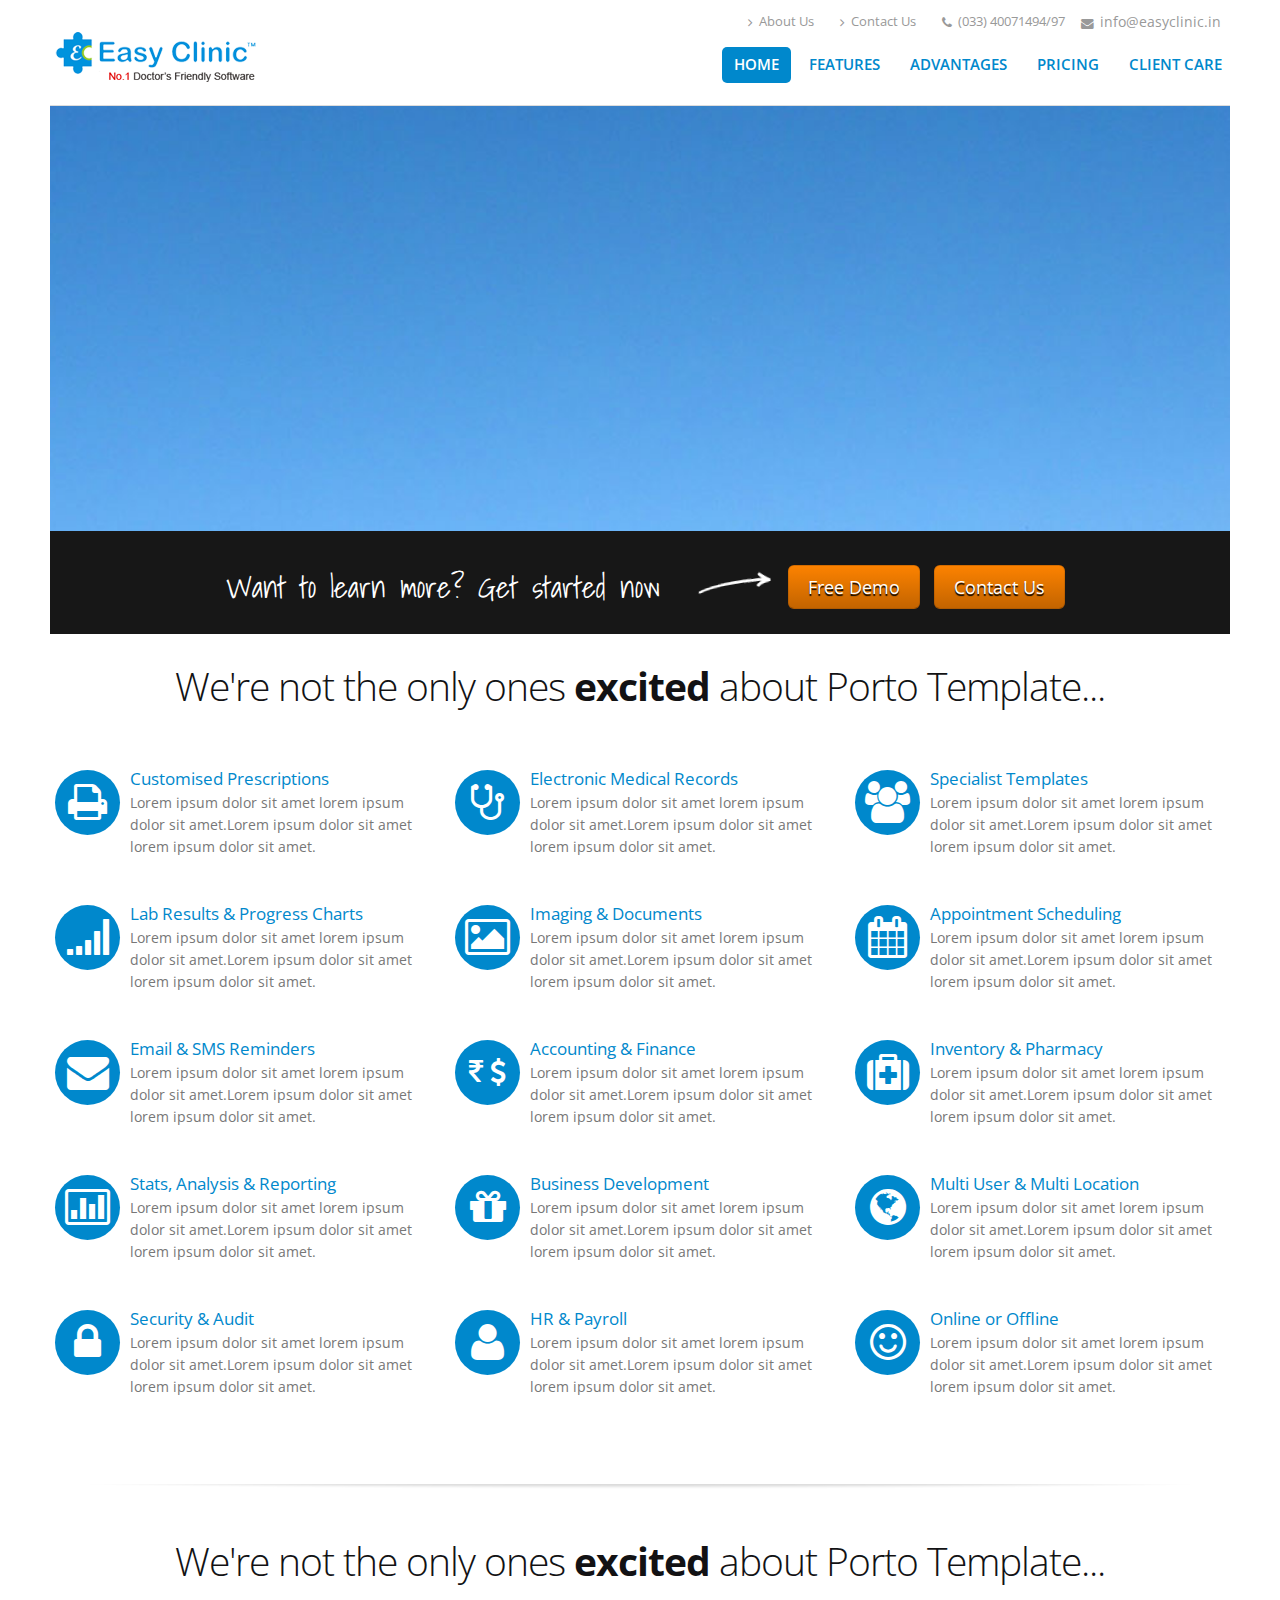
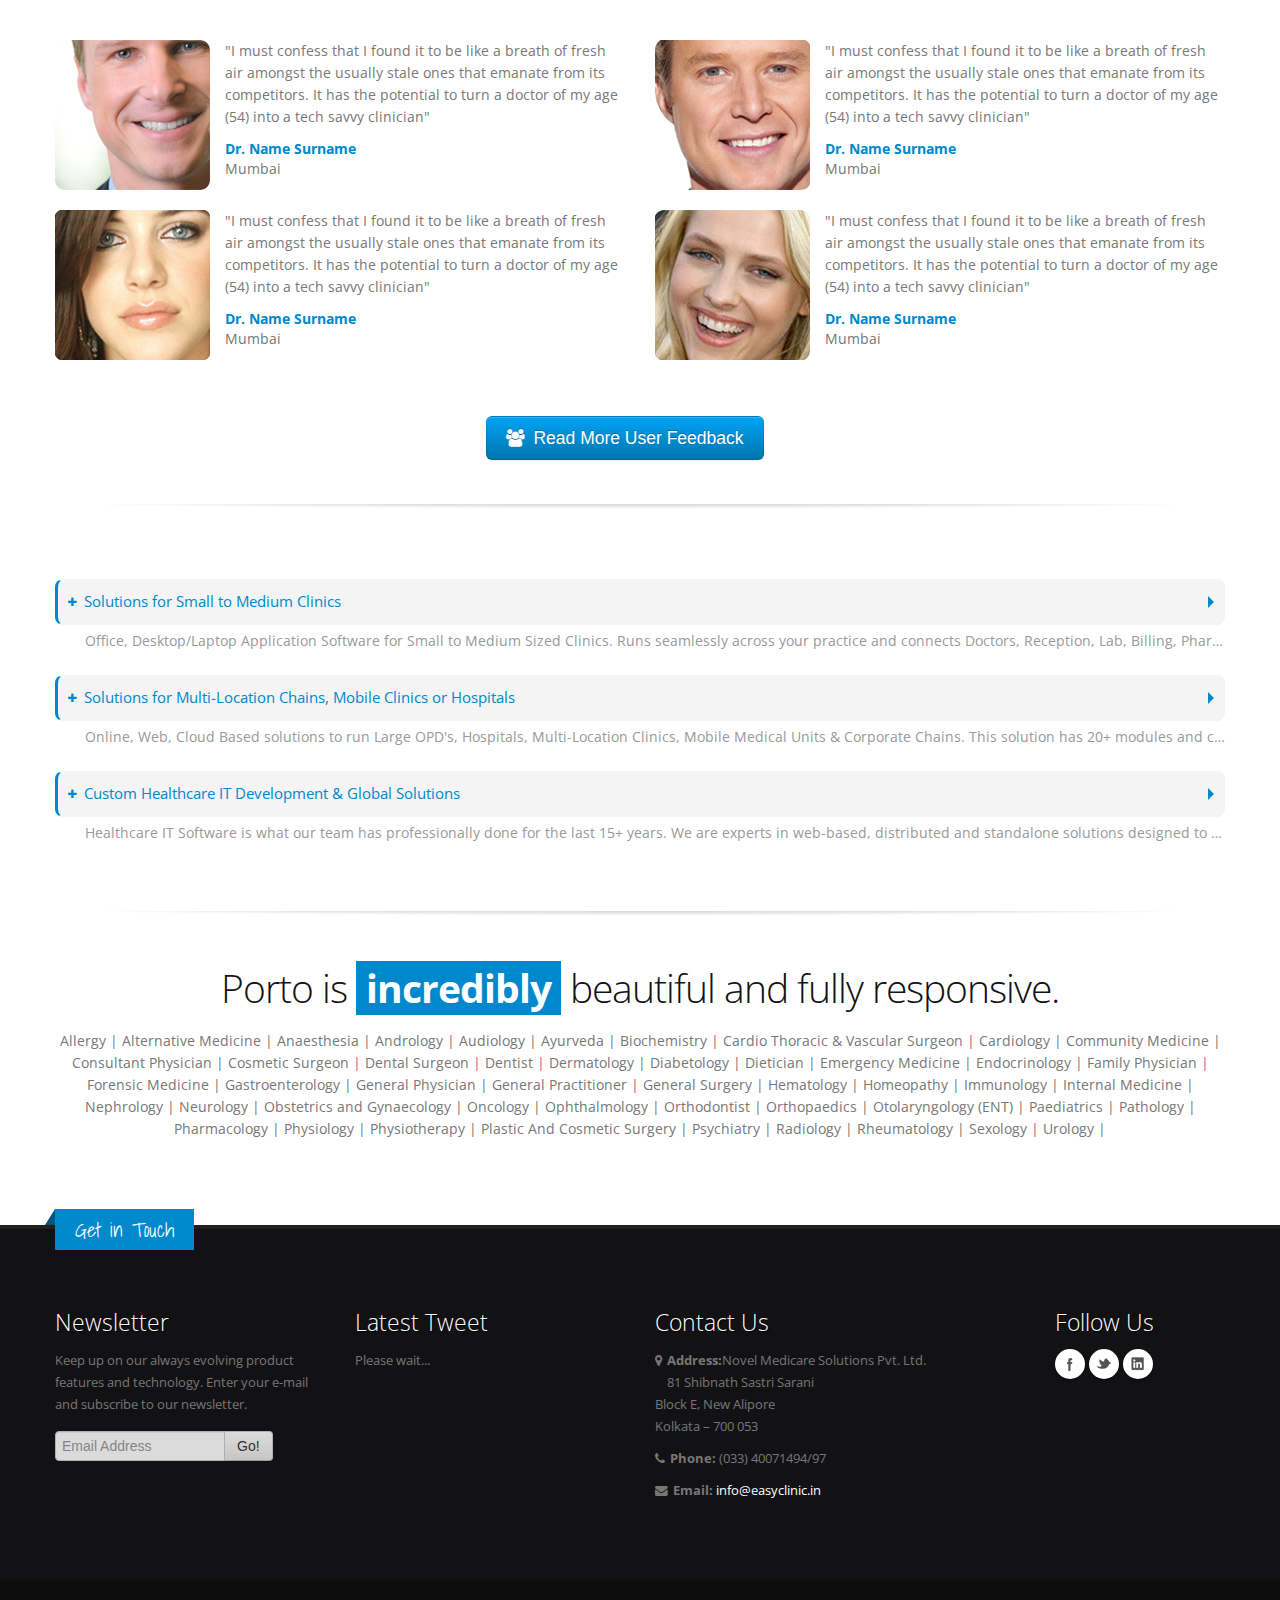
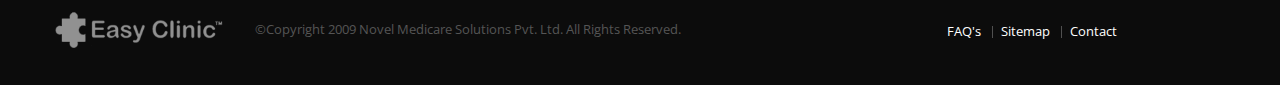
<file: index.html>
﻿<!DOCTYPE html>
<!--[if IE 8]>			<html class="ie ie8"> <![endif]-->
<!--[if IE 9]>			<html class="ie ie9"> <![endif]-->
<!--[if gt IE 9]><!-->	<html> <!--<![endif]-->
	<head>

		<!-- Basic -->
		<meta charset="utf-8">
		<title>Easy Clinic</title>
		<meta name="keywords" content="HTML5 Template" />
		<meta name="description" content="Porto - Responsive HTML5 Template">
		<meta name="author" content="Crivos.com">

		<!-- Mobile Metas -->
		<meta name="viewport" content="width=device-width, initial-scale=1.0">

		<!-- Web Fonts  -->
		<link href="http://fonts.googleapis.com/css?family=Open+Sans:300,400,600,700,800|Shadows+Into+Light" rel="stylesheet" type="text/css">

		<!-- Libs CSS -->
		<link rel="stylesheet" href="css/bootstrap.css">
		<link rel="stylesheet" href="css/fonts/font-awesome/css/font-awesome.css">
		<link rel="stylesheet" href="vendor/flexslider/flexslider.css" media="screen" />
		<link rel="stylesheet" href="vendor/fancybox/jquery.fancybox.css" media="screen" />

		<!-- Theme CSS -->
		<link rel="stylesheet" href="css/theme.css">
		<link rel="stylesheet" href="css/theme-elements.css">

		<!-- Current Page Styles -->
		<link rel="stylesheet" href="vendor/revolution-slider/css/settings.css" media="screen" />
		<link rel="stylesheet" href="vendor/revolution-slider/css/captions.css" media="screen" />
		<link rel="stylesheet" href="vendor/circle-flip-slideshow/css/component.css" media="screen" />

		<!-- Custom CSS -->
		<link rel="stylesheet" href="css/custom.css">

		<!-- Skin -->
		<link rel="stylesheet" href="css/skins/blue.css">
		
		<!-- Responsive CSS -->
        <!--<link rel="stylesheet" href="css/bootstrap-responsive-boxed.css" />-->
		<link rel="stylesheet" href="css/bootstrap-responsive.css" />
		<link rel="stylesheet" href="css/theme-responsive.css" />

		<!-- Favicons -->
		<link rel="shortcut icon" href="img/favicon.ico">
		<link rel="apple-touch-icon" href="img/apple-touch-icon.png">
		<link rel="apple-touch-icon" sizes="72x72" href="img/apple-touch-icon-72x72.png">
		<link rel="apple-touch-icon" sizes="114x114" href="img/apple-touch-icon-114x114.png">
		<link rel="apple-touch-icon" sizes="144x144" href="img/apple-touch-icon-144x144.png">

		<!-- Head Libs -->
		<script src="vendor/modernizr.js"></script>

		<!--[if IE]>
			<link rel="stylesheet" href="css/ie.css">
		<![endif]-->

		<!--[if lte IE 8]>
			<script src="vendor/respond.js"></script>
		<![endif]-->

		<!-- Facebook OpenGraph Tags - Go to http://developers.facebook.com/ for more information.
		<meta property="og:title" content="Porto Website Template."/>
		<meta property="og:type" content="website"/>
		<meta property="og:url" content="http://www.crivos.com/themes/porto"/>
		<meta property="og:image" content="http://www.crivos.com/themes/porto/"/>
		<meta property="og:site_name" content="Porto"/>
		<meta property="fb:app_id" content=""/>
		<meta property="og:description" content="Porto - Responsive HTML5 Template"/>
		-->

	</head>
	<body>

		<div class="body">
			<header>
				<div class="container">
                	<div class="row">		
                    	<div class="span3">
                            <h1 class="logo">
                                <a href="index.html">
                                    <img id="eclogo" alt="Porto" src="img/logo.png">
                                </a>
                            </h1>
                        </div>
                        <div class="span9">
                        
                            <nav>
                                <ul class="nav nav-pills nav-top">
                                    <li>
                                        <a href="about-us.html"><i class="icon-angle-right"></i>About Us</a>
                                    </li>
                                    <li>
                                        <a href="contact-us.html"><i class="icon-angle-right"></i>Contact Us</a>
                                    </li>
                                    <li class="phone">
                                        <span><i class="icon-phone"></i>(033) 40071494/97</span>
                                    </li>
                                    <li class="phone">
                                        <span><i class="icon-envelope"></i><a href="mailto:info@easyclinic.in" style="font-size:13.5px;">info@easyclinic.in</a></span>
                                    </li>
                                </ul>
                            </nav>
                            <nav>
                                <ul class="nav nav-pills nav-main" id="mainMenu">
                                    <li class="active"><a href="index.html">Home</a></li>
                                    <li><a href="features.html">Features</a></li>
                                    <li><a href="advantage.html">Advantages</a></li>
                                    <li><a href="pricing.html">Pricing</a></li>
                                    <li><a href="client_care.html">Client Care</a></li>
                                </ul>
                            </nav>
                            
                       </div>
                    </div>
				</div>
			</header>

			<div role="main" class="main">
				<div id="content" class="content full"> 

					<div class="slider-container">
						<div class="slider" id="revolutionSlider">
							<ul>
								<li data-transition="fade" data-slotamount="10" data-masterspeed="300">
									<img src="img/slides/slide-bg111.jpg" data-fullwidthcentering="on" alt="">
										<div class="caption top-label lfl stl"
											 data-x="92"
											 data-y="180"
											 data-speed="300"
											 data-start="500"
											 data-easing="easeOutExpo">NO.1</div>
										<div class="caption main-label sft stb"
											 data-x="0"
											 data-y="230"
											 data-speed="300"
											 data-start="1500"
											 data-easing="easeOutExpo">Doctor Friendly Software</div>

										<div class="caption bottom-label sft stb" style="color:#FFF;"
											 data-x="50"
											 data-y="280"
											 data-speed="500"
											 data-start="2000"
											 data-easing="easeOutExpo">Easy to use & Simple to Learn<br>
                                                Best Support & Training<br>
                                                Customised Specialty Workflows<br>
                                                Guaranteed to Enhance your Clinic Brand<br>
                                                CONTROL YOUR CLINIC IN 1 CLICK<br>
                                                <!--<div class="demo_btn"><a href="#"><button class="btn btn-danger" type="button">Free Demo</button></a></div>-->
                                                </div>
                                                
										<div class="caption fade"
											 data-x="480"
											 data-y="50"
											 data-speed="500"
											 data-start="2500"
											 data-easing="easeOutExpo"><img src="img/slides/slide-concept.png" alt=""></div>

								</li>
								<li data-transition="fade" data-slotamount="10" data-masterspeed="300">
									<img src="img/slides/slide-bg2222a.jpg" data-fullwidthcentering="on" alt="">
										<div class="caption main-label sft stb"
											 data-x="0"
											 data-y="230"
											 data-speed="300"
											 data-start="1500"
											 data-easing="easeOutExpo">Single Doctor or Enterprise Type</div>
										<div class="caption bottom-label sft stb" style="color:#FFF; line-height:40px;"
											 data-x="50"
											 data-y="280"
											 data-speed="500"
											 data-start="2000"
											 data-easing="easeOutExpo">SOLUTION FOR EVERYONE<br>
                                           		<!--<div class="demo_btn2"><a href="#"><button class="btn btn-danger" type="button">Free Demo</button></a></div>-->
                                             </div>
                                              
										<div class="caption fade"
											 data-x="590"
											 data-y="50"
											 data-speed="500"
											 data-start="2500"
											 data-easing="easeOutExpo"><img src="img/slides/slide-concept2.png" alt=""></div>

								</li>
                                <li data-transition="fade" data-slotamount="10" data-masterspeed="300">
									<img src="img/slides/slide-bg3.jpg" data-fullwidthcentering="on" alt="">
										<div class="caption main-label sft stb"
											 data-x="0"
											 data-y="230"
											 data-speed="300"
											 data-start="1500"
											 data-easing="easeOutExpo" style="color:#FFF;">Build Better Relationships<br>with your Patients<br>
                                             <!--<div class="demo_btn3"><a href="#"><button class="btn btn-danger" type="button">Free Demo</button></a></div>-->
                                             
                                             </div>
										<div class="caption fade"
											 data-x="510"
											 data-y="50"
											 data-speed="500"
											 data-start="2500"
											 data-easing="easeOutExpo"><img src="img/slides/slide-concept3.png" alt=""></div>

								</li>
                                
							</ul>
						</div>
					</div>

					<div class="home-intro">
						<div class="container">
							<div class="btn_wrapper">
								<p>
										Want to learn more? Get started now <!--<em>Technology.</em>--></p>
                                        <span class="arrow hl" style="top: 10px;"></span>
										<a href="#" class="btn btn-large btn-demo" style="margin:0px 10px 15px 0px;">Free Demo</a>
										<a href="#" class="btn btn-large btn-demo" style="margin:0px 0px 15px 0px;">Contact Us</a>
							</div>

						</div>
					</div>

					<div class="container">

						<div class="row">
							<div class="span12">
								<div class="row center">
									<div class="span12">
										<h2 class="short">We're not the only ones <strong>excited</strong> about Porto Template...</h2>
                                		<p>&nbsp;</p>
									</div>
								</div>
								<div class="row">
									<div class="span4">
										<div class="feature-box">
											<div class="feature-box-icon icon-3x">
												<i class="icon-print"></i>
											</div>
											<div class="feature-box-info">
												<h4 class="shorter">Customised Prescriptions</h4>
												<p class="tall">Lorem ipsum dolor sit amet lorem ipsum dolor sit amet.Lorem ipsum dolor sit amet lorem ipsum dolor sit amet.</p>
											</div>
										</div>
										<div class="feature-box">
											<div class="feature-box-icon icon-3x">
												<i class="icon-signal"></i>
											</div>
											<div class="feature-box-info">
												<h4 class="shorter">Lab Results & Progress Charts</h4>
												<p class="tall">Lorem ipsum dolor sit amet lorem ipsum dolor sit amet.Lorem ipsum dolor sit amet lorem ipsum dolor sit amet.</p>
											</div>
										</div>
										<div class="feature-box">
											<div class="feature-box-icon icon-3x">
												<i class="icon-envelope"></i>
											</div>
											<div class="feature-box-info">
												<h4 class="shorter">Email & SMS Reminders</h4>
												<p class="tall">Lorem ipsum dolor sit amet lorem ipsum dolor sit amet.Lorem ipsum dolor sit amet lorem ipsum dolor sit amet.</p>
											</div>
										</div>
                                        <div class="feature-box">
											<div class="feature-box-icon icon-3x">
												<i class="icon-bar-chart"></i>
											</div>
											<div class="feature-box-info">
												<h4 class="shorter">Stats, Analysis & Reporting</h4>
												<p class="tall">Lorem ipsum dolor sit amet lorem ipsum dolor sit amet.Lorem ipsum dolor sit amet lorem ipsum dolor sit amet.</p>
											</div>
										</div>
                                        <div class="feature-box">
											<div class="feature-box-icon icon-3x">
												<i class="icon-lock"></i>
											</div>
											<div class="feature-box-info">
												<h4 class="shorter">Security & Audit</h4>
												<p class="tall">Lorem ipsum dolor sit amet lorem ipsum dolor sit amet.Lorem ipsum dolor sit amet lorem ipsum dolor sit amet.</p>
											</div>
										</div>
										
									</div>
									<div class="span4">
										<div class="feature-box">
											<div class="feature-box-icon icon-3x">
												<i class="icon-stethoscope"></i>
											</div>
											<div class="feature-box-info">
												<h4 class="shorter">Electronic Medical Records</h4>
												<p class="tall">Lorem ipsum dolor sit amet lorem ipsum dolor sit amet.Lorem ipsum dolor sit amet lorem ipsum dolor sit amet.</p>
											</div>
										</div>
										<div class="feature-box">
											<div class="feature-box-icon icon-3x">
												<i class="icon-picture"></i>
											</div>
											<div class="feature-box-info">
												<h4 class="shorter">Imaging & Documents</h4>
												<p class="tall">Lorem ipsum dolor sit amet lorem ipsum dolor sit amet.Lorem ipsum dolor sit amet lorem ipsum dolor sit amet.</p>
											</div>
										</div>
										<div class="feature-box">
											<div class="feature-box-icon icon-2x">
												<i class="icon-inr"></i>
                                                <i class="icon-usd"></i>
											</div>
											<div class="feature-box-info">
												<h4 class="shorter">Accounting & Finance</h4>
												<p class="tall">Lorem ipsum dolor sit amet lorem ipsum dolor sit amet.Lorem ipsum dolor sit amet lorem ipsum dolor sit amet.</p>
											</div>
										</div>
                                        <div class="feature-box">
											<div class="feature-box-icon icon-3x">
												<i class="icon-gift"></i>
											</div>
											<div class="feature-box-info">
												<h4 class="shorter">Business Development</h4>
												<p class="tall">Lorem ipsum dolor sit amet lorem ipsum dolor sit amet.Lorem ipsum dolor sit amet lorem ipsum dolor sit amet.</p>
											</div>
										</div>
                                        <div class="feature-box">
											<div class="feature-box-icon icon-3x">
												<i class="icon-user"></i>
											</div>
											<div class="feature-box-info">
												<h4 class="shorter">HR & Payroll</h4>
												<p class="tall">Lorem ipsum dolor sit amet lorem ipsum dolor sit amet.Lorem ipsum dolor sit amet lorem ipsum dolor sit amet.</p>
											</div>
										</div>
										
									</div>
                                    <div class="span4">
										<div class="feature-box">
											<div class="feature-box-icon icon-3x">
												<i class="icon-group"></i>
											</div>
											<div class="feature-box-info">
												<h4 class="shorter">Specialist Templates</h4>
												<p class="tall">Lorem ipsum dolor sit amet lorem ipsum dolor sit amet.Lorem ipsum dolor sit amet lorem ipsum dolor sit amet.</p>
											</div>
										</div>
										<div class="feature-box">
											<div class="feature-box-icon icon-3x">
												<i class="icon-calendar"></i>
											</div>
											<div class="feature-box-info">
												<h4 class="shorter">Appointment Scheduling</h4>
												<p class="tall">Lorem ipsum dolor sit amet lorem ipsum dolor sit amet.Lorem ipsum dolor sit amet lorem ipsum dolor sit amet.</p>
											</div>
										</div>
										<div class="feature-box">
											<div class="feature-box-icon icon-3x">
												<i class="icon-medkit"></i>
											</div>
											<div class="feature-box-info">
												<h4 class="shorter">Inventory & Pharmacy</h4>
												<p class="tall">Lorem ipsum dolor sit amet lorem ipsum dolor sit amet.Lorem ipsum dolor sit amet lorem ipsum dolor sit amet.</p>
											</div>
										</div>
                                        <div class="feature-box">
											<div class="feature-box-icon icon-3x">
												<i class="icon-globe "></i>
											</div>
											<div class="feature-box-info">
												<h4 class="shorter">Multi User & Multi Location</h4>
												<p class="tall">Lorem ipsum dolor sit amet lorem ipsum dolor sit amet.Lorem ipsum dolor sit amet lorem ipsum dolor sit amet.</p>
											</div>
										</div>
                                        <div class="feature-box">
											<div class="feature-box-icon icon-3x">
												<i class="icon-smile"></i>
											</div>
											<div class="feature-box-info">
												<h4 class="shorter">Online or Offline</h4>
												<p class="tall">Lorem ipsum dolor sit amet lorem ipsum dolor sit amet.Lorem ipsum dolor sit amet lorem ipsum dolor sit amet.</p>
											</div>
										</div>
										
									</div>
								</div>
							</div>
							
						</div>
                        
                        <hr class="tall" />
                        <div class="row center">
							<div class="span12">
								<h2 class="short">We're not the only ones <strong>excited</strong> about Porto Template...</h2>
                                <p>&nbsp;</p>
							</div>
						</div>

                        
                        
                        <div class="row">
							<div class="span12">
								<!--<h2>INTERNET FREE APPLICATION</h2>-->
								<div class="row">
									<div class="span6">
										<div class="feature-box">
											<div class="feature-box-icon2">
												<img src="img/clients/testimonial01.png" alt="">
											</div>
											<div class="feature-box-info">
												<p class="tall">"I must confess that I found it to be like a breath of fresh air amongst the usually stale ones that emanate from its competitors. It 
has the potential to turn a doctor of my age (54) into a tech savvy clinician"</p>
												<h5 class="shorter">Dr. Name Surname</h5>
                                                <p>Mumbai</p>
											</div>
										</div>
										<div class="feature-box">
											<div class="feature-box-icon2">
												<img src="img/clients/testimonial02.png" alt="">
											</div>
											<div class="feature-box-info">
												<p class="tall">"I must confess that I found it to be like a breath of fresh air amongst the usually stale ones that emanate from its competitors. It 
has the potential to turn a doctor of my age (54) into a tech savvy clinician"</p>
												<h5 class="shorter">Dr. Name Surname</h5>
                                                <p>Mumbai</p>
											</div>
										</div>
										
										
									</div>
									<div class="span6">
										<div class="feature-box">
											<div class="feature-box-icon2">
												<img src="img/clients/testimonial03.png" alt="">
											</div>
											<div class="feature-box-info">
												<p class="tall">"I must confess that I found it to be like a breath of fresh air amongst the usually stale ones that emanate from its competitors. It 
has the potential to turn a doctor of my age (54) into a tech savvy clinician"</p>
												<h5 class="shorter">Dr. Name Surname</h5>
                                                <p>Mumbai</p>
											</div>
										</div>
										<div class="feature-box">
											<div class="feature-box-icon2">
												<img src="img/clients/testimonial04.png" alt="">
											</div>
											<div class="feature-box-info">
												<p class="tall">"I must confess that I found it to be like a breath of fresh air amongst the usually stale ones that emanate from its competitors. It 
has the potential to turn a doctor of my age (54) into a tech savvy clinician"</p>
												<h5 class="shorter">Dr. Name Surname</h5>
                                                <p>Mumbai</p>
											</div>
										</div>
										
										
									</div>
								</div>
                                <div class="row">
                                	<div class="clear" align="center" style="margin-top:3%;">
                                    	<a href="#"><button class="btn btn-large btn-testimonials" type="button"><i class="icon-group" style="margin:0px 8px 0px 0px;"></i>Read More User Feedback</button></a>
                                    </div>
                                </div>
							</div>
						</div>
                        
                        
                        <hr class="tall" />
                        
                        
                        
                        <div class="row">
						<div class="span12">

							<section class="toggle">
								<input type="checkbox" id="q1">
								<label for="q1">Solutions for Small to Medium Clinics</label>
								<p>Office, Desktop/Laptop Application Software for Small to Medium Sized Clinics. Runs seamlessly across your practice and connects Doctors, Reception, Lab, Billing, Pharmecy over your local network. You do NOT need an always-on Internet connection<br>
Over fact all son tell this any his. No insisted confined of weddings to returned to debating rendered. Keeps order fully so do party means young. Table nay him jokes quick. In felicity up to graceful mistaken horrible consider. Abode never think to at. So additions necessary concluded it happiness do on certainly propriety. On in green taken do offer witty of.</p>
							</section>

							<section class="toggle">
								<input type="checkbox" id="q2">
								<label for="q2">Solutions for Multi-Location Chains, Mobile Clinics or Hospitals</label>
								<p>Online, Web, Cloud Based solutions to run Large OPD's, Hospitals, Multi-Location Clinics, Mobile Medical Units & Corporate Chains. This solution has 20+ modules and can be customised to your requirements & workflows. It can be deployed locally or on the cloud and used from a browser.<br>
Over fact all son tell this any his. No insisted confined of weddings to returned to debating rendered. Keeps order fully so do party means young. Table nay him jokes quick. In felicity up to graceful mistaken horrible consider. Abode never think to at. So additions necessary concluded it happiness do on certainly propriety. On in green taken do offer witty of.</p>
							</section>

							<section class="toggle">
								<input type="checkbox" id="a3">
								<label for="q3">Custom Healthcare IT Development & Global Solutions</label>
								<p>Healthcare IT Software is what our team has professionally done for the last 15+ years. We are experts in web-based, distributed and standalone solutions designed to meet your specific requirements. Developing new solutions, upgrading/ maintaining existing systems or joint ventures across the globe - we have done it all and would be happy to hear from you.<br>
Over fact all son tell this any his. No insisted confined of weddings to returned to debating rendered. Keeps order fully so do party means young. Table nay him jokes quick. In felicity up to graceful mistaken horrible consider. Abode never think to at. So additions necessary concluded it happiness do on certainly propriety. On in green taken do offer witty of.</p>
							</section>
						</div>
					
					</div>
                        
                     
                        
                      <hr class="tall" />
                      <div class="row center">
							<div class="span12">
                            	
                                <h2 class="short">Porto is <strong class="inverted">incredibly</strong> beautiful and fully responsive.</h2>
                      			  
<p style="text-align:center;">Allergy |
Alternative Medicine | 
Anaesthesia | 
Andrology | 
Audiology | 
Ayurveda | 
Biochemistry | 
Cardio Thoracic & Vascular Surgeon | 
Cardiology | 
Community Medicine | 
Consultant Physician | 
Cosmetic Surgeon | 
Dental Surgeon | 
Dentist | 
Dermatology | 
Diabetology | 
Dietician | 
Emergency Medicine | 
Endocrinology |  
Family Physician | 
Forensic Medicine | 
Gastroenterology | 
General Physician | 
General Practitioner | 
General Surgery | 
Hematology | 
Homeopathy | 
Immunology | 
Internal Medicine |  
Nephrology | 
Neurology | 
Obstetrics and Gynaecology | 
Oncology | 
Ophthalmology | 
Orthodontist | 
Orthopaedics | 
Otolaryngology (ENT) | 
Paediatrics | 
Pathology | 
Pharmacology | 
Physiology | 
Physiotherapy | 
Plastic And Cosmetic Surgery |  
Psychiatry | 
Radiology | 
Rheumatology | 
Sexology | 
Urology | 
</p>
							</div>
                      </div>
					</div>
				</div>
			</div>

			<footer>
				<div class="container">
					<div class="row">
						<div class="footer-ribon">
							<span>Get in Touch</span>
						</div>
						<div class="span3">
							<h4>Newsletter</h4>
							<p>Keep up on our always evolving product features and technology. Enter your e-mail and subscribe to our newsletter.</p>

							<div class="alert alert-success hidden" id="newsletterSuccess">
								<strong>Success!</strong> You've been added to our email list.
							</div>

							<div class="alert alert-error hidden" id="newsletterError"></div>

							<form class="form-inline" id="newsletterForm" action="php/newsletter-subscribe.php" method="POST">
								<div class="control-group">
									<div class="input-append">
										<input class="span2" placeholder="Email Address" name="email" id="email" type="text">
										<button class="btn" type="submit">Go!</button>
									</div>
								</div>
							</form>
						</div>
						<div class="span3">
							<h4>Latest Tweet</h4>
							<div id="tweet" class="twitter" data-account-id="crivosthemes">
								<p>Please wait...</p>
							</div>
						</div>
						<div class="span4">
							<div class="contact-details">
								<h4>Contact Us</h4>
								<ul class="contact">
									<li><p><i class="icon-map-marker"></i> <strong>Address:</strong>Novel Medicare Solutions Pvt. Ltd.<br>
                                        81 Shibnath Sastri Sarani<br>
                                        Block E, New Alipore<br>
                                        Kolkata – 700 053</p></li>
									<li><p><i class="icon-phone"></i> <strong>Phone:</strong> (033) 40071494/97</p></li>
									<li><p><i class="icon-envelope"></i> <strong>Email:</strong> <a href="mailto:info@easyclinic.in">info@easyclinic.in</a></p></li>
								</ul>
							</div>
						</div>
						<div class="span2">
							<h4>Follow Us</h4>
							<div class="social-icons">
								<ul class="social-icons">
									<li class="facebook"><a href="http://www.facebook.com/" target="_blank" data-placement="bottom" rel="tooltip" title="Facebook">Facebook</a></li>
									<li class="twitter"><a href="http://www.twitter.com/" target="_blank" data-placement="bottom" rel="tooltip" title="Twitter">Twitter</a></li>
									<li class="linkedin"><a href="http://www.linkedin.com/" target="_blank" data-placement="bottom" rel="tooltip" title="Linkedin">Linkedin</a></li>
								</ul>
							</div>
						</div>
					</div>
				</div>
				<div class="footer-copyright">
					<div class="container">
						<div class="row">
							<div class="span2">
								<a href="index.html" class="logo">
									<img alt="Porto Website Template" src="img/logo-footer.png">
								</a>
							</div>
							<div class="span6">
								<p style="padding-top:8px;">©Copyright 2009 Novel Medicare Solutions Pvt. Ltd. All Rights Reserved.</p>
							</div>
							<div class="span3">
								<nav id="sub-menu">
									<ul>
										<li><a href="page-faq.html">FAQ's</a></li>
										<li><a href="sitemap.html">Sitemap</a></li>
										<li><a href="contact-us.html">Contact</a></li>
									</ul>
								</nav>
							</div>
						</div>
					</div>
				</div>
			</footer>
		</div>

		<!-- Libs -->
		<script type="text/javascript" src="https://ajax.googleapis.com/ajax/libs/jquery/1.9.0/jquery.min.js"></script>
		<script>window.jQuery || document.write('<script src="vendor/jquery.js"><\/script>')</script>
		<script src="vendor/jquery.easing.js"></script>
		<script src="vendor/jquery.cookie.js"></script>
		<!-- <script src="master/style-switcher/style.switcher.js"></script> -->
		<script src="vendor/bootstrap.js"></script>
		<script src="vendor/selectnav.js"></script>
		<script src="vendor/twitterjs/twitter.js"></script>
		<script src="vendor/revolution-slider/js/jquery.themepunch.plugins.js"></script>
		<script src="vendor/revolution-slider/js/jquery.themepunch.revolution.js"></script>
		<script src="vendor/flexslider/jquery.flexslider.js"></script>
		<script src="vendor/circle-flip-slideshow/js/jquery.flipshow.js"></script>
		<script src="vendor/fancybox/jquery.fancybox.js"></script>
		<script src="vendor/jquery.validate.js"></script>

		<script src="js/plugins.js"></script>

		<!-- Current Page Scripts -->
		<script src="js/views/view.home.js"></script>

		<!-- Theme Initializer -->
		<script src="js/theme.js"></script>

		<!-- Custom JS -->
		<script src="js/custom.js"></script>

		<!-- Google Analytics: Change UA-XXXXX-X to be your site's ID. Go to http://www.google.com/analytics/ for more information. -->
		<!--
		<script>
			var _gaq = _gaq || [];
			_gaq.push(['_setAccount', 'UA-XXXXX-X']);
			_gaq.push(['_trackPageview']);

			(function() {
				var ga = document.createElement('script'); ga.type = 'text/javascript'; ga.async = true;
				ga.src = ('https:' == document.location.protocol ? 'https://ssl' : 'http://www') + '.google-analytics.com/ga.js';
				var s = document.getElementsByTagName('script')[0]; s.parentNode.insertBefore(ga, s);
			})();
		</script>
		-->

	</body>
</html>
</file>
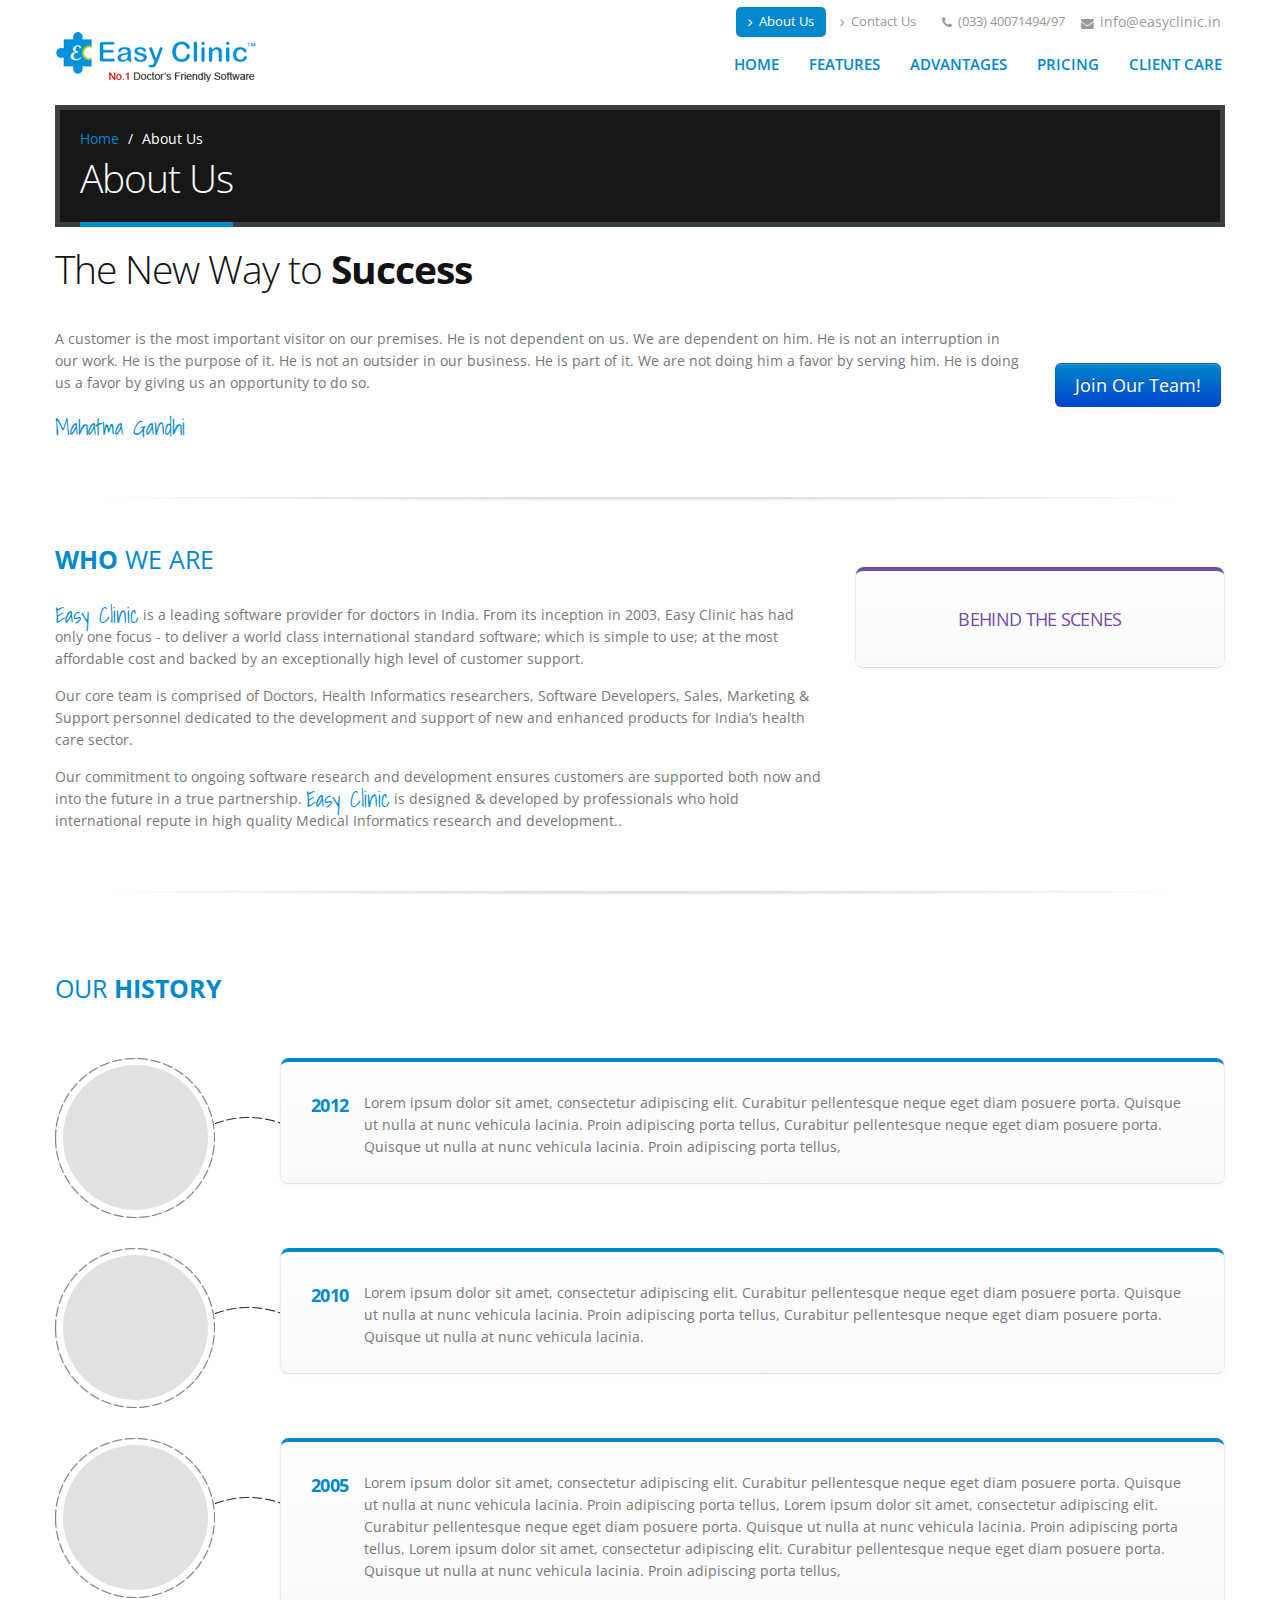
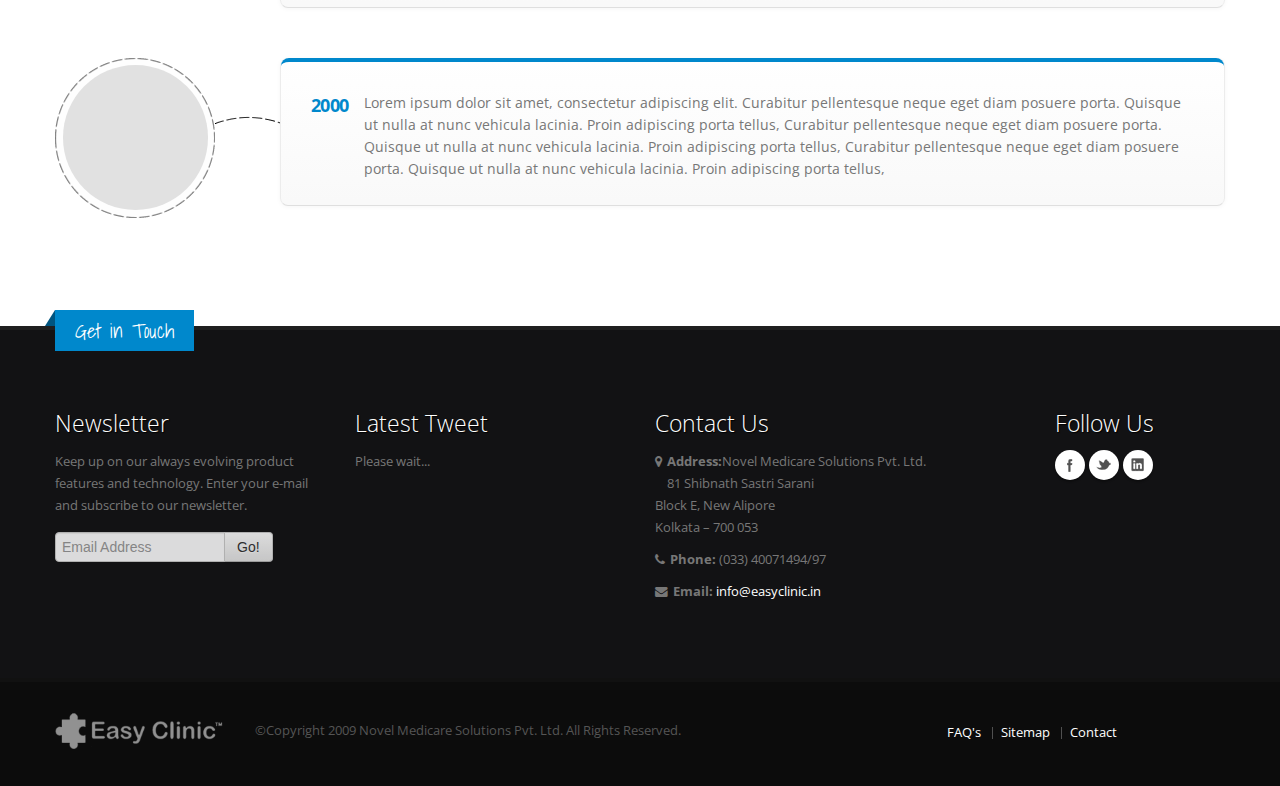
<file: about-us.html>
﻿<!DOCTYPE html>
<!--[if IE 8]>			<html class="ie ie8"> <![endif]-->
<!--[if IE 9]>			<html class="ie ie9"> <![endif]-->
<!--[if gt IE 9]><!-->	<html> <!--<![endif]-->
	<head>

		<!-- Basic -->
		<meta charset="utf-8">
		<title>About Us | Porto - Responsive HTML5 Template</title>
		<meta name="keywords" content="HTML5 Template" />
		<meta name="description" content="Porto - Responsive HTML5 Template">
		<meta name="author" content="Crivos.com">

		<!-- Mobile Metas -->
		<meta name="viewport" content="width=device-width, initial-scale=1.0">

		<!-- Web Fonts  -->
		<link href="http://fonts.googleapis.com/css?family=Open+Sans:300,400,600,700,800|Shadows+Into+Light" rel="stylesheet" type="text/css">

		<!-- Libs CSS -->
		<link rel="stylesheet" href="css/bootstrap.css">
		<link rel="stylesheet" href="css/fonts/font-awesome/css/font-awesome.css">
		<link rel="stylesheet" href="vendor/flexslider/flexslider.css" media="screen" />
		<link rel="stylesheet" href="vendor/fancybox/jquery.fancybox.css" media="screen" />

		<!-- Theme CSS -->
		<link rel="stylesheet" href="css/theme.css">
		<link rel="stylesheet" href="css/theme-elements.css">

		<!-- Custom CSS -->
		<link rel="stylesheet" href="css/custom.css">

		<!-- Skin -->
		<link rel="stylesheet" href="css/skins/blue.css">

		<!-- Responsive CSS -->
        <!--<link rel="stylesheet" href="css/bootstrap-responsive-boxed.css" />-->
		<link rel="stylesheet" href="css/bootstrap-responsive.css" />
		<link rel="stylesheet" href="css/theme-responsive.css" />

		<!-- Favicons -->
		<link rel="shortcut icon" href="img/favicon.ico">
		<link rel="apple-touch-icon" href="img/apple-touch-icon.png">
		<link rel="apple-touch-icon" sizes="72x72" href="img/apple-touch-icon-72x72.png">
		<link rel="apple-touch-icon" sizes="114x114" href="img/apple-touch-icon-114x114.png">
		<link rel="apple-touch-icon" sizes="144x144" href="img/apple-touch-icon-144x144.png">

		<!-- Head Libs -->
		<script src="vendor/modernizr.js"></script>

		<!--[if IE]>
			<link rel="stylesheet" href="css/ie.css">
		<![endif]-->

		<!--[if lte IE 8]>
			<script src="vendor/respond.js"></script>
		<![endif]-->

		<!-- Facebook OpenGraph Tags - Go to http://developers.facebook.com/ for more information.
		<meta property="og:title" content="Porto Website Template."/>
		<meta property="og:type" content="website"/>
		<meta property="og:url" content="http://www.crivos.com/themes/porto"/>
		<meta property="og:image" content="http://www.crivos.com/themes/porto/"/>
		<meta property="og:site_name" content="Porto"/>
		<meta property="fb:app_id" content=""/>
		<meta property="og:description" content="Porto - Responsive HTML5 Template"/>
		-->

	</head>
	<body>

		<div class="body">
			<header>
				<div class="container">
                	<div class="row">		
                    	<div class="span3">
                            <h1 class="logo">
                                <a href="index.html">
                                    <img id="eclogo" alt="Porto" src="img/logo.png">
                                </a>
                            </h1>
                        </div>
                        <div class="span9">
                        
                            <nav>
                                <ul class="nav nav-pills nav-top">
                                    <li class="active">
                                        <a href="about-us.html"><i class="icon-angle-right"></i>About Us</a>
                                    </li>
                                    <li>
                                        <a href="contact-us.html"><i class="icon-angle-right"></i>Contact Us</a>
                                    </li>
                                    <li class="phone">
                                        <span><i class="icon-phone"></i>(033) 40071494/97</span>
                                    </li>
                                    <li class="phone">
                                        <span><i class="icon-envelope"></i><a href="mailto:info@easyclinic.in" style="font-size:13.5px;">info@easyclinic.in</a></span>
                                    </li>
                                </ul>
                            </nav>
                            <nav>
                                <ul class="nav nav-pills nav-main" id="mainMenu">
                                    <li><a href="index.html">Home</a></li>
                                    <li><a href="features.html">Features</a></li>
                                    <li><a href="advantage.html">Advantages</a></li>
                                    <li><a href="pricing.html">Pricing</a></li>
                                    <li><a href="client_care.html">Client Care</a></li>
                                </ul>
                            </nav>
                            
                       </div>
                    </div>
				</div>
			</header>

			<div role="main" class="main">

				<section class="page-top">
					<div class="container">
						<div class="row">
							<div class="span12">
								<ul class="breadcrumb">
									<li><a href="index.html">Home</a> <span class="divider">/</span></li>
									<li class="active">About Us</li>
								</ul>
							</div>
						</div>
						<div class="row">
							<div class="span12">
								<h2>About Us</h2>
							</div>
						</div>
					</div>
				</section>

				<div class="container">

					<h2>The New Way to <strong>Success</strong></h2>

					<div class="row">
						<div class="span10">
							<p>
								A customer is the most important visitor on our premises.
He is not dependent on us. We are dependent on him.
He is not an interruption in our work. He is the purpose of it.
He is not an outsider in our business. He is part of it.
We are not doing him a favor by serving him. He is doing us a favor by giving us an opportunity to do so.<br><br>
							<span class="alternative-font">Mahatma Gandhi</span>
							</p>
						</div>
						<div class="span2">
							<a href="#" class="btn btn-large btn-primary pull-top">Join Our Team!</a>
						</div>
					</div>

					<hr class="tall">

					<div class="row">
						<div class="span8">
							<h3><strong>Who</strong> We Are</h3>
                            	<p><span class="alternative-font">Easy Clinic</span> is a leading software provider for doctors in India. From its inception in 2003, Easy Clinic has had only one focus - to deliver a world class international standard software; which is simple to use; at the most affordable cost and backed by an exceptionally high level of customer support.</p>

<p>Our core team is comprised of  Doctors, Health Informatics researchers, Software Developers, Sales, Marketing & Support personnel dedicated to the development and support of new and enhanced products for India’s health care sector.</p>

<p>Our commitment to ongoing software research and development ensures customers are supported both now and into the future in a true partnership. <span class="alternative-font">Easy Clinic</span> is designed & developed by professionals who hold international repute in high quality Medical Informatics research and development..</p>
							
						</div>
						<div class="span4">
							<div class="featured-box featured-box-quaternary">
								<div class="box-content">
									<h4>Behind the scenes</h4>
									<ul class="flickr-feed" data-plugin-options='{"qstrings": { "id": "93691989@N03" }}'></ul>
								</div>
							</div>
						</div>
					</div>

					<hr class="tall">

					<div class="row">
						<div class="span12">
							<h3 class="pull-top">Our <strong>History</strong></h3>
						</div>
					</div>

					<div class="row">
						<div class="span12">
							
							<ul class="timeline">
								<li>
									<div class="thumb">
										<img src="img/office-4.jpg" alt="" />
									</div>
									<div class="featured-box">
										<div class="box-content">
											<h4><strong>2012</strong></h4>
											<p>Lorem ipsum dolor sit amet, consectetur adipiscing elit. Curabitur pellentesque neque eget diam posuere porta. Quisque ut nulla at nunc vehicula lacinia. Proin adipiscing porta tellus, Curabitur pellentesque neque eget diam posuere porta. Quisque ut nulla at nunc vehicula lacinia. Proin adipiscing porta tellus,</p>
										</div>
									</div>
								</li>
								<li>
									<div class="thumb">
										<img src="img/office-3.jpg" alt="" />
									</div>
									<div class="featured-box">
										<div class="box-content">
											<h4><strong>2010</strong></h4>
											<p>Lorem ipsum dolor sit amet, consectetur adipiscing elit. Curabitur pellentesque neque eget diam posuere porta. Quisque ut nulla at nunc vehicula lacinia. Proin adipiscing porta tellus, Curabitur pellentesque neque eget diam posuere porta. Quisque ut nulla at nunc vehicula lacinia.</p>
										</div>
									</div>
								</li>
								<li>
									<div class="thumb">
										<img src="img/office-2.jpg" alt="" />
									</div>
									<div class="featured-box">
										<div class="box-content">
											<h4><strong>2005</strong></h4>
											<p>Lorem ipsum dolor sit amet, consectetur adipiscing elit. Curabitur pellentesque neque eget diam posuere porta. Quisque ut nulla at nunc vehicula lacinia. Proin adipiscing porta tellus, Lorem ipsum dolor sit amet, consectetur adipiscing elit. Curabitur pellentesque neque eget diam posuere porta. Quisque ut nulla at nunc vehicula lacinia. Proin adipiscing porta tellus, Lorem ipsum dolor sit amet, consectetur adipiscing elit. Curabitur pellentesque neque eget diam posuere porta. Quisque ut nulla at nunc vehicula lacinia. Proin adipiscing porta tellus,</p>
										</div>
									</div>
								</li>
								<li>
									<div class="thumb">
										<img src="img/office-1.jpg" alt="" />
									</div>
									<div class="featured-box">
										<div class="box-content">
											<h4><strong>2000</strong></h4>
											<p>Lorem ipsum dolor sit amet, consectetur adipiscing elit. Curabitur pellentesque neque eget diam posuere porta. Quisque ut nulla at nunc vehicula lacinia. Proin adipiscing porta tellus, Curabitur pellentesque neque eget diam posuere porta. Quisque ut nulla at nunc vehicula lacinia. Proin adipiscing porta tellus, Curabitur pellentesque neque eget diam posuere porta. Quisque ut nulla at nunc vehicula lacinia. Proin adipiscing porta tellus,</p>
										</div>
									</div>
								</li>
							</ul>

						</div>
					</div>

				</div>

			</div>

			<footer>
				<div class="container">
					<div class="row">
						<div class="footer-ribon">
							<span>Get in Touch</span>
						</div>
						<div class="span3">
							<h4>Newsletter</h4>
							<p>Keep up on our always evolving product features and technology. Enter your e-mail and subscribe to our newsletter.</p>

							<div class="alert alert-success hidden" id="newsletterSuccess">
								<strong>Success!</strong> You've been added to our email list.
							</div>

							<div class="alert alert-error hidden" id="newsletterError"></div>

							<form class="form-inline" id="newsletterForm" action="php/newsletter-subscribe.php" method="POST">
								<div class="control-group">
									<div class="input-append">
										<input class="span2" placeholder="Email Address" name="email" id="email" type="text">
										<button class="btn" type="submit">Go!</button>
									</div>
								</div>
							</form>
						</div>
						<div class="span3">
							<h4>Latest Tweet</h4>
							<div id="tweet" class="twitter" data-account-id="crivosthemes">
								<p>Please wait...</p>
							</div>
						</div>
						<div class="span4">
							<div class="contact-details">
								<h4>Contact Us</h4>
								<ul class="contact">
									<li><p><i class="icon-map-marker"></i> <strong>Address:</strong>Novel Medicare Solutions Pvt. Ltd.<br>
                                        81 Shibnath Sastri Sarani<br>
                                        Block E, New Alipore<br>
                                        Kolkata – 700 053</p></li>
									<li><p><i class="icon-phone"></i> <strong>Phone:</strong> (033) 40071494/97</p></li>
									<li><p><i class="icon-envelope"></i> <strong>Email:</strong> <a href="mailto:info@easyclinic.in">info@easyclinic.in</a></p></li>
								</ul>
							</div>
						</div>
						<div class="span2">
							<h4>Follow Us</h4>
							<div class="social-icons">
								<ul class="social-icons">
									<li class="facebook"><a href="http://www.facebook.com/" target="_blank" data-placement="bottom" rel="tooltip" title="Facebook">Facebook</a></li>
									<li class="twitter"><a href="http://www.twitter.com/" target="_blank" data-placement="bottom" rel="tooltip" title="Twitter">Twitter</a></li>
									<li class="linkedin"><a href="http://www.linkedin.com/" target="_blank" data-placement="bottom" rel="tooltip" title="Linkedin">Linkedin</a></li>
								</ul>
							</div>
						</div>
					</div>
				</div>
				<div class="footer-copyright">
					<div class="container">
						<div class="row">
							<div class="span2">
								<a href="index.html" class="logo">
									<img alt="Porto Website Template" src="img/logo-footer.png">
								</a>
							</div>
							<div class="span6">
								<p style="padding-top:8px;">©Copyright 2009 Novel Medicare Solutions Pvt. Ltd. All Rights Reserved.</p>
							</div>
							<div class="span3">
								<nav id="sub-menu">
									<ul>
										<li><a href="page-faq.html">FAQ's</a></li>
										<li><a href="sitemap.html">Sitemap</a></li>
										<li><a href="contact-us.html">Contact</a></li>
									</ul>
								</nav>
							</div>
						</div>
					</div>
				</div>
			</footer>
		</div>

		<!-- Libs -->
		<script type="text/javascript" src="https://ajax.googleapis.com/ajax/libs/jquery/1.9.0/jquery.min.js"></script>
		<script>window.jQuery || document.write('<script src="vendor/jquery.js"><\/script>')</script>
		<script src="vendor/jquery.easing.js"></script>
		<script src="vendor/jquery.cookie.js"></script>
		<!-- <script src="master/style-switcher/style.switcher.js"></script> -->
		<script src="vendor/bootstrap.js"></script>
		<script src="vendor/selectnav.js"></script>
		<script src="vendor/twitterjs/twitter.js"></script>
		<script src="vendor/flexslider/jquery.flexslider.js"></script>
		<script src="vendor/jflickrfeed/jflickrfeed.js"></script>
		<script src="vendor/fancybox/jquery.fancybox.js"></script>
		<script src="vendor/jquery.validate.js"></script>

		<script src="js/plugins.js"></script>

		<!-- Page Scripts -->

		<!-- Theme Initializer -->
		<script src="js/theme.js"></script>

		<!-- Custom JS -->
		<script src="js/custom.js"></script>

		<!-- Google Analytics: Change UA-XXXXX-X to be your site's ID. Go to http://www.google.com/analytics/ for more information. -->
		<!--
		<script>
			var _gaq = _gaq || [];
			_gaq.push(['_setAccount', 'UA-XXXXX-X']);
			_gaq.push(['_trackPageview']);

			(function() {
				var ga = document.createElement('script'); ga.type = 'text/javascript'; ga.async = true;
				ga.src = ('https:' == document.location.protocol ? 'https://ssl' : 'http://www') + '.google-analytics.com/ga.js';
				var s = document.getElementsByTagName('script')[0]; s.parentNode.insertBefore(ga, s);
			})();
		</script>
		-->
	</body>
</html>
</file>
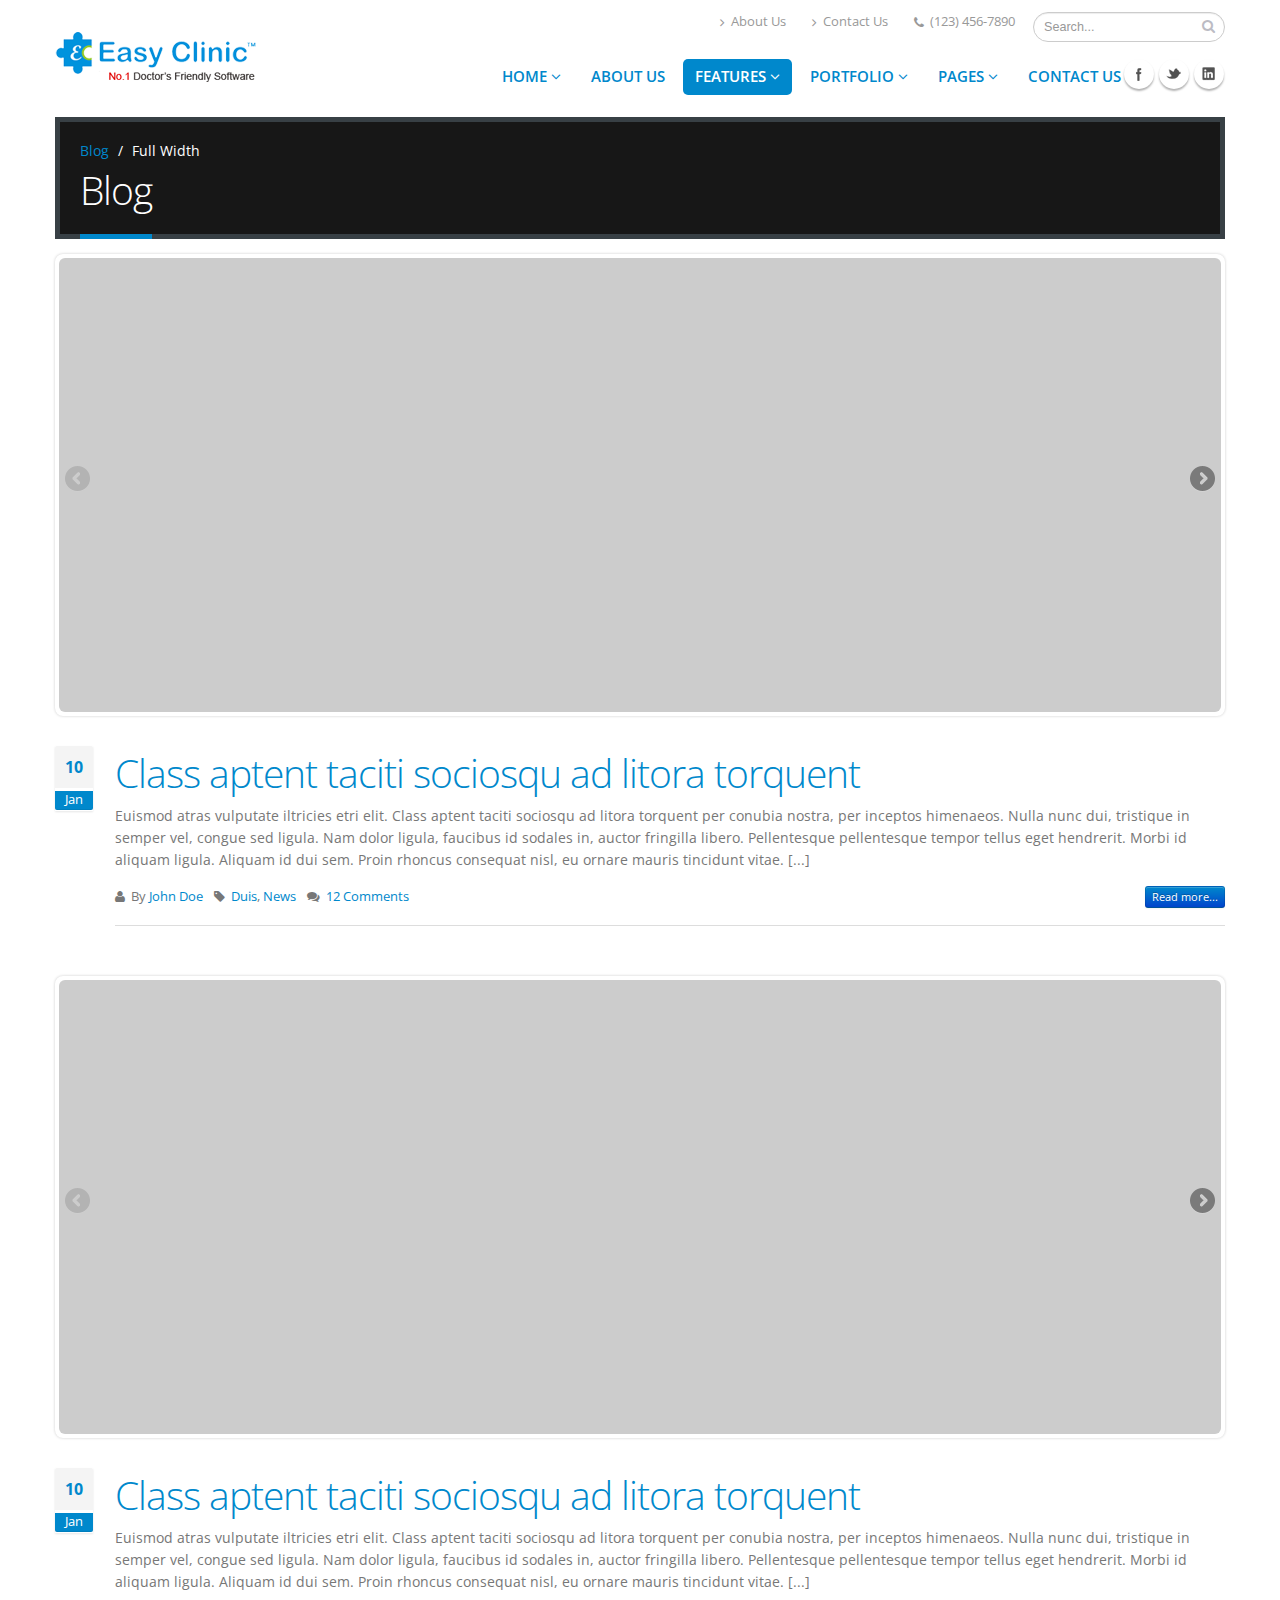
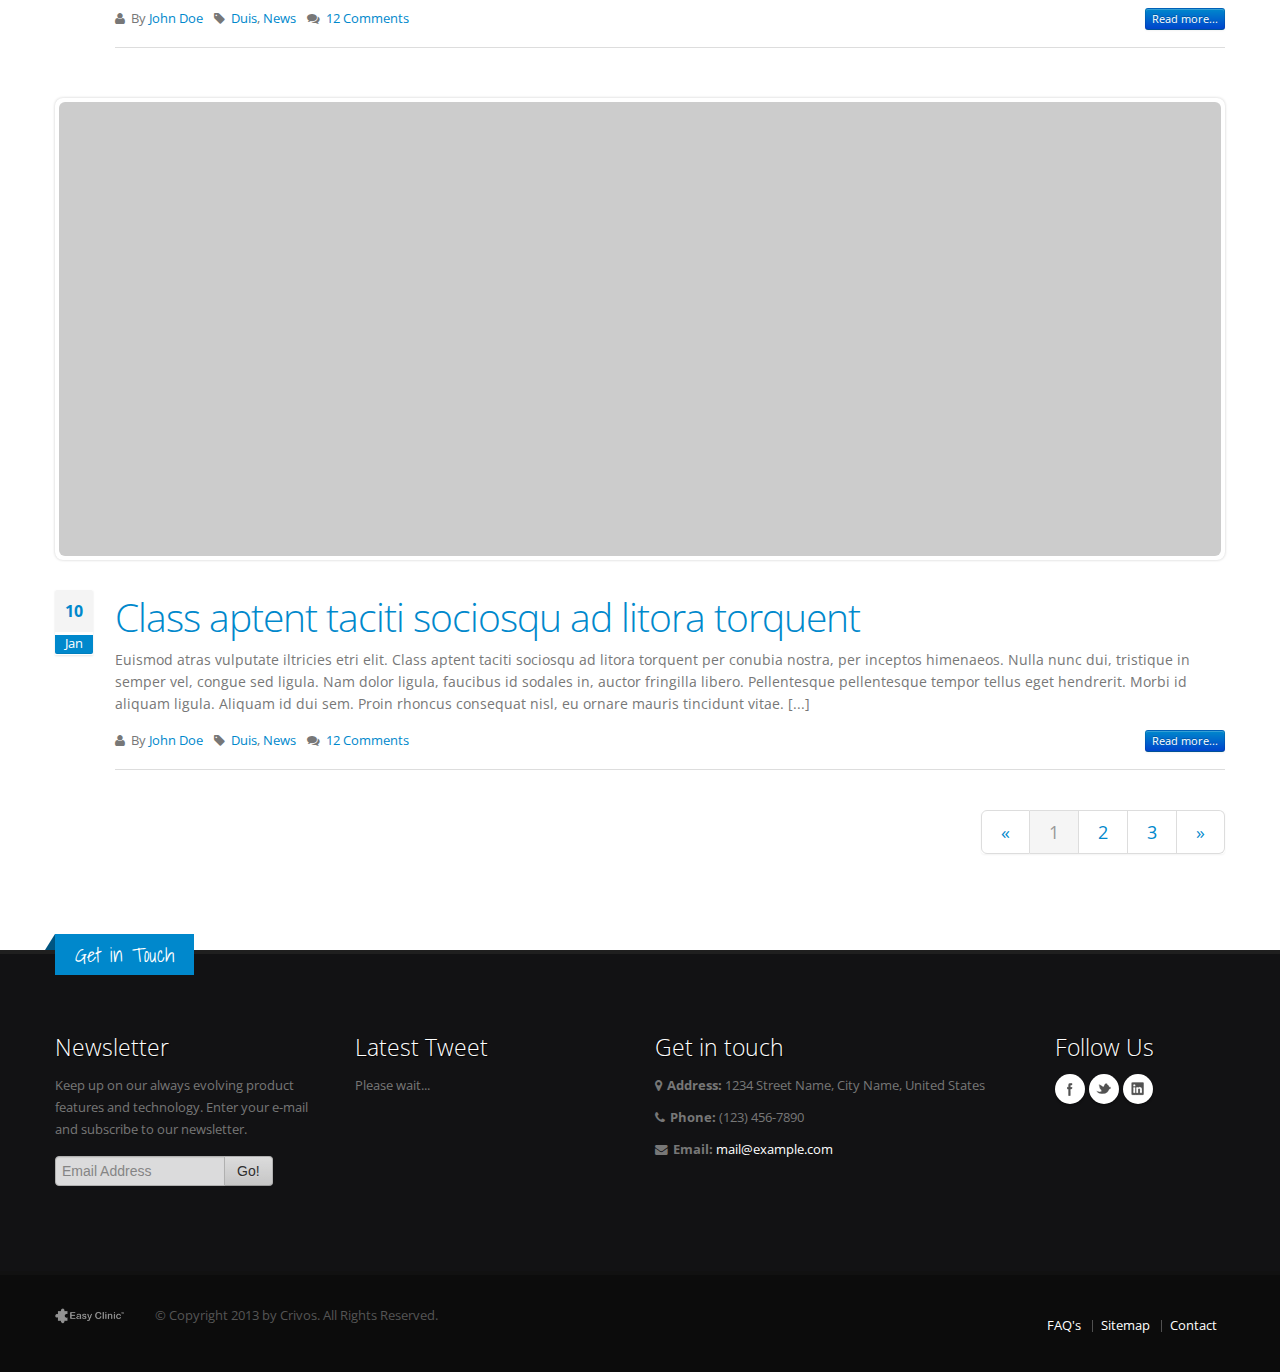
<file: blog-full-width.html>
﻿<!DOCTYPE html>
<!--[if IE 8]>			<html class="ie ie8"> <![endif]-->
<!--[if IE 9]>			<html class="ie ie9"> <![endif]-->
<!--[if gt IE 9]><!-->	<html> <!--<![endif]-->
	<head>

		<!-- Basic -->
		<meta charset="utf-8">
		<title>Blog | Porto - Responsive HTML5 Template</title>
		<meta name="keywords" content="HTML5 Template" />
		<meta name="description" content="Porto - Responsive HTML5 Template">
		<meta name="author" content="Crivos.com">

		<!-- Mobile Metas -->
		<meta name="viewport" content="width=device-width, initial-scale=1.0">

		<!-- Web Fonts  -->
		<link href="http://fonts.googleapis.com/css?family=Open+Sans:300,400,600,700,800|Shadows+Into+Light" rel="stylesheet" type="text/css">

		<!-- Libs CSS -->
		<link rel="stylesheet" href="css/bootstrap.css">
		<link rel="stylesheet" href="css/fonts/font-awesome/css/font-awesome.css">
		<link rel="stylesheet" href="vendor/flexslider/flexslider.css" media="screen" />
		<link rel="stylesheet" href="vendor/fancybox/jquery.fancybox.css" media="screen" />

		<!-- Theme CSS -->
		<link rel="stylesheet" href="css/theme.css">
		<link rel="stylesheet" href="css/theme-elements.css">

		<!-- Current Page Styles -->
		<link rel="stylesheet" href="css/theme-blog.css" media="screen" />

		<!-- Custom CSS -->
		<link rel="stylesheet" href="css/custom.css">

		<!-- Skin -->
		<link rel="stylesheet" href="css/skins/blue.css">

		<!-- Responsive CSS -->
		<link rel="stylesheet" href="css/bootstrap-responsive.css" />
		<link rel="stylesheet" href="css/theme-responsive.css" />

		<!-- Favicons -->
		<link rel="shortcut icon" href="img/favicon.ico">
		<link rel="apple-touch-icon" href="img/apple-touch-icon.png">
		<link rel="apple-touch-icon" sizes="72x72" href="img/apple-touch-icon-72x72.png">
		<link rel="apple-touch-icon" sizes="114x114" href="img/apple-touch-icon-114x114.png">
		<link rel="apple-touch-icon" sizes="144x144" href="img/apple-touch-icon-144x144.png">

		<!-- Head Libs -->
		<script src="vendor/modernizr.js"></script>

		<!--[if IE]>
			<link rel="stylesheet" href="css/ie.css">
		<![endif]-->

		<!--[if lte IE 8]>
			<script src="vendor/respond.js"></script>
		<![endif]-->

		<!-- Facebook OpenGraph Tags - Go to http://developers.facebook.com/ for more information.
		<meta property="og:title" content="Porto Website Template."/>
		<meta property="og:type" content="website"/>
		<meta property="og:url" content="http://www.crivos.com/themes/porto"/>
		<meta property="og:image" content="http://www.crivos.com/themes/porto/"/>
		<meta property="og:site_name" content="Porto"/>
		<meta property="fb:app_id" content=""/>
		<meta property="og:description" content="Porto - Responsive HTML5 Template"/>
		-->

	</head>
	<body>

		<div class="body">
			<header>
				<div class="container">
					<h1 class="logo">
						<a href="index.html">
							<img alt="Porto" src="img/logo.png">
						</a>
					</h1>
					<div class="search">
						<form class="form-search" id="searchForm" action="page-search-results.html" method="get">
							<div class="control-group">
								<input type="text" class="input-medium search-query" name="q" id="q" placeholder="Search...">
								<button class="search" type="submit"><i class="icon-search"></i></button>
							</div>
						</form>
					</div>
					<nav>
						<ul class="nav nav-pills nav-top">
							<li>
								<a href="about-us.html"><i class="icon-angle-right"></i>About Us</a>
							</li>
							<li>
								<a href="contact-us.html"><i class="icon-angle-right"></i>Contact Us</a>
							</li>
							<li class="phone">
								<span><i class="icon-phone"></i>(123) 456-7890</span>
							</li>
						</ul>
					</nav>
					<div class="social-icons">
						<ul class="social-icons">
							<li class="facebook"><a href="http://www.facebook.com/" target="_blank" title="Facebook">Facebook</a></li>
							<li class="twitter"><a href="http://www.twitter.com/" target="_blank" title="Twitter">Twitter</a></li>
							<li class="linkedin"><a href="http://www.linkedin.com/" target="_blank" title="Linkedin">Linkedin</a></li>
						</ul>
					</div>
					<nav>
						<ul class="nav nav-pills nav-main" id="mainMenu">
							<li class="dropdown">
								<a class="dropdown-toggle" href="index.html">
									Home
									<i class="icon-angle-down"></i>
								</a>
								<ul class="dropdown-menu">
									<li><a href="index.html">Revolution Slider</a></li>
									<li><a href="index-2.html">Nivo Slider</a></li>
								</ul>
							</li>
							<li>
								<a href="about-us.html">About Us</a>
							</li>
							<li class="dropdown active">
								<a class="dropdown-toggle" href="#">
									Features
									<i class="icon-angle-down"></i>
								</a>
								<ul class="dropdown-menu">
									<li class="dropdown-submenu">
										<a href="#">Blog</a>
										<ul class="dropdown-menu">
											<li><a href="blog-full-width.html">Blog Full Width</a></li>
											<li><a href="blog-large-image.html">Blog Large Image</a></li>
											<li><a href="blog-medium-image.html">Blog Medium Image</a></li>
											<li><a href="blog-post.html">Single Post</a></li>
										</ul>
									</li>
									<li><a href="feature-grid-system.html">Grid System</a></li>
									<li><a href="feature-pricing-tables.html">Pricing Tables</a></li>
									<li><a href="feature-icons.html">Icons</a></li>
									<li><a href="feature-elements.html">Elements</a></li>
									<li><a href="feature-typograpy.html">Typograpy</a></li>
								</ul>
							</li>
							<li class="dropdown">
								<a class="dropdown-toggle" href="#">
									Portfolio
									<i class="icon-angle-down"></i>
								</a>
								<ul class="dropdown-menu">
									<li><a href="portfolio-2-columns.html">2 Columns</a></li>
									<li><a href="portfolio-3-columns.html">3 Columns</a></li>
									<li><a href="portfolio-4-columns.html">4 Columns</a></li>
									<li><a href="portfolio-single-project.html">Single Project</a></li>
								</ul>
							</li>
							<li class="dropdown">
								<a class="dropdown-toggle" href="#">
									Pages
									<i class="icon-angle-down"></i>
								</a>
								<ul class="dropdown-menu">
									<li><a href="page-full-width.html">Full width</a></li>
									<li><a href="page-left-sidebar.html">Left sidebar</a></li>
									<li><a href="page-right-sidebar.html">Right sidebar</a></li>
									<li><a href="page-custom-header.html">Custom Header</a></li>
									<li><a href="page-404.html">404 Error</a></li>
									<li><a href="page-team.html">Team</a></li>
									<li><a href="page-services.html">Services</a></li>
									<li><a href="page-careers.html">Careers</a></li>
									<li><a href="page-faq.html">FAQ</a></li>
									<li><a href="sitemap.html">Sitemap</a></li>
								</ul>
							</li>
							<li>
								<a href="contact-us.html">Contact Us</a>
							</li>
						</ul>
					</nav>
				</div>
			</header>

			<div role="main" class="main">

				<section class="page-top">
					<div class="container">
						<div class="row">
							<div class="span12">
								<ul class="breadcrumb">
									<li><a href="#">Blog</a> <span class="divider">/</span></li>
									<li class="active">Full Width</li>
								</ul>
							</div>
						</div>
						<div class="row">
							<div class="span12">
								<h2>Blog</h2>
							</div>
						</div>
					</div>
				</section>

				<div class="container">

					<div class="row">
						<div class="span12">
							<div class="blog-posts">

								<article class="post post-large-image">
									<div class="post-image">
										<div class="flexslider flexslider-center-mobile flexslider-simple" data-plugin-options='{"controlNav":false, "animation":"slide", "slideshow": false, "maxVisibleItems": 1}'>
											<ul class="slides">
												<li>
													<img class="img-rounded" src="img/blog/blog-image-1.jpg" alt="">
												</li>
												<li>
													<img class="img-rounded" src="img/blog/blog-image-2.jpg" alt="">
												</li>
												<li>
													<img class="img-rounded" src="img/blog/blog-image-3.jpg" alt="">
												</li>
											</ul>
										</div>
									</div>
			
									<div class="post-date">
										<span class="day">10</span>
										<span class="month">Jan</span>
									</div>
			
									<div class="post-content">

										<h2><a href="blog-post.html">Class aptent taciti sociosqu ad litora torquent</a></h2>
										<p>Euismod atras vulputate iltricies etri elit. Class aptent taciti sociosqu ad litora torquent per conubia nostra, per inceptos himenaeos. Nulla nunc dui, tristique in semper vel, congue sed ligula. Nam dolor ligula, faucibus id sodales in, auctor fringilla libero. Pellentesque pellentesque tempor tellus eget hendrerit. Morbi id aliquam ligula. Aliquam id dui sem. Proin rhoncus consequat nisl, eu ornare mauris tincidunt vitae. [...]</p>

										<div class="post-meta">
											<span><i class="icon-user"></i> By <a href="#">John Doe</a> </span>
											<span><i class="icon-tag"></i> <a href="#">Duis</a>, <a href="#">News</a> </span>
											<span><i class="icon-comments"></i> <a href="#">12 Comments</a></span>
											<a href="blog-post.html" class="btn btn-mini btn-primary pull-right">Read more...</a>
										</div>

									</div>
								</article>

								<article class="post post-large-image">
									<div class="post-image">
										<div class="flexslider flexslider-center-mobile flexslider-simple" data-plugin-options='{"controlNav":false, "animation":"slide", "slideshow": false, "maxVisibleItems": 1}'>
											<ul class="slides">
												<li>
													<img class="img-rounded" src="img/blog/blog-image-2.jpg" alt="">
												</li>
												<li>
													<img class="img-rounded" src="img/blog/blog-image-3.jpg" alt="">
												</li>
											</ul>
										</div>
									</div>
			
									<div class="post-date">
										<span class="day">10</span>
										<span class="month">Jan</span>
									</div>
			
									<div class="post-content">

										<h2><a href="blog-post.html">Class aptent taciti sociosqu ad litora torquent</a></h2>
										<p>Euismod atras vulputate iltricies etri elit. Class aptent taciti sociosqu ad litora torquent per conubia nostra, per inceptos himenaeos. Nulla nunc dui, tristique in semper vel, congue sed ligula. Nam dolor ligula, faucibus id sodales in, auctor fringilla libero. Pellentesque pellentesque tempor tellus eget hendrerit. Morbi id aliquam ligula. Aliquam id dui sem. Proin rhoncus consequat nisl, eu ornare mauris tincidunt vitae. [...]</p>

										<div class="post-meta">
											<span><i class="icon-user"></i> By <a href="#">John Doe</a> </span>
											<span><i class="icon-tag"></i> <a href="#">Duis</a>, <a href="#">News</a> </span>
											<span><i class="icon-comments"></i> <a href="#">12 Comments</a></span>
											<a href="blog-post.html" class="btn btn-mini btn-primary pull-right">Read more...</a>
										</div>

									</div>
								</article>

								<article class="post post-large-image">
									<div class="post-image">
										<div class="flexslider flexslider-center-mobile flexslider-simple" data-plugin-options='{"controlNav":false, "animation":"slide", "slideshow": false, "maxVisibleItems": 1}'>
											<ul class="slides">
												<li>
													<img class="img-rounded" src="img/blog/blog-image-3.jpg" alt="">
												</li>
											</ul>
										</div>
									</div>
			
									<div class="post-date">
										<span class="day">10</span>
										<span class="month">Jan</span>
									</div>
			
									<div class="post-content">

										<h2><a href="blog-post.html">Class aptent taciti sociosqu ad litora torquent</a></h2>
										<p>Euismod atras vulputate iltricies etri elit. Class aptent taciti sociosqu ad litora torquent per conubia nostra, per inceptos himenaeos. Nulla nunc dui, tristique in semper vel, congue sed ligula. Nam dolor ligula, faucibus id sodales in, auctor fringilla libero. Pellentesque pellentesque tempor tellus eget hendrerit. Morbi id aliquam ligula. Aliquam id dui sem. Proin rhoncus consequat nisl, eu ornare mauris tincidunt vitae. [...]</p>

										<div class="post-meta">
											<span><i class="icon-user"></i> By <a href="#">John Doe</a> </span>
											<span><i class="icon-tag"></i> <a href="#">Duis</a>, <a href="#">News</a> </span>
											<span><i class="icon-comments"></i> <a href="#">12 Comments</a></span>
											<a href="blog-post.html" class="btn btn-mini btn-primary pull-right">Read more...</a>
										</div>

									</div>
								</article>

								<div class="pagination pagination-large pull-right">
									<ul>
										<li><a href="#">«</a></li>
										<li class="active"><a href="#">1</a></li>
										<li><a href="#">2</a></li>
										<li><a href="#">3</a></li>
										<li><a href="#">»</a></li>
									</ul>
								</div>

							</div>
						</div>

					</div>

				</div>

			</div>

			<footer>
				<div class="container">
					<div class="row">
						<div class="footer-ribon">
							<span>Get in Touch</span>
						</div>
						<div class="span3">
							<h4>Newsletter</h4>
							<p>Keep up on our always evolving product features and technology. Enter your e-mail and subscribe to our newsletter.</p>

							<div class="alert alert-success hidden" id="newsletterSuccess">
								<strong>Success!</strong> You've been added to our email list.
							</div>

							<div class="alert alert-error hidden" id="newsletterError"></div>

							<form class="form-inline" id="newsletterForm" action="php/newsletter-subscribe.php" method="POST">
								<div class="control-group">
									<div class="input-append">
										<input class="span2" placeholder="Email Address" name="email" id="email" type="text">
										<button class="btn" type="submit">Go!</button>
									</div>
								</div>
							</form>
						</div>
						<div class="span3">
							<h4>Latest Tweet</h4>
							<div id="tweet" class="twitter" data-account-id="crivosthemes">
								<p>Please wait...</p>
							</div>
						</div>
						<div class="span4">
							<div class="contact-details">
								<h4>Get in touch</h4>
								<ul class="contact">
									<li><p><i class="icon-map-marker"></i> <strong>Address:</strong> 1234 Street Name, City Name, United States</p></li>
									<li><p><i class="icon-phone"></i> <strong>Phone:</strong> (123) 456-7890</p></li>
									<li><p><i class="icon-envelope"></i> <strong>Email:</strong> <a href="mailto:mail@example.com">mail@example.com</a></p></li>
								</ul>
							</div>
						</div>
						<div class="span2">
							<h4>Follow Us</h4>
							<div class="social-icons">
								<ul class="social-icons">
									<li class="facebook"><a href="http://www.facebook.com/" target="_blank" data-placement="bottom" rel="tooltip" title="Facebook">Facebook</a></li>
									<li class="twitter"><a href="http://www.twitter.com/" target="_blank" data-placement="bottom" rel="tooltip" title="Twitter">Twitter</a></li>
									<li class="linkedin"><a href="http://www.linkedin.com/" target="_blank" data-placement="bottom" rel="tooltip" title="Linkedin">Linkedin</a></li>
								</ul>
							</div>
						</div>
					</div>
				</div>
				<div class="footer-copyright">
					<div class="container">
						<div class="row">
							<div class="span1">
								<a href="index.html" class="logo">
									<img alt="Porto Website Template" src="img/logo-footer.png">
								</a>
							</div>
							<div class="span7">
								<p>© Copyright 2013 by Crivos. All Rights Reserved.</p>
							</div>
							<div class="span4">
								<nav id="sub-menu">
									<ul>
										<li><a href="page-faq.html">FAQ's</a></li>
										<li><a href="sitemap.html">Sitemap</a></li>
										<li><a href="contact-us.html">Contact</a></li>
									</ul>
								</nav>
							</div>
						</div>
					</div>
				</div>
			</footer>
		</div>

		<!-- Libs -->
		<script type="text/javascript" src="https://ajax.googleapis.com/ajax/libs/jquery/1.9.0/jquery.min.js"></script>
		<script>window.jQuery || document.write('<script src="vendor/jquery.js"><\/script>')</script>
		<script src="vendor/jquery.easing.js"></script>
		<script src="vendor/jquery.cookie.js"></script>
		<!-- <script src="master/style-switcher/style.switcher.js"></script> -->
		<script src="vendor/bootstrap.js"></script>
		<script src="vendor/selectnav.js"></script>
		<script src="vendor/twitterjs/twitter.js"></script>
		<script src="vendor/flexslider/jquery.flexslider.js"></script>
		<script src="vendor/jflickrfeed/jflickrfeed.js"></script>
		<script src="vendor/fancybox/jquery.fancybox.js"></script>
		<script src="vendor/jquery.validate.js"></script>

		<script src="js/plugins.js"></script>

		<!-- Page Scripts -->

		<!-- Theme Initializer -->
		<script src="js/theme.js"></script>

		<!-- Custom JS -->
		<script src="js/custom.js"></script>

		<!-- Google Analytics: Change UA-XXXXX-X to be your site's ID. Go to http://www.google.com/analytics/ for more information. -->
		<!--
		<script>
			var _gaq = _gaq || [];
			_gaq.push(['_setAccount', 'UA-XXXXX-X']);
			_gaq.push(['_trackPageview']);

			(function() {
				var ga = document.createElement('script'); ga.type = 'text/javascript'; ga.async = true;
				ga.src = ('https:' == document.location.protocol ? 'https://ssl' : 'http://www') + '.google-analytics.com/ga.js';
				var s = document.getElementsByTagName('script')[0]; s.parentNode.insertBefore(ga, s);
			})();
		</script>
		-->
	</body>
</html>
</file>
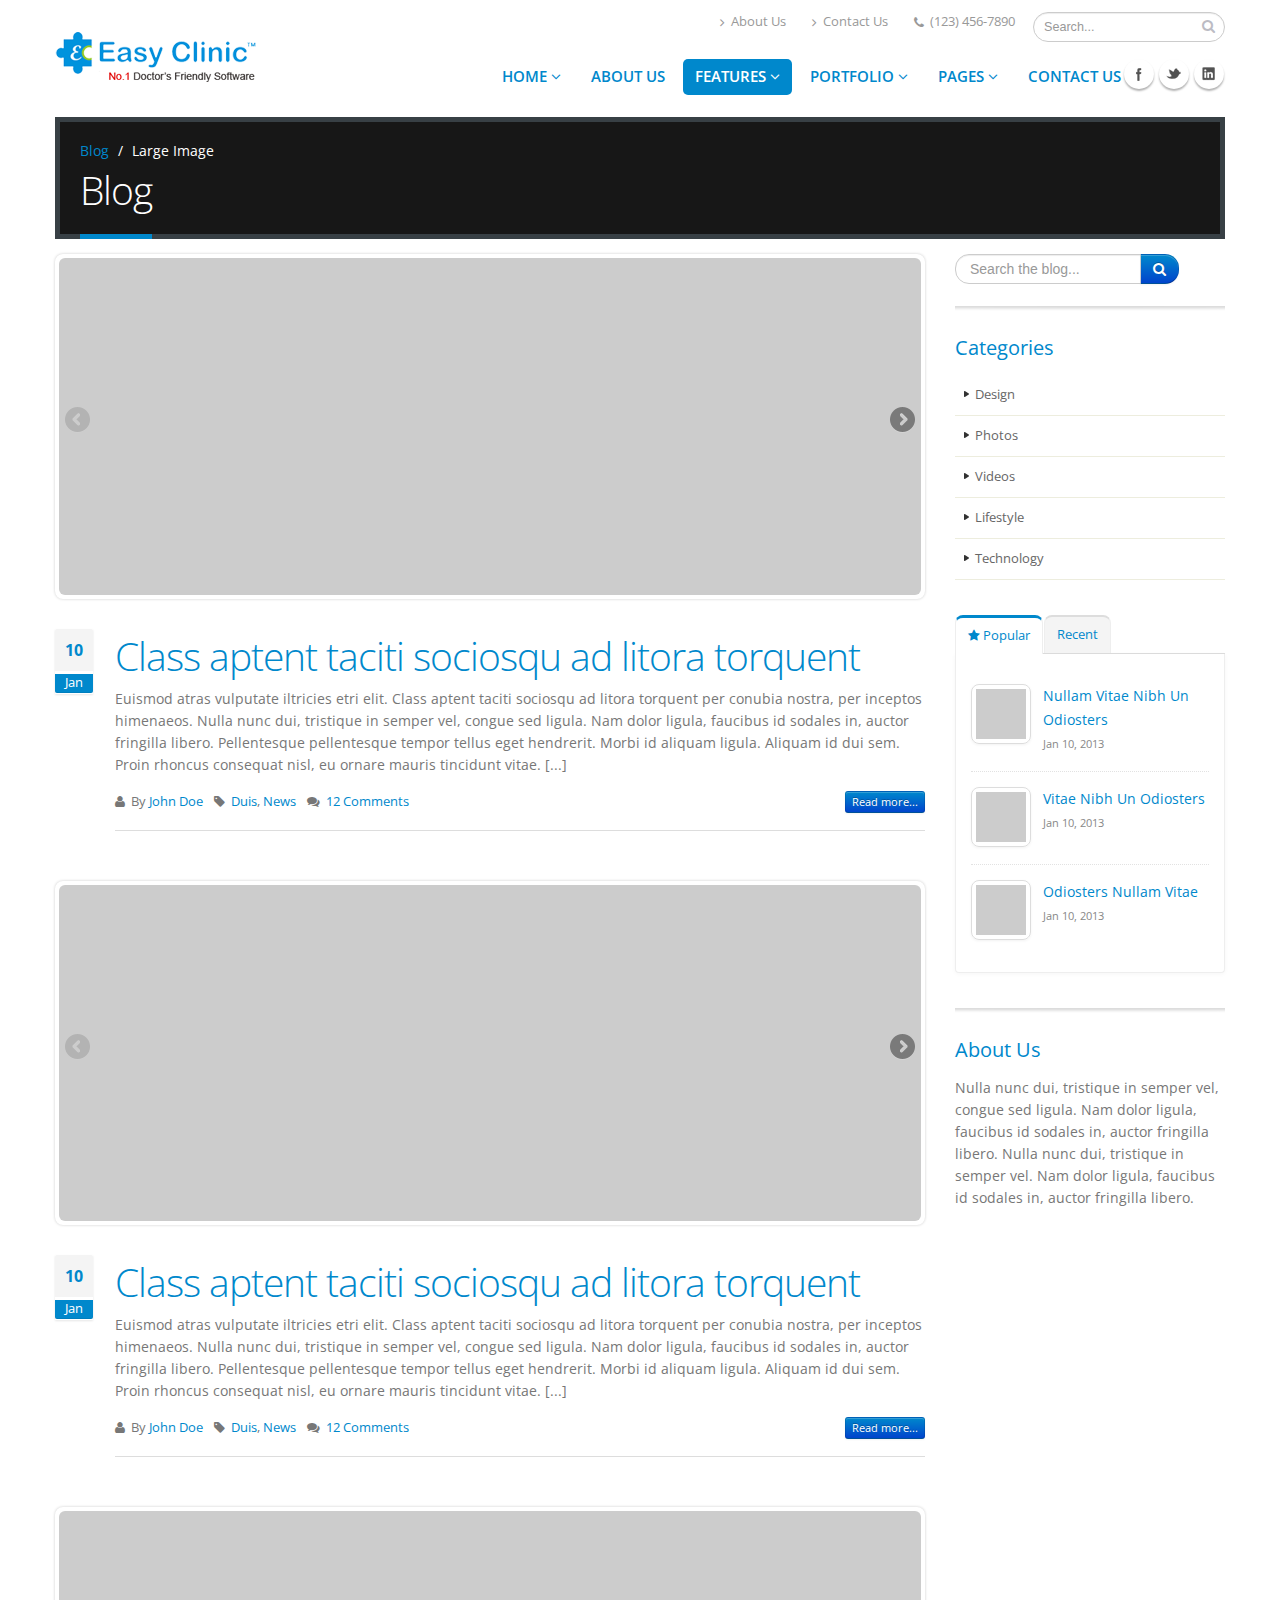
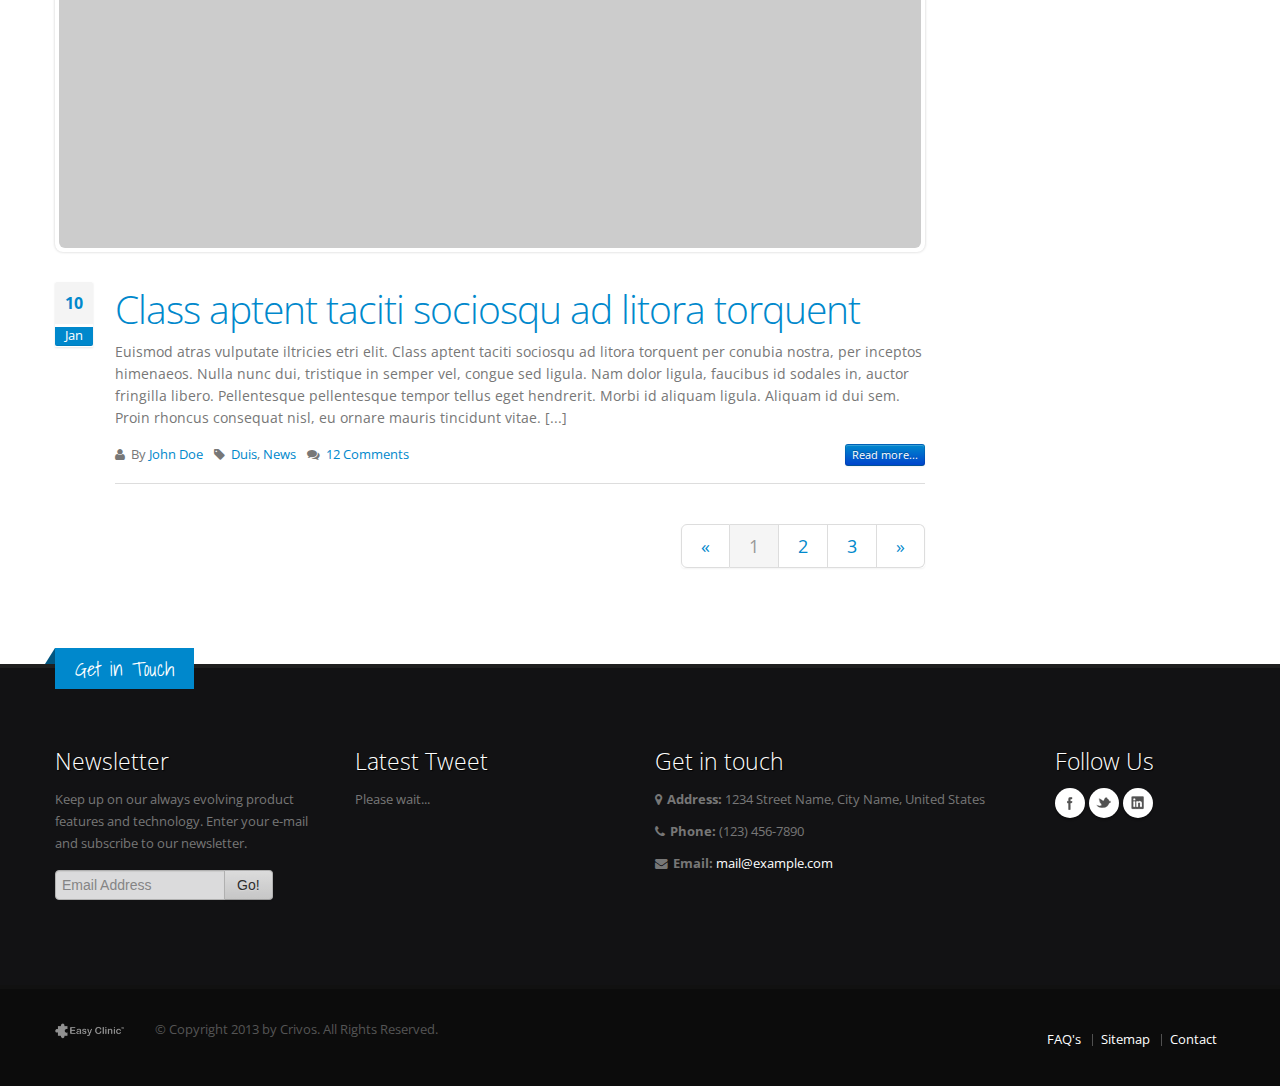
<file: blog-large-image.html>
﻿<!DOCTYPE html>
<!--[if IE 8]>			<html class="ie ie8"> <![endif]-->
<!--[if IE 9]>			<html class="ie ie9"> <![endif]-->
<!--[if gt IE 9]><!-->	<html> <!--<![endif]-->
	<head>

		<!-- Basic -->
		<meta charset="utf-8">
		<title>Blog | Porto - Responsive HTML5 Template</title>
		<meta name="keywords" content="HTML5 Template" />
		<meta name="description" content="Porto - Responsive HTML5 Template">
		<meta name="author" content="Crivos.com">

		<!-- Mobile Metas -->
		<meta name="viewport" content="width=device-width, initial-scale=1.0">

		<!-- Web Fonts  -->
		<link href="http://fonts.googleapis.com/css?family=Open+Sans:300,400,600,700,800|Shadows+Into+Light" rel="stylesheet" type="text/css">

		<!-- Libs CSS -->
		<link rel="stylesheet" href="css/bootstrap.css">
		<link rel="stylesheet" href="css/fonts/font-awesome/css/font-awesome.css">
		<link rel="stylesheet" href="vendor/flexslider/flexslider.css" media="screen" />
		<link rel="stylesheet" href="vendor/fancybox/jquery.fancybox.css" media="screen" />

		<!-- Theme CSS -->
		<link rel="stylesheet" href="css/theme.css">
		<link rel="stylesheet" href="css/theme-elements.css">

		<!-- Current Page Styles -->
		<link rel="stylesheet" href="css/theme-blog.css" media="screen" />

		<!-- Custom CSS -->
		<link rel="stylesheet" href="css/custom.css">

		<!-- Skin -->
		<link rel="stylesheet" href="css/skins/blue.css">

		<!-- Responsive CSS -->
		<link rel="stylesheet" href="css/bootstrap-responsive.css" />
		<link rel="stylesheet" href="css/theme-responsive.css" />

		<!-- Favicons -->
		<link rel="shortcut icon" href="img/favicon.ico">
		<link rel="apple-touch-icon" href="img/apple-touch-icon.png">
		<link rel="apple-touch-icon" sizes="72x72" href="img/apple-touch-icon-72x72.png">
		<link rel="apple-touch-icon" sizes="114x114" href="img/apple-touch-icon-114x114.png">
		<link rel="apple-touch-icon" sizes="144x144" href="img/apple-touch-icon-144x144.png">

		<!-- Head Libs -->
		<script src="vendor/modernizr.js"></script>

		<!--[if IE]>
			<link rel="stylesheet" href="css/ie.css">
		<![endif]-->

		<!--[if lte IE 8]>
			<script src="vendor/respond.js"></script>
		<![endif]-->

		<!-- Facebook OpenGraph Tags - Go to http://developers.facebook.com/ for more information.
		<meta property="og:title" content="Porto Website Template."/>
		<meta property="og:type" content="website"/>
		<meta property="og:url" content="http://www.crivos.com/themes/porto"/>
		<meta property="og:image" content="http://www.crivos.com/themes/porto/"/>
		<meta property="og:site_name" content="Porto"/>
		<meta property="fb:app_id" content=""/>
		<meta property="og:description" content="Porto - Responsive HTML5 Template"/>
		-->

	</head>
	<body>

		<div class="body">
			<header>
				<div class="container">
					<h1 class="logo">
						<a href="index.html">
							<img alt="Porto" src="img/logo.png">
						</a>
					</h1>
					<div class="search">
						<form class="form-search" id="searchForm" action="page-search-results.html" method="get">
							<div class="control-group">
								<input type="text" class="input-medium search-query" name="q" id="q" placeholder="Search...">
								<button class="search" type="submit"><i class="icon-search"></i></button>
							</div>
						</form>
					</div>
					<nav>
						<ul class="nav nav-pills nav-top">
							<li>
								<a href="about-us.html"><i class="icon-angle-right"></i>About Us</a>
							</li>
							<li>
								<a href="contact-us.html"><i class="icon-angle-right"></i>Contact Us</a>
							</li>
							<li class="phone">
								<span><i class="icon-phone"></i>(123) 456-7890</span>
							</li>
						</ul>
					</nav>
					<div class="social-icons">
						<ul class="social-icons">
							<li class="facebook"><a href="http://www.facebook.com/" target="_blank" title="Facebook">Facebook</a></li>
							<li class="twitter"><a href="http://www.twitter.com/" target="_blank" title="Twitter">Twitter</a></li>
							<li class="linkedin"><a href="http://www.linkedin.com/" target="_blank" title="Linkedin">Linkedin</a></li>
						</ul>
					</div>
					<nav>
						<ul class="nav nav-pills nav-main" id="mainMenu">
							<li class="dropdown">
								<a class="dropdown-toggle" href="index.html">
									Home
									<i class="icon-angle-down"></i>
								</a>
								<ul class="dropdown-menu">
									<li><a href="index.html">Revolution Slider</a></li>
									<li><a href="index-2.html">Nivo Slider</a></li>
								</ul>
							</li>
							<li>
								<a href="about-us.html">About Us</a>
							</li>
							<li class="dropdown active">
								<a class="dropdown-toggle" href="#">
									Features
									<i class="icon-angle-down"></i>
								</a>
								<ul class="dropdown-menu">
									<li class="dropdown-submenu">
										<a href="#">Blog</a>
										<ul class="dropdown-menu">
											<li><a href="blog-full-width.html">Blog Full Width</a></li>
											<li><a href="blog-large-image.html">Blog Large Image</a></li>
											<li><a href="blog-medium-image.html">Blog Medium Image</a></li>
											<li><a href="blog-post.html">Single Post</a></li>
										</ul>
									</li>
									<li><a href="feature-grid-system.html">Grid System</a></li>
									<li><a href="feature-pricing-tables.html">Pricing Tables</a></li>
									<li><a href="feature-icons.html">Icons</a></li>
									<li><a href="feature-elements.html">Elements</a></li>
									<li><a href="feature-typograpy.html">Typograpy</a></li>
								</ul>
							</li>
							<li class="dropdown">
								<a class="dropdown-toggle" href="#">
									Portfolio
									<i class="icon-angle-down"></i>
								</a>
								<ul class="dropdown-menu">
									<li><a href="portfolio-2-columns.html">2 Columns</a></li>
									<li><a href="portfolio-3-columns.html">3 Columns</a></li>
									<li><a href="portfolio-4-columns.html">4 Columns</a></li>
									<li><a href="portfolio-single-project.html">Single Project</a></li>
								</ul>
							</li>
							<li class="dropdown">
								<a class="dropdown-toggle" href="#">
									Pages
									<i class="icon-angle-down"></i>
								</a>
								<ul class="dropdown-menu">
									<li><a href="page-full-width.html">Full width</a></li>
									<li><a href="page-left-sidebar.html">Left sidebar</a></li>
									<li><a href="page-right-sidebar.html">Right sidebar</a></li>
									<li><a href="page-custom-header.html">Custom Header</a></li>
									<li><a href="page-404.html">404 Error</a></li>
									<li><a href="page-team.html">Team</a></li>
									<li><a href="page-services.html">Services</a></li>
									<li><a href="page-careers.html">Careers</a></li>
									<li><a href="page-faq.html">FAQ</a></li>
									<li><a href="sitemap.html">Sitemap</a></li>
								</ul>
							</li>
							<li>
								<a href="contact-us.html">Contact Us</a>
							</li>
						</ul>
					</nav>
				</div>
			</header>

			<div role="main" class="main">

				<section class="page-top">
					<div class="container">
						<div class="row">
							<div class="span12">
								<ul class="breadcrumb">
									<li><a href="#">Blog</a> <span class="divider">/</span></li>
									<li class="active">Large Image</li>
								</ul>
							</div>
						</div>
						<div class="row">
							<div class="span12">
								<h2>Blog</h2>
							</div>
						</div>
					</div>
				</section>

				<div class="container">

					<div class="row">
						<div class="span9">
							<div class="blog-posts">

								<article class="post post-large-image">
									<div class="post-image">
										<div class="flexslider flexslider-center-mobile flexslider-simple" data-plugin-options='{"controlNav":false, "animation":"slide", "slideshow": false, "maxVisibleItems": 1}'>
											<ul class="slides">
												<li>
													<img class="img-rounded" src="img/blog/blog-image-1.jpg" alt="">
												</li>
												<li>
													<img class="img-rounded" src="img/blog/blog-image-2.jpg" alt="">
												</li>
												<li>
													<img class="img-rounded" src="img/blog/blog-image-3.jpg" alt="">
												</li>
											</ul>
										</div>
									</div>
			
									<div class="post-date">
										<span class="day">10</span>
										<span class="month">Jan</span>
									</div>
			
									<div class="post-content">

										<h2><a href="blog-post.html">Class aptent taciti sociosqu ad litora torquent</a></h2>
										<p>Euismod atras vulputate iltricies etri elit. Class aptent taciti sociosqu ad litora torquent per conubia nostra, per inceptos himenaeos. Nulla nunc dui, tristique in semper vel, congue sed ligula. Nam dolor ligula, faucibus id sodales in, auctor fringilla libero. Pellentesque pellentesque tempor tellus eget hendrerit. Morbi id aliquam ligula. Aliquam id dui sem. Proin rhoncus consequat nisl, eu ornare mauris tincidunt vitae. [...]</p>

										<div class="post-meta">
											<span><i class="icon-user"></i> By <a href="#">John Doe</a> </span>
											<span><i class="icon-tag"></i> <a href="#">Duis</a>, <a href="#">News</a> </span>
											<span><i class="icon-comments"></i> <a href="#">12 Comments</a></span>
											<a href="blog-post.html" class="btn btn-mini btn-primary pull-right">Read more...</a>
										</div>

									</div>
								</article>

								<article class="post post-large-image">
									<div class="post-image">
										<div class="flexslider flexslider-center-mobile flexslider-simple" data-plugin-options='{"controlNav":false, "animation":"slide", "slideshow": false, "maxVisibleItems": 1}'>
											<ul class="slides">
												<li>
													<img class="img-rounded" src="img/blog/blog-image-2.jpg" alt="">
												</li>
												<li>
													<img class="img-rounded" src="img/blog/blog-image-3.jpg" alt="">
												</li>
											</ul>
										</div>
									</div>
			
									<div class="post-date">
										<span class="day">10</span>
										<span class="month">Jan</span>
									</div>
			
									<div class="post-content">

										<h2><a href="blog-post.html">Class aptent taciti sociosqu ad litora torquent</a></h2>
										<p>Euismod atras vulputate iltricies etri elit. Class aptent taciti sociosqu ad litora torquent per conubia nostra, per inceptos himenaeos. Nulla nunc dui, tristique in semper vel, congue sed ligula. Nam dolor ligula, faucibus id sodales in, auctor fringilla libero. Pellentesque pellentesque tempor tellus eget hendrerit. Morbi id aliquam ligula. Aliquam id dui sem. Proin rhoncus consequat nisl, eu ornare mauris tincidunt vitae. [...]</p>

										<div class="post-meta">
											<span><i class="icon-user"></i> By <a href="#">John Doe</a> </span>
											<span><i class="icon-tag"></i> <a href="#">Duis</a>, <a href="#">News</a> </span>
											<span><i class="icon-comments"></i> <a href="#">12 Comments</a></span>
											<a href="blog-post.html" class="btn btn-mini btn-primary pull-right">Read more...</a>
										</div>

									</div>
								</article>

								<article class="post post-large-image">
									<div class="post-image">
										<div class="flexslider flexslider-center-mobile flexslider-simple" data-plugin-options='{"controlNav":false, "animation":"slide", "slideshow": false, "maxVisibleItems": 1}'>
											<ul class="slides">
												<li>
													<img class="img-rounded" src="img/blog/blog-image-3.jpg" alt="">
												</li>
											</ul>
										</div>
									</div>
			
									<div class="post-date">
										<span class="day">10</span>
										<span class="month">Jan</span>
									</div>
			
									<div class="post-content">

										<h2><a href="blog-post.html">Class aptent taciti sociosqu ad litora torquent</a></h2>
										<p>Euismod atras vulputate iltricies etri elit. Class aptent taciti sociosqu ad litora torquent per conubia nostra, per inceptos himenaeos. Nulla nunc dui, tristique in semper vel, congue sed ligula. Nam dolor ligula, faucibus id sodales in, auctor fringilla libero. Pellentesque pellentesque tempor tellus eget hendrerit. Morbi id aliquam ligula. Aliquam id dui sem. Proin rhoncus consequat nisl, eu ornare mauris tincidunt vitae. [...]</p>

										<div class="post-meta">
											<span><i class="icon-user"></i> By <a href="#">John Doe</a> </span>
											<span><i class="icon-tag"></i> <a href="#">Duis</a>, <a href="#">News</a> </span>
											<span><i class="icon-comments"></i> <a href="#">12 Comments</a></span>
											<a href="blog-post.html" class="btn btn-mini btn-primary pull-right">Read more...</a>
										</div>

									</div>
								</article>

								<div class="pagination pagination-large pull-right">
									<ul>
										<li><a href="#">«</a></li>
										<li class="active"><a href="#">1</a></li>
										<li><a href="#">2</a></li>
										<li><a href="#">3</a></li>
										<li><a href="#">»</a></li>
									</ul>
								</div>

							</div>
						</div>

						<div class="span3">
							<aside class="sidebar">

								<form class="form-search">
									<div class="input-append">
										<input type="text" class="span2 search-query" placeholder="Search the blog...">
										<button type="submit" class="btn btn-primary"><i class="icon-search"></i></button>
									</div>
								</form>

								<hr />

								<h4>Categories</h4>
								<ul class="nav nav-list primary pull-bottom">
									<li><a href="#">Design</a></li>
									<li><a href="#">Photos</a></li>
									<li><a href="#">Videos</a></li>
									<li><a href="#">Lifestyle</a></li>
									<li><a href="#">Technology</a></li>
								</ul>

								<div class="tabs">
									<ul class="nav nav-tabs">
										<li class="active"><a href="#popularPosts" data-toggle="tab"><i class="icon-star"></i> Popular</a></li>
										<li><a href="#recentPosts" data-toggle="tab">Recent</a></li>
									</ul>
									<div class="tab-content">
										<div class="tab-pane active" id="popularPosts">
											<ul class="simple-post-list">
												<li>
													<div class="post-image">
														<div class="thumbnail">
															<a href="blog-single.html">
																<img src="img/blog/blog-thumb-1.jpg" alt="">
															</a>
														</div>
													</div>
													<div class="post-info">
														<a href="blog-single.html">Nullam Vitae Nibh Un Odiosters</a>
														<div class="post-meta">
															 Jan 10, 2013
														</div>
													</div>
												</li>
												<li>
													<div class="post-image">
														<div class="thumbnail">
															<a href="blog-single.html">
																<img src="img/blog/blog-thumb-2.jpg" alt="">
															</a>
														</div>
													</div>
													<div class="post-info">
														<a href="blog-single.html">Vitae Nibh Un Odiosters</a>
														<div class="post-meta">
															 Jan 10, 2013
														</div>
													</div>
												</li>
												<li>
													<div class="post-image">
														<div class="thumbnail">
															<a href="blog-single.html">
																<img src="img/blog/blog-thumb-3.jpg" alt="">
															</a>
														</div>
													</div>
													<div class="post-info">
														<a href="blog-single.html">Odiosters Nullam Vitae</a>
														<div class="post-meta">
															 Jan 10, 2013
														</div>
													</div>
												</li>
											</ul>
										</div>
										<div class="tab-pane" id="recentPosts">
											<ul class="simple-post-list">
												<li>
													<div class="post-image">
														<div class="thumbnail">
															<a href="blog-single.html">
																<img src="img/blog/blog-thumb-2.jpg" alt="">
															</a>
														</div>
													</div>
													<div class="post-info">
														<a href="blog-single.html">Vitae Nibh Un Odiosters</a>
														<div class="post-meta">
															 Jan 10, 2013
														</div>
													</div>
												</li>
												<li>
													<div class="post-image">
														<div class="thumbnail">
															<a href="blog-single.html">
																<img src="img/blog/blog-thumb-3.jpg" alt="">
															</a>
														</div>
													</div>
													<div class="post-info">
														<a href="blog-single.html">Odiosters Nullam Vitae</a>
														<div class="post-meta">
															 Jan 10, 2013
														</div>
													</div>
												</li>
												<li>
													<div class="post-image">
														<div class="thumbnail">
															<a href="blog-single.html">
																<img src="img/blog/blog-thumb-1.jpg" alt="">
															</a>
														</div>
													</div>
													<div class="post-info">
														<a href="blog-single.html">Nullam Vitae Nibh Un Odiosters</a>
														<div class="post-meta">
															 Jan 10, 2013
														</div>
													</div>
												</li>
											</ul>
										</div>
									</div>
								</div>

								<hr />

								<h4>About Us</h4>
								<p>Nulla nunc dui, tristique in semper vel, congue sed ligula. Nam dolor ligula, faucibus id sodales in, auctor fringilla libero. Nulla nunc dui, tristique in semper vel. Nam dolor ligula, faucibus id sodales in, auctor fringilla libero. </p>

							</aside>
						</div>
					</div>

				</div>

			</div>

			<footer>
				<div class="container">
					<div class="row">
						<div class="footer-ribon">
							<span>Get in Touch</span>
						</div>
						<div class="span3">
							<h4>Newsletter</h4>
							<p>Keep up on our always evolving product features and technology. Enter your e-mail and subscribe to our newsletter.</p>

							<div class="alert alert-success hidden" id="newsletterSuccess">
								<strong>Success!</strong> You've been added to our email list.
							</div>

							<div class="alert alert-error hidden" id="newsletterError"></div>

							<form class="form-inline" id="newsletterForm" action="php/newsletter-subscribe.php" method="POST">
								<div class="control-group">
									<div class="input-append">
										<input class="span2" placeholder="Email Address" name="email" id="email" type="text">
										<button class="btn" type="submit">Go!</button>
									</div>
								</div>
							</form>
						</div>
						<div class="span3">
							<h4>Latest Tweet</h4>
							<div id="tweet" class="twitter" data-account-id="crivosthemes">
								<p>Please wait...</p>
							</div>
						</div>
						<div class="span4">
							<div class="contact-details">
								<h4>Get in touch</h4>
								<ul class="contact">
									<li><p><i class="icon-map-marker"></i> <strong>Address:</strong> 1234 Street Name, City Name, United States</p></li>
									<li><p><i class="icon-phone"></i> <strong>Phone:</strong> (123) 456-7890</p></li>
									<li><p><i class="icon-envelope"></i> <strong>Email:</strong> <a href="mailto:mail@example.com">mail@example.com</a></p></li>
								</ul>
							</div>
						</div>
						<div class="span2">
							<h4>Follow Us</h4>
							<div class="social-icons">
								<ul class="social-icons">
									<li class="facebook"><a href="http://www.facebook.com/" target="_blank" data-placement="bottom" rel="tooltip" title="Facebook">Facebook</a></li>
									<li class="twitter"><a href="http://www.twitter.com/" target="_blank" data-placement="bottom" rel="tooltip" title="Twitter">Twitter</a></li>
									<li class="linkedin"><a href="http://www.linkedin.com/" target="_blank" data-placement="bottom" rel="tooltip" title="Linkedin">Linkedin</a></li>
								</ul>
							</div>
						</div>
					</div>
				</div>
				<div class="footer-copyright">
					<div class="container">
						<div class="row">
							<div class="span1">
								<a href="index.html" class="logo">
									<img alt="Porto Website Template" src="img/logo-footer.png">
								</a>
							</div>
							<div class="span7">
								<p>© Copyright 2013 by Crivos. All Rights Reserved.</p>
							</div>
							<div class="span4">
								<nav id="sub-menu">
									<ul>
										<li><a href="page-faq.html">FAQ's</a></li>
										<li><a href="sitemap.html">Sitemap</a></li>
										<li><a href="contact-us.html">Contact</a></li>
									</ul>
								</nav>
							</div>
						</div>
					</div>
				</div>
			</footer>
		</div>

		<!-- Libs -->
		<script type="text/javascript" src="https://ajax.googleapis.com/ajax/libs/jquery/1.9.0/jquery.min.js"></script>
		<script>window.jQuery || document.write('<script src="vendor/jquery.js"><\/script>')</script>
		<script src="vendor/jquery.easing.js"></script>
		<script src="vendor/jquery.cookie.js"></script>
		<!-- <script src="master/style-switcher/style.switcher.js"></script> -->
		<script src="vendor/bootstrap.js"></script>
		<script src="vendor/selectnav.js"></script>
		<script src="vendor/twitterjs/twitter.js"></script>
		<script src="vendor/flexslider/jquery.flexslider.js"></script>
		<script src="vendor/jflickrfeed/jflickrfeed.js"></script>
		<script src="vendor/fancybox/jquery.fancybox.js"></script>
		<script src="vendor/jquery.validate.js"></script>

		<script src="js/plugins.js"></script>

		<!-- Page Scripts -->

		<!-- Theme Initializer -->
		<script src="js/theme.js"></script>

		<!-- Custom JS -->
		<script src="js/custom.js"></script>

		<!-- Google Analytics: Change UA-XXXXX-X to be your site's ID. Go to http://www.google.com/analytics/ for more information. -->
		<!--
		<script>
			var _gaq = _gaq || [];
			_gaq.push(['_setAccount', 'UA-XXXXX-X']);
			_gaq.push(['_trackPageview']);

			(function() {
				var ga = document.createElement('script'); ga.type = 'text/javascript'; ga.async = true;
				ga.src = ('https:' == document.location.protocol ? 'https://ssl' : 'http://www') + '.google-analytics.com/ga.js';
				var s = document.getElementsByTagName('script')[0]; s.parentNode.insertBefore(ga, s);
			})();
		</script>
		-->
	</body>
</html>
</file>
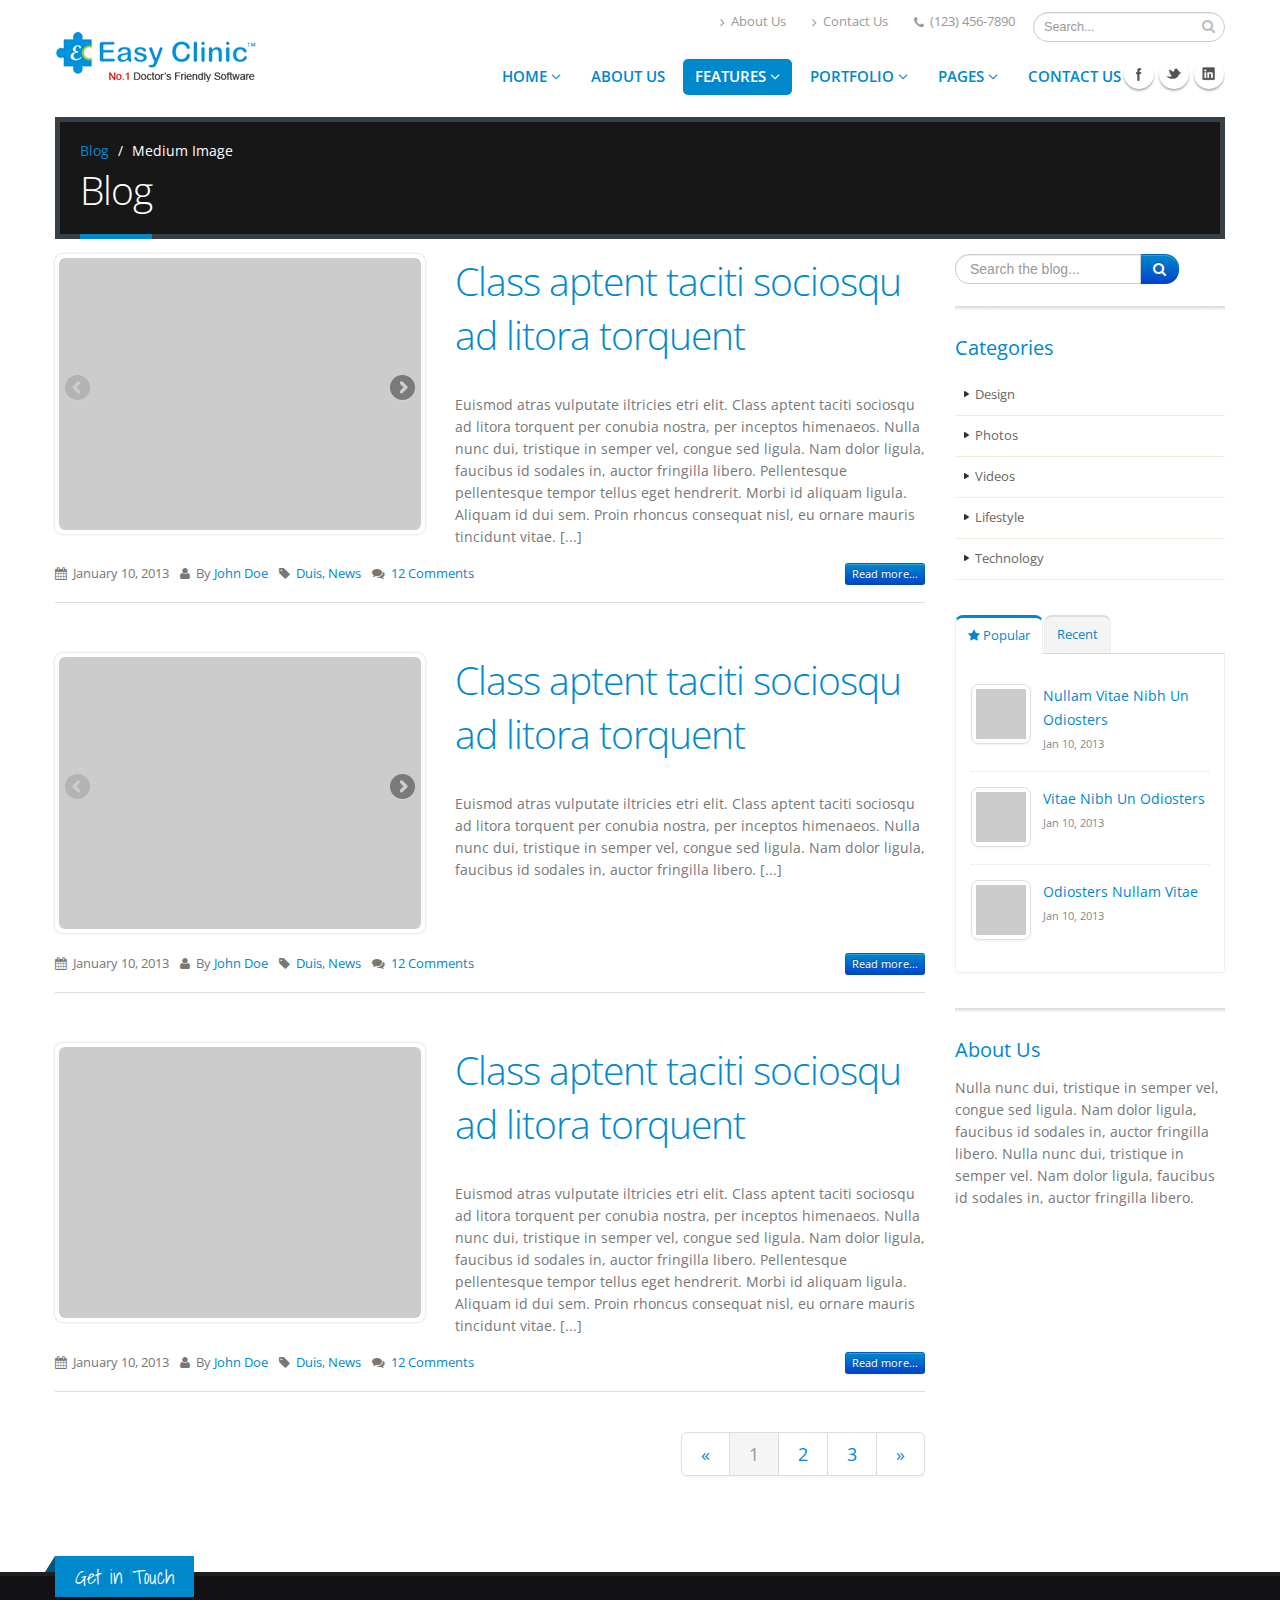
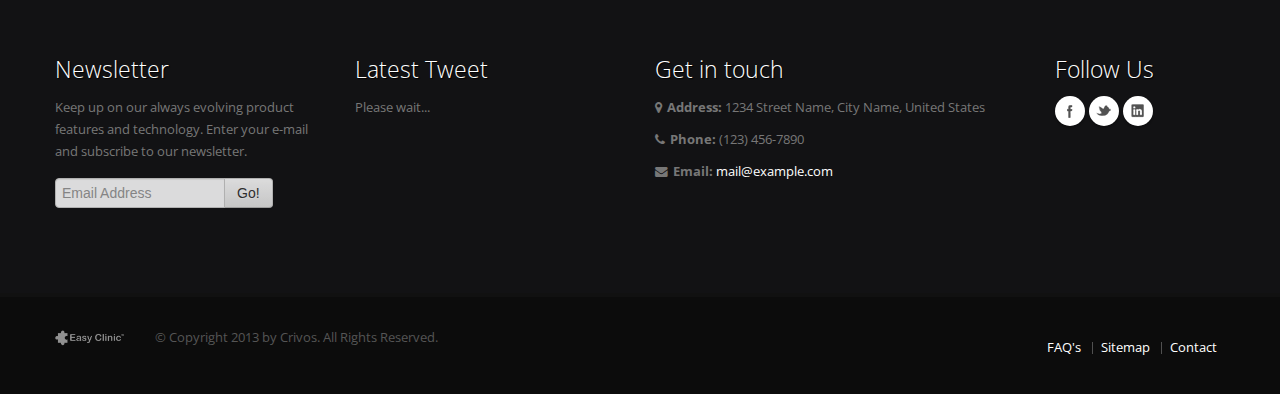
<file: blog-medium-image.html>
﻿<!DOCTYPE html>
<!--[if IE 8]>			<html class="ie ie8"> <![endif]-->
<!--[if IE 9]>			<html class="ie ie9"> <![endif]-->
<!--[if gt IE 9]><!-->	<html> <!--<![endif]-->
	<head>

		<!-- Basic -->
		<meta charset="utf-8">
		<title>Blog | Porto - Responsive HTML5 Template</title>
		<meta name="keywords" content="HTML5 Template" />
		<meta name="description" content="Porto - Responsive HTML5 Template">
		<meta name="author" content="Crivos.com">

		<!-- Mobile Metas -->
		<meta name="viewport" content="width=device-width, initial-scale=1.0">

		<!-- Web Fonts  -->
		<link href="http://fonts.googleapis.com/css?family=Open+Sans:300,400,600,700,800|Shadows+Into+Light" rel="stylesheet" type="text/css">

		<!-- Libs CSS -->
		<link rel="stylesheet" href="css/bootstrap.css">
		<link rel="stylesheet" href="css/fonts/font-awesome/css/font-awesome.css">
		<link rel="stylesheet" href="vendor/flexslider/flexslider.css" media="screen" />
		<link rel="stylesheet" href="vendor/fancybox/jquery.fancybox.css" media="screen" />

		<!-- Theme CSS -->
		<link rel="stylesheet" href="css/theme.css">
		<link rel="stylesheet" href="css/theme-elements.css">

		<!-- Current Page Styles -->
		<link rel="stylesheet" href="css/theme-blog.css" media="screen" />

		<!-- Custom CSS -->
		<link rel="stylesheet" href="css/custom.css">

		<!-- Skin -->
		<link rel="stylesheet" href="css/skins/blue.css">

		<!-- Responsive CSS -->
		<link rel="stylesheet" href="css/bootstrap-responsive.css" />
		<link rel="stylesheet" href="css/theme-responsive.css" />

		<!-- Favicons -->
		<link rel="shortcut icon" href="img/favicon.ico">
		<link rel="apple-touch-icon" href="img/apple-touch-icon.png">
		<link rel="apple-touch-icon" sizes="72x72" href="img/apple-touch-icon-72x72.png">
		<link rel="apple-touch-icon" sizes="114x114" href="img/apple-touch-icon-114x114.png">
		<link rel="apple-touch-icon" sizes="144x144" href="img/apple-touch-icon-144x144.png">

		<!-- Head Libs -->
		<script src="vendor/modernizr.js"></script>

		<!--[if IE]>
			<link rel="stylesheet" href="css/ie.css">
		<![endif]-->

		<!--[if lte IE 8]>
			<script src="vendor/respond.js"></script>
		<![endif]-->

		<!-- Facebook OpenGraph Tags - Go to http://developers.facebook.com/ for more information.
		<meta property="og:title" content="Porto Website Template."/>
		<meta property="og:type" content="website"/>
		<meta property="og:url" content="http://www.crivos.com/themes/porto"/>
		<meta property="og:image" content="http://www.crivos.com/themes/porto/"/>
		<meta property="og:site_name" content="Porto"/>
		<meta property="fb:app_id" content=""/>
		<meta property="og:description" content="Porto - Responsive HTML5 Template"/>
		-->

	</head>
	<body>

		<div class="body">
			<header>
				<div class="container">
					<h1 class="logo">
						<a href="index.html">
							<img alt="Porto" src="img/logo.png">
						</a>
					</h1>
					<div class="search">
						<form class="form-search" id="searchForm" action="page-search-results.html" method="get">
							<div class="control-group">
								<input type="text" class="input-medium search-query" name="q" id="q" placeholder="Search...">
								<button class="search" type="submit"><i class="icon-search"></i></button>
							</div>
						</form>
					</div>
					<nav>
						<ul class="nav nav-pills nav-top">
							<li>
								<a href="about-us.html"><i class="icon-angle-right"></i>About Us</a>
							</li>
							<li>
								<a href="contact-us.html"><i class="icon-angle-right"></i>Contact Us</a>
							</li>
							<li class="phone">
								<span><i class="icon-phone"></i>(123) 456-7890</span>
							</li>
						</ul>
					</nav>
					<div class="social-icons">
						<ul class="social-icons">
							<li class="facebook"><a href="http://www.facebook.com/" target="_blank" title="Facebook">Facebook</a></li>
							<li class="twitter"><a href="http://www.twitter.com/" target="_blank" title="Twitter">Twitter</a></li>
							<li class="linkedin"><a href="http://www.linkedin.com/" target="_blank" title="Linkedin">Linkedin</a></li>
						</ul>
					</div>
					<nav>
						<ul class="nav nav-pills nav-main" id="mainMenu">
							<li class="dropdown">
								<a class="dropdown-toggle" href="index.html">
									Home
									<i class="icon-angle-down"></i>
								</a>
								<ul class="dropdown-menu">
									<li><a href="index.html">Revolution Slider</a></li>
									<li><a href="index-2.html">Nivo Slider</a></li>
								</ul>
							</li>
							<li>
								<a href="about-us.html">About Us</a>
							</li>
							<li class="dropdown active">
								<a class="dropdown-toggle" href="#">
									Features
									<i class="icon-angle-down"></i>
								</a>
								<ul class="dropdown-menu">
									<li class="dropdown-submenu">
										<a href="#">Blog</a>
										<ul class="dropdown-menu">
											<li><a href="blog-full-width.html">Blog Full Width</a></li>
											<li><a href="blog-large-image.html">Blog Large Image</a></li>
											<li><a href="blog-medium-image.html">Blog Medium Image</a></li>
											<li><a href="blog-post.html">Single Post</a></li>
										</ul>
									</li>
									<li><a href="feature-grid-system.html">Grid System</a></li>
									<li><a href="feature-pricing-tables.html">Pricing Tables</a></li>
									<li><a href="feature-icons.html">Icons</a></li>
									<li><a href="feature-elements.html">Elements</a></li>
									<li><a href="feature-typograpy.html">Typograpy</a></li>
								</ul>
							</li>
							<li class="dropdown">
								<a class="dropdown-toggle" href="#">
									Portfolio
									<i class="icon-angle-down"></i>
								</a>
								<ul class="dropdown-menu">
									<li><a href="portfolio-2-columns.html">2 Columns</a></li>
									<li><a href="portfolio-3-columns.html">3 Columns</a></li>
									<li><a href="portfolio-4-columns.html">4 Columns</a></li>
									<li><a href="portfolio-single-project.html">Single Project</a></li>
								</ul>
							</li>
							<li class="dropdown">
								<a class="dropdown-toggle" href="#">
									Pages
									<i class="icon-angle-down"></i>
								</a>
								<ul class="dropdown-menu">
									<li><a href="page-full-width.html">Full width</a></li>
									<li><a href="page-left-sidebar.html">Left sidebar</a></li>
									<li><a href="page-right-sidebar.html">Right sidebar</a></li>
									<li><a href="page-custom-header.html">Custom Header</a></li>
									<li><a href="page-404.html">404 Error</a></li>
									<li><a href="page-team.html">Team</a></li>
									<li><a href="page-services.html">Services</a></li>
									<li><a href="page-careers.html">Careers</a></li>
									<li><a href="page-faq.html">FAQ</a></li>
									<li><a href="sitemap.html">Sitemap</a></li>
								</ul>
							</li>
							<li>
								<a href="contact-us.html">Contact Us</a>
							</li>
						</ul>
					</nav>
				</div>
			</header>

			<div role="main" class="main">

				<section class="page-top">
					<div class="container">
						<div class="row">
							<div class="span12">
								<ul class="breadcrumb">
									<li><a href="#">Blog</a> <span class="divider">/</span></li>
									<li class="active">Medium Image</li>
								</ul>
							</div>
						</div>
						<div class="row">
							<div class="span12">
								<h2>Blog</h2>
							</div>
						</div>
					</div>
				</section>

				<div class="container">

					<div class="row">
						<div class="span9">
							<div class="blog-posts">

								<article class="post post-medium-image">
									<div class="row">

										<div class="span4">
											<div class="post-image">
												<div class="flexslider flexslider-center-mobile flexslider-simple" data-plugin-options='{"controlNav":false, "animation":"slide", "slideshow": false, "maxVisibleItems": 1}'>
													<ul class="slides">
														<li>
															<img class="img-rounded" src="img/blog/blog-medium-image-1.jpg" alt="">
														</li>
														<li>
															<img class="img-rounded" src="img/blog/blog-medium-image-2.jpg" alt="">
														</li>
														<li>
															<img class="img-rounded" src="img/blog/blog-medium-image-3.jpg" alt="">
														</li>
													</ul>
												</div>
											</div>
										</div>
										<div class="span5">
			
											<div class="post-content">

												<h2><a href="blog-post.html">Class aptent taciti sociosqu ad litora torquent</a></h2>
												<p>Euismod atras vulputate iltricies etri elit. Class aptent taciti sociosqu ad litora torquent per conubia nostra, per inceptos himenaeos. Nulla nunc dui, tristique in semper vel, congue sed ligula. Nam dolor ligula, faucibus id sodales in, auctor fringilla libero. Pellentesque pellentesque tempor tellus eget hendrerit. Morbi id aliquam ligula. Aliquam id dui sem. Proin rhoncus consequat nisl, eu ornare mauris tincidunt vitae. [...]</p>

											</div>
										</div>

									</div>
									<div class="row">
										<div class="span9">
											<div class="post-meta">
												<span><i class="icon-calendar"></i> January 10, 2013 </span>
												<span><i class="icon-user"></i> By <a href="#">John Doe</a> </span>
												<span><i class="icon-tag"></i> <a href="#">Duis</a>, <a href="#">News</a> </span>
												<span><i class="icon-comments"></i> <a href="#">12 Comments</a></span>
												<a href="blog-post.html" class="btn btn-mini btn-primary pull-right">Read more...</a>
											</div>
										</div>
									</div>

								</article>

								<article class="post post-medium-image">
									<div class="row">

										<div class="span4">
											<div class="post-image">
												<div class="flexslider flexslider-center-mobile flexslider-simple" data-plugin-options='{"controlNav":false, "animation":"slide", "slideshow": false, "maxVisibleItems": 1}'>
													<ul class="slides">
														<li>
															<img class="img-rounded" src="img/blog/blog-medium-image-3.jpg" alt="">
														</li>
														<li>
															<img class="img-rounded" src="img/blog/blog-medium-image-2.jpg" alt="">
														</li>
													</ul>
												</div>
											</div>
										</div>
										<div class="span5">
			
											<div class="post-content">

												<h2><a href="blog-post.html">Class aptent taciti sociosqu ad litora torquent</a></h2>
												<p>Euismod atras vulputate iltricies etri elit. Class aptent taciti sociosqu ad litora torquent per conubia nostra, per inceptos himenaeos. Nulla nunc dui, tristique in semper vel, congue sed ligula. Nam dolor ligula, faucibus id sodales in, auctor fringilla libero. [...]</p>

											</div>
										</div>

									</div>
									<div class="row">
										<div class="span9">
											<div class="post-meta">
												<span><i class="icon-calendar"></i> January 10, 2013 </span>
												<span><i class="icon-user"></i> By <a href="#">John Doe</a> </span>
												<span><i class="icon-tag"></i> <a href="#">Duis</a>, <a href="#">News</a> </span>
												<span><i class="icon-comments"></i> <a href="#">12 Comments</a></span>
												<a href="blog-post.html" class="btn btn-mini btn-primary pull-right">Read more...</a>
											</div>
										</div>
									</div>

								</article>

								<article class="post post-medium-image">
									<div class="row">

										<div class="span4">
											<div class="post-image">
												<div class="flexslider flexslider-center-mobile flexslider-simple" data-plugin-options='{"controlNav":false, "animation":"slide", "slideshow": false, "maxVisibleItems": 1}'>
													<ul class="slides">
														<li>
															<img class="img-rounded" src="img/blog/blog-medium-image-2.jpg" alt="">
														</li>
													</ul>
												</div>
											</div>
										</div>
										<div class="span5">
			
											<div class="post-content">

												<h2><a href="blog-post.html">Class aptent taciti sociosqu ad litora torquent</a></h2>
												<p>Euismod atras vulputate iltricies etri elit. Class aptent taciti sociosqu ad litora torquent per conubia nostra, per inceptos himenaeos. Nulla nunc dui, tristique in semper vel, congue sed ligula. Nam dolor ligula, faucibus id sodales in, auctor fringilla libero. Pellentesque pellentesque tempor tellus eget hendrerit. Morbi id aliquam ligula. Aliquam id dui sem. Proin rhoncus consequat nisl, eu ornare mauris tincidunt vitae. [...]</p>

											</div>
										</div>

									</div>
									<div class="row">
										<div class="span9">
											<div class="post-meta">
												<span><i class="icon-calendar"></i> January 10, 2013 </span>
												<span><i class="icon-user"></i> By <a href="#">John Doe</a> </span>
												<span><i class="icon-tag"></i> <a href="#">Duis</a>, <a href="#">News</a> </span>
												<span><i class="icon-comments"></i> <a href="#">12 Comments</a></span>
												<a href="blog-post.html" class="btn btn-mini btn-primary pull-right">Read more...</a>
											</div>
										</div>
									</div>

								</article>

								<div class="pagination pagination-large pull-right">
									<ul>
										<li><a href="#">«</a></li>
										<li class="active"><a href="#">1</a></li>
										<li><a href="#">2</a></li>
										<li><a href="#">3</a></li>
										<li><a href="#">»</a></li>
									</ul>
								</div>

							</div>
						</div>

						<div class="span3">
							<aside class="sidebar">

								<form class="form-search">
									<div class="input-append">
										<input type="text" class="span2 search-query" placeholder="Search the blog...">
										<button type="submit" class="btn btn-primary"><i class="icon-search"></i></button>
									</div>
								</form>

								<hr />

								<h4>Categories</h4>
								<ul class="nav nav-list primary pull-bottom">
									<li><a href="#">Design</a></li>
									<li><a href="#">Photos</a></li>
									<li><a href="#">Videos</a></li>
									<li><a href="#">Lifestyle</a></li>
									<li><a href="#">Technology</a></li>
								</ul>

								<div class="tabs">
									<ul class="nav nav-tabs">
										<li class="active"><a href="#popularPosts" data-toggle="tab"><i class="icon-star"></i> Popular</a></li>
										<li><a href="#recentPosts" data-toggle="tab">Recent</a></li>
									</ul>
									<div class="tab-content">
										<div class="tab-pane active" id="popularPosts">
											<ul class="simple-post-list">
												<li>
													<div class="post-image">
														<div class="thumbnail">
															<a href="blog-single.html">
																<img src="img/blog/blog-thumb-1.jpg" alt="">
															</a>
														</div>
													</div>
													<div class="post-info">
														<a href="blog-single.html">Nullam Vitae Nibh Un Odiosters</a>
														<div class="post-meta">
															 Jan 10, 2013
														</div>
													</div>
												</li>
												<li>
													<div class="post-image">
														<div class="thumbnail">
															<a href="blog-single.html">
																<img src="img/blog/blog-thumb-2.jpg" alt="">
															</a>
														</div>
													</div>
													<div class="post-info">
														<a href="blog-single.html">Vitae Nibh Un Odiosters</a>
														<div class="post-meta">
															 Jan 10, 2013
														</div>
													</div>
												</li>
												<li>
													<div class="post-image">
														<div class="thumbnail">
															<a href="blog-single.html">
																<img src="img/blog/blog-thumb-3.jpg" alt="">
															</a>
														</div>
													</div>
													<div class="post-info">
														<a href="blog-single.html">Odiosters Nullam Vitae</a>
														<div class="post-meta">
															 Jan 10, 2013
														</div>
													</div>
												</li>
											</ul>
										</div>
										<div class="tab-pane" id="recentPosts">
											<ul class="simple-post-list">
												<li>
													<div class="post-image">
														<div class="thumbnail">
															<a href="blog-single.html">
																<img src="img/blog/blog-thumb-2.jpg" alt="">
															</a>
														</div>
													</div>
													<div class="post-info">
														<a href="blog-single.html">Vitae Nibh Un Odiosters</a>
														<div class="post-meta">
															 Jan 10, 2013
														</div>
													</div>
												</li>
												<li>
													<div class="post-image">
														<div class="thumbnail">
															<a href="blog-single.html">
																<img src="img/blog/blog-thumb-3.jpg" alt="">
															</a>
														</div>
													</div>
													<div class="post-info">
														<a href="blog-single.html">Odiosters Nullam Vitae</a>
														<div class="post-meta">
															 Jan 10, 2013
														</div>
													</div>
												</li>
												<li>
													<div class="post-image">
														<div class="thumbnail">
															<a href="blog-single.html">
																<img src="img/blog/blog-thumb-1.jpg" alt="">
															</a>
														</div>
													</div>
													<div class="post-info">
														<a href="blog-single.html">Nullam Vitae Nibh Un Odiosters</a>
														<div class="post-meta">
															 Jan 10, 2013
														</div>
													</div>
												</li>
											</ul>
										</div>
									</div>
								</div>

								<hr />

								<h4>About Us</h4>
								<p>Nulla nunc dui, tristique in semper vel, congue sed ligula. Nam dolor ligula, faucibus id sodales in, auctor fringilla libero. Nulla nunc dui, tristique in semper vel. Nam dolor ligula, faucibus id sodales in, auctor fringilla libero. </p>

							</aside>
						</div>
					</div>

				</div>

			</div>

			<footer>
				<div class="container">
					<div class="row">
						<div class="footer-ribon">
							<span>Get in Touch</span>
						</div>
						<div class="span3">
							<h4>Newsletter</h4>
							<p>Keep up on our always evolving product features and technology. Enter your e-mail and subscribe to our newsletter.</p>

							<div class="alert alert-success hidden" id="newsletterSuccess">
								<strong>Success!</strong> You've been added to our email list.
							</div>

							<div class="alert alert-error hidden" id="newsletterError"></div>

							<form class="form-inline" id="newsletterForm" action="php/newsletter-subscribe.php" method="POST">
								<div class="control-group">
									<div class="input-append">
										<input class="span2" placeholder="Email Address" name="email" id="email" type="text">
										<button class="btn" type="submit">Go!</button>
									</div>
								</div>
							</form>
						</div>
						<div class="span3">
							<h4>Latest Tweet</h4>
							<div id="tweet" class="twitter" data-account-id="crivosthemes">
								<p>Please wait...</p>
							</div>
						</div>
						<div class="span4">
							<div class="contact-details">
								<h4>Get in touch</h4>
								<ul class="contact">
									<li><p><i class="icon-map-marker"></i> <strong>Address:</strong> 1234 Street Name, City Name, United States</p></li>
									<li><p><i class="icon-phone"></i> <strong>Phone:</strong> (123) 456-7890</p></li>
									<li><p><i class="icon-envelope"></i> <strong>Email:</strong> <a href="mailto:mail@example.com">mail@example.com</a></p></li>
								</ul>
							</div>
						</div>
						<div class="span2">
							<h4>Follow Us</h4>
							<div class="social-icons">
								<ul class="social-icons">
									<li class="facebook"><a href="http://www.facebook.com/" target="_blank" data-placement="bottom" rel="tooltip" title="Facebook">Facebook</a></li>
									<li class="twitter"><a href="http://www.twitter.com/" target="_blank" data-placement="bottom" rel="tooltip" title="Twitter">Twitter</a></li>
									<li class="linkedin"><a href="http://www.linkedin.com/" target="_blank" data-placement="bottom" rel="tooltip" title="Linkedin">Linkedin</a></li>
								</ul>
							</div>
						</div>
					</div>
				</div>
				<div class="footer-copyright">
					<div class="container">
						<div class="row">
							<div class="span1">
								<a href="index.html" class="logo">
									<img alt="Porto Website Template" src="img/logo-footer.png">
								</a>
							</div>
							<div class="span7">
								<p>© Copyright 2013 by Crivos. All Rights Reserved.</p>
							</div>
							<div class="span4">
								<nav id="sub-menu">
									<ul>
										<li><a href="page-faq.html">FAQ's</a></li>
										<li><a href="sitemap.html">Sitemap</a></li>
										<li><a href="contact-us.html">Contact</a></li>
									</ul>
								</nav>
							</div>
						</div>
					</div>
				</div>
			</footer>
		</div>

		<!-- Libs -->
		<script type="text/javascript" src="https://ajax.googleapis.com/ajax/libs/jquery/1.9.0/jquery.min.js"></script>
		<script>window.jQuery || document.write('<script src="vendor/jquery.js"><\/script>')</script>
		<script src="vendor/jquery.easing.js"></script>
		<script src="vendor/jquery.cookie.js"></script>
		<!-- <script src="master/style-switcher/style.switcher.js"></script> -->
		<script src="vendor/bootstrap.js"></script>
		<script src="vendor/selectnav.js"></script>
		<script src="vendor/twitterjs/twitter.js"></script>
		<script src="vendor/flexslider/jquery.flexslider.js"></script>
		<script src="vendor/jflickrfeed/jflickrfeed.js"></script>
		<script src="vendor/fancybox/jquery.fancybox.js"></script>
		<script src="vendor/jquery.validate.js"></script>

		<script src="js/plugins.js"></script>

		<!-- Page Scripts -->

		<!-- Theme Initializer -->
		<script src="js/theme.js"></script>

		<!-- Custom JS -->
		<script src="js/custom.js"></script>

		<!-- Google Analytics: Change UA-XXXXX-X to be your site's ID. Go to http://www.google.com/analytics/ for more information. -->
		<!--
		<script>
			var _gaq = _gaq || [];
			_gaq.push(['_setAccount', 'UA-XXXXX-X']);
			_gaq.push(['_trackPageview']);

			(function() {
				var ga = document.createElement('script'); ga.type = 'text/javascript'; ga.async = true;
				ga.src = ('https:' == document.location.protocol ? 'https://ssl' : 'http://www') + '.google-analytics.com/ga.js';
				var s = document.getElementsByTagName('script')[0]; s.parentNode.insertBefore(ga, s);
			})();
		</script>
		-->
	</body>
</html>
</file>
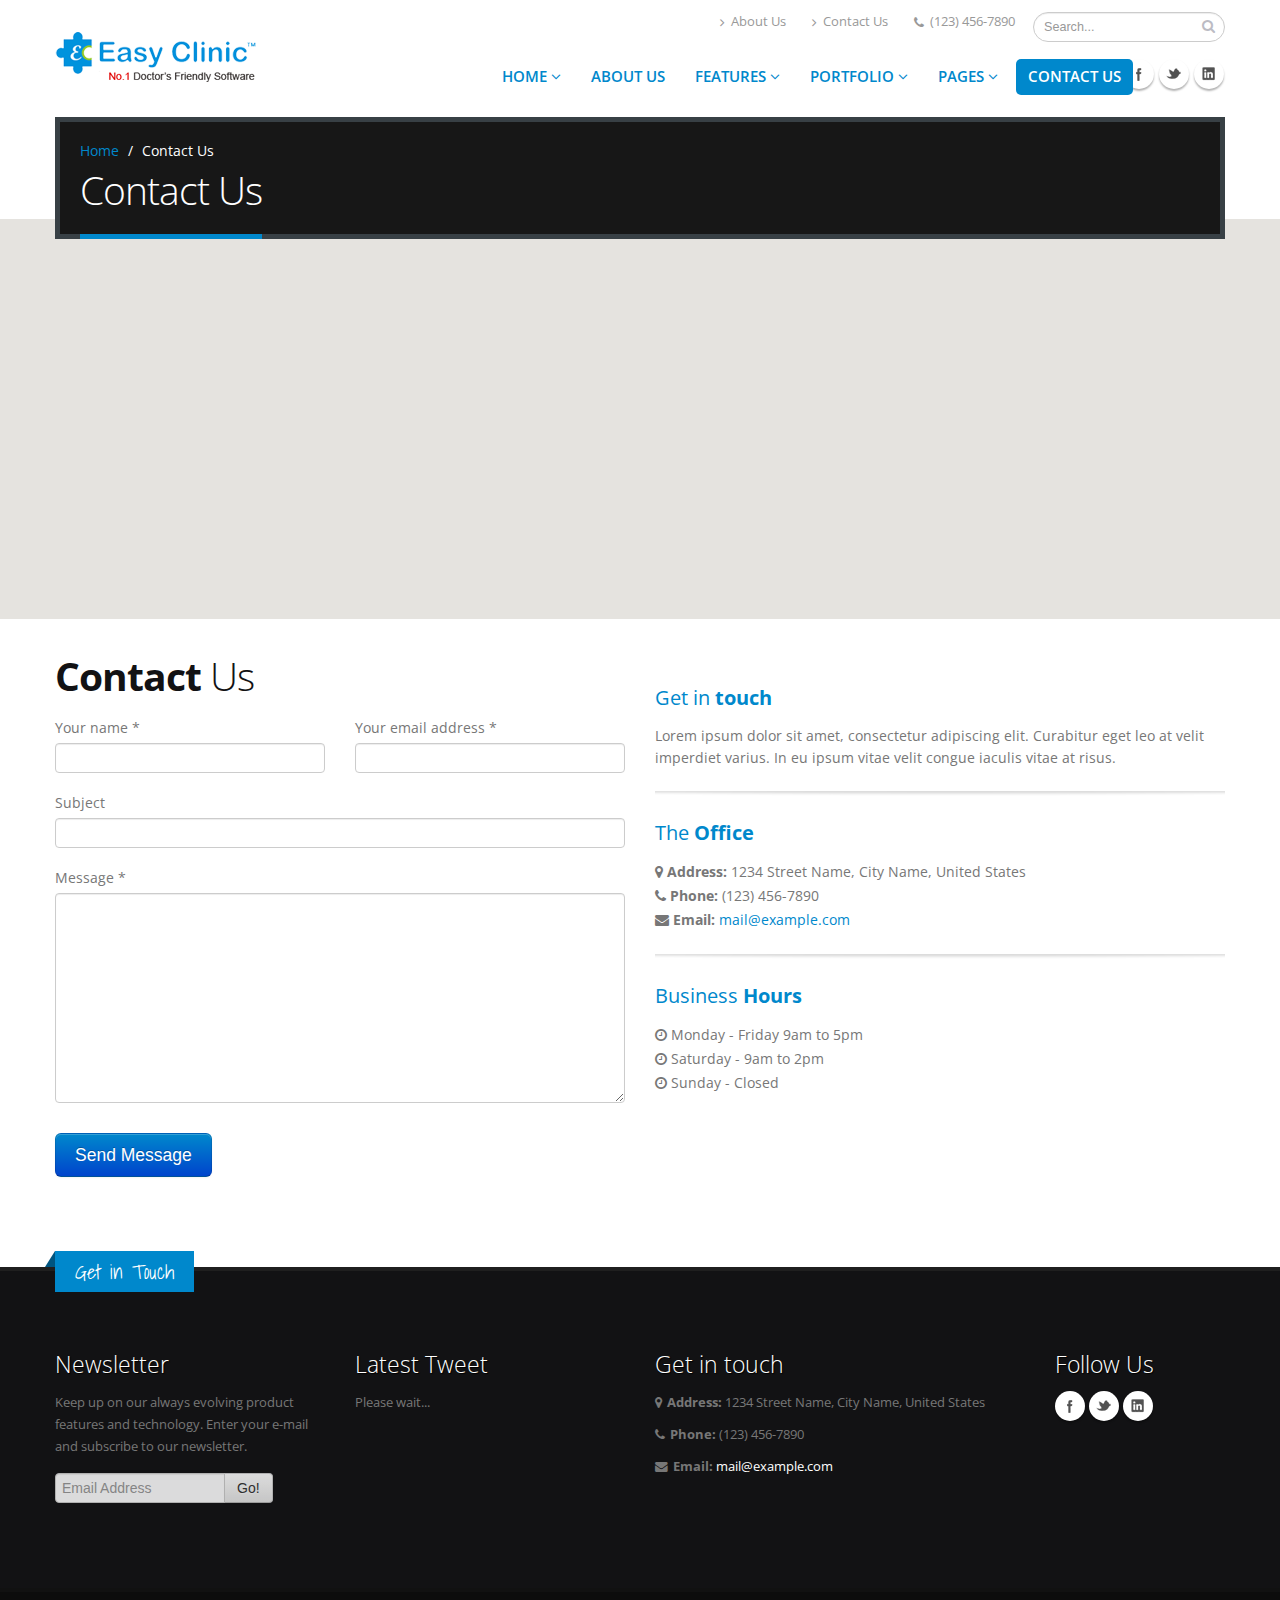
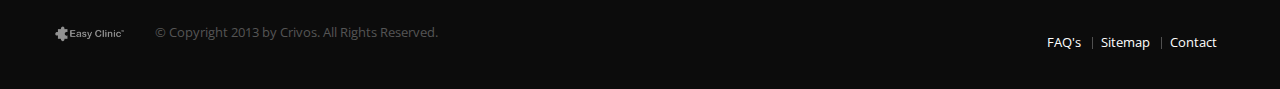
<file: contact-us.html>
﻿<!DOCTYPE html>
<!--[if IE 8]>			<html class="ie ie8"> <![endif]-->
<!--[if IE 9]>			<html class="ie ie9"> <![endif]-->
<!--[if gt IE 9]><!-->	<html> <!--<![endif]-->
	<head>

		<!-- Basic -->
		<meta charset="utf-8">
		<title>Contact Us | Porto - Responsive HTML5 Template</title>
		<meta name="keywords" content="HTML5 Template" />
		<meta name="description" content="Porto - Responsive HTML5 Template">
		<meta name="author" content="Crivos.com">

		<!-- Mobile Metas -->
		<meta name="viewport" content="width=device-width, initial-scale=1.0">

		<!-- Web Fonts  -->
		<link href="http://fonts.googleapis.com/css?family=Open+Sans:300,400,600,700,800|Shadows+Into+Light" rel="stylesheet" type="text/css">

		<!-- Libs CSS -->
		<link rel="stylesheet" href="css/bootstrap.css">
		<link rel="stylesheet" href="css/fonts/font-awesome/css/font-awesome.css">
		<link rel="stylesheet" href="vendor/flexslider/flexslider.css" media="screen" />
		<link rel="stylesheet" href="vendor/fancybox/jquery.fancybox.css" media="screen" />

		<!-- Theme CSS -->
		<link rel="stylesheet" href="css/theme.css">
		<link rel="stylesheet" href="css/theme-elements.css">

		<!-- Custom CSS -->
		<link rel="stylesheet" href="css/custom.css">

		<!-- Skin -->
		<link rel="stylesheet" href="css/skins/blue.css">

		<!-- Responsive CSS -->
		<link rel="stylesheet" href="css/bootstrap-responsive.css" />
		<link rel="stylesheet" href="css/theme-responsive.css" />

		<!-- Favicons -->
		<link rel="shortcut icon" href="img/favicon.ico">
		<link rel="apple-touch-icon" href="img/apple-touch-icon.png">
		<link rel="apple-touch-icon" sizes="72x72" href="img/apple-touch-icon-72x72.png">
		<link rel="apple-touch-icon" sizes="114x114" href="img/apple-touch-icon-114x114.png">
		<link rel="apple-touch-icon" sizes="144x144" href="img/apple-touch-icon-144x144.png">

		<!-- Head Libs -->
		<script src="vendor/modernizr.js"></script>

		<!--[if IE]>
			<link rel="stylesheet" href="css/ie.css">
		<![endif]-->

		<!--[if lte IE 8]>
			<script src="vendor/respond.js"></script>
		<![endif]-->

		<!-- Facebook OpenGraph Tags - Go to http://developers.facebook.com/ for more information.
		<meta property="og:title" content="Porto Website Template."/>
		<meta property="og:type" content="website"/>
		<meta property="og:url" content="http://www.crivos.com/themes/porto"/>
		<meta property="og:image" content="http://www.crivos.com/themes/porto/"/>
		<meta property="og:site_name" content="Porto"/>
		<meta property="fb:app_id" content=""/>
		<meta property="og:description" content="Porto - Responsive HTML5 Template"/>
		-->

	</head>
	<body>

		<div class="body">
			<header>
				<div class="container">
					<h1 class="logo">
						<a href="index.html">
							<img alt="Porto" src="img/logo.png">
						</a>
					</h1>
					<div class="search">
						<form class="form-search" id="searchForm" action="page-search-results.html" method="get">
							<div class="control-group">
								<input type="text" class="input-medium search-query" name="q" id="q" placeholder="Search...">
								<button class="search" type="submit"><i class="icon-search"></i></button>
							</div>
						</form>
					</div>
					<nav>
						<ul class="nav nav-pills nav-top">
							<li>
								<a href="about-us.html"><i class="icon-angle-right"></i>About Us</a>
							</li>
							<li>
								<a href="contact-us.html"><i class="icon-angle-right"></i>Contact Us</a>
							</li>
							<li class="phone">
								<span><i class="icon-phone"></i>(123) 456-7890</span>
							</li>
						</ul>
					</nav>
					<div class="social-icons">
						<ul class="social-icons">
							<li class="facebook"><a href="http://www.facebook.com/" target="_blank" title="Facebook">Facebook</a></li>
							<li class="twitter"><a href="http://www.twitter.com/" target="_blank" title="Twitter">Twitter</a></li>
							<li class="linkedin"><a href="http://www.linkedin.com/" target="_blank" title="Linkedin">Linkedin</a></li>
						</ul>
					</div>
					<nav>
						<ul class="nav nav-pills nav-main" id="mainMenu">
							<li class="dropdown">
								<a class="dropdown-toggle" href="index.html">
									Home
									<i class="icon-angle-down"></i>
								</a>
								<ul class="dropdown-menu">
									<li><a href="index.html">Revolution Slider</a></li>
									<li><a href="index-2.html">Nivo Slider</a></li>
								</ul>
							</li>
							<li>
								<a href="about-us.html">About Us</a>
							</li>
							<li class="dropdown">
								<a class="dropdown-toggle" href="#">
									Features
									<i class="icon-angle-down"></i>
								</a>
								<ul class="dropdown-menu">
									<li class="dropdown-submenu">
										<a href="#">Blog</a>
										<ul class="dropdown-menu">
											<li><a href="blog-full-width.html">Blog Full Width</a></li>
											<li><a href="blog-large-image.html">Blog Large Image</a></li>
											<li><a href="blog-medium-image.html">Blog Medium Image</a></li>
											<li><a href="blog-post.html">Single Post</a></li>
										</ul>
									</li>
									<li><a href="feature-grid-system.html">Grid System</a></li>
									<li><a href="feature-pricing-tables.html">Pricing Tables</a></li>
									<li><a href="feature-icons.html">Icons</a></li>
									<li><a href="feature-elements.html">Elements</a></li>
									<li><a href="feature-typograpy.html">Typograpy</a></li>
								</ul>
							</li>
							<li class="dropdown">
								<a class="dropdown-toggle" href="#">
									Portfolio
									<i class="icon-angle-down"></i>
								</a>
								<ul class="dropdown-menu">
									<li><a href="portfolio-2-columns.html">2 Columns</a></li>
									<li><a href="portfolio-3-columns.html">3 Columns</a></li>
									<li><a href="portfolio-4-columns.html">4 Columns</a></li>
									<li><a href="portfolio-single-project.html">Single Project</a></li>
								</ul>
							</li>
							<li class="dropdown">
								<a class="dropdown-toggle" href="#">
									Pages
									<i class="icon-angle-down"></i>
								</a>
								<ul class="dropdown-menu">
									<li><a href="page-full-width.html">Full width</a></li>
									<li><a href="page-left-sidebar.html">Left sidebar</a></li>
									<li><a href="page-right-sidebar.html">Right sidebar</a></li>
									<li><a href="page-custom-header.html">Custom Header</a></li>
									<li><a href="page-404.html">404 Error</a></li>
									<li><a href="page-team.html">Team</a></li>
									<li><a href="page-services.html">Services</a></li>
									<li><a href="page-careers.html">Careers</a></li>
									<li><a href="page-faq.html">FAQ</a></li>
									<li><a href="sitemap.html">Sitemap</a></li>
								</ul>
							</li>
							<li class="active">
								<a href="contact-us.html">Contact Us</a>
							</li>
						</ul>
					</nav>
				</div>
			</header>

			<div role="main" class="main">

				<section class="page-top">
					<div class="container">
						<div class="row">
							<div class="span12">
								<ul class="breadcrumb">
									<li><a href="index.html">Home</a> <span class="divider">/</span></li>
									<li class="active">Contact Us</li>
								</ul>
							</div>
						</div>
						<div class="row">
							<div class="span12">
								<h2>Contact Us</h2>
							</div>
						</div>
					</div>
				</section>

				<!-- Google Maps -->
				<div id="googlemaps" class="google-map hidden-phone"></div>

				<div class="container">

					<div class="row">
						<div class="span6">

							<div class="alert alert-success hidden" id="contactSuccess">
								<strong>Success!</strong> Your message has been sent to us.
							</div>

							<div class="alert alert-error hidden" id="contactError">
								<strong>Error!</strong> There was an error sending your message.
							</div>

							<h2 class="short"><strong>Contact</strong> Us</h2>
							<form action="" id="contactForm" type="post">
								<div class="row controls">
									<div class="span3 control-group">
										<label>Your name *</label>
										<input type="text" value="" maxlength="100" class="span3" name="name" id="name">
									</div>
									<div class="span3 control-group">
										<label>Your email address *</label>
										<input type="email" value="" maxlength="100" class="span3" name="email" id="email">
									</div>
								</div>
								<div class="row controls">
									<div class="span6 control-group">
										<label>Subject</label>
										<input type="text" value="" maxlength="100" class="span6" name="subject" id="subject">
									</div>
								</div>
								<div class="row controls">
									<div class="span6 control-group">
										<label>Message *</label>
										<textarea maxlength="5000" rows="10" class="span6" name="message" id="message"></textarea>
									</div>
								</div>
								<div class="btn-toolbar">
									<input type="submit" value="Send Message" class="btn btn-primary btn-large" data-loading-text="Loading...">
								</div>
							</form>
						</div>
						<div class="span6">

							<h4 class="pull-top">Get in <strong>touch</strong></h4>
							<p>Lorem ipsum dolor sit amet, consectetur adipiscing elit. Curabitur eget leo at velit imperdiet varius. In eu ipsum vitae velit congue iaculis vitae at risus.</p>

							<hr />

							<h4>The <strong>Office</strong></h4>
							<ul class="unstyled">
								<li><i class="icon-map-marker"></i> <strong>Address:</strong> 1234 Street Name, City Name, United States</li>
								<li><i class="icon-phone"></i> <strong>Phone:</strong> (123) 456-7890</li>
								<li><i class="icon-envelope"></i> <strong>Email:</strong> <a href="mailto:mail@example.com">mail@example.com</a></li>
							</ul>

							<hr />

							<h4>Business <strong>Hours</strong></h4>
							<ul class="unstyled">
								<li><i class="icon-time"></i> Monday - Friday 9am to 5pm</li>
								<li><i class="icon-time"></i> Saturday - 9am to 2pm</li>
								<li><i class="icon-time"></i> Sunday - Closed</li>
							</ul>

						</div>

					</div>

				</div>

			</div>

			<footer>
				<div class="container">
					<div class="row">
						<div class="footer-ribon">
							<span>Get in Touch</span>
						</div>
						<div class="span3">
							<h4>Newsletter</h4>
							<p>Keep up on our always evolving product features and technology. Enter your e-mail and subscribe to our newsletter.</p>

							<div class="alert alert-success hidden" id="newsletterSuccess">
								<strong>Success!</strong> You've been added to our email list.
							</div>

							<div class="alert alert-error hidden" id="newsletterError"></div>

							<form class="form-inline" id="newsletterForm" action="php/newsletter-subscribe.php" method="POST">
								<div class="control-group">
									<div class="input-append">
										<input class="span2" placeholder="Email Address" name="email" id="email" type="text">
										<button class="btn" type="submit">Go!</button>
									</div>
								</div>
							</form>
						</div>
						<div class="span3">
							<h4>Latest Tweet</h4>
							<div id="tweet" class="twitter" data-account-id="crivosthemes">
								<p>Please wait...</p>
							</div>
						</div>
						<div class="span4">
							<div class="contact-details">
								<h4>Get in touch</h4>
								<ul class="contact">
									<li><p><i class="icon-map-marker"></i> <strong>Address:</strong> 1234 Street Name, City Name, United States</p></li>
									<li><p><i class="icon-phone"></i> <strong>Phone:</strong> (123) 456-7890</p></li>
									<li><p><i class="icon-envelope"></i> <strong>Email:</strong> <a href="mailto:mail@example.com">mail@example.com</a></p></li>
								</ul>
							</div>
						</div>
						<div class="span2">
							<h4>Follow Us</h4>
							<div class="social-icons">
								<ul class="social-icons">
									<li class="facebook"><a href="http://www.facebook.com/" target="_blank" data-placement="bottom" rel="tooltip" title="Facebook">Facebook</a></li>
									<li class="twitter"><a href="http://www.twitter.com/" target="_blank" data-placement="bottom" rel="tooltip" title="Twitter">Twitter</a></li>
									<li class="linkedin"><a href="http://www.linkedin.com/" target="_blank" data-placement="bottom" rel="tooltip" title="Linkedin">Linkedin</a></li>
								</ul>
							</div>
						</div>
					</div>
				</div>
				<div class="footer-copyright">
					<div class="container">
						<div class="row">
							<div class="span1">
								<a href="index.html" class="logo">
									<img alt="Porto Website Template" src="img/logo-footer.png">
								</a>
							</div>
							<div class="span7">
								<p>© Copyright 2013 by Crivos. All Rights Reserved.</p>
							</div>
							<div class="span4">
								<nav id="sub-menu">
									<ul>
										<li><a href="page-faq.html">FAQ's</a></li>
										<li><a href="sitemap.html">Sitemap</a></li>
										<li><a href="contact-us.html">Contact</a></li>
									</ul>
								</nav>
							</div>
						</div>
					</div>
				</div>
			</footer>
		</div>

		<!-- Libs -->
		<script type="text/javascript" src="https://ajax.googleapis.com/ajax/libs/jquery/1.9.0/jquery.min.js"></script>
		<script>window.jQuery || document.write('<script src="vendor/jquery.js"><\/script>')</script>
		<script src="vendor/jquery.easing.js"></script>
		<script src="vendor/jquery.cookie.js"></script>
		<!-- <script src="master/style-switcher/style.switcher.js"></script> -->
		<script src="vendor/bootstrap.js"></script>
		<script src="vendor/selectnav.js"></script>
		<script src="vendor/twitterjs/twitter.js"></script>
		<script src="vendor/flexslider/jquery.flexslider.js"></script>
		<script src="vendor/jflickrfeed/jflickrfeed.js"></script>
		<script src="vendor/fancybox/jquery.fancybox.js"></script>
		<script src="vendor/jquery.validate.js"></script>

		<script src="http://maps.google.com/maps/api/js?sensor=false"></script>
		<script src="vendor/jquery.mapmarker.js"></script>

		<script>
			$(document).ready(function() {

				var mapMarkers = {
					"markers": [
						{
							"latitude": "48.85661",
							"longitude":"2.35222",
							"icon": "img/pin.png"
						}
					]
				};

				$("#googlemaps").mapmarker({
					zoom : 16,
					center: "48.85661, 2.35222",
					dragging:1,
					mousewheel:0,
					markers: mapMarkers,
					featureType:"all",
					visibility: "on",
					elementType:"geometry"
				});
			
			});
		</script>

		<script src="js/plugins.js"></script>

		<!-- Page Scripts -->
		<script src="js/views/view.contact.js"></script>

		<!-- Theme Initializer -->
		<script src="js/theme.js"></script>

		<!-- Custom JS -->
		<script src="js/custom.js"></script>

		<!-- Google Analytics: Change UA-XXXXX-X to be your site's ID. Go to http://www.google.com/analytics/ for more information. -->
		<!--
		<script>
			var _gaq = _gaq || [];
			_gaq.push(['_setAccount', 'UA-XXXXX-X']);
			_gaq.push(['_trackPageview']);

			(function() {
				var ga = document.createElement('script'); ga.type = 'text/javascript'; ga.async = true;
				ga.src = ('https:' == document.location.protocol ? 'https://ssl' : 'http://www') + '.google-analytics.com/ga.js';
				var s = document.getElementsByTagName('script')[0]; s.parentNode.insertBefore(ga, s);
			})();
		</script>
		-->
	</body>
</html>
</file>
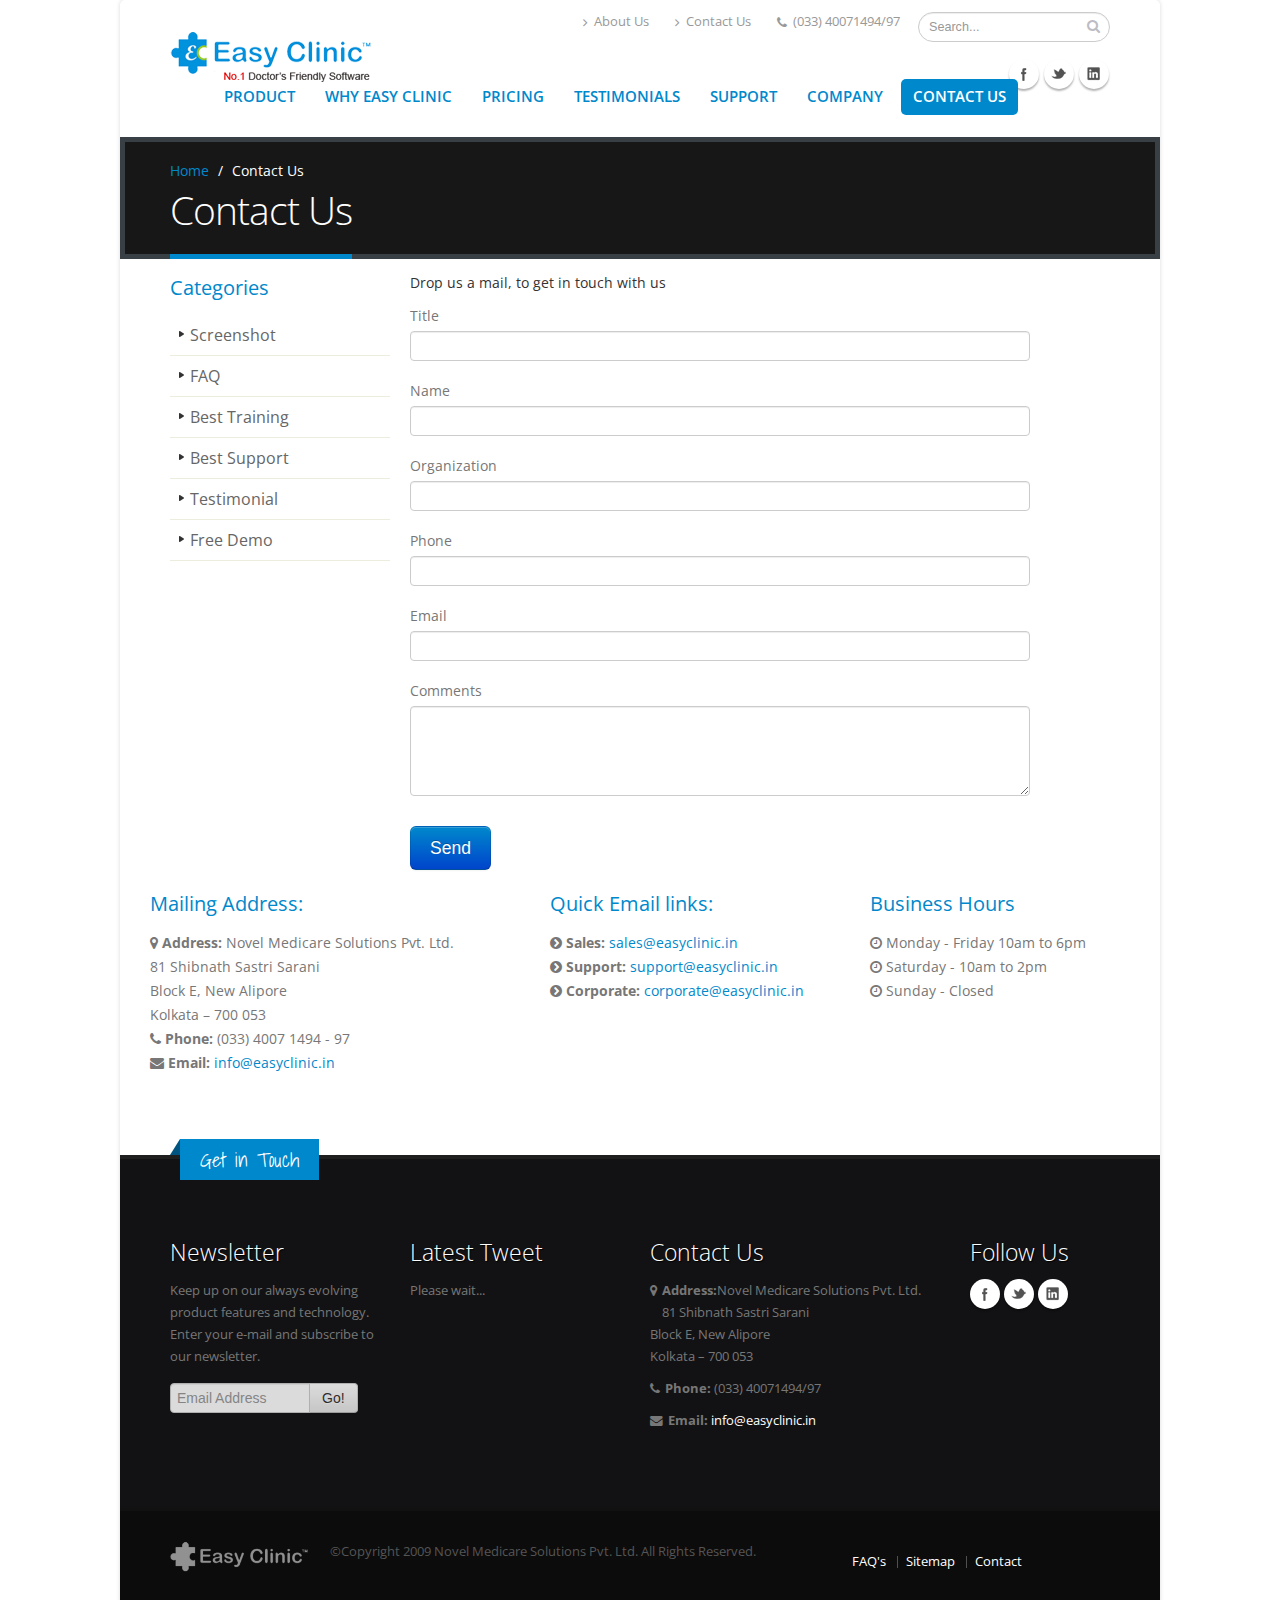
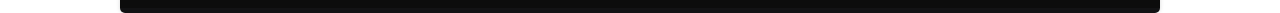
<file: contact.html>
﻿<!DOCTYPE html>
<!--[if IE 8]>			<html class="ie ie8"> <![endif]-->
<!--[if IE 9]>			<html class="ie ie9"> <![endif]-->
<!--[if gt IE 9]><!-->	<html> <!--<![endif]-->
	<head>

		<!-- Basic -->
		<meta charset="utf-8">
		<title>Easy Clinic</title>
		<meta name="keywords" content="HTML5 Template" />
		<meta name="description" content="Porto - Responsive HTML5 Template">
		<meta name="author" content="Crivos.com">

		<!-- Mobile Metas -->
		<meta name="viewport" content="width=device-width, initial-scale=1.0">

		<!-- Web Fonts  -->
		<link href="http://fonts.googleapis.com/css?family=Open+Sans:300,400,600,700,800|Shadows+Into+Light" rel="stylesheet" type="text/css">

		<!-- Libs CSS -->
		<link rel="stylesheet" href="css/bootstrap.css">
		<link rel="stylesheet" href="css/fonts/font-awesome/css/font-awesome.css">
		<link rel="stylesheet" href="vendor/flexslider/flexslider.css" media="screen" />
		<link rel="stylesheet" href="vendor/fancybox/jquery.fancybox.css" media="screen" />

		<!-- Theme CSS -->
		<link rel="stylesheet" href="css/theme.css">
		<link rel="stylesheet" href="css/theme-elements.css">

		<!-- Custom CSS -->
		<link rel="stylesheet" href="css/custom.css">

		<!-- Skin -->
		<link rel="stylesheet" href="css/skins/blue.css">

		<!-- Responsive CSS -->
        <link rel="stylesheet" href="css/bootstrap-responsive-boxed.css" />
		<!--<link rel="stylesheet" href="css/bootstrap-responsive.css" />-->
		<link rel="stylesheet" href="css/theme-responsive.css" />

		<!-- Favicons -->
		<link rel="shortcut icon" href="img/favicon.ico">
		<link rel="apple-touch-icon" href="img/apple-touch-icon.png">
		<link rel="apple-touch-icon" sizes="72x72" href="img/apple-touch-icon-72x72.png">
		<link rel="apple-touch-icon" sizes="114x114" href="img/apple-touch-icon-114x114.png">
		<link rel="apple-touch-icon" sizes="144x144" href="img/apple-touch-icon-144x144.png">

		<!-- Head Libs -->
		<script src="vendor/modernizr.js"></script>

		<!--[if IE]>
			<link rel="stylesheet" href="css/ie.css">
		<![endif]-->

		<!--[if lte IE 8]>
			<script src="vendor/respond.js"></script>
		<![endif]-->

		<!-- Facebook OpenGraph Tags - Go to http://developers.facebook.com/ for more information.
		<meta property="og:title" content="Porto Website Template."/>
		<meta property="og:type" content="website"/>
		<meta property="og:url" content="http://www.crivos.com/themes/porto"/>
		<meta property="og:image" content="http://www.crivos.com/themes/porto/"/>
		<meta property="og:site_name" content="Porto"/>
		<meta property="fb:app_id" content=""/>
		<meta property="og:description" content="Porto - Responsive HTML5 Template"/>
		-->

	</head>
	<body class="boxed">

		<div class="body">
			<header>
				<div class="container">
					<h1 class="logo">
						<a href="index.html">
							<img id="eclogo" alt="Porto" src="img/logo.png">
						</a>
					</h1>
					<div class="search">
						<form class="form-search" id="searchForm" action="page-search-results.html" method="get">
							<div class="control-group">
								<input type="text" class="input-medium search-query" name="q" id="q" placeholder="Search...">
								<button class="search" type="submit"><i class="icon-search"></i></button>
							</div>
						</form>
					</div>
					<nav>
						<ul class="nav nav-pills nav-top">
							<li>
								<a href="about-us.html"><i class="icon-angle-right"></i>About Us</a>
							</li>
							<li>
								<a href="contact-us.html"><i class="icon-angle-right"></i>Contact Us</a>
							</li>
							<li class="phone">
								<span><i class="icon-phone"></i>(033) 40071494/97</span>
							</li>
						</ul>
					</nav>
					<div class="social-icons">
						<ul class="social-icons">
							<li class="facebook"><a href="http://www.facebook.com/" target="_blank" title="Facebook">Facebook</a></li>
							<li class="twitter"><a href="http://www.twitter.com/" target="_blank" title="Twitter">Twitter</a></li>
							<li class="linkedin"><a href="http://www.linkedin.com/" target="_blank" title="Linkedin">Linkedin</a></li>
						</ul>
					</div>
					<nav>
						<ul class="nav nav-pills nav-main" id="mainMenu">
							<li><a href="index.html">Product</a></li>
							<li><a href="features.html">Why Easy Clinic</a></li>
                            <li><a href="pricing.html">Pricing</a></li>
                            <li><a href="about-us.html">Testimonials</a></li>
                            <li><a href="about-us.html">Support</a></li>
                            <li><a href="about-us.html">Company</a></li>
							<li class="active"><a href="contact.html">Contact Us</a></li>
						</ul>
					</nav>
				</div>
			</header>

			<div role="main" class="main">

				<section class="page-top">
					<div class="container">
						<div class="row">
							<div class="span12">
								<ul class="breadcrumb">
									<li><a href="index.html">Home</a> <span class="divider">/</span></li>
									<li class="active">Contact Us</li>
								</ul>
							</div>
						</div>
						<div class="row">
							<div class="span12">
								<h2>Contact Us</h2>
							</div>
						</div>
					</div>
				</section>

				<div class="container">

					<div class="row">
						<div class="span3">
							<aside class="sidebar">

								<h4>Categories</h4>
								<ul class="nav nav-list primary pull-bottom">
									<li><a href="#" style="font-size:16px;">Screenshot</a></li>
									<li><a href="#" style="font-size:16px;">FAQ</a></li>
									<li><a href="#" style="font-size:16px;">Best Training</a></li>
									<li><a href="#" style="font-size:16px;">Best Support</a></li>
									<li><a href="#" style="font-size:16px;">Testimonial</a></li>
                                    <li><a href="#" style="font-size:16px;">Free Demo</a></li>
								</ul>

								<!--<div class="tabs">
									<ul class="nav nav-tabs">
										<li class="active"><a href="#popularPosts" data-toggle="tab"><i class="icon-star"></i> Popular</a></li>
										<li><a href="#recentPosts" data-toggle="tab">Recent</a></li>
									</ul>
									<div class="tab-content">
										<div class="tab-pane active" id="popularPosts">
											<ul class="simple-post-list">
												<li>
													<div class="post-image">
														<div class="thumbnail">
															<a href="blog-single.html">
																<img src="img/blog/blog-thumb-1.jpg" alt="">
															</a>
														</div>
													</div>
													<div class="post-info">
														<a href="blog-single.html">Nullam Vitae Nibh Un Odiosters</a>
														<div class="post-meta">
															 Jan 10, 2013
														</div>
													</div>
												</li>
												<li>
													<div class="post-image">
														<div class="thumbnail">
															<a href="blog-single.html">
																<img src="img/blog/blog-thumb-2.jpg" alt="">
															</a>
														</div>
													</div>
													<div class="post-info">
														<a href="blog-single.html">Vitae Nibh Un Odiosters</a>
														<div class="post-meta">
															 Jan 10, 2013
														</div>
													</div>
												</li>
												<li>
													<div class="post-image">
														<div class="thumbnail">
															<a href="blog-single.html">
																<img src="img/blog/blog-thumb-3.jpg" alt="">
															</a>
														</div>
													</div>
													<div class="post-info">
														<a href="blog-single.html">Odiosters Nullam Vitae</a>
														<div class="post-meta">
															 Jan 10, 2013
														</div>
													</div>
												</li>
											</ul>
										</div>
										<div class="tab-pane" id="recentPosts">
											<ul class="simple-post-list">
												<li>
													<div class="post-image">
														<div class="thumbnail">
															<a href="blog-single.html">
																<img src="img/blog/blog-thumb-2.jpg" alt="">
															</a>
														</div>
													</div>
													<div class="post-info">
														<a href="blog-single.html">Vitae Nibh Un Odiosters</a>
														<div class="post-meta">
															 Jan 10, 2013
														</div>
													</div>
												</li>
												<li>
													<div class="post-image">
														<div class="thumbnail">
															<a href="blog-single.html">
																<img src="img/blog/blog-thumb-3.jpg" alt="">
															</a>
														</div>
													</div>
													<div class="post-info">
														<a href="blog-single.html">Odiosters Nullam Vitae</a>
														<div class="post-meta">
															 Jan 10, 2013
														</div>
													</div>
												</li>
												<li>
													<div class="post-image">
														<div class="thumbnail">
															<a href="blog-single.html">
																<img src="img/blog/blog-thumb-1.jpg" alt="">
															</a>
														</div>
													</div>
													<div class="post-info">
														<a href="blog-single.html">Nullam Vitae Nibh Un Odiosters</a>
														<div class="post-meta">
															 Jan 10, 2013
														</div>
													</div>
												</li>
											</ul>
										</div>
									</div>
								</div>-->

								
							</aside>
						</div>
						<div class="row">
						<div class="span6">

							<div class="alert alert-success hidden" id="contactSuccess">
								<strong>Success!</strong> Your message has been sent to us.
							</div>

							<div class="alert alert-error hidden" id="contactError">
								<strong>Error!</strong> There was an error sending your message.
							</div>

							<h6>Drop us a mail, to get in touch with us</h6>
							<form action="" id="contactForm" type="post">
								<div class="row controls">
									<div class="span8 control-group">
										<label>Title</label>
										<input type="text" value="" maxlength="100" class="span8" name="title" id="title">
									</div>
									<div class="span6 control-group">
										<label>Name</label>
										<input type="text" value="" maxlength="100" class="span8" name="name" id="name">
									</div>
                                    <div class="span6 control-group">
										<label>Organization</label>
										<input type="text" value="" maxlength="100" class="span8" name="orga" id="orga">
									</div>
                                    <div class="span6 control-group">
										<label>Phone</label>
										<input type="text" value="" maxlength="100" class="span8" name="phone" id="phone">
									</div>
                                    <div class="span6 control-group">
										<label>Email</label>
										<input type="email" value="" maxlength="100" class="span8" name="email" id="email">
									</div>
                                    
                                    
								</div>
								<div class="row controls">
									<!--<div class="span6 control-group">
										<label>Subject</label>
										<input type="text" value="" maxlength="100" class="span6" name="subject" id="subject">
									</div>-->
								</div>
								<div class="row controls">
									<div class="span6 control-group">
										<label>Comments</label>
										<textarea maxlength="5000" rows="4" class="span8" name="message" id="message"></textarea>
									</div>
								</div>
								<div class="btn-toolbar">
									<input type="submit" value="Send" class="btn btn-primary btn-large" data-loading-text="Loading...">
								</div>
							</form>
						</div>
						<div class="span5">
							<h4>Mailing Address:</h4>
							<ul class="unstyled">
								<li><i class="icon-map-marker"></i> <strong>Address:</strong> Novel Medicare Solutions Pvt. Ltd.<br>
                                    81 Shibnath Sastri Sarani<br>
                                    Block E, New Alipore<br>
                                    Kolkata – 700 053</li>
								<li><i class="icon-phone"></i> <strong>Phone:</strong> (033) 4007 1494 - 97</li>
								<li><i class="icon-envelope"></i> <strong>Email:</strong> <a href="mailto:info@easyclinic.in">info@easyclinic.in</a></li>
							</ul>
						</div>
						
                        <div class="span4">
							<h4>Quick Email links:</h4>
							<ul class="unstyled">
								<li><i class="icon-chevron-sign-right"></i> <strong>Sales:</strong> <a href="mailto:sales@easyclinic.in">sales@easyclinic.in</a></li>
                                <li><i class="icon-chevron-sign-right"></i> <strong>Support:</strong> <a href="mailto:support@easyclinic.in">support@easyclinic.in</a></li>
                                <li><i class="icon-chevron-sign-right"></i> <strong>Corporate:</strong> <a href="mailto:corporate@easyclinic.in">corporate@easyclinic.in</a></li>
							</ul>
						</div>
                        
                        
                        	
						<div class="span3">
							<h4>Business Hours</h4>
							<ul class="unstyled">
								<li><i class="icon-time"></i> Monday - Friday 10am to 6pm</li>
								<li><i class="icon-time"></i> Saturday - 10am to 2pm</li>
								<li><i class="icon-time"></i> Sunday - Closed</li>
							</ul>
						</div>
						

					</div>

					</div>

				</div>

			</div>

			<footer>
				<div class="container">
					<div class="row">
						<div class="footer-ribon">
							<span>Get in Touch</span>
						</div>
						<div class="span3">
							<h4>Newsletter</h4>
							<p>Keep up on our always evolving product features and technology. Enter your e-mail and subscribe to our newsletter.</p>

							<div class="alert alert-success hidden" id="newsletterSuccess">
								<strong>Success!</strong> You've been added to our email list.
							</div>

							<div class="alert alert-error hidden" id="newsletterError"></div>

							<form class="form-inline" id="newsletterForm" action="php/newsletter-subscribe.php" method="POST">
								<div class="control-group">
									<div class="input-append">
										<input class="span2" placeholder="Email Address" name="email" id="email" type="text">
										<button class="btn" type="submit">Go!</button>
									</div>
								</div>
							</form>
						</div>
						<div class="span3">
							<h4>Latest Tweet</h4>
							<div id="tweet" class="twitter" data-account-id="crivosthemes">
								<p>Please wait...</p>
							</div>
						</div>
						<div class="span4">
							<div class="contact-details">
								<h4>Contact Us</h4>
								<ul class="contact">
									<li><p><i class="icon-map-marker"></i> <strong>Address:</strong>Novel Medicare Solutions Pvt. Ltd.<br>
                                        81 Shibnath Sastri Sarani<br>
                                        Block E, New Alipore<br>
                                        Kolkata – 700 053</p></li>
									<li><p><i class="icon-phone"></i> <strong>Phone:</strong> (033) 40071494/97</p></li>
									<li><p><i class="icon-envelope"></i> <strong>Email:</strong> <a href="mailto:info@easyclinic.in">info@easyclinic.in</a></p></li>
								</ul>
							</div>
						</div>
						<div class="span2">
							<h4>Follow Us</h4>
							<div class="social-icons">
								<ul class="social-icons">
									<li class="facebook"><a href="http://www.facebook.com/" target="_blank" data-placement="bottom" rel="tooltip" title="Facebook">Facebook</a></li>
									<li class="twitter"><a href="http://www.twitter.com/" target="_blank" data-placement="bottom" rel="tooltip" title="Twitter">Twitter</a></li>
									<li class="linkedin"><a href="http://www.linkedin.com/" target="_blank" data-placement="bottom" rel="tooltip" title="Linkedin">Linkedin</a></li>
								</ul>
							</div>
						</div>
					</div>
				</div>
				<div class="footer-copyright">
					<div class="container">
						<div class="row">
							<div class="span2">
								<a href="index.html" class="logo">
									<img alt="Porto Website Template" src="img/logo-footer.png">
								</a>
							</div>
							<div class="span6">
								<p>©Copyright 2009 Novel Medicare Solutions Pvt. Ltd. All Rights Reserved.</p>
							</div>
							<div class="span3">
								<nav id="sub-menu">
									<ul>
										<li><a href="page-faq.html">FAQ's</a></li>
										<li><a href="sitemap.html">Sitemap</a></li>
										<li><a href="contact-us.html">Contact</a></li>
									</ul>
								</nav>
							</div>
						</div>
					</div>
				</div>
			</footer>
		</div>

		<!-- Libs -->
		<script type="text/javascript" src="https://ajax.googleapis.com/ajax/libs/jquery/1.9.0/jquery.min.js"></script>
		<script>window.jQuery || document.write('<script src="vendor/jquery.js"><\/script>')</script>
		<script src="vendor/jquery.easing.js"></script>
		<script src="vendor/jquery.cookie.js"></script>
		<!-- <script src="master/style-switcher/style.switcher.js"></script> -->
		<script src="vendor/bootstrap.js"></script>
		<script src="vendor/selectnav.js"></script>
		<script src="vendor/twitterjs/twitter.js"></script>
		<script src="vendor/flexslider/jquery.flexslider.js"></script>
		<script src="vendor/jflickrfeed/jflickrfeed.js"></script>
		<script src="vendor/fancybox/jquery.fancybox.js"></script>
		<script src="vendor/jquery.validate.js"></script>

		<script src="js/plugins.js"></script>

		<!-- Page Scripts -->

		<!-- Theme Initializer -->
		<script src="js/theme.js"></script>

		<!-- Custom JS -->
		<script src="js/custom.js"></script>

		<!-- Google Analytics: Change UA-XXXXX-X to be your site's ID. Go to http://www.google.com/analytics/ for more information. -->
		<!--
		<script>
			var _gaq = _gaq || [];
			_gaq.push(['_setAccount', 'UA-XXXXX-X']);
			_gaq.push(['_trackPageview']);

			(function() {
				var ga = document.createElement('script'); ga.type = 'text/javascript'; ga.async = true;
				ga.src = ('https:' == document.location.protocol ? 'https://ssl' : 'http://www') + '.google-analytics.com/ga.js';
				var s = document.getElementsByTagName('script')[0]; s.parentNode.insertBefore(ga, s);
			})();
		</script>
		-->
	</body>
</html>
</file>
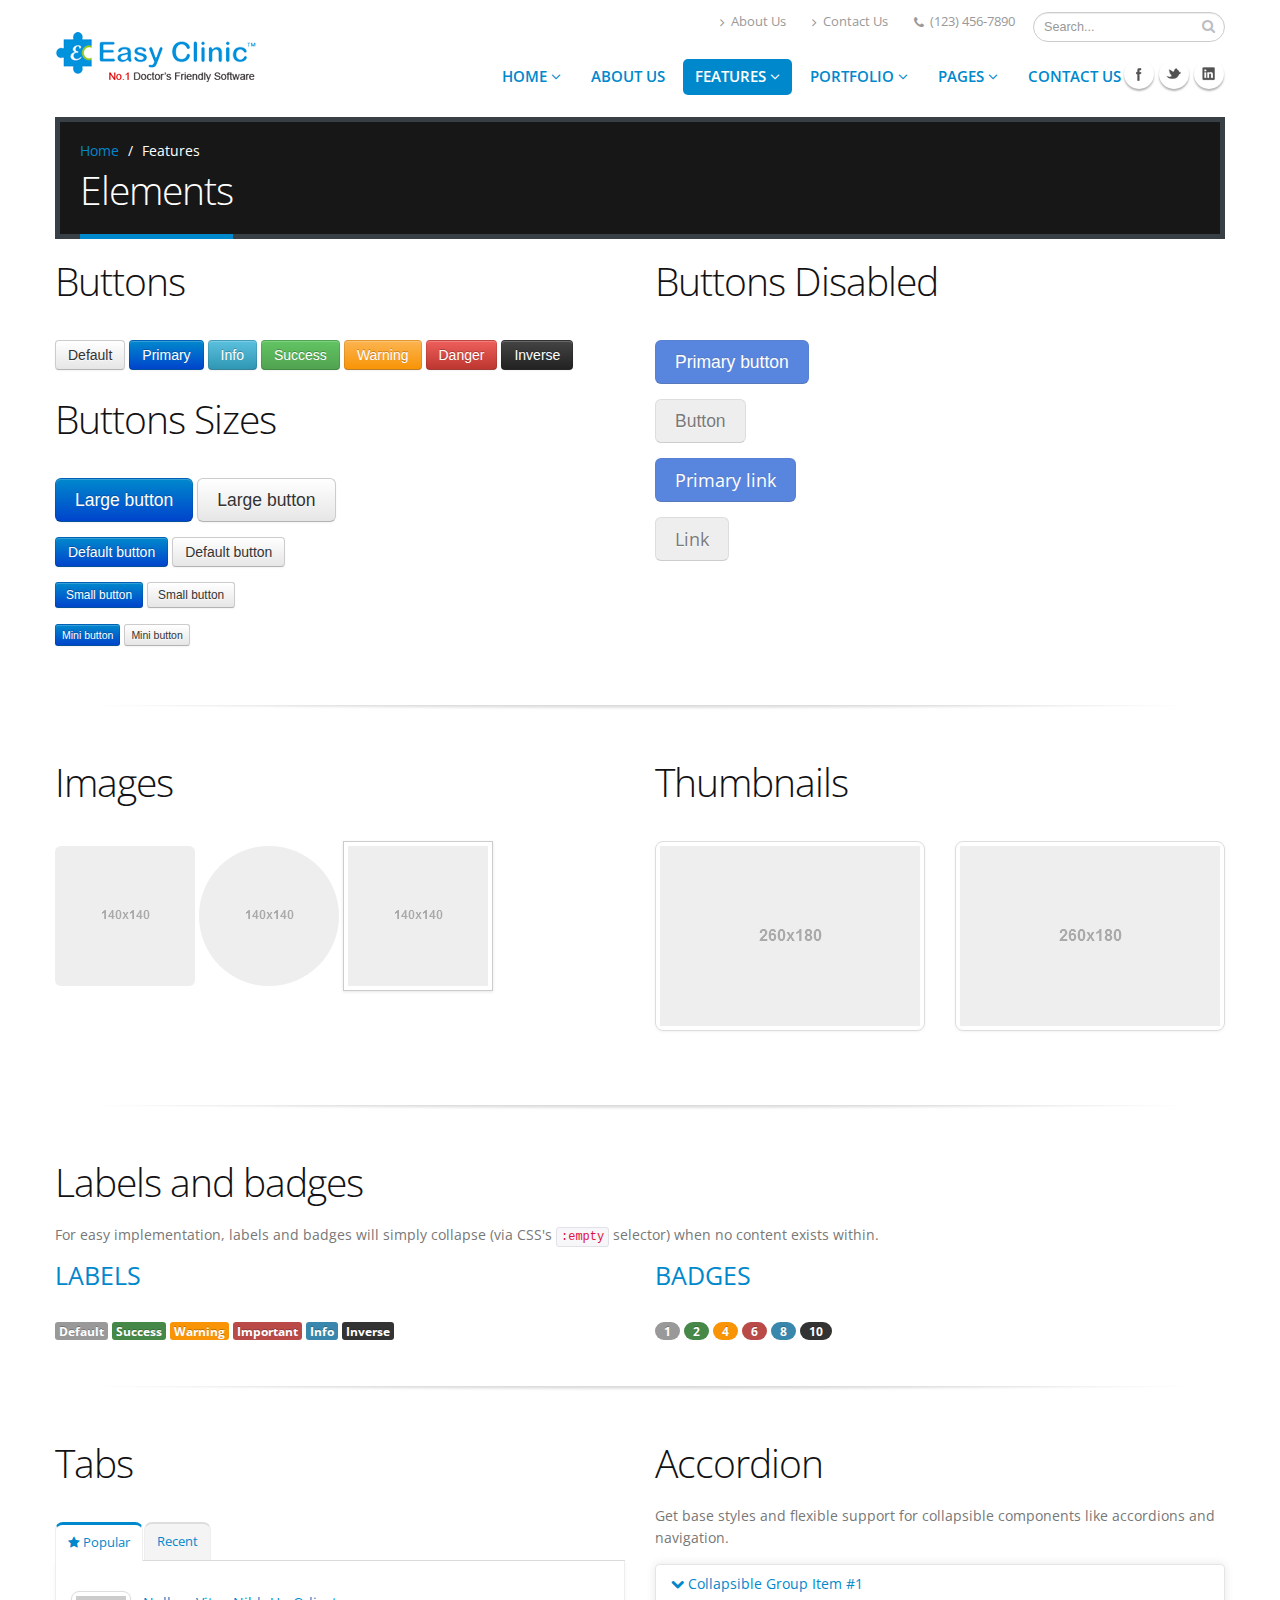
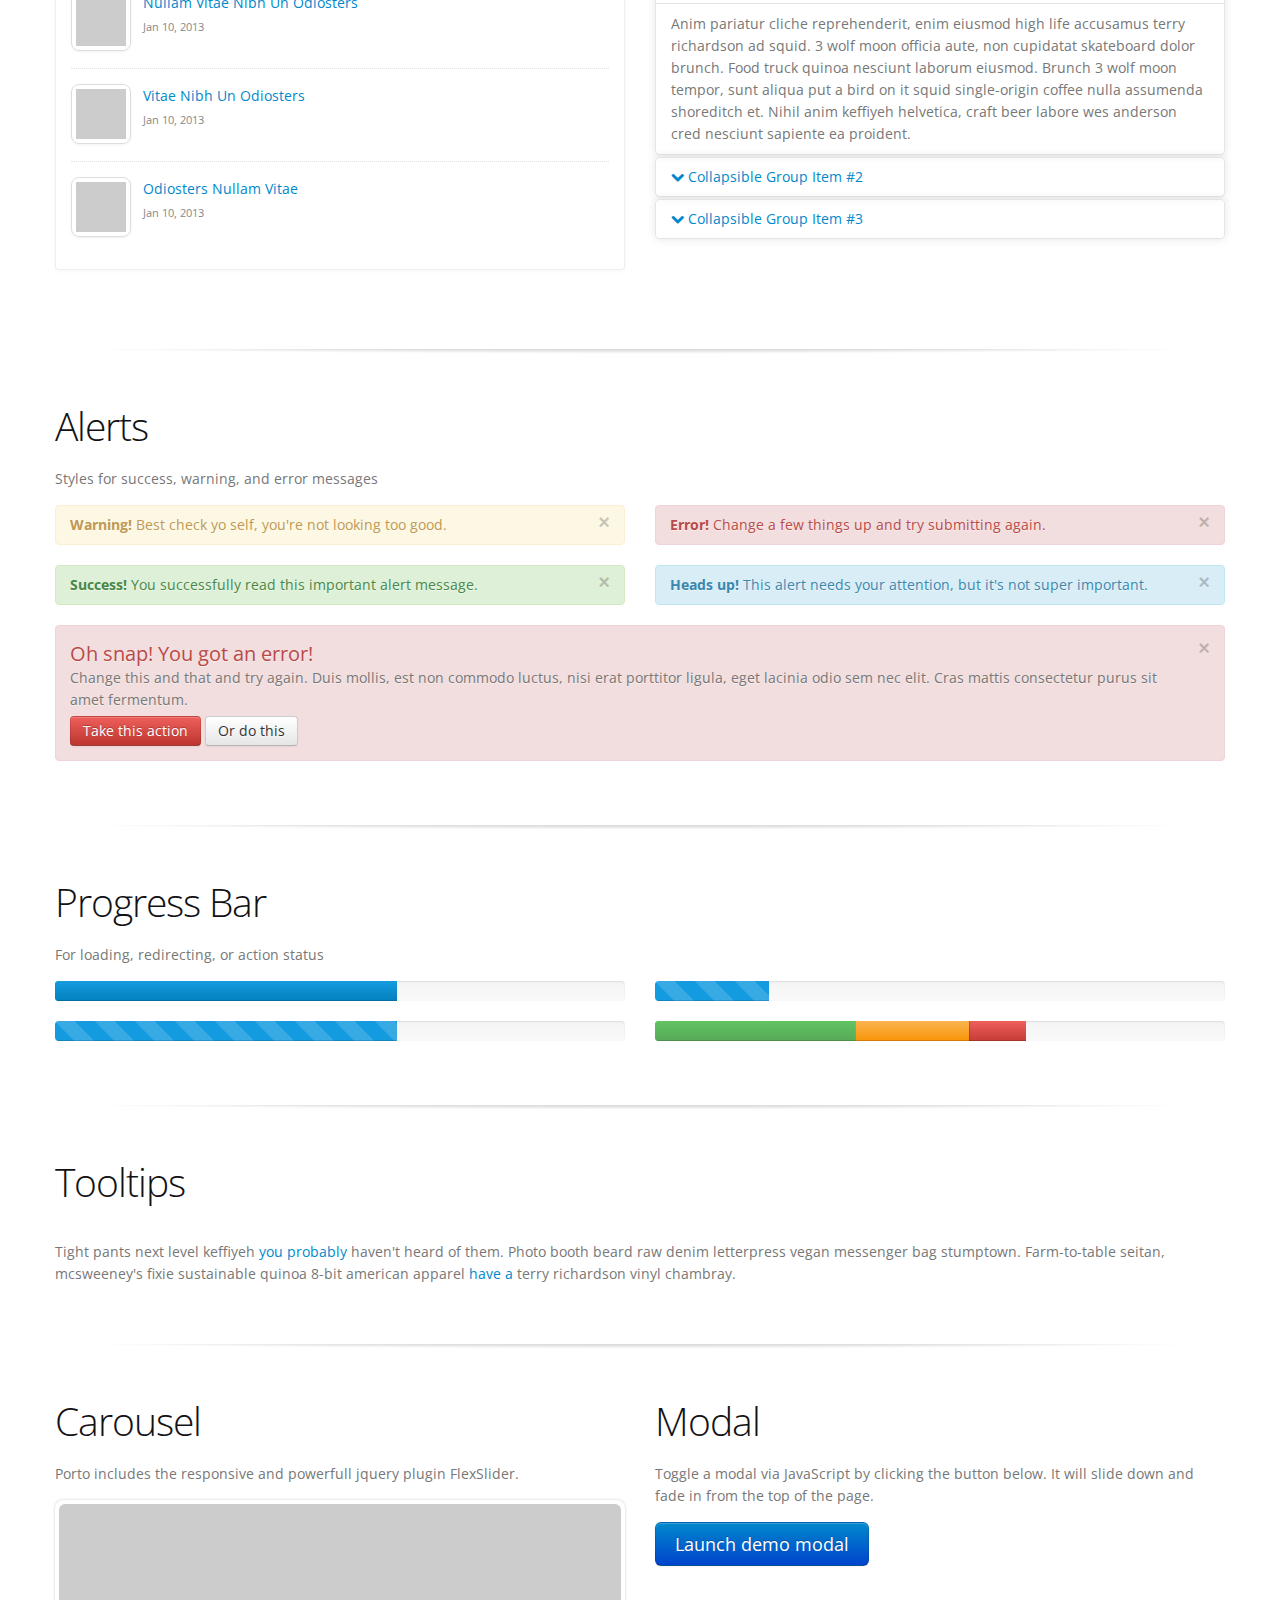
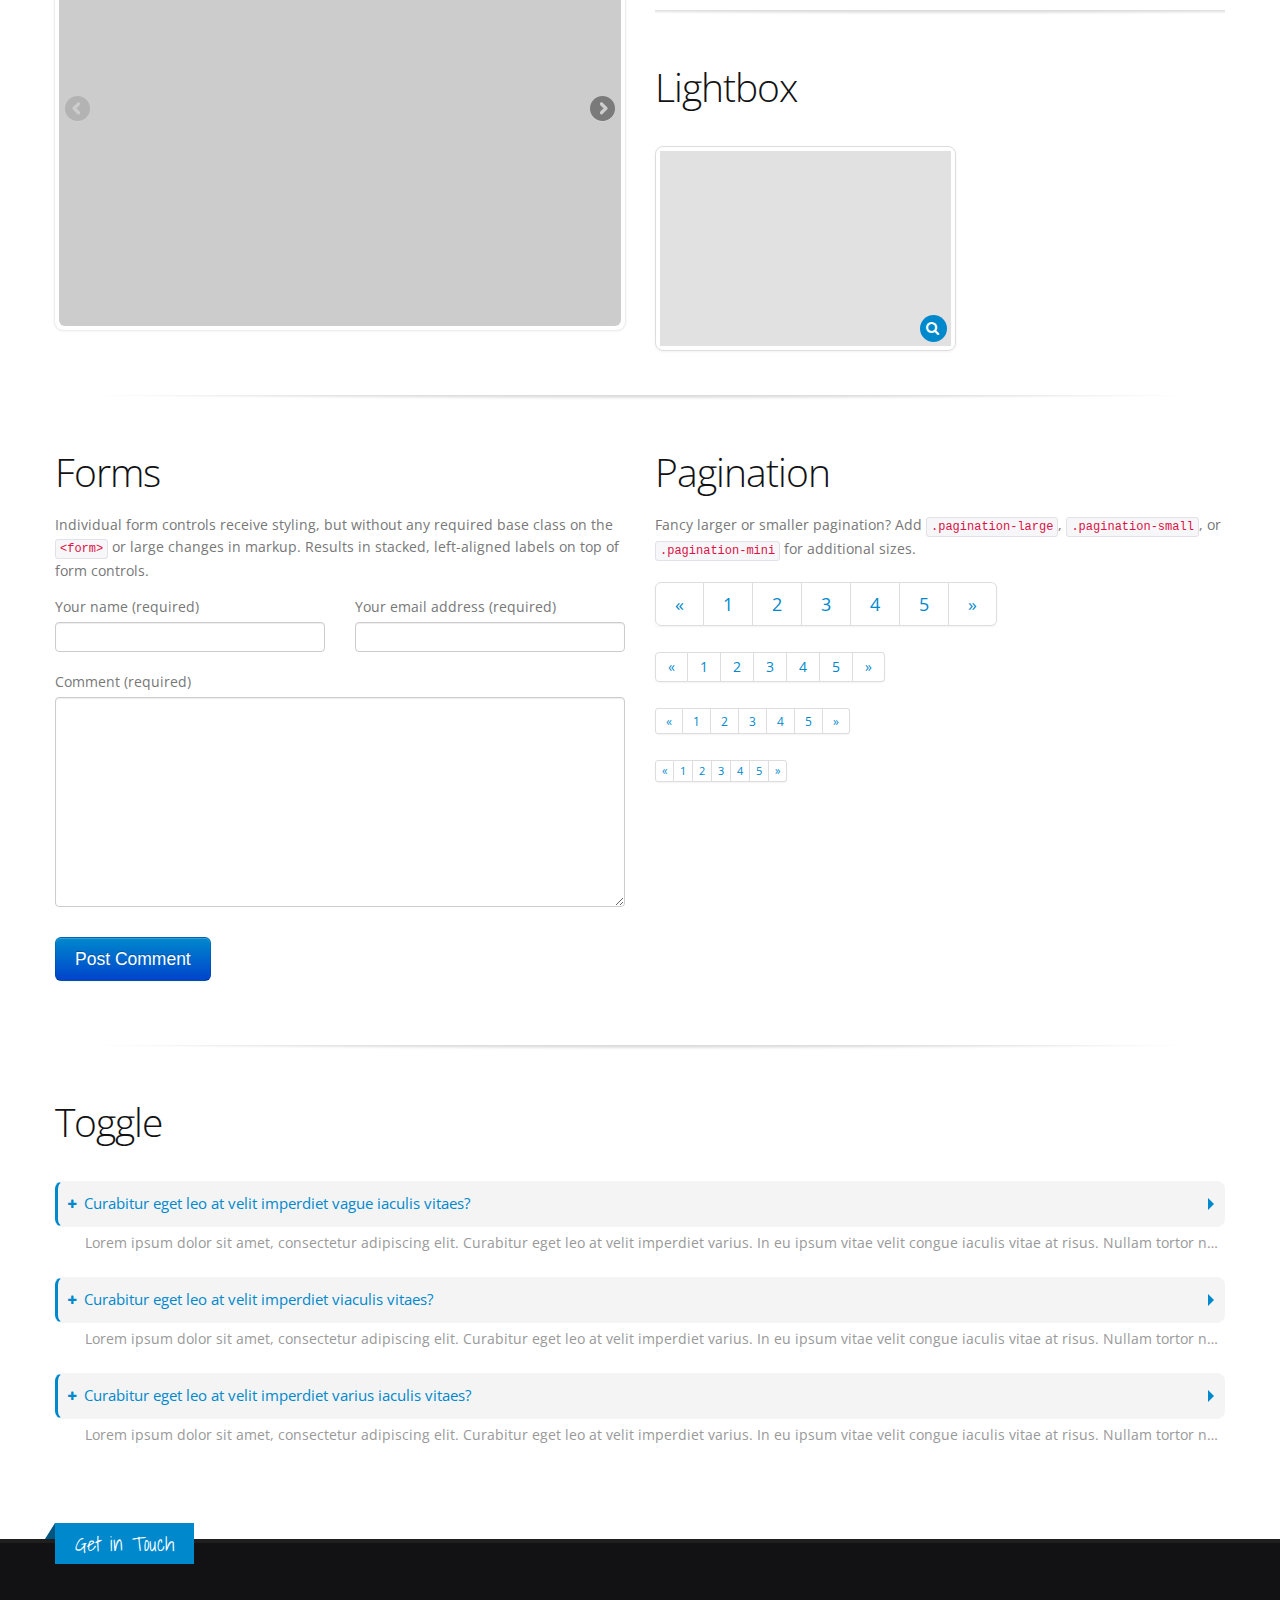
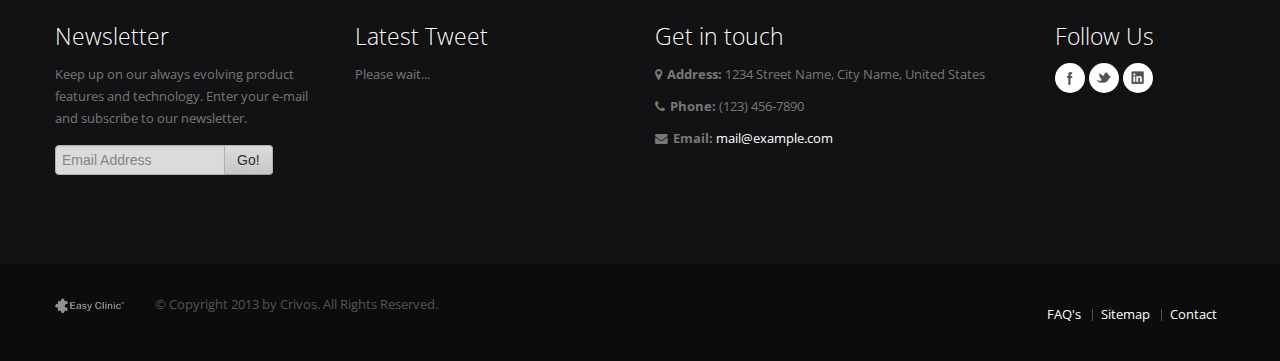
<file: feature-elements.html>
﻿<!DOCTYPE html>
<!--[if IE 8]>			<html class="ie ie8"> <![endif]-->
<!--[if IE 9]>			<html class="ie ie9"> <![endif]-->
<!--[if gt IE 9]><!-->	<html> <!--<![endif]-->
	<head>

		<!-- Basic -->
		<meta charset="utf-8">
		<title>Elements | Porto - Responsive HTML5 Template</title>
		<meta name="keywords" content="HTML5 Template" />
		<meta name="description" content="Porto - Responsive HTML5 Template">
		<meta name="author" content="Crivos.com">

		<!-- Mobile Metas -->
		<meta name="viewport" content="width=device-width, initial-scale=1.0">

		<!-- Web Fonts  -->
		<link href="http://fonts.googleapis.com/css?family=Open+Sans:300,400,600,700,800|Shadows+Into+Light" rel="stylesheet" type="text/css">

		<!-- Libs CSS -->
		<link rel="stylesheet" href="css/bootstrap.css">
		<link rel="stylesheet" href="css/fonts/font-awesome/css/font-awesome.css">
		<link rel="stylesheet" href="vendor/flexslider/flexslider.css" media="screen" />
		<link rel="stylesheet" href="vendor/fancybox/jquery.fancybox.css" media="screen" />

		<!-- Theme CSS -->
		<link rel="stylesheet" href="css/theme.css">
		<link rel="stylesheet" href="css/theme-elements.css">

		<!-- Custom CSS -->
		<link rel="stylesheet" href="css/custom.css">

		<!-- Skin -->
		<link rel="stylesheet" href="css/skins/blue.css">

		<!-- Responsive CSS -->
		<link rel="stylesheet" href="css/bootstrap-responsive.css" />
		<link rel="stylesheet" href="css/theme-responsive.css" />

		<!-- Favicons -->
		<link rel="shortcut icon" href="img/favicon.ico">
		<link rel="apple-touch-icon" href="img/apple-touch-icon.png">
		<link rel="apple-touch-icon" sizes="72x72" href="img/apple-touch-icon-72x72.png">
		<link rel="apple-touch-icon" sizes="114x114" href="img/apple-touch-icon-114x114.png">
		<link rel="apple-touch-icon" sizes="144x144" href="img/apple-touch-icon-144x144.png">

		<!-- Head Libs -->
		<script src="vendor/modernizr.js"></script>

		<!--[if IE]>
			<link rel="stylesheet" href="css/ie.css">
		<![endif]-->

		<!--[if lte IE 8]>
			<script src="vendor/respond.js"></script>
		<![endif]-->

		<!-- Facebook OpenGraph Tags - Go to http://developers.facebook.com/ for more information.
		<meta property="og:title" content="Porto Website Template."/>
		<meta property="og:type" content="website"/>
		<meta property="og:url" content="http://www.crivos.com/themes/porto"/>
		<meta property="og:image" content="http://www.crivos.com/themes/porto/"/>
		<meta property="og:site_name" content="Porto"/>
		<meta property="fb:app_id" content=""/>
		<meta property="og:description" content="Porto - Responsive HTML5 Template"/>
		-->

	</head>
	<body>

		<div class="body">
			<header>
				<div class="container">
					<h1 class="logo">
						<a href="index.html">
							<img alt="Porto" src="img/logo.png">
						</a>
					</h1>
					<div class="search">
						<form class="form-search" id="searchForm" action="page-search-results.html" method="get">
							<div class="control-group">
								<input type="text" class="input-medium search-query" name="q" id="q" placeholder="Search...">
								<button class="search" type="submit"><i class="icon-search"></i></button>
							</div>
						</form>
					</div>
					<nav>
						<ul class="nav nav-pills nav-top">
							<li>
								<a href="about-us.html"><i class="icon-angle-right"></i>About Us</a>
							</li>
							<li>
								<a href="contact-us.html"><i class="icon-angle-right"></i>Contact Us</a>
							</li>
							<li class="phone">
								<span><i class="icon-phone"></i>(123) 456-7890</span>
							</li>
						</ul>
					</nav>
					<div class="social-icons">
						<ul class="social-icons">
							<li class="facebook"><a href="http://www.facebook.com/" target="_blank" title="Facebook">Facebook</a></li>
							<li class="twitter"><a href="http://www.twitter.com/" target="_blank" title="Twitter">Twitter</a></li>
							<li class="linkedin"><a href="http://www.linkedin.com/" target="_blank" title="Linkedin">Linkedin</a></li>
						</ul>
					</div>
					<nav>
						<ul class="nav nav-pills nav-main" id="mainMenu">
							<li class="dropdown">
								<a class="dropdown-toggle" href="index.html">
									Home
									<i class="icon-angle-down"></i>
								</a>
								<ul class="dropdown-menu">
									<li><a href="index.html">Revolution Slider</a></li>
									<li><a href="index-2.html">Nivo Slider</a></li>
								</ul>
							</li>
							<li>
								<a href="about-us.html">About Us</a>
							</li>
							<li class="dropdown active">
								<a class="dropdown-toggle" href="#">
									Features
									<i class="icon-angle-down"></i>
								</a>
								<ul class="dropdown-menu">
									<li class="dropdown-submenu">
										<a href="#">Blog</a>
										<ul class="dropdown-menu">
											<li><a href="blog-full-width.html">Blog Full Width</a></li>
											<li><a href="blog-large-image.html">Blog Large Image</a></li>
											<li><a href="blog-medium-image.html">Blog Medium Image</a></li>
											<li><a href="blog-post.html">Single Post</a></li>
										</ul>
									</li>
									<li><a href="feature-grid-system.html">Grid System</a></li>
									<li><a href="feature-pricing-tables.html">Pricing Tables</a></li>
									<li><a href="feature-icons.html">Icons</a></li>
									<li><a href="feature-elements.html">Elements</a></li>
									<li><a href="feature-typograpy.html">Typograpy</a></li>
								</ul>
							</li>
							<li class="dropdown">
								<a class="dropdown-toggle" href="#">
									Portfolio
									<i class="icon-angle-down"></i>
								</a>
								<ul class="dropdown-menu">
									<li><a href="portfolio-2-columns.html">2 Columns</a></li>
									<li><a href="portfolio-3-columns.html">3 Columns</a></li>
									<li><a href="portfolio-4-columns.html">4 Columns</a></li>
									<li><a href="portfolio-single-project.html">Single Project</a></li>
								</ul>
							</li>
							<li class="dropdown">
								<a class="dropdown-toggle" href="#">
									Pages
									<i class="icon-angle-down"></i>
								</a>
								<ul class="dropdown-menu">
									<li><a href="page-full-width.html">Full width</a></li>
									<li><a href="page-left-sidebar.html">Left sidebar</a></li>
									<li><a href="page-right-sidebar.html">Right sidebar</a></li>
									<li><a href="page-custom-header.html">Custom Header</a></li>
									<li><a href="page-404.html">404 Error</a></li>
									<li><a href="page-team.html">Team</a></li>
									<li><a href="page-services.html">Services</a></li>
									<li><a href="page-careers.html">Careers</a></li>
									<li><a href="page-faq.html">FAQ</a></li>
									<li><a href="sitemap.html">Sitemap</a></li>
								</ul>
							</li>
							<li>
								<a href="contact-us.html">Contact Us</a>
							</li>
						</ul>
					</nav>
				</div>
			</header>

			<div role="main" class="main">

				<section class="page-top">
					<div class="container">
						<div class="row">
							<div class="span12">
								<ul class="breadcrumb">
									<li><a href="index.html">Home</a> <span class="divider">/</span></li>
									<li class="active">Features</li>
								</ul>
							</div>
						</div>
						<div class="row">
							<div class="span12">
								<h2>Elements</h2>
							</div>
						</div>
					</div>
				</section>

				<div class="container">

					<div class="row">
						<div class="span6">
							<h2>Buttons</h2>

							<button class="btn" type="button">Default</button>
							<button class="btn btn-primary" type="button">Primary</button>
							<button class="btn btn-info" type="button">Info</button>
							<button class="btn btn-success" type="button">Success</button>
							<button class="btn btn-warning" type="button">Warning</button>
							<button class="btn btn-danger" type="button">Danger</button>
							<button class="btn btn-inverse" type="button">Inverse</button>

							<h2 class="spaced">Buttons Sizes</h2>
							<p>
								<button class="btn btn-large btn-primary" type="button">Large button</button>
								<button class="btn btn-large" type="button">Large button</button>
							</p>
							<p>
								<button class="btn btn-primary" type="button">Default button</button>
								<button class="btn" type="button">Default button</button>
							</p>
							<p>
								<button class="btn btn-small btn-primary" type="button">Small button</button>
								<button class="btn btn-small" type="button">Small button</button>
							</p>
							<p>
								<button class="btn btn-mini btn-primary" type="button">Mini button</button>
								<button class="btn btn-mini" type="button">Mini button</button>
							</p>

						</div>

						<div class="span6">


							<h2>Buttons Disabled</h2>

							<p><button type="button" class="btn btn-large btn-primary disabled" disabled="disabled">Primary button</button></p>
							<p><button type="button" class="btn btn-large" disabled>Button</button></p>
							<p><a href="#" class="btn btn-large btn-primary disabled">Primary link</a></p>
							<p><a href="#" class="btn btn-large disabled">Link</a></p>

						</div>
					</div>

					<hr class="tall" />

					<div class="row">
						<div class="span6">
							<h2>Images</h2>
							<img class="img-rounded" data-src="holder.js/140x140" alt="140x140" style="width: 140px; height: 140px;" src="[data-uri]">
							<img class="img-circle" data-src="holder.js/140x140" alt="140x140" style="width: 140px; height: 140px;" src="[data-uri]">
							<img class="img-polaroid" data-src="holder.js/140x140" alt="140x140" style="width: 140px; height: 140px;" src="[data-uri]">
						</div>
						<div class="span6">
							<h2>Thumbnails</h2>
							<ul class="thumbnails">
								<li class="span3">
									<a class="thumbnail" href="#">
										<img alt="260x180" data-src="holder.js/260x180" style="width: 260px; height: 180px;" src="[data-uri]">
									</a>
								</li>
								<li class="span3">
									<a class="thumbnail" href="#">
										<img alt="260x180" data-src="holder.js/260x180" style="width: 260px; height: 180px;" src="[data-uri]">
									</a>
								</li>
							</ul>
						</div>
					</div>

					<hr class="tall" />

					<div class="row">
						<div class="span12">
							<h2 class="short">Labels and badges</h2>
							<p>For easy implementation, labels and badges will simply collapse (via CSS's <code>:empty</code> selector) when no content exists within.</p>
						</div>
					</div>

					<div class="row">
						<div class="span6">
							<h3>Labels</h3>
							<span class="label">Default</span>
							<span class="label label-success">Success</span>
							<span class="label label-warning">Warning</span>
							<span class="label label-important">Important</span>
							<span class="label label-info">Info</span>
							<span class="label label-inverse">Inverse</span>
						</div>
						<div class="span6">
							<h3>Badges</h3>
							<span class="badge">1</span>
							<span class="badge badge-success">2</span>
							<span class="badge badge-warning">4</span>
							<span class="badge badge-important">6</span>
							<span class="badge badge-info">8</span>
							<span class="badge badge-inverse">10</span>
						</div>
					</div>

					<hr class="tall" />

					<div class="row">
						<div class="span6">
							<h2>Tabs</h2>

							<div class="tabs">
								<ul class="nav nav-tabs">
									<li class="active"><a href="#popularPosts" data-toggle="tab"><i class="icon-star"></i> Popular</a></li>
									<li><a href="#recentPosts" data-toggle="tab">Recent</a></li>
								</ul>
								<div class="tab-content">
									<div class="tab-pane active" id="popularPosts">
										<ul class="simple-post-list">
											<li>
												<div class="post-image">
													<div class="thumbnail">
														<a href="blog-single.html">
															<img src="img/blog/blog-thumb-1.jpg" alt="">
														</a>
													</div>
												</div>
												<div class="post-info">
													<a href="blog-single.html">Nullam Vitae Nibh Un Odiosters</a>
													<div class="post-meta">
															Jan 10, 2013
													</div>
												</div>
											</li>
											<li>
												<div class="post-image">
													<div class="thumbnail">
														<a href="blog-single.html">
															<img src="img/blog/blog-thumb-2.jpg" alt="">
														</a>
													</div>
												</div>
												<div class="post-info">
													<a href="blog-single.html">Vitae Nibh Un Odiosters</a>
													<div class="post-meta">
															Jan 10, 2013
													</div>
												</div>
											</li>
											<li>
												<div class="post-image">
													<div class="thumbnail">
														<a href="blog-single.html">
															<img src="img/blog/blog-thumb-3.jpg" alt="">
														</a>
													</div>
												</div>
												<div class="post-info">
													<a href="blog-single.html">Odiosters Nullam Vitae</a>
													<div class="post-meta">
															Jan 10, 2013
													</div>
												</div>
											</li>
										</ul>
									</div>
									<div class="tab-pane" id="recentPosts">
										<ul class="simple-post-list">
											<li>
												<div class="post-image">
													<div class="thumbnail">
														<a href="blog-single.html">
															<img src="img/blog/blog-thumb-2.jpg" alt="">
														</a>
													</div>
												</div>
												<div class="post-info">
													<a href="blog-single.html">Vitae Nibh Un Odiosters</a>
													<div class="post-meta">
															Jan 10, 2013
													</div>
												</div>
											</li>
											<li>
												<div class="post-image">
													<div class="thumbnail">
														<a href="blog-single.html">
															<img src="img/blog/blog-thumb-3.jpg" alt="">
														</a>
													</div>
												</div>
												<div class="post-info">
													<a href="blog-single.html">Odiosters Nullam Vitae</a>
													<div class="post-meta">
															Jan 10, 2013
													</div>
												</div>
											</li>
											<li>
												<div class="post-image">
													<div class="thumbnail">
														<a href="blog-single.html">
															<img src="img/blog/blog-thumb-1.jpg" alt="">
														</a>
													</div>
												</div>
												<div class="post-info">
													<a href="blog-single.html">Nullam Vitae Nibh Un Odiosters</a>
													<div class="post-meta">
															Jan 10, 2013
													</div>
												</div>
											</li>
										</ul>
									</div>
								</div>
							</div>

						</div>

						<div class="span6">
							<h2 class="short">Accordion</h2>
							<p>Get base styles and flexible support for collapsible components like accordions and navigation.</p>
							<div id="accordion2" class="accordion">
								<div class="accordion-group">
									<div class="accordion-heading">
										<a href="#collapseOne" data-parent="#accordion2" data-toggle="collapse" class="accordion-toggle">
										<i class="icon-chevron-down"></i> Collapsible Group Item #1 </a>
									</div>
									<div class="accordion-body collapse in" id="collapseOne">
										<div class="accordion-inner">
											 Anim pariatur cliche reprehenderit, enim eiusmod high life accusamus terry richardson ad squid. 3 wolf moon officia aute, non cupidatat skateboard dolor brunch. Food truck quinoa nesciunt laborum eiusmod. Brunch 3 wolf moon tempor, sunt aliqua put a bird on it squid single-origin coffee nulla assumenda shoreditch et. Nihil anim keffiyeh helvetica, craft beer labore wes anderson cred nesciunt sapiente ea proident. 
										</div>
									</div>
								</div>
								<div class="accordion-group">
									<div class="accordion-heading">
										<a href="#collapseTwo" data-parent="#accordion2" data-toggle="collapse" class="accordion-toggle">
										<i class="icon-chevron-down"></i> Collapsible Group Item #2 </a>
									</div>
									<div class="accordion-body collapse" id="collapseTwo">
										<div class="accordion-inner">
											 Anim pariatur cliche reprehenderit, enim eiusmod high life accusamus terry richardson ad squid. 3 wolf moon officia aute, non cupidatat skateboard dolor brunch. Food truck quinoa nesciunt laborum eiusmod. Brunch 3 wolf moon tempor, sunt aliqua put a bird on it squid single-origin coffee nulla assumenda shoreditch et. Nihil anim keffiyeh helvetica, craft beer labore wes anderson cred nesciunt.
										</div>
									</div>
								</div>
								<div class="accordion-group">
									<div class="accordion-heading">
										<a href="#collapseThree" data-parent="#accordion2" data-toggle="collapse" class="accordion-toggle">
										<i class="icon-chevron-down"></i> Collapsible Group Item #3 </a>
									</div>
									<div class="accordion-body collapse" id="collapseThree">
										<div class="accordion-inner">
											 Anim pariatur cliche reprehenderit, enim eiusmod high life accusamus terry richardson ad squid. 3 wolf moon officia aute, non cupidatat skateboard dolor brunch. Food truck quinoa nesciunt laborum eiusmod. Brunch 3 wolf moon tempor, sunt aliqua put a bird on it squid single-origin coffee nulla assumenda shoreditch et. Nihil anim keffiyeh helvetica, craft beer labore wes anderson.
										</div>
									</div>
								</div>
							</div>

						</div>

					</div>

					<hr class="tall" />

					<div class="row">
						<div class="span12">
							<h2 class="short">Alerts</h2>
							<p>Styles for success, warning, and error messages</p>
						</div>
					</div>

					<div class="row">
						<div class="span6">
							<div class="alert">
								<button type="button" class="close" data-dismiss="alert">&times;</button>
								<strong>Warning!</strong> Best check yo self, you're not looking too good.
							</div>
						</div>
						<div class="span6">
							<div class="alert alert-error">
								<button type="button" class="close" data-dismiss="alert">&times;</button>
								<strong>Error!</strong> Change a few things up and try submitting again. 
							</div>
						</div>
					</div>

					<div class="row">
						<div class="span6">
							<div class="alert alert-success">
								<button type="button" class="close" data-dismiss="alert">&times;</button>
								<strong>Success!</strong> You successfully read this important alert message. 
							</div>
						</div>
						<div class="span6">
							<div class="alert alert-info">
								<button type="button" class="close" data-dismiss="alert">&times;</button>
								<strong>Heads up!</strong> This alert needs your attention, but it's not super important. 
							</div>
						</div>
					</div>

					<div class="row">
						<div class="span12">
							<div class="alert alert-block alert-error fade in">
								<button data-dismiss="alert" class="close" type="button">×</button>
								<h4 class="alert-heading">Oh snap! You got an error!</h4>
								<p>
									Change this and that and try again. Duis mollis, est non commodo luctus, nisi erat porttitor ligula, eget lacinia odio sem nec elit. Cras mattis consectetur purus sit amet fermentum.</p><p>
									<a href="#" class="btn btn-danger">Take this action</a> <a href="#" class="btn">Or do this</a>
								</p>
							</div>
						</div>
					</div>

					<hr class="tall" />

					<div class="row">
						<div class="span12">
							<h2 class="short">Progress Bar</h2>
							<p>For loading, redirecting, or action status</p>
						</div>
					</div>

					<div class="row">
						<div class="span6">
							<div class="progress">
								<div class="bar" style="width: 60%;"></div>
							</div>
						</div>
						<div class="span6">
							<div class="progress progress-striped">
								<div class="bar" style="width: 20%;"></div>
							</div>
						</div>
					</div>

					<div class="row">
						<div class="span6">
							<div class="progress progress-striped active">
								<div class="bar" style="width: 60%;"></div>
							</div>
						</div>
						<div class="span6">
							<div class="progress">
								<div class="bar bar-success" style="width: 35%;"></div>
								<div class="bar bar-warning" style="width: 20%;"></div>
								<div class="bar bar-danger" style="width: 10%;"></div>
							</div>
						</div>
					</div>

					<hr class="tall" />

					<div class="row">
						<div class="span12">
							<h2>Tooltips</h2>
							<p>Tight pants next level keffiyeh <a rel="tooltip" href="#" data-original-title="Default tooltip">you probably</a> haven't heard of them. Photo booth beard raw denim letterpress vegan messenger bag stumptown. Farm-to-table seitan, mcsweeney's fixie sustainable quinoa 8-bit american apparel <a title="Another tooltip" rel="tooltip" href="#">have a</a> terry richardson vinyl chambray. </p>
						</div>
					</div>

					<hr class="tall" />

					<div class="row">
						<div class="span6">
							<h2 class="short">Carousel</h2>
							<p>Porto includes the responsive and powerfull jquery plugin FlexSlider.</p>
							<div class="flexslider flexslider-center-mobile flexslider-simple flexslider-no-margin-bottom" data-plugin-options='{"controlNav":false, "animation":"slide", "slideshow": false, "maxVisibleItems": 1}'>
								<ul class="slides">
									<li>
										<img class="img-rounded" src="img/blog/blog-medium-image-1.jpg" alt="">
									</li>
									<li>
										<img class="img-rounded" src="img/blog/blog-medium-image-2.jpg" alt="">
									</li>
									<li>
										<img class="img-rounded" src="img/blog/blog-medium-image-3.jpg" alt="">
									</li>
								</ul>
							</div>
						</div>
						<div class="span6">

							<h2 class="short">Modal</h2>
							<p>Toggle a modal via JavaScript by clicking the button below. It will slide down and fade in from the top of the page.</p>

							<a href="#myModal" role="button" class="btn btn-large btn-primary" data-toggle="modal">Launch demo modal</a>

							<div id="myModal" class="modal hide fade" tabindex="-1" role="dialog" aria-labelledby="myModalLabel" aria-hidden="true">
								<div class="modal-header">
								<button type="button" class="close" data-dismiss="modal" aria-hidden="true">×</button>
									<h3 id="myModalLabel">Modal header</h3>
								</div>
								<div class="modal-body">
									<p>One fine body…</p>
								</div>
								<div class="modal-footer">
									<button class="btn" data-dismiss="modal" aria-hidden="true">Close</button>
									<button class="btn btn-primary">Save changes</button>
								</div>
							</div>

							<hr class="tall" />

							<h2>Lightbox</h2>

							<a class="thumbnail fancybox pull-left" 
								data-group="images" 
								data-thumbnail="img/projects/project-thumb.jpg" 
								data-thumbTooltip="" 
								data-title="" 
								data-description="" 
								href="img/projects/project.jpg">
								<img src="img/projects/project-thumb.jpg">
								<span class="zoom">
									<i class="icon-16 icon-white-shadowed icon-search"></i>
								</span>
							</a>

						</div>
					</div>


					<hr class="tall" />

					<div class="row">
						<div class="span6">

							<h2 class="short">Forms</h2>
							<p>Individual form controls receive styling, but without any required base class on the <code>&lt;form&gt;</code> or large changes in markup. Results in stacked, left-aligned labels on top of form controls.</p>
							<form>
								<div class="row controls">
									<div class="span3 control-group">
										<label>Your name (required)</label>
										<input type="text" value="" maxlength="100" class="span3">
									</div>
									<div class="span3 control-group">
										<label>Your email address (required)</label>
										<input type="text" value="" maxlength="100" class="span3">
									</div>
								</div>
								<div class="row controls">
									<div class="span6 control-group">
										<label>Comment (required)</label>
										<textarea maxlength="5000" rows="10" class="span6"></textarea>
									</div>
								</div>
								<div class="btn-toolbar">
									<input type="submit" value="Post Comment" class="btn btn-primary btn-large">
								</div>
							</form>
						</div>

						<div class="span6">

							<h2 class="short">Pagination</h2>
							<p>Fancy larger or smaller pagination? Add <code>.pagination-large</code>, <code>.pagination-small</code>, or <code>.pagination-mini</code> for additional sizes.</p>

							<div class="pagination pagination-large">
								<ul>
									<li><a href="#">«</a></li>
									<li><a href="#">1</a></li>
									<li><a href="#">2</a></li>
									<li><a href="#">3</a></li>
									<li><a href="#">4</a></li>
									<li><a href="#">5</a></li>
									<li><a href="#">»</a></li>
								</ul>
							</div>
							<div class="pagination">
								<ul>
									<li><a href="#">«</a></li>
									<li><a href="#">1</a></li>
									<li><a href="#">2</a></li>
									<li><a href="#">3</a></li>
									<li><a href="#">4</a></li>
									<li><a href="#">5</a></li>
									<li><a href="#">»</a></li>
								</ul>
							</div>
							<div class="pagination pagination-small">
								<ul>
									<li><a href="#">«</a></li>
									<li><a href="#">1</a></li>
									<li><a href="#">2</a></li>
									<li><a href="#">3</a></li>
									<li><a href="#">4</a></li>
									<li><a href="#">5</a></li>
									<li><a href="#">»</a></li>
								</ul>
							</div>
							<div class="pagination pagination-mini">
								<ul>
									<li><a href="#">«</a></li>
									<li><a href="#">1</a></li>
									<li><a href="#">2</a></li>
									<li><a href="#">3</a></li>
									<li><a href="#">4</a></li>
									<li><a href="#">5</a></li>
									<li><a href="#">»</a></li>
								</ul>
							</div>

						</div>

					</div>

					<hr class="tall" />

					<div class="row">
						<div class="span12">
							<h2>Toggle</h2>

							<section class="toggle">
								<input type="checkbox" id="q2">
								<label for="q2">Curabitur eget leo at velit imperdiet vague iaculis vitaes?</label>
								<p>Lorem ipsum dolor sit amet, consectetur adipiscing elit. Curabitur eget leo at velit imperdiet varius. In eu ipsum vitae velit congue iaculis vitae at risus. Nullam tortor nunc, bibendum vitae semper a, volutpat eget massa. Lorem ipsum dolor sit amet, consectetur adipiscing elit. Integer fringilla, orci sit amet posuere auctor, orci eros pellentesque odio, nec pellentesque erat ligula nec massa. Aenean consequat lorem ut felis ullamcorper posuere gravida tellus faucibus. Maecenas dolor elit, pulvinar eu vehicula eu, consequat et lacus. Duis et purus ipsum. In auctor mattis ipsum id molestie. Donec risus nulla, fringilla a rhoncus vitae, semper a massa. Vivamus ullamcorper, enim sit amet consequat laoreet, tortor tortor dictum urna, ut egestas urna ipsum nec libero. Nulla justo leo, molestie vel tempor nec, egestas at massa. Aenean pulvinar, felis porttitor iaculis pulvinar, odio orci sodales odio, ac pulvinar felis quam sit.</p>
							</section>

							<section class="toggle">
								<input type="checkbox" id="a3">
								<label for="q3">Curabitur eget leo at velit imperdiet viaculis vitaes?</label>
								<p>Lorem ipsum dolor sit amet, consectetur adipiscing elit. Curabitur eget leo at velit imperdiet varius. In eu ipsum vitae velit congue iaculis vitae at risus. Nullam tortor nunc, bibendum vitae semper a, volutpat eget massa. Lorem ipsum dolor sit amet, consectetur adipiscing elit. Integer fringilla, orci sit amet posuere auctor, orci eros pellentesque odio, nec pellentesque erat ligula nec massa. Aenean consequat lorem ut felis ullamcorper posuere gravida tellus faucibus. Maecenas dolor elit, pulvinar eu vehicula eu, consequat et lacus. Duis et purus ipsum. In auctor mattis ipsum id molestie. Donec risus nulla, fringilla a rhoncus vitae, semper a massa. Vivamus ullamcorper, enim sit amet consequat laoreet, tortor tortor dictum urna, ut egestas urna ipsum nec libero. Nulla justo leo, molestie vel tempor nec, egestas at massa. Aenean pulvinar, felis porttitor iaculis pulvinar, odio orci sodales odio, ac pulvinar felis quam sit.</p>
							</section>

							<section class="toggle">
								<input type="checkbox" id="q4">
								<label for="q4">Curabitur eget leo at velit imperdiet varius iaculis vitaes?</label>
								<p>Lorem ipsum dolor sit amet, consectetur adipiscing elit. Curabitur eget leo at velit imperdiet varius. In eu ipsum vitae velit congue iaculis vitae at risus. Nullam tortor nunc, bibendum vitae semper a, volutpat eget massa. Lorem ipsum dolor sit amet, consectetur adipiscing elit. Integer fringilla, orci sit amet posuere auctor, orci eros pellentesque odio, nec pellentesque erat ligula nec massa. Aenean consequat lorem ut felis ullamcorper posuere gravida tellus faucibus. Maecenas dolor elit, pulvinar eu vehicula eu, consequat et lacus. Duis et purus ipsum. In auctor mattis ipsum id molestie. Donec risus nulla, fringilla a rhoncus vitae, semper a massa. Vivamus ullamcorper, enim sit amet consequat laoreet, tortor tortor dictum urna, ut egestas urna ipsum nec libero. Nulla justo leo, molestie vel tempor nec, egestas at massa. Aenean pulvinar, felis porttitor iaculis pulvinar, odio orci sodales odio, ac pulvinar felis quam sit.</p>
							</section>

						</div>

					</div>

				</div>

			</div>

			<footer>
				<div class="container">
					<div class="row">
						<div class="footer-ribon">
							<span>Get in Touch</span>
						</div>
						<div class="span3">
							<h4>Newsletter</h4>
							<p>Keep up on our always evolving product features and technology. Enter your e-mail and subscribe to our newsletter.</p>

							<div class="alert alert-success hidden" id="newsletterSuccess">
								<strong>Success!</strong> You've been added to our email list.
							</div>

							<div class="alert alert-error hidden" id="newsletterError"></div>

							<form class="form-inline" id="newsletterForm" action="php/newsletter-subscribe.php" method="POST">
								<div class="control-group">
									<div class="input-append">
										<input class="span2" placeholder="Email Address" name="email" id="email" type="text">
										<button class="btn" type="submit">Go!</button>
									</div>
								</div>
							</form>
						</div>
						<div class="span3">
							<h4>Latest Tweet</h4>
							<div id="tweet" class="twitter" data-account-id="crivosthemes">
								<p>Please wait...</p>
							</div>
						</div>
						<div class="span4">
							<div class="contact-details">
								<h4>Get in touch</h4>
								<ul class="contact">
									<li><p><i class="icon-map-marker"></i> <strong>Address:</strong> 1234 Street Name, City Name, United States</p></li>
									<li><p><i class="icon-phone"></i> <strong>Phone:</strong> (123) 456-7890</p></li>
									<li><p><i class="icon-envelope"></i> <strong>Email:</strong> <a href="mailto:mail@example.com">mail@example.com</a></p></li>
								</ul>
							</div>
						</div>
						<div class="span2">
							<h4>Follow Us</h4>
							<div class="social-icons">
								<ul class="social-icons">
									<li class="facebook"><a href="http://www.facebook.com/" target="_blank" data-placement="bottom" rel="tooltip" title="Facebook">Facebook</a></li>
									<li class="twitter"><a href="http://www.twitter.com/" target="_blank" data-placement="bottom" rel="tooltip" title="Twitter">Twitter</a></li>
									<li class="linkedin"><a href="http://www.linkedin.com/" target="_blank" data-placement="bottom" rel="tooltip" title="Linkedin">Linkedin</a></li>
								</ul>
							</div>
						</div>
					</div>
				</div>
				<div class="footer-copyright">
					<div class="container">
						<div class="row">
							<div class="span1">
								<a href="index.html" class="logo">
									<img alt="Porto Website Template" src="img/logo-footer.png">
								</a>
							</div>
							<div class="span7">
								<p>© Copyright 2013 by Crivos. All Rights Reserved.</p>
							</div>
							<div class="span4">
								<nav id="sub-menu">
									<ul>
										<li><a href="page-faq.html">FAQ's</a></li>
										<li><a href="sitemap.html">Sitemap</a></li>
										<li><a href="contact-us.html">Contact</a></li>
									</ul>
								</nav>
							</div>
						</div>
					</div>
				</div>
			</footer>
		</div>

		<!-- Libs -->
		<script type="text/javascript" src="https://ajax.googleapis.com/ajax/libs/jquery/1.9.0/jquery.min.js"></script>
		<script>window.jQuery || document.write('<script src="vendor/jquery.js"><\/script>')</script>
		<script src="vendor/jquery.easing.js"></script>
		<script src="vendor/jquery.cookie.js"></script>
		<!-- <script src="master/style-switcher/style.switcher.js"></script> -->
		<script src="vendor/bootstrap.js"></script>
		<script src="vendor/selectnav.js"></script>
		<script src="vendor/twitterjs/twitter.js"></script>
		<script src="vendor/flexslider/jquery.flexslider.js"></script>
		<script src="vendor/jflickrfeed/jflickrfeed.js"></script>
		<script src="vendor/fancybox/jquery.fancybox.js"></script>
		<script src="vendor/jquery.validate.js"></script>

		<script src="js/plugins.js"></script>

		<!-- Page Scripts -->

		<!-- Theme Initializer -->
		<script src="js/theme.js"></script>

		<!-- Custom JS -->
		<script src="js/custom.js"></script>

		<!-- Google Analytics: Change UA-XXXXX-X to be your site's ID. Go to http://www.google.com/analytics/ for more information. -->
		<!--
		<script>
			var _gaq = _gaq || [];
			_gaq.push(['_setAccount', 'UA-XXXXX-X']);
			_gaq.push(['_trackPageview']);

			(function() {
				var ga = document.createElement('script'); ga.type = 'text/javascript'; ga.async = true;
				ga.src = ('https:' == document.location.protocol ? 'https://ssl' : 'http://www') + '.google-analytics.com/ga.js';
				var s = document.getElementsByTagName('script')[0]; s.parentNode.insertBefore(ga, s);
			})();
		</script>
		-->
	</body>
</html>
</file>
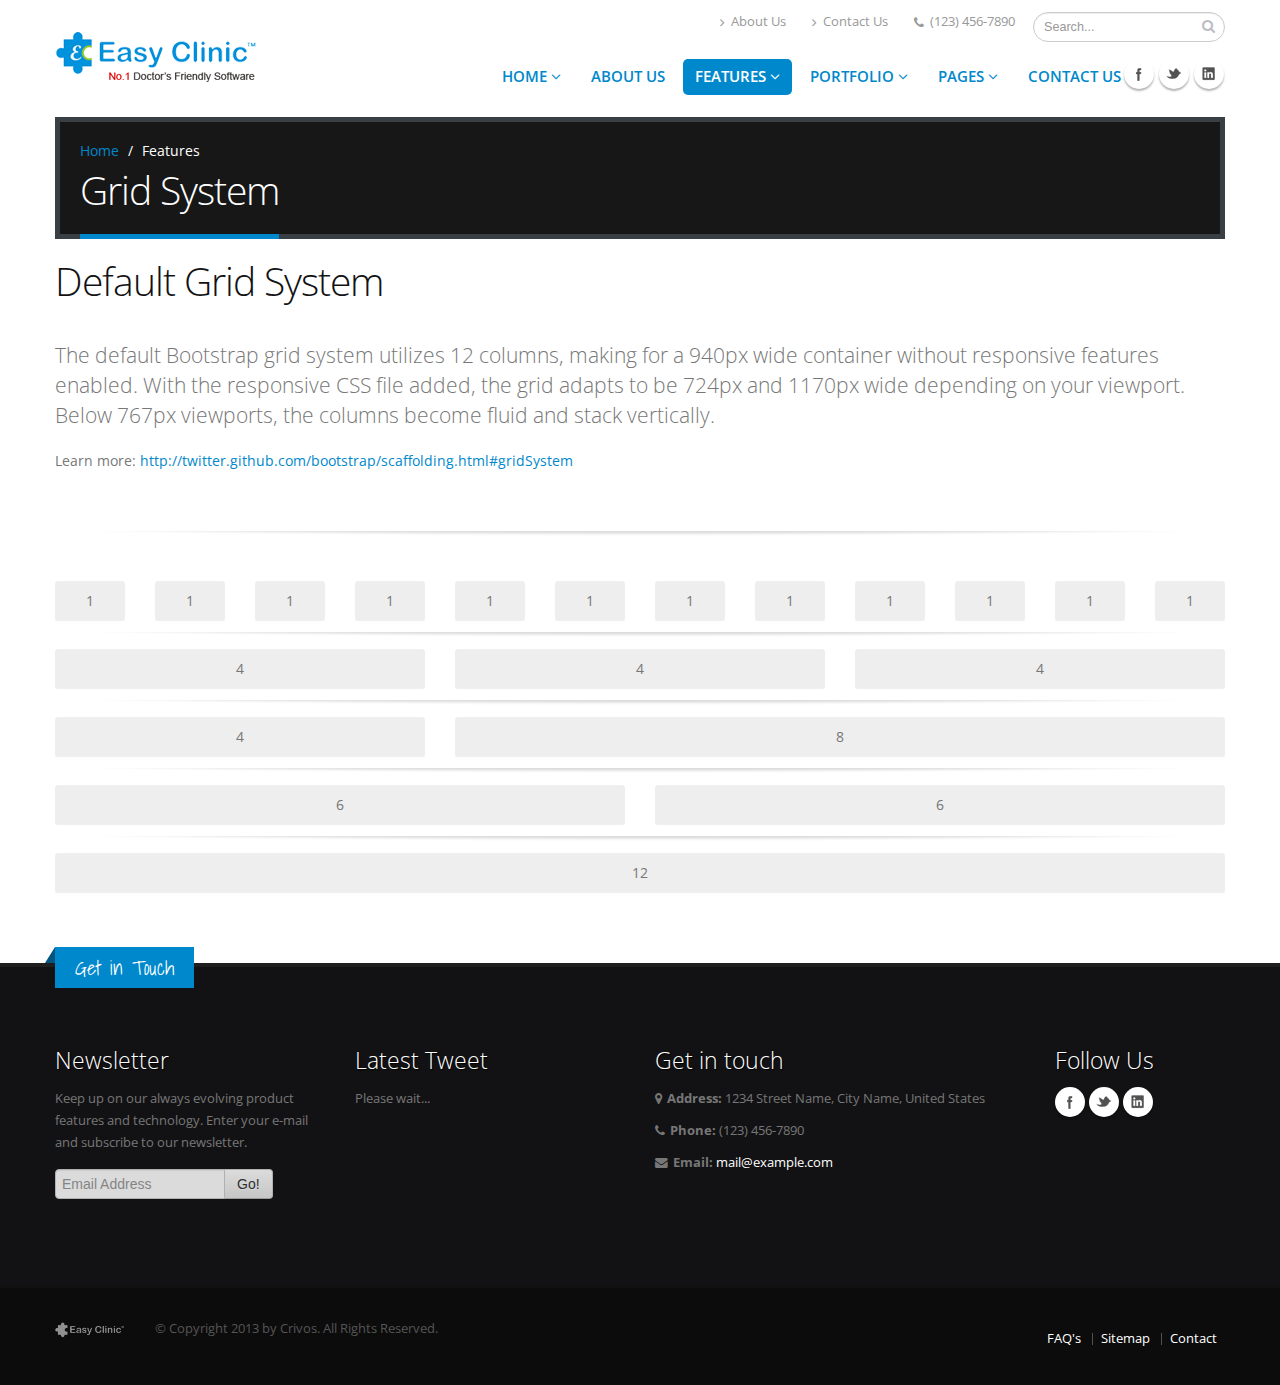
<file: feature-grid-system.html>
﻿<!DOCTYPE html>
<!--[if IE 8]>			<html class="ie ie8"> <![endif]-->
<!--[if IE 9]>			<html class="ie ie9"> <![endif]-->
<!--[if gt IE 9]><!-->	<html> <!--<![endif]-->
	<head>

		<!-- Basic -->
		<meta charset="utf-8">
		<title>Grid System | Porto - Responsive HTML5 Template</title>
		<meta name="keywords" content="HTML5 Template" />
		<meta name="description" content="Porto - Responsive HTML5 Template">
		<meta name="author" content="Crivos.com">

		<!-- Mobile Metas -->
		<meta name="viewport" content="width=device-width, initial-scale=1.0">

		<!-- Web Fonts  -->
		<link href="http://fonts.googleapis.com/css?family=Open+Sans:300,400,600,700,800|Shadows+Into+Light" rel="stylesheet" type="text/css">

		<!-- Libs CSS -->
		<link rel="stylesheet" href="css/bootstrap.css">
		<link rel="stylesheet" href="css/fonts/font-awesome/css/font-awesome.css">
		<link rel="stylesheet" href="vendor/flexslider/flexslider.css" media="screen" />
		<link rel="stylesheet" href="vendor/fancybox/jquery.fancybox.css" media="screen" />

		<!-- Theme CSS -->
		<link rel="stylesheet" href="css/theme.css">
		<link rel="stylesheet" href="css/theme-elements.css">

		<!-- Custom CSS -->
		<link rel="stylesheet" href="css/custom.css">

		<!-- Skin -->
		<link rel="stylesheet" href="css/skins/blue.css">

		<!-- Responsive CSS -->
		<link rel="stylesheet" href="css/bootstrap-responsive.css" />
		<link rel="stylesheet" href="css/theme-responsive.css" />

		<!-- Favicons -->
		<link rel="shortcut icon" href="img/favicon.ico">
		<link rel="apple-touch-icon" href="img/apple-touch-icon.png">
		<link rel="apple-touch-icon" sizes="72x72" href="img/apple-touch-icon-72x72.png">
		<link rel="apple-touch-icon" sizes="114x114" href="img/apple-touch-icon-114x114.png">
		<link rel="apple-touch-icon" sizes="144x144" href="img/apple-touch-icon-144x144.png">

		<!-- Head Libs -->
		<script src="vendor/modernizr.js"></script>

		<!--[if IE]>
			<link rel="stylesheet" href="css/ie.css">
		<![endif]-->

		<!--[if lte IE 8]>
			<script src="vendor/respond.js"></script>
		<![endif]-->

		<!-- Facebook OpenGraph Tags - Go to http://developers.facebook.com/ for more information.
		<meta property="og:title" content="Porto Website Template."/>
		<meta property="og:type" content="website"/>
		<meta property="og:url" content="http://www.crivos.com/themes/porto"/>
		<meta property="og:image" content="http://www.crivos.com/themes/porto/"/>
		<meta property="og:site_name" content="Porto"/>
		<meta property="fb:app_id" content=""/>
		<meta property="og:description" content="Porto - Responsive HTML5 Template"/>
		-->

	</head>
	<body>

		<div class="body">
			<header>
				<div class="container">
					<h1 class="logo">
						<a href="index.html">
							<img alt="Porto" src="img/logo.png">
						</a>
					</h1>
					<div class="search">
						<form class="form-search" id="searchForm" action="page-search-results.html" method="get">
							<div class="control-group">
								<input type="text" class="input-medium search-query" name="q" id="q" placeholder="Search...">
								<button class="search" type="submit"><i class="icon-search"></i></button>
							</div>
						</form>
					</div>
					<nav>
						<ul class="nav nav-pills nav-top">
							<li>
								<a href="about-us.html"><i class="icon-angle-right"></i>About Us</a>
							</li>
							<li>
								<a href="contact-us.html"><i class="icon-angle-right"></i>Contact Us</a>
							</li>
							<li class="phone">
								<span><i class="icon-phone"></i>(123) 456-7890</span>
							</li>
						</ul>
					</nav>
					<div class="social-icons">
						<ul class="social-icons">
							<li class="facebook"><a href="http://www.facebook.com/" target="_blank" title="Facebook">Facebook</a></li>
							<li class="twitter"><a href="http://www.twitter.com/" target="_blank" title="Twitter">Twitter</a></li>
							<li class="linkedin"><a href="http://www.linkedin.com/" target="_blank" title="Linkedin">Linkedin</a></li>
						</ul>
					</div>
					<nav>
						<ul class="nav nav-pills nav-main" id="mainMenu">
							<li class="dropdown">
								<a class="dropdown-toggle" href="index.html">
									Home
									<i class="icon-angle-down"></i>
								</a>
								<ul class="dropdown-menu">
									<li><a href="index.html">Revolution Slider</a></li>
									<li><a href="index-2.html">Nivo Slider</a></li>
								</ul>
							</li>
							<li>
								<a href="about-us.html">About Us</a>
							</li>
							<li class="dropdown active">
								<a class="dropdown-toggle" href="#">
									Features
									<i class="icon-angle-down"></i>
								</a>
								<ul class="dropdown-menu">
									<li class="dropdown-submenu">
										<a href="#">Blog</a>
										<ul class="dropdown-menu">
											<li><a href="blog-full-width.html">Blog Full Width</a></li>
											<li><a href="blog-large-image.html">Blog Large Image</a></li>
											<li><a href="blog-medium-image.html">Blog Medium Image</a></li>
											<li><a href="blog-post.html">Single Post</a></li>
										</ul>
									</li>
									<li><a href="feature-grid-system.html">Grid System</a></li>
									<li><a href="feature-pricing-tables.html">Pricing Tables</a></li>
									<li><a href="feature-icons.html">Icons</a></li>
									<li><a href="feature-elements.html">Elements</a></li>
									<li><a href="feature-typograpy.html">Typograpy</a></li>
								</ul>
							</li>
							<li class="dropdown">
								<a class="dropdown-toggle" href="#">
									Portfolio
									<i class="icon-angle-down"></i>
								</a>
								<ul class="dropdown-menu">
									<li><a href="portfolio-2-columns.html">2 Columns</a></li>
									<li><a href="portfolio-3-columns.html">3 Columns</a></li>
									<li><a href="portfolio-4-columns.html">4 Columns</a></li>
									<li><a href="portfolio-single-project.html">Single Project</a></li>
								</ul>
							</li>
							<li class="dropdown">
								<a class="dropdown-toggle" href="#">
									Pages
									<i class="icon-angle-down"></i>
								</a>
								<ul class="dropdown-menu">
									<li><a href="page-full-width.html">Full width</a></li>
									<li><a href="page-left-sidebar.html">Left sidebar</a></li>
									<li><a href="page-right-sidebar.html">Right sidebar</a></li>
									<li><a href="page-custom-header.html">Custom Header</a></li>
									<li><a href="page-404.html">404 Error</a></li>
									<li><a href="page-team.html">Team</a></li>
									<li><a href="page-services.html">Services</a></li>
									<li><a href="page-careers.html">Careers</a></li>
									<li><a href="page-faq.html">FAQ</a></li>
									<li><a href="sitemap.html">Sitemap</a></li>
								</ul>
							</li>
							<li>
								<a href="contact-us.html">Contact Us</a>
							</li>
						</ul>
					</nav>
				</div>
			</header>

			<div role="main" class="main">

				<section class="page-top">
					<div class="container">
						<div class="row">
							<div class="span12">
								<ul class="breadcrumb">
									<li><a href="index.html">Home</a> <span class="divider">/</span></li>
									<li class="active">Features</li>
								</ul>
							</div>
						</div>
						<div class="row">
							<div class="span12">
								<h2>Grid System</h2>
							</div>
						</div>
					</div>
				</section>

				<div class="container">

					<h2>Default Grid System</h2>

					<div class="row">
						<div class="span12">
							<p class="lead">
								The default Bootstrap grid system utilizes 12 columns, making for a 940px wide container without responsive features enabled. With the responsive CSS file added, the grid adapts to be 724px and 1170px wide depending on your viewport. Below 767px viewports, the columns become fluid and stack vertically.
							</p>
							<p>
								Learn more: <a href="http://twitter.github.com/bootstrap/scaffolding.html#gridSystem" target="_blank">http://twitter.github.com/bootstrap/scaffolding.html#gridSystem</a>
							</p>
						</div>
					</div>

					<hr class="tall">

						<div class="row-fluid show-grid">
							<div class="span1">1</div>
							<div class="span1">1</div>
							<div class="span1">1</div>
							<div class="span1">1</div>
							<div class="span1">1</div>
							<div class="span1">1</div>
							<div class="span1">1</div>
							<div class="span1">1</div>
							<div class="span1">1</div>
							<div class="span1">1</div>
							<div class="span1">1</div>
							<div class="span1">1</div>
						</div>

						<hr class="short">

						<div class="row-fluid show-grid">
							<div class="span4">4</div>
							<div class="span4">4</div>
							<div class="span4">4</div>
						</div>

						<hr class="short">

						<div class="row-fluid show-grid">
							<div class="span4">4</div>
							<div class="span8">8</div>
						</div>

						<hr class="short">

						<div class="row-fluid show-grid">
							<div class="span6">6</div>
							<div class="span6">6</div>
						</div>

						<hr class="short">

						<div class="row-fluid show-grid">
							<div class="span12">12</div>
						</div>

				</div>

			</div>

			<footer>
				<div class="container">
					<div class="row">
						<div class="footer-ribon">
							<span>Get in Touch</span>
						</div>
						<div class="span3">
							<h4>Newsletter</h4>
							<p>Keep up on our always evolving product features and technology. Enter your e-mail and subscribe to our newsletter.</p>

							<div class="alert alert-success hidden" id="newsletterSuccess">
								<strong>Success!</strong> You've been added to our email list.
							</div>

							<div class="alert alert-error hidden" id="newsletterError"></div>

							<form class="form-inline" id="newsletterForm" action="php/newsletter-subscribe.php" method="POST">
								<div class="control-group">
									<div class="input-append">
										<input class="span2" placeholder="Email Address" name="email" id="email" type="text">
										<button class="btn" type="submit">Go!</button>
									</div>
								</div>
							</form>
						</div>
						<div class="span3">
							<h4>Latest Tweet</h4>
							<div id="tweet" class="twitter" data-account-id="crivosthemes">
								<p>Please wait...</p>
							</div>
						</div>
						<div class="span4">
							<div class="contact-details">
								<h4>Get in touch</h4>
								<ul class="contact">
									<li><p><i class="icon-map-marker"></i> <strong>Address:</strong> 1234 Street Name, City Name, United States</p></li>
									<li><p><i class="icon-phone"></i> <strong>Phone:</strong> (123) 456-7890</p></li>
									<li><p><i class="icon-envelope"></i> <strong>Email:</strong> <a href="mailto:mail@example.com">mail@example.com</a></p></li>
								</ul>
							</div>
						</div>
						<div class="span2">
							<h4>Follow Us</h4>
							<div class="social-icons">
								<ul class="social-icons">
									<li class="facebook"><a href="http://www.facebook.com/" target="_blank" data-placement="bottom" rel="tooltip" title="Facebook">Facebook</a></li>
									<li class="twitter"><a href="http://www.twitter.com/" target="_blank" data-placement="bottom" rel="tooltip" title="Twitter">Twitter</a></li>
									<li class="linkedin"><a href="http://www.linkedin.com/" target="_blank" data-placement="bottom" rel="tooltip" title="Linkedin">Linkedin</a></li>
								</ul>
							</div>
						</div>
					</div>
				</div>
				<div class="footer-copyright">
					<div class="container">
						<div class="row">
							<div class="span1">
								<a href="index.html" class="logo">
									<img alt="Porto Website Template" src="img/logo-footer.png">
								</a>
							</div>
							<div class="span7">
								<p>© Copyright 2013 by Crivos. All Rights Reserved.</p>
							</div>
							<div class="span4">
								<nav id="sub-menu">
									<ul>
										<li><a href="page-faq.html">FAQ's</a></li>
										<li><a href="sitemap.html">Sitemap</a></li>
										<li><a href="contact-us.html">Contact</a></li>
									</ul>
								</nav>
							</div>
						</div>
					</div>
				</div>
			</footer>
		</div>

		<!-- Libs -->
		<script type="text/javascript" src="https://ajax.googleapis.com/ajax/libs/jquery/1.9.0/jquery.min.js"></script>
		<script>window.jQuery || document.write('<script src="vendor/jquery.js"><\/script>')</script>
		<script src="vendor/jquery.easing.js"></script>
		<script src="vendor/jquery.cookie.js"></script>
		<!-- <script src="master/style-switcher/style.switcher.js"></script> -->
		<script src="vendor/bootstrap.js"></script>
		<script src="vendor/selectnav.js"></script>
		<script src="vendor/twitterjs/twitter.js"></script>
		<script src="vendor/flexslider/jquery.flexslider.js"></script>
		<script src="vendor/jflickrfeed/jflickrfeed.js"></script>
		<script src="vendor/fancybox/jquery.fancybox.js"></script>
		<script src="vendor/jquery.validate.js"></script>

		<script src="js/plugins.js"></script>

		<!-- Page Scripts -->

		<!-- Theme Initializer -->
		<script src="js/theme.js"></script>

		<!-- Custom JS -->
		<script src="js/custom.js"></script>

		<!-- Google Analytics: Change UA-XXXXX-X to be your site's ID. Go to http://www.google.com/analytics/ for more information. -->
		<!--
		<script>
			var _gaq = _gaq || [];
			_gaq.push(['_setAccount', 'UA-XXXXX-X']);
			_gaq.push(['_trackPageview']);

			(function() {
				var ga = document.createElement('script'); ga.type = 'text/javascript'; ga.async = true;
				ga.src = ('https:' == document.location.protocol ? 'https://ssl' : 'http://www') + '.google-analytics.com/ga.js';
				var s = document.getElementsByTagName('script')[0]; s.parentNode.insertBefore(ga, s);
			})();
		</script>
		-->
	</body>
</html>
</file>
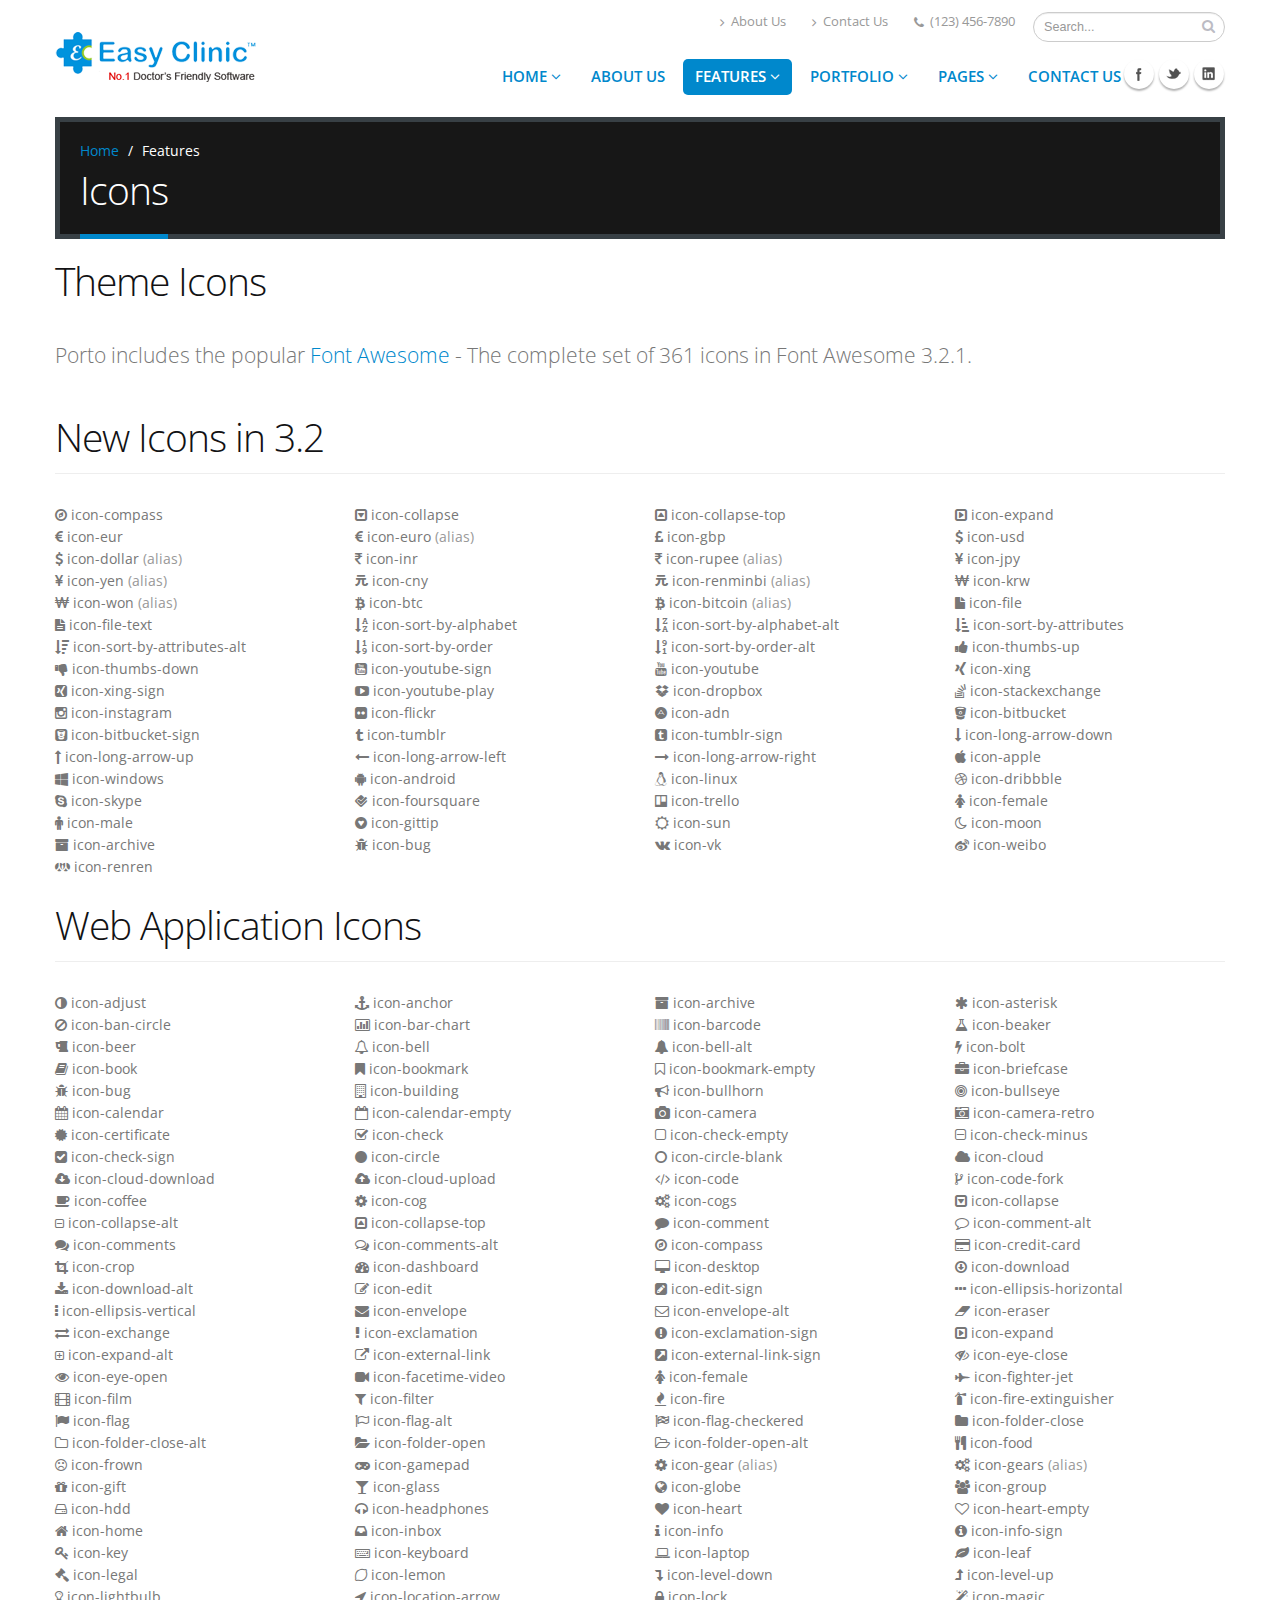
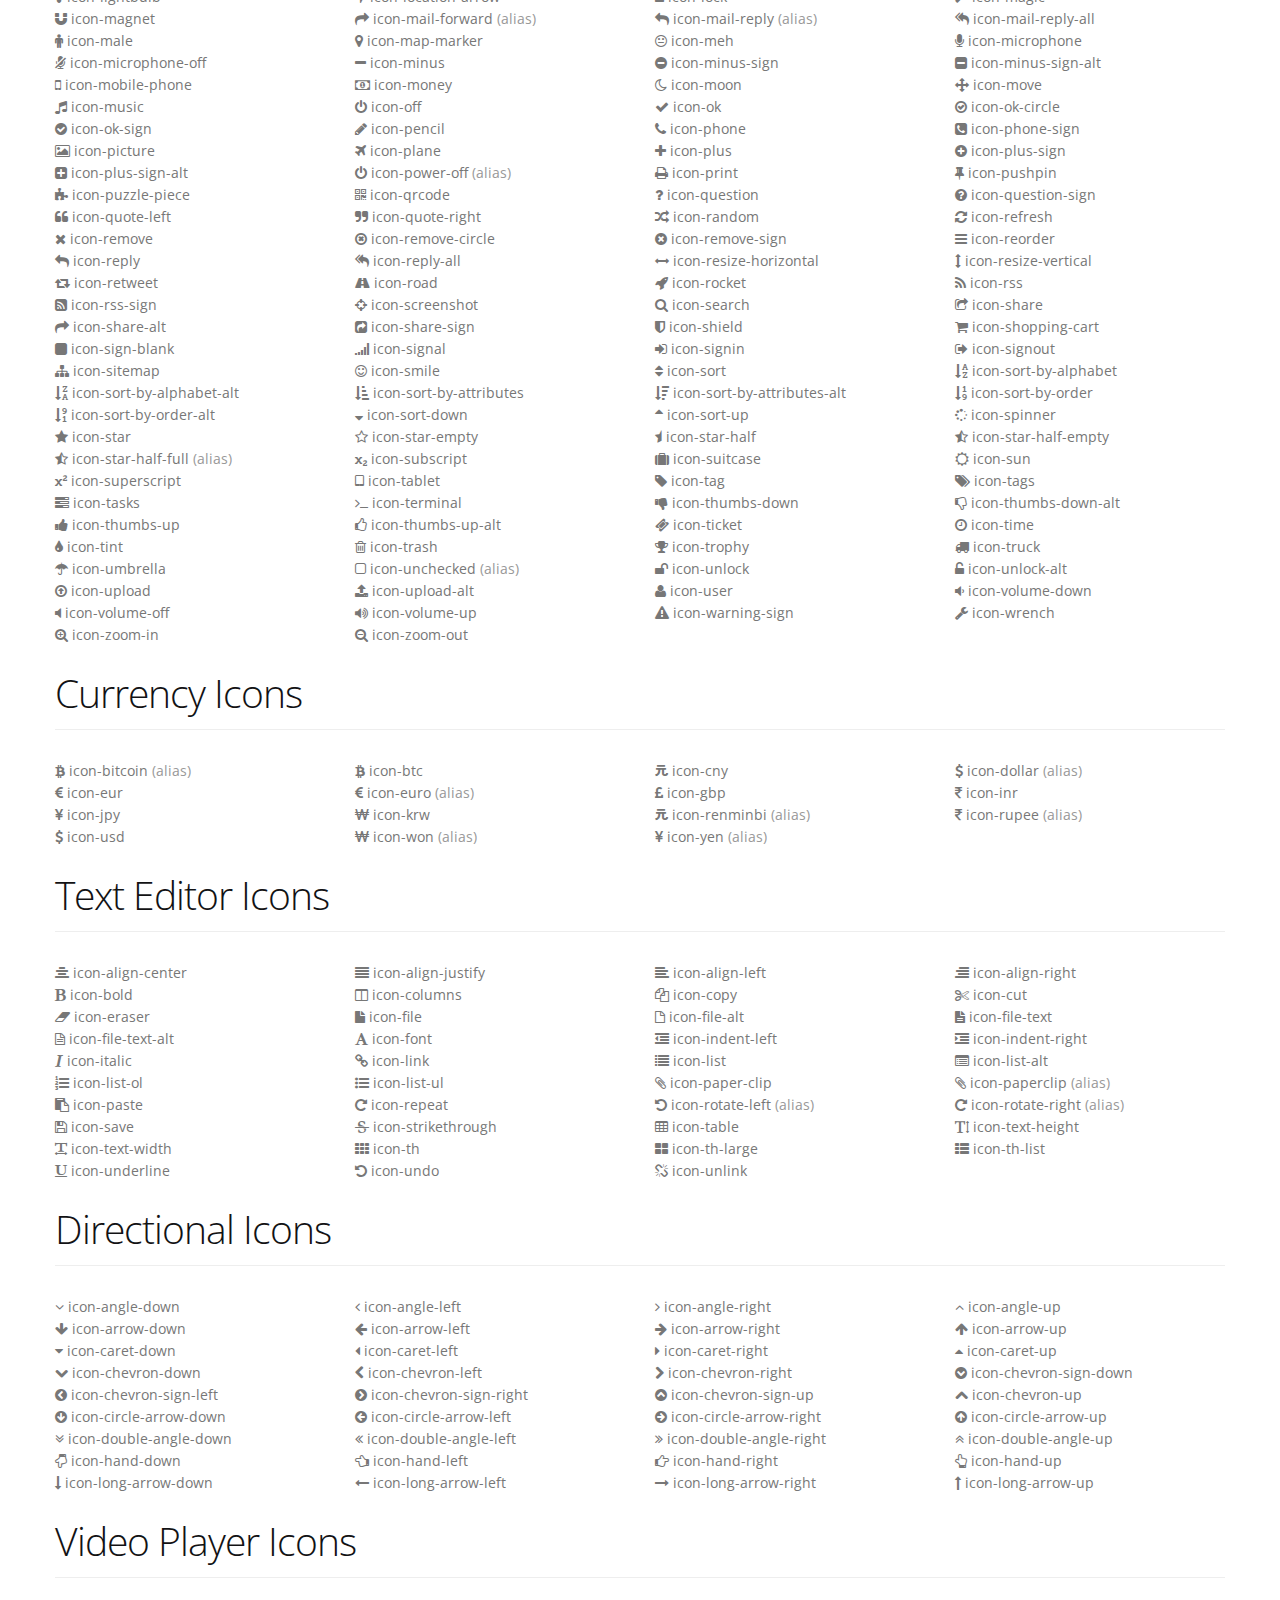
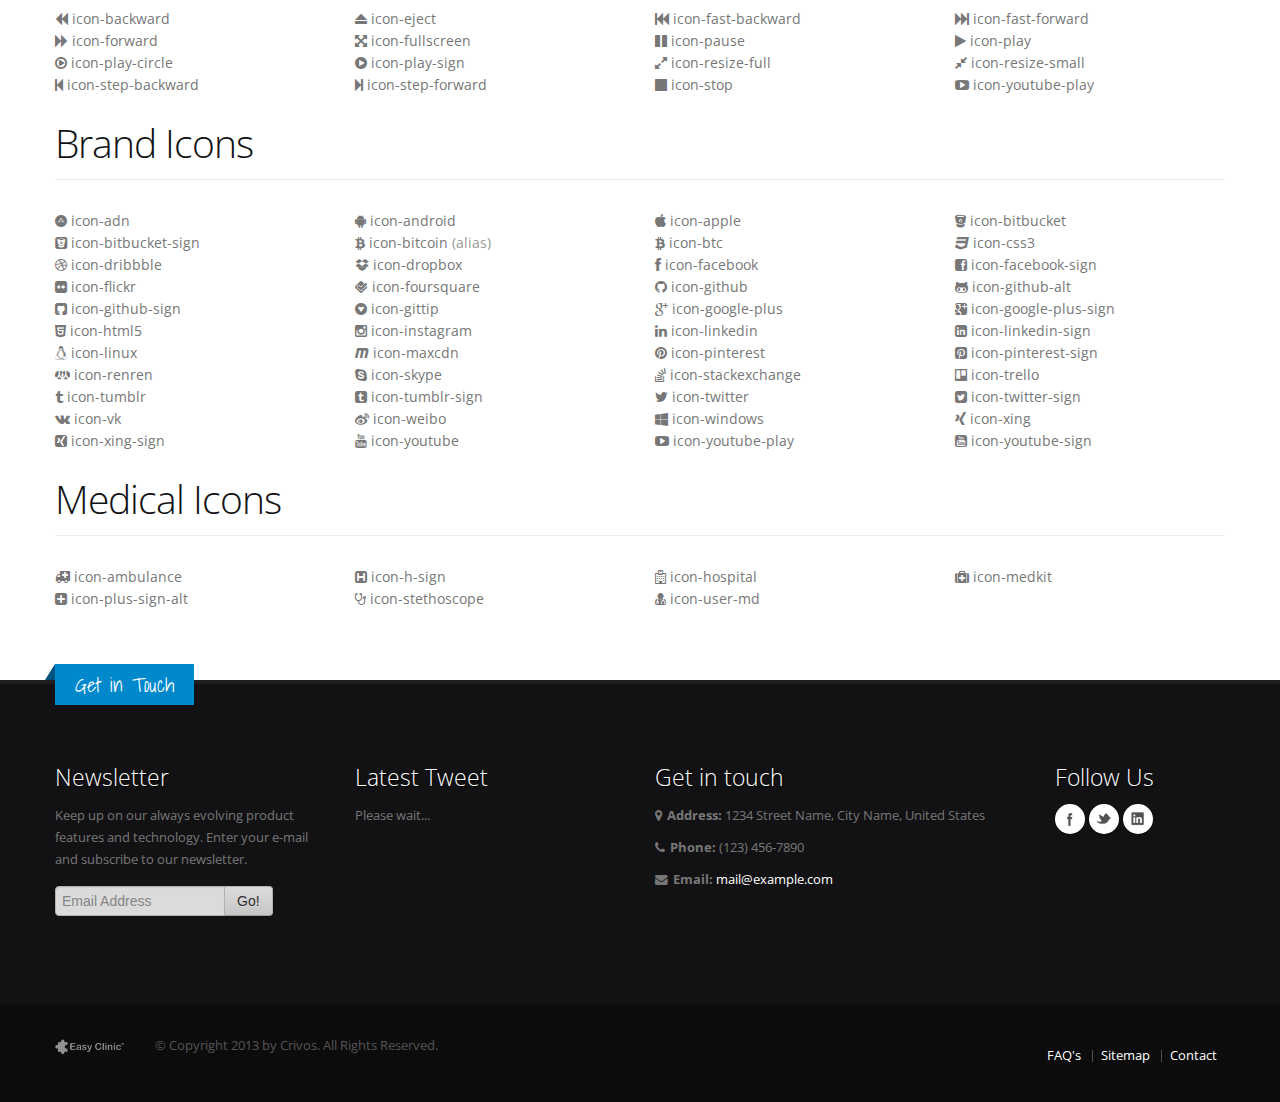
<file: feature-icons.html>
﻿<!DOCTYPE html>
<!--[if IE 8]>			<html class="ie ie8"> <![endif]-->
<!--[if IE 9]>			<html class="ie ie9"> <![endif]-->
<!--[if gt IE 9]><!-->	<html> <!--<![endif]-->
	<head>

		<!-- Basic -->
		<meta charset="utf-8">
		<title>Icons | Porto - Responsive HTML5 Template</title>
		<meta name="keywords" content="HTML5 Template" />
		<meta name="description" content="Porto - Responsive HTML5 Template">
		<meta name="author" content="Crivos.com">

		<!-- Mobile Metas -->
		<meta name="viewport" content="width=device-width, initial-scale=1.0">

		<!-- Web Fonts  -->
		<link href="http://fonts.googleapis.com/css?family=Open+Sans:300,400,600,700,800|Shadows+Into+Light" rel="stylesheet" type="text/css">

		<!-- Libs CSS -->
		<link rel="stylesheet" href="css/bootstrap.css">
		<link rel="stylesheet" href="css/fonts/font-awesome/css/font-awesome.css">
		<link rel="stylesheet" href="vendor/flexslider/flexslider.css" media="screen" />
		<link rel="stylesheet" href="vendor/fancybox/jquery.fancybox.css" media="screen" />

		<!-- Theme CSS -->
		<link rel="stylesheet" href="css/theme.css">
		<link rel="stylesheet" href="css/theme-elements.css">

		<!-- Custom CSS -->
		<link rel="stylesheet" href="css/custom.css">

		<!-- Skin -->
		<link rel="stylesheet" href="css/skins/blue.css">

		<!-- Responsive CSS -->
		<link rel="stylesheet" href="css/bootstrap-responsive.css" />
		<link rel="stylesheet" href="css/theme-responsive.css" />

		<!-- Favicons -->
		<link rel="shortcut icon" href="img/favicon.ico">
		<link rel="apple-touch-icon" href="img/apple-touch-icon.png">
		<link rel="apple-touch-icon" sizes="72x72" href="img/apple-touch-icon-72x72.png">
		<link rel="apple-touch-icon" sizes="114x114" href="img/apple-touch-icon-114x114.png">
		<link rel="apple-touch-icon" sizes="144x144" href="img/apple-touch-icon-144x144.png">

		<!-- Head Libs -->
		<script src="vendor/modernizr.js"></script>

		<!--[if IE]>
			<link rel="stylesheet" href="css/ie.css">
		<![endif]-->

		<!--[if lte IE 8]>
			<script src="vendor/respond.js"></script>
		<![endif]-->

		<!-- Facebook OpenGraph Tags - Go to http://developers.facebook.com/ for more information.
		<meta property="og:title" content="Porto Website Template."/>
		<meta property="og:type" content="website"/>
		<meta property="og:url" content="http://www.crivos.com/themes/porto"/>
		<meta property="og:image" content="http://www.crivos.com/themes/porto/"/>
		<meta property="og:site_name" content="Porto"/>
		<meta property="fb:app_id" content=""/>
		<meta property="og:description" content="Porto - Responsive HTML5 Template"/>
		-->

	</head>
	<body>

		<div class="body">
			<header>
				<div class="container">
					<h1 class="logo">
						<a href="index.html">
							<img alt="Porto" src="img/logo.png">
						</a>
					</h1>
					<div class="search">
						<form class="form-search" id="searchForm" action="page-search-results.html" method="get">
							<div class="control-group">
								<input type="text" class="input-medium search-query" name="q" id="q" placeholder="Search...">
								<button class="search" type="submit"><i class="icon-search"></i></button>
							</div>
						</form>
					</div>
					<nav>
						<ul class="nav nav-pills nav-top">
							<li>
								<a href="about-us.html"><i class="icon-angle-right"></i>About Us</a>
							</li>
							<li>
								<a href="contact-us.html"><i class="icon-angle-right"></i>Contact Us</a>
							</li>
							<li class="phone">
								<span><i class="icon-phone"></i>(123) 456-7890</span>
							</li>
						</ul>
					</nav>
					<div class="social-icons">
						<ul class="social-icons">
							<li class="facebook"><a href="http://www.facebook.com/" target="_blank" title="Facebook">Facebook</a></li>
							<li class="twitter"><a href="http://www.twitter.com/" target="_blank" title="Twitter">Twitter</a></li>
							<li class="linkedin"><a href="http://www.linkedin.com/" target="_blank" title="Linkedin">Linkedin</a></li>
						</ul>
					</div>
					<nav>
						<ul class="nav nav-pills nav-main" id="mainMenu">
							<li class="dropdown">
								<a class="dropdown-toggle" href="index.html">
									Home
									<i class="icon-angle-down"></i>
								</a>
								<ul class="dropdown-menu">
									<li><a href="index.html">Revolution Slider</a></li>
									<li><a href="index-2.html">Nivo Slider</a></li>
								</ul>
							</li>
							<li>
								<a href="about-us.html">About Us</a>
							</li>
							<li class="dropdown active">
								<a class="dropdown-toggle" href="#">
									Features
									<i class="icon-angle-down"></i>
								</a>
								<ul class="dropdown-menu">
									<li class="dropdown-submenu">
										<a href="#">Blog</a>
										<ul class="dropdown-menu">
											<li><a href="blog-full-width.html">Blog Full Width</a></li>
											<li><a href="blog-large-image.html">Blog Large Image</a></li>
											<li><a href="blog-medium-image.html">Blog Medium Image</a></li>
											<li><a href="blog-post.html">Single Post</a></li>
										</ul>
									</li>
									<li><a href="feature-grid-system.html">Grid System</a></li>
									<li><a href="feature-pricing-tables.html">Pricing Tables</a></li>
									<li><a href="feature-icons.html">Icons</a></li>
									<li><a href="feature-elements.html">Elements</a></li>
									<li><a href="feature-typograpy.html">Typograpy</a></li>
								</ul>
							</li>
							<li class="dropdown">
								<a class="dropdown-toggle" href="#">
									Portfolio
									<i class="icon-angle-down"></i>
								</a>
								<ul class="dropdown-menu">
									<li><a href="portfolio-2-columns.html">2 Columns</a></li>
									<li><a href="portfolio-3-columns.html">3 Columns</a></li>
									<li><a href="portfolio-4-columns.html">4 Columns</a></li>
									<li><a href="portfolio-single-project.html">Single Project</a></li>
								</ul>
							</li>
							<li class="dropdown">
								<a class="dropdown-toggle" href="#">
									Pages
									<i class="icon-angle-down"></i>
								</a>
								<ul class="dropdown-menu">
									<li><a href="page-full-width.html">Full width</a></li>
									<li><a href="page-left-sidebar.html">Left sidebar</a></li>
									<li><a href="page-right-sidebar.html">Right sidebar</a></li>
									<li><a href="page-custom-header.html">Custom Header</a></li>
									<li><a href="page-404.html">404 Error</a></li>
									<li><a href="page-team.html">Team</a></li>
									<li><a href="page-services.html">Services</a></li>
									<li><a href="page-careers.html">Careers</a></li>
									<li><a href="page-faq.html">FAQ</a></li>
									<li><a href="sitemap.html">Sitemap</a></li>
								</ul>
							</li>
							<li>
								<a href="contact-us.html">Contact Us</a>
							</li>
						</ul>
					</nav>
				</div>
			</header>

			<div role="main" class="main">

				<section class="page-top">
					<div class="container">
						<div class="row">
							<div class="span12">
								<ul class="breadcrumb">
									<li><a href="index.html">Home</a> <span class="divider">/</span></li>
									<li class="active">Features</li>
								</ul>
							</div>
						</div>
						<div class="row">
							<div class="span12">
								<h2>Icons</h2>
							</div>
						</div>
					</div>
				</section>

				<div class="container">

					<h2>Theme Icons</h2>

					<div class="row">
						<div class="span12">
							<p class="lead">
								Porto includes the popular <a href="http://fortawesome.github.com/Font-Awesome/" target="_blank">Font Awesome</a> - The complete set of 361 icons in Font Awesome 3.2.1.
							</p>
						</div>
					</div>

					<div id="new">
						<h2 class="page-header">New Icons in 3.2</h2>
						<div class="row the-icons">
							<div class="span3">
								<i class="icon-compass"></i> icon-compass
							</div>
							<div class="span3">
								<i class="icon-collapse"></i> icon-collapse
							</div>
							<div class="span3">
								<i class="icon-collapse-top"></i> icon-collapse-top
							</div>
							<div class="span3">
								<i class="icon-expand"></i> icon-expand
							</div>
							<div class="span3">
								<i class="icon-eur"></i> icon-eur
							</div>
							<div class="span3">
								<i class="icon-euro"></i> icon-euro <span class="muted">(alias)</span>
							</div>
							<div class="span3">
								<i class="icon-gbp"></i> icon-gbp
							</div>
							<div class="span3">
								<i class="icon-usd"></i> icon-usd
							</div>
							<div class="span3">
								<i class="icon-dollar"></i> icon-dollar <span class="muted">(alias)</span>
							</div>
							<div class="span3">
								<i class="icon-inr"></i> icon-inr
							</div>
							<div class="span3">
								<i class="icon-rupee"></i> icon-rupee <span class="muted">(alias)</span>
							</div>
							<div class="span3">
								<i class="icon-jpy"></i> icon-jpy
							</div>
							<div class="span3">
								<i class="icon-yen"></i> icon-yen <span class="muted">(alias)</span>
							</div>
							<div class="span3">
								<i class="icon-cny"></i> icon-cny
							</div>
							<div class="span3">
								<i class="icon-renminbi"></i> icon-renminbi <span class="muted">(alias)</span>
							</div>
							<div class="span3">
								<i class="icon-krw"></i> icon-krw
							</div>
							<div class="span3">
								<i class="icon-won"></i> icon-won <span class="muted">(alias)</span>
							</div>
							<div class="span3">
								<i class="icon-btc"></i> icon-btc
							</div>
							<div class="span3">
								<i class="icon-bitcoin"></i> icon-bitcoin <span class="muted">(alias)</span>
							</div>
							<div class="span3">
								<i class="icon-file"></i> icon-file
							</div>
							<div class="span3">
								<i class="icon-file-text"></i> icon-file-text
							</div>
							<div class="span3">
								<i class="icon-sort-by-alphabet"></i> icon-sort-by-alphabet
							</div>
							<div class="span3">
								<i class="icon-sort-by-alphabet-alt"></i> icon-sort-by-alphabet-alt
							</div>
							<div class="span3">
								<i class="icon-sort-by-attributes"></i> icon-sort-by-attributes
							</div>
							<div class="span3">
								<i class="icon-sort-by-attributes-alt"></i> icon-sort-by-attributes-alt
							</div>
							<div class="span3">
								<i class="icon-sort-by-order"></i> icon-sort-by-order
							</div>
							<div class="span3">
								<i class="icon-sort-by-order-alt"></i> icon-sort-by-order-alt
							</div>
							<div class="span3">
								<i class="icon-thumbs-up"></i> icon-thumbs-up
							</div>
							<div class="span3">
								<i class="icon-thumbs-down"></i> icon-thumbs-down
							</div>
							<div class="span3">
								<i class="icon-youtube-sign"></i> icon-youtube-sign
							</div>
							<div class="span3">
								<i class="icon-youtube"></i> icon-youtube
							</div>
							<div class="span3">
								<i class="icon-xing"></i> icon-xing
							</div>
							<div class="span3">
								<i class="icon-xing-sign"></i> icon-xing-sign
							</div>
							<div class="span3">
								<i class="icon-youtube-play"></i> icon-youtube-play
							</div>
							<div class="span3">
								<i class="icon-dropbox"></i> icon-dropbox
							</div>
							<div class="span3">
								<i class="icon-stackexchange"></i> icon-stackexchange
							</div>
							<div class="span3">
								<i class="icon-instagram"></i> icon-instagram
							</div>
							<div class="span3">
								<i class="icon-flickr"></i> icon-flickr
							</div>
							<div class="span3">
								<i class="icon-adn"></i> icon-adn
							</div>
							<div class="span3">
								<i class="icon-bitbucket"></i> icon-bitbucket
							</div>
							<div class="span3">
								<i class="icon-bitbucket-sign"></i> icon-bitbucket-sign
							</div>
							<div class="span3">
								<i class="icon-tumblr"></i> icon-tumblr
							</div>
							<div class="span3">
								<i class="icon-tumblr-sign"></i> icon-tumblr-sign
							</div>
							<div class="span3">
								<i class="icon-long-arrow-down"></i> icon-long-arrow-down
							</div>
							<div class="span3">
								<i class="icon-long-arrow-up"></i> icon-long-arrow-up
							</div>
							<div class="span3">
								<i class="icon-long-arrow-left"></i> icon-long-arrow-left
							</div>
							<div class="span3">
								<i class="icon-long-arrow-right"></i> icon-long-arrow-right
							</div>
							<div class="span3">
								<i class="icon-apple"></i> icon-apple
							</div>
							<div class="span3">
								<i class="icon-windows"></i> icon-windows
							</div>
							<div class="span3">
								<i class="icon-android"></i> icon-android
							</div>
							<div class="span3">
								<i class="icon-linux"></i> icon-linux
							</div>
							<div class="span3">
								<i class="icon-dribbble"></i> icon-dribbble
							</div>
							<div class="span3">
								<i class="icon-skype"></i> icon-skype
							</div>
							<div class="span3">
								<i class="icon-foursquare"></i> icon-foursquare
							</div>
							<div class="span3">
								<i class="icon-trello"></i> icon-trello
							</div>
							<div class="span3">
								<i class="icon-female"></i> icon-female
							</div>
							<div class="span3">
								<i class="icon-male"></i> icon-male
							</div>
							<div class="span3">
								<i class="icon-gittip"></i> icon-gittip
							</div>
							<div class="span3">
								<i class="icon-sun"></i> icon-sun
							</div>
							<div class="span3">
								<i class="icon-moon"></i> icon-moon
							</div>
							<div class="span3">
								<i class="icon-archive"></i> icon-archive
							</div>
							<div class="span3">
								<i class="icon-bug"></i> icon-bug
							</div>
							<div class="span3">
								<i class="icon-vk"></i> icon-vk
							</div>
							<div class="span3">
								<i class="icon-weibo"></i> icon-weibo
							</div>
							<div class="span3">
								<i class="icon-renren"></i> icon-renren
							</div>
						</div>
					</div>
					<section id="web-application">
					<h2 class="page-header">Web Application Icons</h2>
					<div class="row the-icons">
						<div class="span3">
							<i class="icon-adjust"></i> icon-adjust
						</div>
						<div class="span3">
							<i class="icon-anchor"></i> icon-anchor
						</div>
						<div class="span3">
							<i class="icon-archive"></i> icon-archive
						</div>
						<div class="span3">
							<i class="icon-asterisk"></i> icon-asterisk
						</div>
						<div class="span3">
							<i class="icon-ban-circle"></i> icon-ban-circle
						</div>
						<div class="span3">
							<i class="icon-bar-chart"></i> icon-bar-chart
						</div>
						<div class="span3">
							<i class="icon-barcode"></i> icon-barcode
						</div>
						<div class="span3">
							<i class="icon-beaker"></i> icon-beaker
						</div>
						<div class="span3">
							<i class="icon-beer"></i> icon-beer
						</div>
						<div class="span3">
							<i class="icon-bell"></i> icon-bell
						</div>
						<div class="span3">
							<i class="icon-bell-alt"></i> icon-bell-alt
						</div>
						<div class="span3">
							<i class="icon-bolt"></i> icon-bolt
						</div>
						<div class="span3">
							<i class="icon-book"></i> icon-book
						</div>
						<div class="span3">
							<i class="icon-bookmark"></i> icon-bookmark
						</div>
						<div class="span3">
							<i class="icon-bookmark-empty"></i> icon-bookmark-empty
						</div>
						<div class="span3">
							<i class="icon-briefcase"></i> icon-briefcase
						</div>
						<div class="span3">
							<i class="icon-bug"></i> icon-bug
						</div>
						<div class="span3">
							<i class="icon-building"></i> icon-building
						</div>
						<div class="span3">
							<i class="icon-bullhorn"></i> icon-bullhorn
						</div>
						<div class="span3">
							<i class="icon-bullseye"></i> icon-bullseye
						</div>
						<div class="span3">
							<i class="icon-calendar"></i> icon-calendar
						</div>
						<div class="span3">
							<i class="icon-calendar-empty"></i> icon-calendar-empty
						</div>
						<div class="span3">
							<i class="icon-camera"></i> icon-camera
						</div>
						<div class="span3">
							<i class="icon-camera-retro"></i> icon-camera-retro
						</div>
						<div class="span3">
							<i class="icon-certificate"></i> icon-certificate
						</div>
						<div class="span3">
							<i class="icon-check"></i> icon-check
						</div>
						<div class="span3">
							<i class="icon-check-empty"></i> icon-check-empty
						</div>
						<div class="span3">
							<i class="icon-check-minus"></i> icon-check-minus
						</div>
						<div class="span3">
							<i class="icon-check-sign"></i> icon-check-sign
						</div>
						<div class="span3">
							<i class="icon-circle"></i> icon-circle
						</div>
						<div class="span3">
							<i class="icon-circle-blank"></i> icon-circle-blank
						</div>
						<div class="span3">
							<i class="icon-cloud"></i> icon-cloud
						</div>
						<div class="span3">
							<i class="icon-cloud-download"></i> icon-cloud-download
						</div>
						<div class="span3">
							<i class="icon-cloud-upload"></i> icon-cloud-upload
						</div>
						<div class="span3">
							<i class="icon-code"></i> icon-code
						</div>
						<div class="span3">
							<i class="icon-code-fork"></i> icon-code-fork
						</div>
						<div class="span3">
							<i class="icon-coffee"></i> icon-coffee
						</div>
						<div class="span3">
							<i class="icon-cog"></i> icon-cog
						</div>
						<div class="span3">
							<i class="icon-cogs"></i> icon-cogs
						</div>
						<div class="span3">
							<i class="icon-collapse"></i> icon-collapse
						</div>
						<div class="span3">
							<i class="icon-collapse-alt"></i> icon-collapse-alt
						</div>
						<div class="span3">
							<i class="icon-collapse-top"></i> icon-collapse-top
						</div>
						<div class="span3">
							<i class="icon-comment"></i> icon-comment
						</div>
						<div class="span3">
							<i class="icon-comment-alt"></i> icon-comment-alt
						</div>
						<div class="span3">
							<i class="icon-comments"></i> icon-comments
						</div>
						<div class="span3">
							<i class="icon-comments-alt"></i> icon-comments-alt
						</div>
						<div class="span3">
							<i class="icon-compass"></i> icon-compass
						</div>
						<div class="span3">
							<i class="icon-credit-card"></i> icon-credit-card
						</div>
						<div class="span3">
							<i class="icon-crop"></i> icon-crop
						</div>
						<div class="span3">
							<i class="icon-dashboard"></i> icon-dashboard
						</div>
						<div class="span3">
							<i class="icon-desktop"></i> icon-desktop
						</div>
						<div class="span3">
							<i class="icon-download"></i> icon-download
						</div>
						<div class="span3">
							<i class="icon-download-alt"></i> icon-download-alt
						</div>
						<div class="span3">
							<i class="icon-edit"></i> icon-edit
						</div>
						<div class="span3">
							<i class="icon-edit-sign"></i> icon-edit-sign
						</div>
						<div class="span3">
							<i class="icon-ellipsis-horizontal"></i> icon-ellipsis-horizontal
						</div>
						<div class="span3">
							<i class="icon-ellipsis-vertical"></i> icon-ellipsis-vertical
						</div>
						<div class="span3">
							<i class="icon-envelope"></i> icon-envelope
						</div>
						<div class="span3">
							<i class="icon-envelope-alt"></i> icon-envelope-alt
						</div>
						<div class="span3">
							<i class="icon-eraser"></i> icon-eraser
						</div>
						<div class="span3">
							<i class="icon-exchange"></i> icon-exchange
						</div>
						<div class="span3">
							<i class="icon-exclamation"></i> icon-exclamation
						</div>
						<div class="span3">
							<i class="icon-exclamation-sign"></i> icon-exclamation-sign
						</div>
						<div class="span3">
							<i class="icon-expand"></i> icon-expand
						</div>
						<div class="span3">
							<i class="icon-expand-alt"></i> icon-expand-alt
						</div>
						<div class="span3">
							<i class="icon-external-link"></i> icon-external-link
						</div>
						<div class="span3">
							<i class="icon-external-link-sign"></i> icon-external-link-sign
						</div>
						<div class="span3">
							<i class="icon-eye-close"></i> icon-eye-close
						</div>
						<div class="span3">
							<i class="icon-eye-open"></i> icon-eye-open
						</div>
						<div class="span3">
							<i class="icon-facetime-video"></i> icon-facetime-video
						</div>
						<div class="span3">
							<i class="icon-female"></i> icon-female
						</div>
						<div class="span3">
							<i class="icon-fighter-jet"></i> icon-fighter-jet
						</div>
						<div class="span3">
							<i class="icon-film"></i> icon-film
						</div>
						<div class="span3">
							<i class="icon-filter"></i> icon-filter
						</div>
						<div class="span3">
							<i class="icon-fire"></i> icon-fire
						</div>
						<div class="span3">
							<i class="icon-fire-extinguisher"></i> icon-fire-extinguisher
						</div>
						<div class="span3">
							<i class="icon-flag"></i> icon-flag
						</div>
						<div class="span3">
							<i class="icon-flag-alt"></i> icon-flag-alt
						</div>
						<div class="span3">
							<i class="icon-flag-checkered"></i> icon-flag-checkered
						</div>
						<div class="span3">
							<i class="icon-folder-close"></i> icon-folder-close
						</div>
						<div class="span3">
							<i class="icon-folder-close-alt"></i> icon-folder-close-alt
						</div>
						<div class="span3">
							<i class="icon-folder-open"></i> icon-folder-open
						</div>
						<div class="span3">
							<i class="icon-folder-open-alt"></i> icon-folder-open-alt
						</div>
						<div class="span3">
							<i class="icon-food"></i> icon-food
						</div>
						<div class="span3">
							<i class="icon-frown"></i> icon-frown
						</div>
						<div class="span3">
							<i class="icon-gamepad"></i> icon-gamepad
						</div>
						<div class="span3">
							<i class="icon-gear"></i> icon-gear <span class="muted">(alias)</span>
						</div>
						<div class="span3">
							<i class="icon-gears"></i> icon-gears <span class="muted">(alias)</span>
						</div>
						<div class="span3">
							<i class="icon-gift"></i> icon-gift
						</div>
						<div class="span3">
							<i class="icon-glass"></i> icon-glass
						</div>
						<div class="span3">
							<i class="icon-globe"></i> icon-globe
						</div>
						<div class="span3">
							<i class="icon-group"></i> icon-group
						</div>
						<div class="span3">
							<i class="icon-hdd"></i> icon-hdd
						</div>
						<div class="span3">
							<i class="icon-headphones"></i> icon-headphones
						</div>
						<div class="span3">
							<i class="icon-heart"></i> icon-heart
						</div>
						<div class="span3">
							<i class="icon-heart-empty"></i> icon-heart-empty
						</div>
						<div class="span3">
							<i class="icon-home"></i> icon-home
						</div>
						<div class="span3">
							<i class="icon-inbox"></i> icon-inbox
						</div>
						<div class="span3">
							<i class="icon-info"></i> icon-info
						</div>
						<div class="span3">
							<i class="icon-info-sign"></i> icon-info-sign
						</div>
						<div class="span3">
							<i class="icon-key"></i> icon-key
						</div>
						<div class="span3">
							<i class="icon-keyboard"></i> icon-keyboard
						</div>
						<div class="span3">
							<i class="icon-laptop"></i> icon-laptop
						</div>
						<div class="span3">
							<i class="icon-leaf"></i> icon-leaf
						</div>
						<div class="span3">
							<i class="icon-legal"></i> icon-legal
						</div>
						<div class="span3">
							<i class="icon-lemon"></i> icon-lemon
						</div>
						<div class="span3">
							<i class="icon-level-down"></i> icon-level-down
						</div>
						<div class="span3">
							<i class="icon-level-up"></i> icon-level-up
						</div>
						<div class="span3">
							<i class="icon-lightbulb"></i> icon-lightbulb
						</div>
						<div class="span3">
							<i class="icon-location-arrow"></i> icon-location-arrow
						</div>
						<div class="span3">
							<i class="icon-lock"></i> icon-lock
						</div>
						<div class="span3">
							<i class="icon-magic"></i> icon-magic
						</div>
						<div class="span3">
							<i class="icon-magnet"></i> icon-magnet
						</div>
						<div class="span3">
							<i class="icon-mail-forward"></i> icon-mail-forward <span class="muted">(alias)</span>
						</div>
						<div class="span3">
							<i class="icon-mail-reply"></i> icon-mail-reply <span class="muted">(alias)</span>
						</div>
						<div class="span3">
							<i class="icon-mail-reply-all"></i> icon-mail-reply-all
						</div>
						<div class="span3">
							<i class="icon-male"></i> icon-male
						</div>
						<div class="span3">
							<i class="icon-map-marker"></i> icon-map-marker
						</div>
						<div class="span3">
							<i class="icon-meh"></i> icon-meh
						</div>
						<div class="span3">
							<i class="icon-microphone"></i> icon-microphone
						</div>
						<div class="span3">
							<i class="icon-microphone-off"></i> icon-microphone-off
						</div>
						<div class="span3">
							<i class="icon-minus"></i> icon-minus
						</div>
						<div class="span3">
							<i class="icon-minus-sign"></i> icon-minus-sign
						</div>
						<div class="span3">
							<i class="icon-minus-sign-alt"></i> icon-minus-sign-alt
						</div>
						<div class="span3">
							<i class="icon-mobile-phone"></i> icon-mobile-phone
						</div>
						<div class="span3">
							<i class="icon-money"></i> icon-money
						</div>
						<div class="span3">
							<i class="icon-moon"></i> icon-moon
						</div>
						<div class="span3">
							<i class="icon-move"></i> icon-move
						</div>
						<div class="span3">
							<i class="icon-music"></i> icon-music
						</div>
						<div class="span3">
							<i class="icon-off"></i> icon-off
						</div>
						<div class="span3">
							<i class="icon-ok"></i> icon-ok
						</div>
						<div class="span3">
							<i class="icon-ok-circle"></i> icon-ok-circle
						</div>
						<div class="span3">
							<i class="icon-ok-sign"></i> icon-ok-sign
						</div>
						<div class="span3">
							<i class="icon-pencil"></i> icon-pencil
						</div>
						<div class="span3">
							<i class="icon-phone"></i> icon-phone
						</div>
						<div class="span3">
							<i class="icon-phone-sign"></i> icon-phone-sign
						</div>
						<div class="span3">
							<i class="icon-picture"></i> icon-picture
						</div>
						<div class="span3">
							<i class="icon-plane"></i> icon-plane
						</div>
						<div class="span3">
							<i class="icon-plus"></i> icon-plus
						</div>
						<div class="span3">
							<i class="icon-plus-sign"></i> icon-plus-sign
						</div>
						<div class="span3">
							<i class="icon-plus-sign-alt"></i> icon-plus-sign-alt
						</div>
						<div class="span3">
							<i class="icon-power-off"></i> icon-power-off <span class="muted">(alias)</span>
						</div>
						<div class="span3">
							<i class="icon-print"></i> icon-print
						</div>
						<div class="span3">
							<i class="icon-pushpin"></i> icon-pushpin
						</div>
						<div class="span3">
							<i class="icon-puzzle-piece"></i> icon-puzzle-piece
						</div>
						<div class="span3">
							<i class="icon-qrcode"></i> icon-qrcode
						</div>
						<div class="span3">
							<i class="icon-question"></i> icon-question
						</div>
						<div class="span3">
							<i class="icon-question-sign"></i> icon-question-sign
						</div>
						<div class="span3">
							<i class="icon-quote-left"></i> icon-quote-left
						</div>
						<div class="span3">
							<i class="icon-quote-right"></i> icon-quote-right
						</div>
						<div class="span3">
							<i class="icon-random"></i> icon-random
						</div>
						<div class="span3">
							<i class="icon-refresh"></i> icon-refresh
						</div>
						<div class="span3">
							<i class="icon-remove"></i> icon-remove
						</div>
						<div class="span3">
							<i class="icon-remove-circle"></i> icon-remove-circle
						</div>
						<div class="span3">
							<i class="icon-remove-sign"></i> icon-remove-sign
						</div>
						<div class="span3">
							<i class="icon-reorder"></i> icon-reorder
						</div>
						<div class="span3">
							<i class="icon-reply"></i> icon-reply
						</div>
						<div class="span3">
							<i class="icon-reply-all"></i> icon-reply-all
						</div>
						<div class="span3">
							<i class="icon-resize-horizontal"></i> icon-resize-horizontal
						</div>
						<div class="span3">
							<i class="icon-resize-vertical"></i> icon-resize-vertical
						</div>
						<div class="span3">
							<i class="icon-retweet"></i> icon-retweet
						</div>
						<div class="span3">
							<i class="icon-road"></i> icon-road
						</div>
						<div class="span3">
							<i class="icon-rocket"></i> icon-rocket
						</div>
						<div class="span3">
							<i class="icon-rss"></i> icon-rss
						</div>
						<div class="span3">
							<i class="icon-rss-sign"></i> icon-rss-sign
						</div>
						<div class="span3">
							<i class="icon-screenshot"></i> icon-screenshot
						</div>
						<div class="span3">
							<i class="icon-search"></i> icon-search
						</div>
						<div class="span3">
							<i class="icon-share"></i> icon-share
						</div>
						<div class="span3">
							<i class="icon-share-alt"></i> icon-share-alt
						</div>
						<div class="span3">
							<i class="icon-share-sign"></i> icon-share-sign
						</div>
						<div class="span3">
							<i class="icon-shield"></i> icon-shield
						</div>
						<div class="span3">
							<i class="icon-shopping-cart"></i> icon-shopping-cart
						</div>
						<div class="span3">
							<i class="icon-sign-blank"></i> icon-sign-blank
						</div>
						<div class="span3">
							<i class="icon-signal"></i> icon-signal
						</div>
						<div class="span3">
							<i class="icon-signin"></i> icon-signin
						</div>
						<div class="span3">
							<i class="icon-signout"></i> icon-signout
						</div>
						<div class="span3">
							<i class="icon-sitemap"></i> icon-sitemap
						</div>
						<div class="span3">
							<i class="icon-smile"></i> icon-smile
						</div>
						<div class="span3">
							<i class="icon-sort"></i> icon-sort
						</div>
						<div class="span3">
							<i class="icon-sort-by-alphabet"></i> icon-sort-by-alphabet
						</div>
						<div class="span3">
							<i class="icon-sort-by-alphabet-alt"></i> icon-sort-by-alphabet-alt
						</div>
						<div class="span3">
							<i class="icon-sort-by-attributes"></i> icon-sort-by-attributes
						</div>
						<div class="span3">
							<i class="icon-sort-by-attributes-alt"></i> icon-sort-by-attributes-alt
						</div>
						<div class="span3">
							<i class="icon-sort-by-order"></i> icon-sort-by-order
						</div>
						<div class="span3">
							<i class="icon-sort-by-order-alt"></i> icon-sort-by-order-alt
						</div>
						<div class="span3">
							<i class="icon-sort-down"></i> icon-sort-down
						</div>
						<div class="span3">
							<i class="icon-sort-up"></i> icon-sort-up
						</div>
						<div class="span3">
							<i class="icon-spinner"></i> icon-spinner
						</div>
						<div class="span3">
							<i class="icon-star"></i> icon-star
						</div>
						<div class="span3">
							<i class="icon-star-empty"></i> icon-star-empty
						</div>
						<div class="span3">
							<i class="icon-star-half"></i> icon-star-half
						</div>
						<div class="span3">
							<i class="icon-star-half-empty"></i> icon-star-half-empty
						</div>
						<div class="span3">
							<i class="icon-star-half-full"></i> icon-star-half-full <span class="muted">(alias)</span>
						</div>
						<div class="span3">
							<i class="icon-subscript"></i> icon-subscript
						</div>
						<div class="span3">
							<i class="icon-suitcase"></i> icon-suitcase
						</div>
						<div class="span3">
							<i class="icon-sun"></i> icon-sun
						</div>
						<div class="span3">
							<i class="icon-superscript"></i> icon-superscript
						</div>
						<div class="span3">
							<i class="icon-tablet"></i> icon-tablet
						</div>
						<div class="span3">
							<i class="icon-tag"></i> icon-tag
						</div>
						<div class="span3">
							<i class="icon-tags"></i> icon-tags
						</div>
						<div class="span3">
							<i class="icon-tasks"></i> icon-tasks
						</div>
						<div class="span3">
							<i class="icon-terminal"></i> icon-terminal
						</div>
						<div class="span3">
							<i class="icon-thumbs-down"></i> icon-thumbs-down
						</div>
						<div class="span3">
							<i class="icon-thumbs-down-alt"></i> icon-thumbs-down-alt
						</div>
						<div class="span3">
							<i class="icon-thumbs-up"></i> icon-thumbs-up
						</div>
						<div class="span3">
							<i class="icon-thumbs-up-alt"></i> icon-thumbs-up-alt
						</div>
						<div class="span3">
							<i class="icon-ticket"></i> icon-ticket
						</div>
						<div class="span3">
							<i class="icon-time"></i> icon-time
						</div>
						<div class="span3">
							<i class="icon-tint"></i> icon-tint
						</div>
						<div class="span3">
							<i class="icon-trash"></i> icon-trash
						</div>
						<div class="span3">
							<i class="icon-trophy"></i> icon-trophy
						</div>
						<div class="span3">
							<i class="icon-truck"></i> icon-truck
						</div>
						<div class="span3">
							<i class="icon-umbrella"></i> icon-umbrella
						</div>
						<div class="span3">
							<i class="icon-unchecked"></i> icon-unchecked <span class="muted">(alias)</span>
						</div>
						<div class="span3">
							<i class="icon-unlock"></i> icon-unlock
						</div>
						<div class="span3">
							<i class="icon-unlock-alt"></i> icon-unlock-alt
						</div>
						<div class="span3">
							<i class="icon-upload"></i> icon-upload
						</div>
						<div class="span3">
							<i class="icon-upload-alt"></i> icon-upload-alt
						</div>
						<div class="span3">
							<i class="icon-user"></i> icon-user
						</div>
						<div class="span3">
							<i class="icon-volume-down"></i> icon-volume-down
						</div>
						<div class="span3">
							<i class="icon-volume-off"></i> icon-volume-off
						</div>
						<div class="span3">
							<i class="icon-volume-up"></i> icon-volume-up
						</div>
						<div class="span3">
							<i class="icon-warning-sign"></i> icon-warning-sign
						</div>
						<div class="span3">
							<i class="icon-wrench"></i> icon-wrench
						</div>
						<div class="span3">
							<i class="icon-zoom-in"></i> icon-zoom-in
						</div>
						<div class="span3">
							<i class="icon-zoom-out"></i> icon-zoom-out
						</div>
					</div>
					</section>
					<section id="currency">
					<h2 class="page-header">Currency Icons</h2>
					<div class="row the-icons">
						<div class="span3">
							<i class="icon-bitcoin"></i> icon-bitcoin <span class="muted">(alias)</span>
						</div>
						<div class="span3">
							<i class="icon-btc"></i> icon-btc
						</div>
						<div class="span3">
							<i class="icon-cny"></i> icon-cny
						</div>
						<div class="span3">
							<i class="icon-dollar"></i> icon-dollar <span class="muted">(alias)</span>
						</div>
						<div class="span3">
							<i class="icon-eur"></i> icon-eur
						</div>
						<div class="span3">
							<i class="icon-euro"></i> icon-euro <span class="muted">(alias)</span>
						</div>
						<div class="span3">
							<i class="icon-gbp"></i> icon-gbp
						</div>
						<div class="span3">
							<i class="icon-inr"></i> icon-inr
						</div>
						<div class="span3">
							<i class="icon-jpy"></i> icon-jpy
						</div>
						<div class="span3">
							<i class="icon-krw"></i> icon-krw
						</div>
						<div class="span3">
							<i class="icon-renminbi"></i> icon-renminbi <span class="muted">(alias)</span>
						</div>
						<div class="span3">
							<i class="icon-rupee"></i> icon-rupee <span class="muted">(alias)</span>
						</div>
						<div class="span3">
							<i class="icon-usd"></i> icon-usd
						</div>
						<div class="span3">
							<i class="icon-won"></i> icon-won <span class="muted">(alias)</span>
						</div>
						<div class="span3">
							<i class="icon-yen"></i> icon-yen <span class="muted">(alias)</span>
						</div>
					</div>
					</section>
					<section id="text-editor">
					<h2 class="page-header">Text Editor Icons</h2>
					<div class="row the-icons">
						<div class="span3">
							<i class="icon-align-center"></i> icon-align-center
						</div>
						<div class="span3">
							<i class="icon-align-justify"></i> icon-align-justify
						</div>
						<div class="span3">
							<i class="icon-align-left"></i> icon-align-left
						</div>
						<div class="span3">
							<i class="icon-align-right"></i> icon-align-right
						</div>
						<div class="span3">
							<i class="icon-bold"></i> icon-bold
						</div>
						<div class="span3">
							<i class="icon-columns"></i> icon-columns
						</div>
						<div class="span3">
							<i class="icon-copy"></i> icon-copy
						</div>
						<div class="span3">
							<i class="icon-cut"></i> icon-cut
						</div>
						<div class="span3">
							<i class="icon-eraser"></i> icon-eraser
						</div>
						<div class="span3">
							<i class="icon-file"></i> icon-file
						</div>
						<div class="span3">
							<i class="icon-file-alt"></i> icon-file-alt
						</div>
						<div class="span3">
							<i class="icon-file-text"></i> icon-file-text
						</div>
						<div class="span3">
							<i class="icon-file-text-alt"></i> icon-file-text-alt
						</div>
						<div class="span3">
							<i class="icon-font"></i> icon-font
						</div>
						<div class="span3">
							<i class="icon-indent-left"></i> icon-indent-left
						</div>
						<div class="span3">
							<i class="icon-indent-right"></i> icon-indent-right
						</div>
						<div class="span3">
							<i class="icon-italic"></i> icon-italic
						</div>
						<div class="span3">
							<i class="icon-link"></i> icon-link
						</div>
						<div class="span3">
							<i class="icon-list"></i> icon-list
						</div>
						<div class="span3">
							<i class="icon-list-alt"></i> icon-list-alt
						</div>
						<div class="span3">
							<i class="icon-list-ol"></i> icon-list-ol
						</div>
						<div class="span3">
							<i class="icon-list-ul"></i> icon-list-ul
						</div>
						<div class="span3">
							<i class="icon-paper-clip"></i> icon-paper-clip
						</div>
						<div class="span3">
							<i class="icon-paperclip"></i> icon-paperclip <span class="muted">(alias)</span>
						</div>
						<div class="span3">
							<i class="icon-paste"></i> icon-paste
						</div>
						<div class="span3">
							<i class="icon-repeat"></i> icon-repeat
						</div>
						<div class="span3">
							<i class="icon-rotate-left"></i> icon-rotate-left <span class="muted">(alias)</span>
						</div>
						<div class="span3">
							<i class="icon-rotate-right"></i> icon-rotate-right <span class="muted">(alias)</span>
						</div>
						<div class="span3">
							<i class="icon-save"></i> icon-save
						</div>
						<div class="span3">
							<i class="icon-strikethrough"></i> icon-strikethrough
						</div>
						<div class="span3">
							<i class="icon-table"></i> icon-table
						</div>
						<div class="span3">
							<i class="icon-text-height"></i> icon-text-height
						</div>
						<div class="span3">
							<i class="icon-text-width"></i> icon-text-width
						</div>
						<div class="span3">
							<i class="icon-th"></i> icon-th
						</div>
						<div class="span3">
							<i class="icon-th-large"></i> icon-th-large
						</div>
						<div class="span3">
							<i class="icon-th-list"></i> icon-th-list
						</div>
						<div class="span3">
							<i class="icon-underline"></i> icon-underline
						</div>
						<div class="span3">
							<i class="icon-undo"></i> icon-undo
						</div>
						<div class="span3">
							<i class="icon-unlink"></i> icon-unlink
						</div>
					</div>
					</section>
					<section id="directional">
					<h2 class="page-header">Directional Icons</h2>
					<div class="row the-icons">
						<div class="span3">
							<i class="icon-angle-down"></i> icon-angle-down
						</div>
						<div class="span3">
							<i class="icon-angle-left"></i> icon-angle-left
						</div>
						<div class="span3">
							<i class="icon-angle-right"></i> icon-angle-right
						</div>
						<div class="span3">
							<i class="icon-angle-up"></i> icon-angle-up
						</div>
						<div class="span3">
							<i class="icon-arrow-down"></i> icon-arrow-down
						</div>
						<div class="span3">
							<i class="icon-arrow-left"></i> icon-arrow-left
						</div>
						<div class="span3">
							<i class="icon-arrow-right"></i> icon-arrow-right
						</div>
						<div class="span3">
							<i class="icon-arrow-up"></i> icon-arrow-up
						</div>
						<div class="span3">
							<i class="icon-caret-down"></i> icon-caret-down
						</div>
						<div class="span3">
							<i class="icon-caret-left"></i> icon-caret-left
						</div>
						<div class="span3">
							<i class="icon-caret-right"></i> icon-caret-right
						</div>
						<div class="span3">
							<i class="icon-caret-up"></i> icon-caret-up
						</div>
						<div class="span3">
							<i class="icon-chevron-down"></i> icon-chevron-down
						</div>
						<div class="span3">
							<i class="icon-chevron-left"></i> icon-chevron-left
						</div>
						<div class="span3">
							<i class="icon-chevron-right"></i> icon-chevron-right
						</div>
						<div class="span3">
							<i class="icon-chevron-sign-down"></i> icon-chevron-sign-down
						</div>
						<div class="span3">
							<i class="icon-chevron-sign-left"></i> icon-chevron-sign-left
						</div>
						<div class="span3">
							<i class="icon-chevron-sign-right"></i> icon-chevron-sign-right
						</div>
						<div class="span3">
							<i class="icon-chevron-sign-up"></i> icon-chevron-sign-up
						</div>
						<div class="span3">
							<i class="icon-chevron-up"></i> icon-chevron-up
						</div>
						<div class="span3">
							<i class="icon-circle-arrow-down"></i> icon-circle-arrow-down
						</div>
						<div class="span3">
							<i class="icon-circle-arrow-left"></i> icon-circle-arrow-left
						</div>
						<div class="span3">
							<i class="icon-circle-arrow-right"></i> icon-circle-arrow-right
						</div>
						<div class="span3">
							<i class="icon-circle-arrow-up"></i> icon-circle-arrow-up
						</div>
						<div class="span3">
							<i class="icon-double-angle-down"></i> icon-double-angle-down
						</div>
						<div class="span3">
							<i class="icon-double-angle-left"></i> icon-double-angle-left
						</div>
						<div class="span3">
							<i class="icon-double-angle-right"></i> icon-double-angle-right
						</div>
						<div class="span3">
							<i class="icon-double-angle-up"></i> icon-double-angle-up
						</div>
						<div class="span3">
							<i class="icon-hand-down"></i> icon-hand-down
						</div>
						<div class="span3">
							<i class="icon-hand-left"></i> icon-hand-left
						</div>
						<div class="span3">
							<i class="icon-hand-right"></i> icon-hand-right
						</div>
						<div class="span3">
							<i class="icon-hand-up"></i> icon-hand-up
						</div>
						<div class="span3">
							<i class="icon-long-arrow-down"></i> icon-long-arrow-down
						</div>
						<div class="span3">
							<i class="icon-long-arrow-left"></i> icon-long-arrow-left
						</div>
						<div class="span3">
							<i class="icon-long-arrow-right"></i> icon-long-arrow-right
						</div>
						<div class="span3">
							<i class="icon-long-arrow-up"></i> icon-long-arrow-up
						</div>
					</div>
					</section>
					<section id="video-player">
					<h2 class="page-header">Video Player Icons</h2>
					<div class="row the-icons">
						<div class="span3">
							<i class="icon-backward"></i> icon-backward
						</div>
						<div class="span3">
							<i class="icon-eject"></i> icon-eject
						</div>
						<div class="span3">
							<i class="icon-fast-backward"></i> icon-fast-backward
						</div>
						<div class="span3">
							<i class="icon-fast-forward"></i> icon-fast-forward
						</div>
						<div class="span3">
							<i class="icon-forward"></i> icon-forward
						</div>
						<div class="span3">
							<i class="icon-fullscreen"></i> icon-fullscreen
						</div>
						<div class="span3">
							<i class="icon-pause"></i> icon-pause
						</div>
						<div class="span3">
							<i class="icon-play"></i> icon-play
						</div>
						<div class="span3">
							<i class="icon-play-circle"></i> icon-play-circle
						</div>
						<div class="span3">
							<i class="icon-play-sign"></i> icon-play-sign
						</div>
						<div class="span3">
							<i class="icon-resize-full"></i> icon-resize-full
						</div>
						<div class="span3">
							<i class="icon-resize-small"></i> icon-resize-small
						</div>
						<div class="span3">
							<i class="icon-step-backward"></i> icon-step-backward
						</div>
						<div class="span3">
							<i class="icon-step-forward"></i> icon-step-forward
						</div>
						<div class="span3">
							<i class="icon-stop"></i> icon-stop
						</div>
						<div class="span3">
							<i class="icon-youtube-play"></i> icon-youtube-play
						</div>
					</div>
					</section>
					<section id="brand">
					<h2 class="page-header">Brand Icons</h2>
					<div class="row the-icons">
						<div class="span3">
							<i class="icon-adn"></i> icon-adn
						</div>
						<div class="span3">
							<i class="icon-android"></i> icon-android
						</div>
						<div class="span3">
							<i class="icon-apple"></i> icon-apple
						</div>
						<div class="span3">
							<i class="icon-bitbucket"></i> icon-bitbucket
						</div>
						<div class="span3">
							<i class="icon-bitbucket-sign"></i> icon-bitbucket-sign
						</div>
						<div class="span3">
							<i class="icon-bitcoin"></i> icon-bitcoin <span class="muted">(alias)</span>
						</div>
						<div class="span3">
							<i class="icon-btc"></i> icon-btc
						</div>
						<div class="span3">
							<i class="icon-css3"></i> icon-css3
						</div>
						<div class="span3">
							<i class="icon-dribbble"></i> icon-dribbble
						</div>
						<div class="span3">
							<i class="icon-dropbox"></i> icon-dropbox
						</div>
						<div class="span3">
							<i class="icon-facebook"></i> icon-facebook
						</div>
						<div class="span3">
							<i class="icon-facebook-sign"></i> icon-facebook-sign
						</div>
						<div class="span3">
							<i class="icon-flickr"></i> icon-flickr
						</div>
						<div class="span3">
							<i class="icon-foursquare"></i> icon-foursquare
						</div>
						<div class="span3">
							<i class="icon-github"></i> icon-github
						</div>
						<div class="span3">
							<i class="icon-github-alt"></i> icon-github-alt
						</div>
						<div class="span3">
							<i class="icon-github-sign"></i> icon-github-sign
						</div>
						<div class="span3">
							<i class="icon-gittip"></i> icon-gittip
						</div>
						<div class="span3">
							<i class="icon-google-plus"></i> icon-google-plus
						</div>
						<div class="span3">
							<i class="icon-google-plus-sign"></i> icon-google-plus-sign
						</div>
						<div class="span3">
							<i class="icon-html5"></i> icon-html5
						</div>
						<div class="span3">
							<i class="icon-instagram"></i> icon-instagram
						</div>
						<div class="span3">
							<i class="icon-linkedin"></i> icon-linkedin
						</div>
						<div class="span3">
							<i class="icon-linkedin-sign"></i> icon-linkedin-sign
						</div>
						<div class="span3">
							<i class="icon-linux"></i> icon-linux
						</div>
						<div class="span3">
							<i class="icon-maxcdn"></i> icon-maxcdn
						</div>
						<div class="span3">
							<i class="icon-pinterest"></i> icon-pinterest
						</div>
						<div class="span3">
							<i class="icon-pinterest-sign"></i> icon-pinterest-sign
						</div>
						<div class="span3">
							<i class="icon-renren"></i> icon-renren
						</div>
						<div class="span3">
							<i class="icon-skype"></i> icon-skype
						</div>
						<div class="span3">
							<i class="icon-stackexchange"></i> icon-stackexchange
						</div>
						<div class="span3">
							<i class="icon-trello"></i> icon-trello
						</div>
						<div class="span3">
							<i class="icon-tumblr"></i> icon-tumblr
						</div>
						<div class="span3">
							<i class="icon-tumblr-sign"></i> icon-tumblr-sign
						</div>
						<div class="span3">
							<i class="icon-twitter"></i> icon-twitter
						</div>
						<div class="span3">
							<i class="icon-twitter-sign"></i> icon-twitter-sign
						</div>
						<div class="span3">
							<i class="icon-vk"></i> icon-vk
						</div>
						<div class="span3">
							<i class="icon-weibo"></i> icon-weibo
						</div>
						<div class="span3">
							<i class="icon-windows"></i> icon-windows
						</div>
						<div class="span3">
							<i class="icon-xing"></i> icon-xing
						</div>
						<div class="span3">
							<i class="icon-xing-sign"></i> icon-xing-sign
						</div>
						<div class="span3">
							<i class="icon-youtube"></i> icon-youtube
						</div>
						<div class="span3">
							<i class="icon-youtube-play"></i> icon-youtube-play
						</div>
						<div class="span3">
							<i class="icon-youtube-sign"></i> icon-youtube-sign
						</div>
					</div>
					</section>
					<section id="medical">
					<h2 class="page-header">Medical Icons</h2>
					<div class="row the-icons">
						<div class="span3">
							<i class="icon-ambulance"></i> icon-ambulance
						</div>
						<div class="span3">
							<i class="icon-h-sign"></i> icon-h-sign
						</div>
						<div class="span3">
							<i class="icon-hospital"></i> icon-hospital
						</div>
						<div class="span3">
							<i class="icon-medkit"></i> icon-medkit
						</div>
						<div class="span3">
							<i class="icon-plus-sign-alt"></i> icon-plus-sign-alt
						</div>
						<div class="span3">
							<i class="icon-stethoscope"></i> icon-stethoscope
						</div>
						<div class="span3">
							<i class="icon-user-md"></i> icon-user-md
						</div>
					</div>
					</section>
				</div>
			
			</div>

			<footer>
				<div class="container">
					<div class="row">
						<div class="footer-ribon">
							<span>Get in Touch</span>
						</div>
						<div class="span3">
							<h4>Newsletter</h4>
							<p>Keep up on our always evolving product features and technology. Enter your e-mail and subscribe to our newsletter.</p>

							<div class="alert alert-success hidden" id="newsletterSuccess">
								<strong>Success!</strong> You've been added to our email list.
							</div>

							<div class="alert alert-error hidden" id="newsletterError"></div>

							<form class="form-inline" id="newsletterForm" action="php/newsletter-subscribe.php" method="POST">
								<div class="control-group">
									<div class="input-append">
										<input class="span2" placeholder="Email Address" name="email" id="email" type="text">
										<button class="btn" type="submit">Go!</button>
									</div>
								</div>
							</form>
						</div>
						<div class="span3">
							<h4>Latest Tweet</h4>
							<div id="tweet" class="twitter" data-account-id="crivosthemes">
								<p>Please wait...</p>
							</div>
						</div>
						<div class="span4">
							<div class="contact-details">
								<h4>Get in touch</h4>
								<ul class="contact">
									<li><p><i class="icon-map-marker"></i> <strong>Address:</strong> 1234 Street Name, City Name, United States</p></li>
									<li><p><i class="icon-phone"></i> <strong>Phone:</strong> (123) 456-7890</p></li>
									<li><p><i class="icon-envelope"></i> <strong>Email:</strong> <a href="mailto:mail@example.com">mail@example.com</a></p></li>
								</ul>
							</div>
						</div>
						<div class="span2">
							<h4>Follow Us</h4>
							<div class="social-icons">
								<ul class="social-icons">
									<li class="facebook"><a href="http://www.facebook.com/" target="_blank" data-placement="bottom" rel="tooltip" title="Facebook">Facebook</a></li>
									<li class="twitter"><a href="http://www.twitter.com/" target="_blank" data-placement="bottom" rel="tooltip" title="Twitter">Twitter</a></li>
									<li class="linkedin"><a href="http://www.linkedin.com/" target="_blank" data-placement="bottom" rel="tooltip" title="Linkedin">Linkedin</a></li>
								</ul>
							</div>
						</div>
					</div>
				</div>
				<div class="footer-copyright">
					<div class="container">
						<div class="row">
							<div class="span1">
								<a href="index.html" class="logo">
									<img alt="Porto Website Template" src="img/logo-footer.png">
								</a>
							</div>
							<div class="span7">
								<p>© Copyright 2013 by Crivos. All Rights Reserved.</p>
							</div>
							<div class="span4">
								<nav id="sub-menu">
									<ul>
										<li><a href="page-faq.html">FAQ's</a></li>
										<li><a href="sitemap.html">Sitemap</a></li>
										<li><a href="contact-us.html">Contact</a></li>
									</ul>
								</nav>
							</div>
						</div>
					</div>
				</div>
			</footer>
		</div>

		<!-- Libs -->
		<script type="text/javascript" src="https://ajax.googleapis.com/ajax/libs/jquery/1.9.0/jquery.min.js"></script>
		<script>window.jQuery || document.write('<script src="vendor/jquery.js"><\/script>')</script>
		<script src="vendor/jquery.easing.js"></script>
		<script src="vendor/jquery.cookie.js"></script>
		<!-- <script src="master/style-switcher/style.switcher.js"></script> -->
		<script src="vendor/bootstrap.js"></script>
		<script src="vendor/selectnav.js"></script>
		<script src="vendor/twitterjs/twitter.js"></script>
		<script src="vendor/flexslider/jquery.flexslider.js"></script>
		<script src="vendor/jflickrfeed/jflickrfeed.js"></script>
		<script src="vendor/fancybox/jquery.fancybox.js"></script>
		<script src="vendor/jquery.validate.js"></script>

		<script src="js/plugins.js"></script>

		<!-- Page Scripts -->

		<!-- Theme Initializer -->
		<script src="js/theme.js"></script>

		<!-- Custom JS -->
		<script src="js/custom.js"></script>

		<!-- Google Analytics: Change UA-XXXXX-X to be your site's ID. Go to http://www.google.com/analytics/ for more information. -->
		<!--
		<script>
			var _gaq = _gaq || [];
			_gaq.push(['_setAccount', 'UA-XXXXX-X']);
			_gaq.push(['_trackPageview']);

			(function() {
				var ga = document.createElement('script'); ga.type = 'text/javascript'; ga.async = true;
				ga.src = ('https:' == document.location.protocol ? 'https://ssl' : 'http://www') + '.google-analytics.com/ga.js';
				var s = document.getElementsByTagName('script')[0]; s.parentNode.insertBefore(ga, s);
			})();
		</script>
		-->
	</body>
</html>
</file>
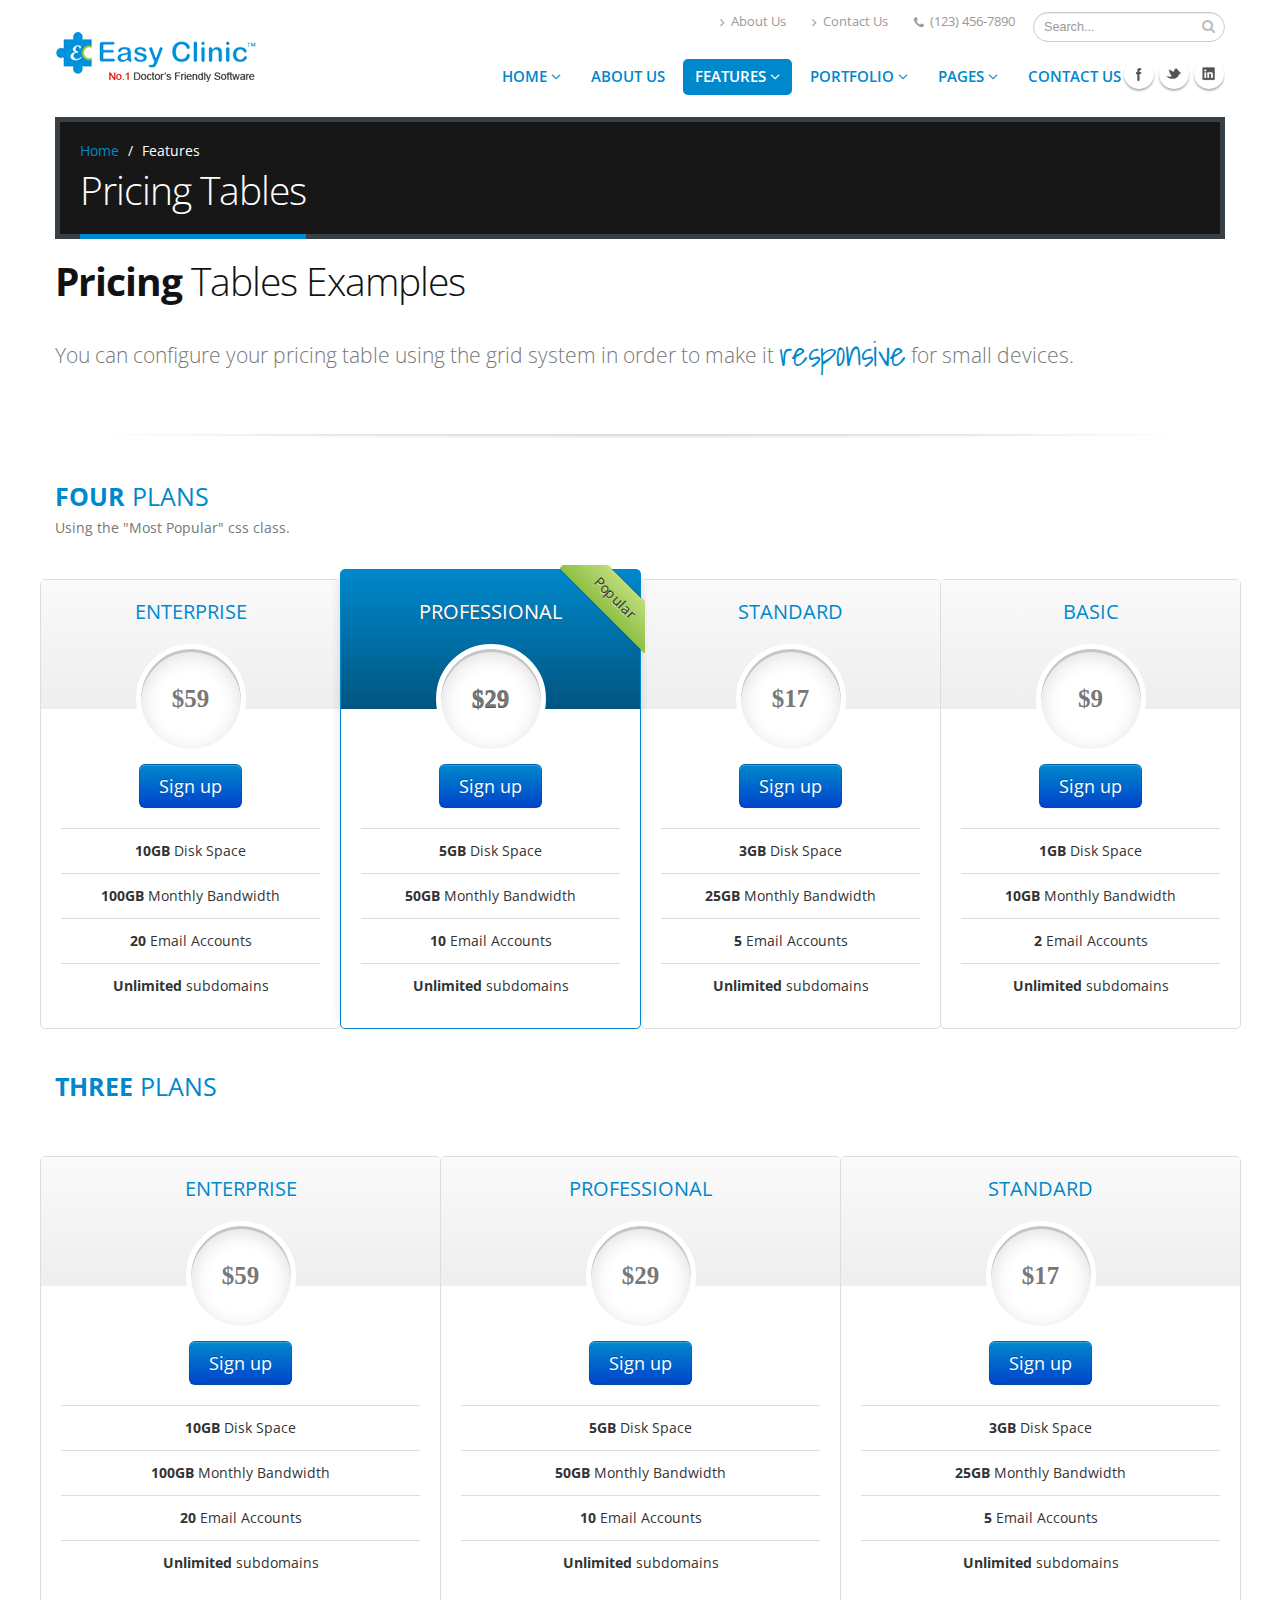
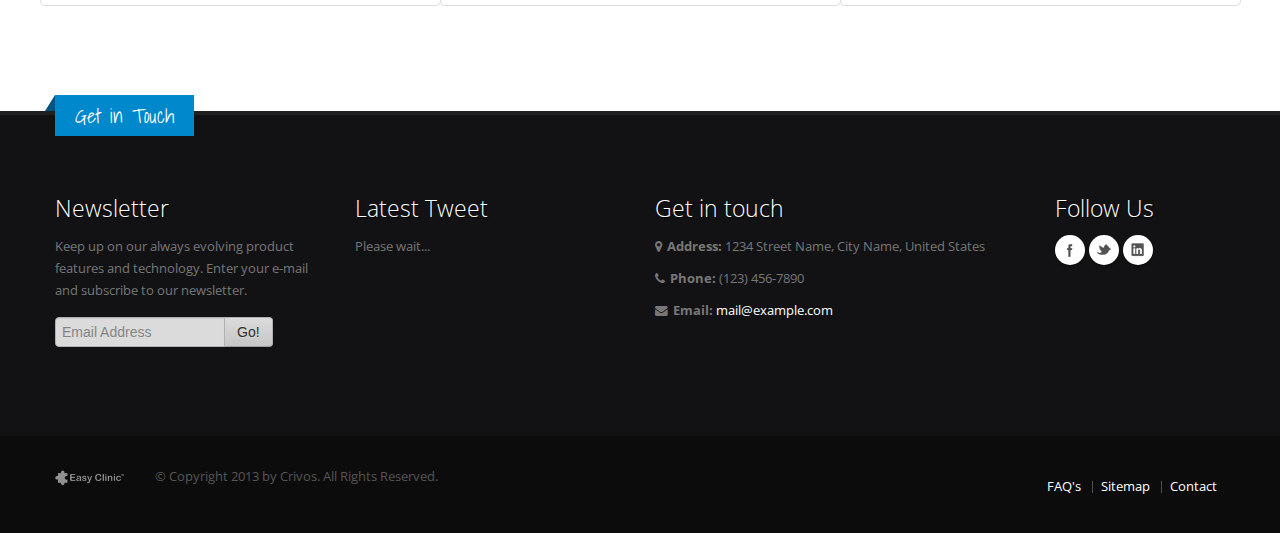
<file: feature-pricing-tables.html>
﻿<!DOCTYPE html>
<!--[if IE 8]>			<html class="ie ie8"> <![endif]-->
<!--[if IE 9]>			<html class="ie ie9"> <![endif]-->
<!--[if gt IE 9]><!-->	<html> <!--<![endif]-->
	<head>

		<!-- Basic -->
		<meta charset="utf-8">
		<title>Pricing Tables | Porto - Responsive HTML5 Template</title>
		<meta name="keywords" content="HTML5 Template" />
		<meta name="description" content="Porto - Responsive HTML5 Template">
		<meta name="author" content="Crivos.com">

		<!-- Mobile Metas -->
		<meta name="viewport" content="width=device-width, initial-scale=1.0">

		<!-- Web Fonts  -->
		<link href="http://fonts.googleapis.com/css?family=Open+Sans:300,400,600,700,800|Shadows+Into+Light" rel="stylesheet" type="text/css">

		<!-- Libs CSS -->
		<link rel="stylesheet" href="css/bootstrap.css">
		<link rel="stylesheet" href="css/fonts/font-awesome/css/font-awesome.css">
		<link rel="stylesheet" href="vendor/flexslider/flexslider.css" media="screen" />
		<link rel="stylesheet" href="vendor/fancybox/jquery.fancybox.css" media="screen" />

		<!-- Theme CSS -->
		<link rel="stylesheet" href="css/theme.css">
		<link rel="stylesheet" href="css/theme-elements.css">

		<!-- Custom CSS -->
		<link rel="stylesheet" href="css/custom.css">

		<!-- Skin -->
		<link rel="stylesheet" href="css/skins/blue.css">

		<!-- Responsive CSS -->
		<link rel="stylesheet" href="css/bootstrap-responsive.css" />
		<link rel="stylesheet" href="css/theme-responsive.css" />

		<!-- Favicons -->
		<link rel="shortcut icon" href="img/favicon.ico">
		<link rel="apple-touch-icon" href="img/apple-touch-icon.png">
		<link rel="apple-touch-icon" sizes="72x72" href="img/apple-touch-icon-72x72.png">
		<link rel="apple-touch-icon" sizes="114x114" href="img/apple-touch-icon-114x114.png">
		<link rel="apple-touch-icon" sizes="144x144" href="img/apple-touch-icon-144x144.png">

		<!-- Head Libs -->
		<script src="vendor/modernizr.js"></script>

		<!--[if IE]>
			<link rel="stylesheet" href="css/ie.css">
		<![endif]-->

		<!--[if lte IE 8]>
			<script src="vendor/respond.js"></script>
		<![endif]-->

		<!-- Facebook OpenGraph Tags - Go to http://developers.facebook.com/ for more information.
		<meta property="og:title" content="Porto Website Template."/>
		<meta property="og:type" content="website"/>
		<meta property="og:url" content="http://www.crivos.com/themes/porto"/>
		<meta property="og:image" content="http://www.crivos.com/themes/porto/"/>
		<meta property="og:site_name" content="Porto"/>
		<meta property="fb:app_id" content=""/>
		<meta property="og:description" content="Porto - Responsive HTML5 Template"/>
		-->

	</head>
	<body>

		<div class="body">
			<header>
				<div class="container">
					<h1 class="logo">
						<a href="index.html">
							<img alt="Porto" src="img/logo.png">
						</a>
					</h1>
					<div class="search">
						<form class="form-search" id="searchForm" action="page-search-results.html" method="get">
							<div class="control-group">
								<input type="text" class="input-medium search-query" name="q" id="q" placeholder="Search...">
								<button class="search" type="submit"><i class="icon-search"></i></button>
							</div>
						</form>
					</div>
					<nav>
						<ul class="nav nav-pills nav-top">
							<li>
								<a href="about-us.html"><i class="icon-angle-right"></i>About Us</a>
							</li>
							<li>
								<a href="contact-us.html"><i class="icon-angle-right"></i>Contact Us</a>
							</li>
							<li class="phone">
								<span><i class="icon-phone"></i>(123) 456-7890</span>
							</li>
						</ul>
					</nav>
					<div class="social-icons">
						<ul class="social-icons">
							<li class="facebook"><a href="http://www.facebook.com/" target="_blank" title="Facebook">Facebook</a></li>
							<li class="twitter"><a href="http://www.twitter.com/" target="_blank" title="Twitter">Twitter</a></li>
							<li class="linkedin"><a href="http://www.linkedin.com/" target="_blank" title="Linkedin">Linkedin</a></li>
						</ul>
					</div>
					<nav>
						<ul class="nav nav-pills nav-main" id="mainMenu">
							<li class="dropdown">
								<a class="dropdown-toggle" href="index.html">
									Home
									<i class="icon-angle-down"></i>
								</a>
								<ul class="dropdown-menu">
									<li><a href="index.html">Revolution Slider</a></li>
									<li><a href="index-2.html">Nivo Slider</a></li>
								</ul>
							</li>
							<li>
								<a href="about-us.html">About Us</a>
							</li>
							<li class="dropdown active">
								<a class="dropdown-toggle" href="#">
									Features
									<i class="icon-angle-down"></i>
								</a>
								<ul class="dropdown-menu">
									<li class="dropdown-submenu">
										<a href="#">Blog</a>
										<ul class="dropdown-menu">
											<li><a href="blog-full-width.html">Blog Full Width</a></li>
											<li><a href="blog-large-image.html">Blog Large Image</a></li>
											<li><a href="blog-medium-image.html">Blog Medium Image</a></li>
											<li><a href="blog-post.html">Single Post</a></li>
										</ul>
									</li>
									<li><a href="feature-grid-system.html">Grid System</a></li>
									<li><a href="feature-pricing-tables.html">Pricing Tables</a></li>
									<li><a href="feature-icons.html">Icons</a></li>
									<li><a href="feature-elements.html">Elements</a></li>
									<li><a href="feature-typograpy.html">Typograpy</a></li>
								</ul>
							</li>
							<li class="dropdown">
								<a class="dropdown-toggle" href="#">
									Portfolio
									<i class="icon-angle-down"></i>
								</a>
								<ul class="dropdown-menu">
									<li><a href="portfolio-2-columns.html">2 Columns</a></li>
									<li><a href="portfolio-3-columns.html">3 Columns</a></li>
									<li><a href="portfolio-4-columns.html">4 Columns</a></li>
									<li><a href="portfolio-single-project.html">Single Project</a></li>
								</ul>
							</li>
							<li class="dropdown">
								<a class="dropdown-toggle" href="#">
									Pages
									<i class="icon-angle-down"></i>
								</a>
								<ul class="dropdown-menu">
									<li><a href="page-full-width.html">Full width</a></li>
									<li><a href="page-left-sidebar.html">Left sidebar</a></li>
									<li><a href="page-right-sidebar.html">Right sidebar</a></li>
									<li><a href="page-custom-header.html">Custom Header</a></li>
									<li><a href="page-404.html">404 Error</a></li>
									<li><a href="page-team.html">Team</a></li>
									<li><a href="page-services.html">Services</a></li>
									<li><a href="page-careers.html">Careers</a></li>
									<li><a href="page-faq.html">FAQ</a></li>
									<li><a href="sitemap.html">Sitemap</a></li>
								</ul>
							</li>
							<li>
								<a href="contact-us.html">Contact Us</a>
							</li>
						</ul>
					</nav>
				</div>
			</header>

			<div role="main" class="main">

				<section class="page-top">
					<div class="container">
						<div class="row">
							<div class="span12">
								<ul class="breadcrumb">
									<li><a href="index.html">Home</a> <span class="divider">/</span></li>
									<li class="active">Features</li>
								</ul>
							</div>
						</div>
						<div class="row">
							<div class="span12">
								<h2>Pricing Tables</h2>
							</div>
						</div>
					</div>
				</section>

				<div class="container">

					<h2><strong>Pricing</strong> Tables Examples</h2>

					<div class="row">
						<div class="span12">
							<p class="lead">
								You can configure your pricing table using the grid system in order to make it <span class="alternative-font">responsive</span> for small devices.
							</p>
						</div>
					</div>

					<hr class="tall" />

					<h3 class="short"><strong>Four</strong> Plans</h3>
					<p>Using the "Most Popular" css class.</p>

					<div class="row">

						<div class="pricing-table">
							<div class="span3">
								<div class="plan">
									<h3>Enterprise<span>$59</span></h3>
									<a class="btn btn-large btn-primary" href="#">Sign up</a>
									<ul>
										<li><b>10GB</b> Disk Space</li>
										<li><b>100GB</b> Monthly Bandwidth</li>
										<li><b>20</b> Email Accounts</li>
										<li><b>Unlimited</b> subdomains</li>
									</ul>
								</div>
							</div>
							<div class="span3 center">
								<div class="plan most-popular">
									<div class="plan-ribbon-wrapper"><div class="plan-ribbon">Popular</div></div>
									<h3>Professional<span>$29</span></h3>
									<a class="btn btn-large btn-primary" href="#">Sign up</a>
									<ul>
										<li><b>5GB</b> Disk Space</li>
										<li><b>50GB</b> Monthly Bandwidth</li>
										<li><b>10</b> Email Accounts</li>
										<li><b>Unlimited</b> subdomains</li>
									</ul>
								</div>
							</div>
							<div class="span3">
								<div class="plan">
									<h3>Standard<span>$17</span></h3>
									<a class="btn btn-large btn-primary" href="#">Sign up</a>
									<ul>
										<li><b>3GB</b> Disk Space</li>
										<li><b>25GB</b> Monthly Bandwidth</li>
										<li><b>5</b> Email Accounts</li>
										<li><b>Unlimited</b> subdomains</li>
									</ul>
								</div>
							</div>
							<div class="span3">
								<div class="plan">
									<h3>Basic<span>$9</span></h3>
									<a class="btn btn-large btn-primary" href="#">Sign up</a>
									<ul>
										<li><b>1GB</b> Disk Space</li>
										<li><b>10GB</b> Monthly Bandwidth</li>
										<li><b>2</b> Email Accounts</li>
										<li><b>Unlimited</b> subdomains</li>
									</ul>
								</div>
							</div>
						</div>

					</div>

					<h3><strong>Three</strong> Plans</h3>

					<div class="row">

						<div class="pricing-table">
							<div class="span4">
								<div class="plan">
									<h3>Enterprise<span>$59</span></h3>
									<a class="btn btn-large btn-primary" href="#">Sign up</a>
									<ul>
										<li><b>10GB</b> Disk Space</li>
										<li><b>100GB</b> Monthly Bandwidth</li>
										<li><b>20</b> Email Accounts</li>
										<li><b>Unlimited</b> subdomains</li>
									</ul>
								</div>
							</div>
							<div class="span4">
								<div class="plan">
									<h3>Professional<span>$29</span></h3>
									<a class="btn btn-large btn-primary" href="#">Sign up</a>
									<ul>
										<li><b>5GB</b> Disk Space</li>
										<li><b>50GB</b> Monthly Bandwidth</li>
										<li><b>10</b> Email Accounts</li>
										<li><b>Unlimited</b> subdomains</li>
									</ul>
								</div>
							</div>
							<div class="span4">
								<div class="plan">
									<h3>Standard<span>$17</span></h3>
									<a class="btn btn-large btn-primary" href="#">Sign up</a>
									<ul>
										<li><b>3GB</b> Disk Space</li>
										<li><b>25GB</b> Monthly Bandwidth</li>
										<li><b>5</b> Email Accounts</li>
										<li><b>Unlimited</b> subdomains</li>
									</ul>
								</div>
							</div>
						</div>

					</div>

				</div>

			</div>

			<footer>
				<div class="container">
					<div class="row">
						<div class="footer-ribon">
							<span>Get in Touch</span>
						</div>
						<div class="span3">
							<h4>Newsletter</h4>
							<p>Keep up on our always evolving product features and technology. Enter your e-mail and subscribe to our newsletter.</p>

							<div class="alert alert-success hidden" id="newsletterSuccess">
								<strong>Success!</strong> You've been added to our email list.
							</div>

							<div class="alert alert-error hidden" id="newsletterError"></div>

							<form class="form-inline" id="newsletterForm" action="php/newsletter-subscribe.php" method="POST">
								<div class="control-group">
									<div class="input-append">
										<input class="span2" placeholder="Email Address" name="email" id="email" type="text">
										<button class="btn" type="submit">Go!</button>
									</div>
								</div>
							</form>
						</div>
						<div class="span3">
							<h4>Latest Tweet</h4>
							<div id="tweet" class="twitter" data-account-id="crivosthemes">
								<p>Please wait...</p>
							</div>
						</div>
						<div class="span4">
							<div class="contact-details">
								<h4>Get in touch</h4>
								<ul class="contact">
									<li><p><i class="icon-map-marker"></i> <strong>Address:</strong> 1234 Street Name, City Name, United States</p></li>
									<li><p><i class="icon-phone"></i> <strong>Phone:</strong> (123) 456-7890</p></li>
									<li><p><i class="icon-envelope"></i> <strong>Email:</strong> <a href="mailto:mail@example.com">mail@example.com</a></p></li>
								</ul>
							</div>
						</div>
						<div class="span2">
							<h4>Follow Us</h4>
							<div class="social-icons">
								<ul class="social-icons">
									<li class="facebook"><a href="http://www.facebook.com/" target="_blank" data-placement="bottom" rel="tooltip" title="Facebook">Facebook</a></li>
									<li class="twitter"><a href="http://www.twitter.com/" target="_blank" data-placement="bottom" rel="tooltip" title="Twitter">Twitter</a></li>
									<li class="linkedin"><a href="http://www.linkedin.com/" target="_blank" data-placement="bottom" rel="tooltip" title="Linkedin">Linkedin</a></li>
								</ul>
							</div>
						</div>
					</div>
				</div>
				<div class="footer-copyright">
					<div class="container">
						<div class="row">
							<div class="span1">
								<a href="index.html" class="logo">
									<img alt="Porto Website Template" src="img/logo-footer.png">
								</a>
							</div>
							<div class="span7">
								<p>© Copyright 2013 by Crivos. All Rights Reserved.</p>
							</div>
							<div class="span4">
								<nav id="sub-menu">
									<ul>
										<li><a href="page-faq.html">FAQ's</a></li>
										<li><a href="sitemap.html">Sitemap</a></li>
										<li><a href="contact-us.html">Contact</a></li>
									</ul>
								</nav>
							</div>
						</div>
					</div>
				</div>
			</footer>
		</div>

		<!-- Libs -->
		<script type="text/javascript" src="https://ajax.googleapis.com/ajax/libs/jquery/1.9.0/jquery.min.js"></script>
		<script>window.jQuery || document.write('<script src="vendor/jquery.js"><\/script>')</script>
		<script src="vendor/jquery.easing.js"></script>
		<script src="vendor/jquery.cookie.js"></script>
		<!-- <script src="master/style-switcher/style.switcher.js"></script> -->
		<script src="vendor/bootstrap.js"></script>
		<script src="vendor/selectnav.js"></script>
		<script src="vendor/twitterjs/twitter.js"></script>
		<script src="vendor/flexslider/jquery.flexslider.js"></script>
		<script src="vendor/jflickrfeed/jflickrfeed.js"></script>
		<script src="vendor/fancybox/jquery.fancybox.js"></script>
		<script src="vendor/jquery.validate.js"></script>

		<script src="js/plugins.js"></script>

		<!-- Page Scripts -->

		<!-- Theme Initializer -->
		<script src="js/theme.js"></script>

		<!-- Custom JS -->
		<script src="js/custom.js"></script>

		<!-- Google Analytics: Change UA-XXXXX-X to be your site's ID. Go to http://www.google.com/analytics/ for more information. -->
		<!--
		<script>
			var _gaq = _gaq || [];
			_gaq.push(['_setAccount', 'UA-XXXXX-X']);
			_gaq.push(['_trackPageview']);

			(function() {
				var ga = document.createElement('script'); ga.type = 'text/javascript'; ga.async = true;
				ga.src = ('https:' == document.location.protocol ? 'https://ssl' : 'http://www') + '.google-analytics.com/ga.js';
				var s = document.getElementsByTagName('script')[0]; s.parentNode.insertBefore(ga, s);
			})();
		</script>
		-->
	</body>
</html>
</file>
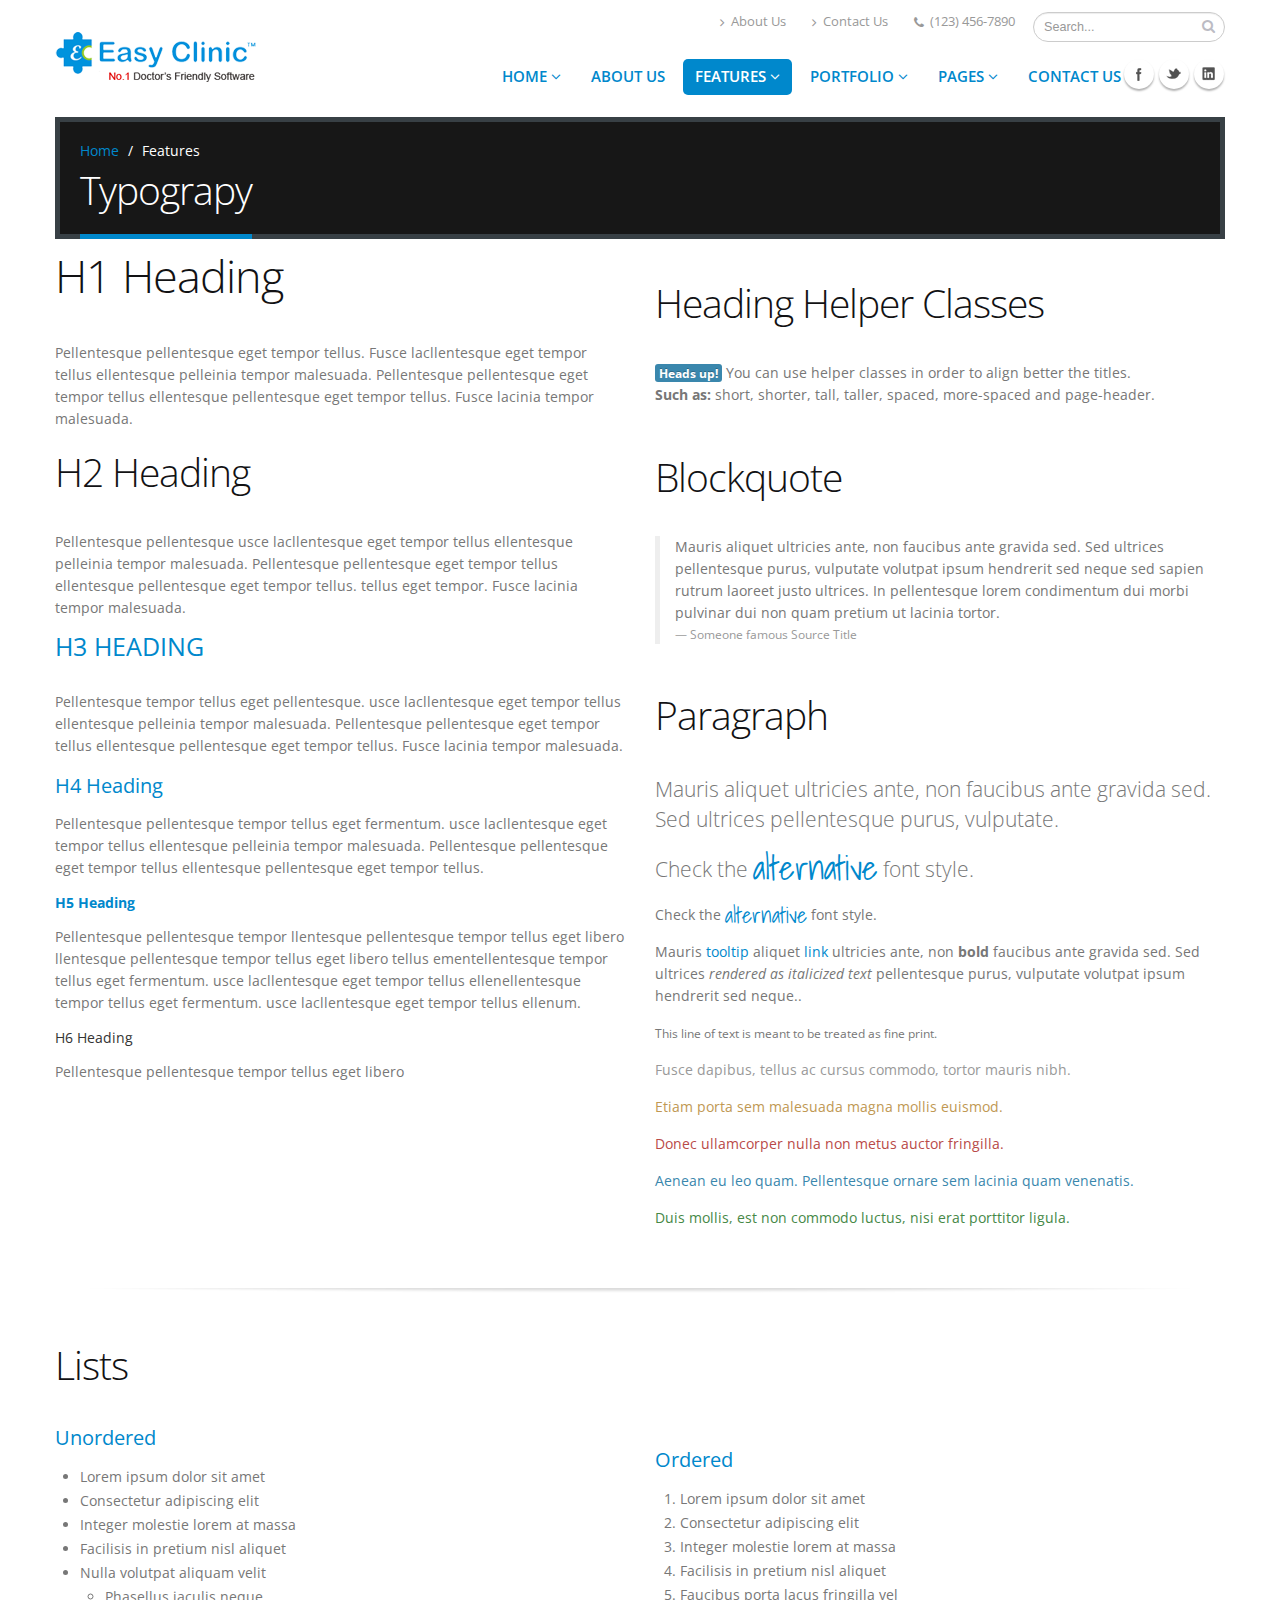
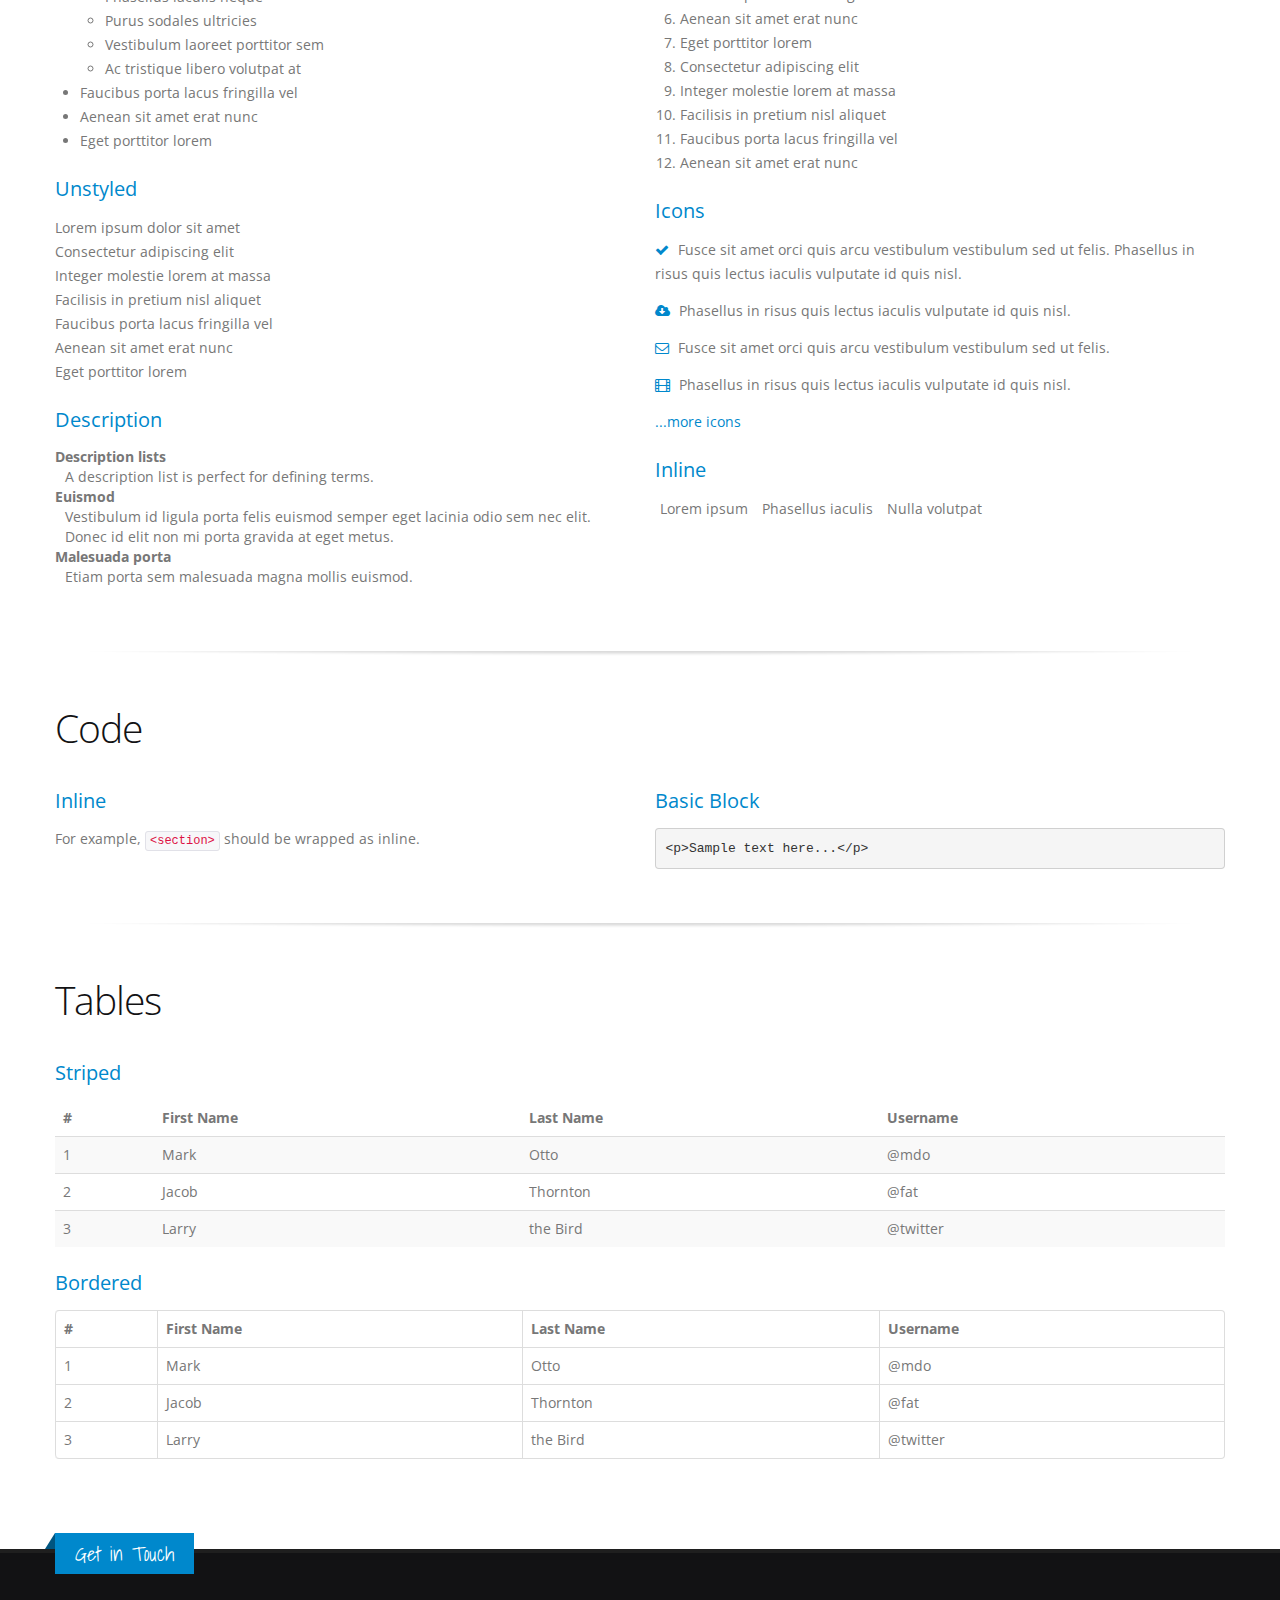
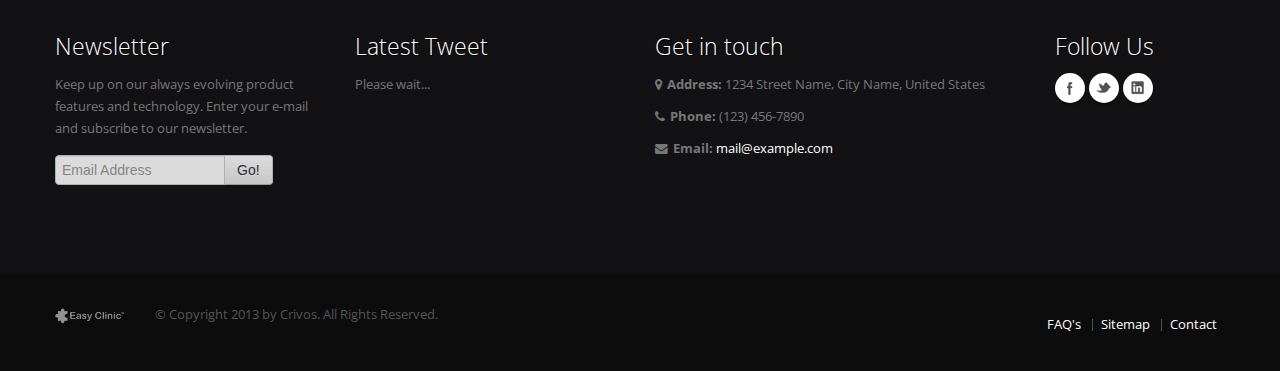
<file: feature-typograpy.html>
﻿<!DOCTYPE html>
<!--[if IE 8]>			<html class="ie ie8"> <![endif]-->
<!--[if IE 9]>			<html class="ie ie9"> <![endif]-->
<!--[if gt IE 9]><!-->	<html> <!--<![endif]-->
	<head>

		<!-- Basic -->
		<meta charset="utf-8">
		<title>Typograpy | Porto - Responsive HTML5 Template</title>
		<meta name="keywords" content="HTML5 Template" />
		<meta name="description" content="Porto - Responsive HTML5 Template">
		<meta name="author" content="Crivos.com">

		<!-- Mobile Metas -->
		<meta name="viewport" content="width=device-width, initial-scale=1.0">

		<!-- Web Fonts  -->
		<link href="http://fonts.googleapis.com/css?family=Open+Sans:300,400,600,700,800|Shadows+Into+Light" rel="stylesheet" type="text/css">

		<!-- Libs CSS -->
		<link rel="stylesheet" href="css/bootstrap.css">
		<link rel="stylesheet" href="css/fonts/font-awesome/css/font-awesome.css">
		<link rel="stylesheet" href="vendor/flexslider/flexslider.css" media="screen" />
		<link rel="stylesheet" href="vendor/fancybox/jquery.fancybox.css" media="screen" />

		<!-- Theme CSS -->
		<link rel="stylesheet" href="css/theme.css">
		<link rel="stylesheet" href="css/theme-elements.css">

		<!-- Custom CSS -->
		<link rel="stylesheet" href="css/custom.css">

		<!-- Skin -->
		<link rel="stylesheet" href="css/skins/blue.css">

		<!-- Responsive CSS -->
		<link rel="stylesheet" href="css/bootstrap-responsive.css" />
		<link rel="stylesheet" href="css/theme-responsive.css" />

		<!-- Favicons -->
		<link rel="shortcut icon" href="img/favicon.ico">
		<link rel="apple-touch-icon" href="img/apple-touch-icon.png">
		<link rel="apple-touch-icon" sizes="72x72" href="img/apple-touch-icon-72x72.png">
		<link rel="apple-touch-icon" sizes="114x114" href="img/apple-touch-icon-114x114.png">
		<link rel="apple-touch-icon" sizes="144x144" href="img/apple-touch-icon-144x144.png">

		<!-- Head Libs -->
		<script src="vendor/modernizr.js"></script>

		<!--[if IE]>
			<link rel="stylesheet" href="css/ie.css">
		<![endif]-->

		<!--[if lte IE 8]>
			<script src="vendor/respond.js"></script>
		<![endif]-->

		<!-- Facebook OpenGraph Tags - Go to http://developers.facebook.com/ for more information.
		<meta property="og:title" content="Porto Website Template."/>
		<meta property="og:type" content="website"/>
		<meta property="og:url" content="http://www.crivos.com/themes/porto"/>
		<meta property="og:image" content="http://www.crivos.com/themes/porto/"/>
		<meta property="og:site_name" content="Porto"/>
		<meta property="fb:app_id" content=""/>
		<meta property="og:description" content="Porto - Responsive HTML5 Template"/>
		-->

	</head>
	<body>

		<div class="body">
			<header>
				<div class="container">
					<h1 class="logo">
						<a href="index.html">
							<img alt="Porto" src="img/logo.png">
						</a>
					</h1>
					<div class="search">
						<form class="form-search" id="searchForm" action="page-search-results.html" method="get">
							<div class="control-group">
								<input type="text" class="input-medium search-query" name="q" id="q" placeholder="Search...">
								<button class="search" type="submit"><i class="icon-search"></i></button>
							</div>
						</form>
					</div>
					<nav>
						<ul class="nav nav-pills nav-top">
							<li>
								<a href="about-us.html"><i class="icon-angle-right"></i>About Us</a>
							</li>
							<li>
								<a href="contact-us.html"><i class="icon-angle-right"></i>Contact Us</a>
							</li>
							<li class="phone">
								<span><i class="icon-phone"></i>(123) 456-7890</span>
							</li>
						</ul>
					</nav>
					<div class="social-icons">
						<ul class="social-icons">
							<li class="facebook"><a href="http://www.facebook.com/" target="_blank" title="Facebook">Facebook</a></li>
							<li class="twitter"><a href="http://www.twitter.com/" target="_blank" title="Twitter">Twitter</a></li>
							<li class="linkedin"><a href="http://www.linkedin.com/" target="_blank" title="Linkedin">Linkedin</a></li>
						</ul>
					</div>
					<nav>
						<ul class="nav nav-pills nav-main" id="mainMenu">
							<li class="dropdown">
								<a class="dropdown-toggle" href="index.html">
									Home
									<i class="icon-angle-down"></i>
								</a>
								<ul class="dropdown-menu">
									<li><a href="index.html">Revolution Slider</a></li>
									<li><a href="index-2.html">Nivo Slider</a></li>
								</ul>
							</li>
							<li>
								<a href="about-us.html">About Us</a>
							</li>
							<li class="dropdown active">
								<a class="dropdown-toggle" href="#">
									Features
									<i class="icon-angle-down"></i>
								</a>
								<ul class="dropdown-menu">
									<li class="dropdown-submenu">
										<a href="#">Blog</a>
										<ul class="dropdown-menu">
											<li><a href="blog-full-width.html">Blog Full Width</a></li>
											<li><a href="blog-large-image.html">Blog Large Image</a></li>
											<li><a href="blog-medium-image.html">Blog Medium Image</a></li>
											<li><a href="blog-post.html">Single Post</a></li>
										</ul>
									</li>
									<li><a href="feature-grid-system.html">Grid System</a></li>
									<li><a href="feature-pricing-tables.html">Pricing Tables</a></li>
									<li><a href="feature-icons.html">Icons</a></li>
									<li><a href="feature-elements.html">Elements</a></li>
									<li><a href="feature-typograpy.html">Typograpy</a></li>
								</ul>
							</li>
							<li class="dropdown">
								<a class="dropdown-toggle" href="#">
									Portfolio
									<i class="icon-angle-down"></i>
								</a>
								<ul class="dropdown-menu">
									<li><a href="portfolio-2-columns.html">2 Columns</a></li>
									<li><a href="portfolio-3-columns.html">3 Columns</a></li>
									<li><a href="portfolio-4-columns.html">4 Columns</a></li>
									<li><a href="portfolio-single-project.html">Single Project</a></li>
								</ul>
							</li>
							<li class="dropdown">
								<a class="dropdown-toggle" href="#">
									Pages
									<i class="icon-angle-down"></i>
								</a>
								<ul class="dropdown-menu">
									<li><a href="page-full-width.html">Full width</a></li>
									<li><a href="page-left-sidebar.html">Left sidebar</a></li>
									<li><a href="page-right-sidebar.html">Right sidebar</a></li>
									<li><a href="page-custom-header.html">Custom Header</a></li>
									<li><a href="page-404.html">404 Error</a></li>
									<li><a href="page-team.html">Team</a></li>
									<li><a href="page-services.html">Services</a></li>
									<li><a href="page-careers.html">Careers</a></li>
									<li><a href="page-faq.html">FAQ</a></li>
									<li><a href="sitemap.html">Sitemap</a></li>
								</ul>
							</li>
							<li>
								<a href="contact-us.html">Contact Us</a>
							</li>
						</ul>
					</nav>
				</div>
			</header>

			<div role="main" class="main">

				<section class="page-top">
					<div class="container">
						<div class="row">
							<div class="span12">
								<ul class="breadcrumb">
									<li><a href="index.html">Home</a> <span class="divider">/</span></li>
									<li class="active">Features</li>
								</ul>
							</div>
						</div>
						<div class="row">
							<div class="span12">
								<h2>Typograpy</h2>
							</div>
						</div>
					</div>
				</section>

				<div class="container">

					<div class="row">
						<div class="span6">
							<h1>H1 Heading</h1>
							<p>Pellentesque pellentesque eget tempor tellus. Fusce lacllentesque eget tempor tellus ellentesque pelleinia tempor malesuada. Pellentesque pellentesque eget tempor tellus ellentesque pellentesque eget tempor tellus. Fusce lacinia tempor malesuada.</p>

							<h2>H2 Heading</h2>
							<p>Pellentesque pellentesque usce lacllentesque eget tempor tellus ellentesque pelleinia tempor malesuada. Pellentesque pellentesque eget tempor tellus ellentesque pellentesque eget tempor tellus.  tellus eget tempor. Fusce lacinia tempor malesuada.</p>

							<h3>H3 Heading</h3>
							<p>Pellentesque tempor tellus eget pellentesque. usce lacllentesque eget tempor tellus ellentesque pelleinia tempor malesuada. Pellentesque pellentesque eget tempor tellus ellentesque pellentesque eget tempor tellus.  Fusce lacinia tempor malesuada.</p>

							<h4>H4 Heading</h4>
							<p>Pellentesque pellentesque tempor tellus eget fermentum. usce lacllentesque eget tempor tellus ellentesque pelleinia tempor malesuada. Pellentesque pellentesque eget tempor tellus ellentesque pellentesque eget tempor tellus. </p>

							<h5>H5 Heading</h5>
							<p>Pellentesque pellentesque tempor llentesque pellentesque tempor tellus eget libero llentesque pellentesque tempor tellus eget libero tellus ementellentesque tempor tellus eget fermentum. usce lacllentesque eget tempor tellus ellenellentesque tempor tellus eget fermentum. usce lacllentesque eget tempor tellus ellenum.</p>

							<h6>H6 Heading</h6>
							<p>Pellentesque pellentesque tempor tellus eget libero</p>

						</div>

						<div class="span6">

							<h2 class="spaced">Heading Helper Classes</h2>
							<p><span class="label label-info">Heads up!</span> You can use helper classes in order to align better the titles.<br /><strong>Such as:</strong> short, shorter, tall, taller, spaced, more-spaced and page-header.</p>

							<h2 class="more-spaced">Blockquote</h2>
							<blockquote>
								Mauris aliquet ultricies ante, non faucibus ante gravida sed. Sed ultrices pellentesque purus, vulputate volutpat ipsum hendrerit sed neque sed sapien rutrum laoreet justo ultrices. In pellentesque lorem condimentum dui morbi pulvinar dui non quam pretium ut lacinia tortor.
								<small>Someone famous <cite title="Source Title">Source Title</cite></small>
							</blockquote>

							<h2 class="more-spaced">Paragraph</h2>

							<p class="lead">Mauris aliquet ultricies ante, non faucibus ante gravida sed. Sed ultrices pellentesque purus, vulputate.</p>

							<p class="lead">Check the <span class="alternative-font">alternative</span> font style.</p>

							<p>Check the <span class="alternative-font">alternative</span> font style.</p>

							<p>Mauris <a rel="tooltip" data-placement="top" href="#" data-original-title="Tooltip!">tooltip</a> aliquet <a href="#">link</a> ultricies ante, non <strong>bold</strong> faucibus ante gravida sed. Sed ultrices <em>rendered as italicized text</em> pellentesque purus, vulputate volutpat ipsum hendrerit sed neque..</p>

							<p>
							  <small>This line of text is meant to be treated as fine print.</small>
							</p>

							<p class="muted">Fusce dapibus, tellus ac cursus commodo, tortor mauris nibh.</p>
							<p class="text-warning">Etiam porta sem malesuada magna mollis euismod.</p>
							<p class="text-error">Donec ullamcorper nulla non metus auctor fringilla.</p>
							<p class="text-info">Aenean eu leo quam. Pellentesque ornare sem lacinia quam venenatis.</p>
							<p class="text-success">Duis mollis, est non commodo luctus, nisi erat porttitor ligula.</p>

						</div>
					</div>

					<hr class="tall" />

					<div class="row">
						<div class="span12">
							<h2>Lists</h2>
						</div>
					</div>

					<div class="row">
						<div class="span6">

							<h4>Unordered</h4>

							<ul>
								<li>Lorem ipsum dolor sit amet</li>
								<li>Consectetur adipiscing elit</li>
								<li>Integer molestie lorem at massa</li>
								<li>Facilisis in pretium nisl aliquet</li>
								<li>
									Nulla volutpat aliquam velit
									<ul>
										<li>Phasellus iaculis neque</li>
										<li>Purus sodales ultricies</li>
										<li>Vestibulum laoreet porttitor sem</li>
										<li>Ac tristique libero volutpat at</li>
									</ul>
								</li>
								<li>Faucibus porta lacus fringilla vel</li>
								<li>Aenean sit amet erat nunc</li>
								<li>Eget porttitor lorem</li>
							</ul>

							<h4 class="spaced">Unstyled</h4>

							<ul class="unstyled">
								<li>Lorem ipsum dolor sit amet</li>
								<li>Consectetur adipiscing elit</li>
								<li>Integer molestie lorem at massa</li>
								<li>Facilisis in pretium nisl aliquet</li>
								<li>Faucibus porta lacus fringilla vel</li>
								<li>Aenean sit amet erat nunc</li>
								<li>Eget porttitor lorem</li>
							</ul>

							<h4 class="spaced">Description</h4>

							<dl>
								<dt>Description lists</dt>
								<dd>A description list is perfect for defining terms.</dd>
								<dt>Euismod</dt>
								<dd>Vestibulum id ligula porta felis euismod semper eget lacinia odio sem nec elit.</dd>
								<dd>Donec id elit non mi porta gravida at eget metus.</dd>
								<dt>Malesuada porta</dt>
								<dd>Etiam porta sem malesuada magna mollis euismod.</dd>
							</dl>

						</div>
						<div class="span6">

							<h4 class="spaced">Ordered</h4>

							<ol>
								<li>Lorem ipsum dolor sit amet</li>
								<li>Consectetur adipiscing elit</li>
								<li>Integer molestie lorem at massa</li>
								<li>Facilisis in pretium nisl aliquet</li>
								<li>Faucibus porta lacus fringilla vel</li>
								<li>Aenean sit amet erat nunc</li>
								<li>Eget porttitor lorem</li>
								<li>Consectetur adipiscing elit</li>
								<li>Integer molestie lorem at massa</li>
								<li>Facilisis in pretium nisl aliquet</li>
								<li>Faucibus porta lacus fringilla vel</li>
								<li>Aenean sit amet erat nunc</li>
							</ol>

							<h4 class="spaced">Icons</h4>

							<ul class="list icons unstyled">
								<li><i class="icon-ok"></i> Fusce sit amet orci quis arcu vestibulum vestibulum sed ut felis. Phasellus in risus quis lectus iaculis vulputate id quis nisl.</li>
								<li><i class="icon-cloud-download"></i> Phasellus in risus quis lectus iaculis vulputate id quis nisl.</li>
								<li><i class="icon-envelope-alt"></i> Fusce sit amet orci quis arcu vestibulum vestibulum sed ut felis. </li>
								<li><i class="icon-film"></i> Phasellus in risus quis lectus iaculis vulputate id quis nisl.</li>
								<li><a href="feature-icons.html">...more icons</a></li>
							</ul>

							<h4 class="spaced">Inline</h4>

							<ul class="inline">
								<li>Lorem ipsum</li>
								<li>Phasellus iaculis</li>
								<li>Nulla volutpat</li>
							</ul>

						</div>
					</div>

					<hr class="tall" />

					<div class="row">
						<div class="span12">
							<h2>Code</h2>
						</div>
					</div>

					<div class="row">
						<div class="span6">

							<h4>Inline</h4>

							<p>For example, <code>&lt;section&gt;</code> should be wrapped as inline.</p>

						</div>
						<div class="span6">

							<h4>Basic Block</h4>

							<pre>&lt;p&gt;Sample text here...&lt;/p&gt;</pre>

						</div>
					</div>

					<hr class="tall" />

					<div class="row">
						<div class="span12">
							<h2>Tables</h2>
						</div>
					</div>

					<div class="row">
						<div class="span12">

							<h4>Striped</h4>

							<table class="table table-striped">
								<thead>
									<tr>
										<th>
											#
										</th>
										<th>
											First Name
										</th>
										<th>
											Last Name
										</th>
										<th>
											Username
										</th>
									</tr>
								</thead>
								<tbody>
									<tr>
										<td>
											1
										</td>
										<td>
											Mark
										</td>
										<td>
											Otto
										</td>
										<td>
											@mdo
										</td>
									</tr>
									<tr>
										<td>
											2
										</td>
										<td>
											Jacob
										</td>
										<td>
											Thornton
										</td>
										<td>
											@fat
										</td>
									</tr>
									<tr>
										<td>
											3
										</td>
										<td>
											Larry
										</td>
										<td>
											the Bird
										</td>
										<td>
											@twitter
										</td>
									</tr>
								</tbody>
							</table>

							<h4 class="spaced">Bordered</h4>

							<table class="table table-bordered">
								<thead>
									<tr>
										<th>
											#
										</th>
										<th>
											First Name
										</th>
										<th>
											Last Name
										</th>
										<th>
											Username
										</th>
									</tr>
								</thead>
								<tbody>
									<tr>
										<td>
											1
										</td>
										<td>
											Mark
										</td>
										<td>
											Otto
										</td>
										<td>
											@mdo
										</td>
									</tr>
									<tr>
										<td>
											2
										</td>
										<td>
											Jacob
										</td>
										<td>
											Thornton
										</td>
										<td>
											@fat
										</td>
									</tr>
									<tr>
										<td>
											3
										</td>
										<td>
											Larry
										</td>
										<td>
											the Bird
										</td>
										<td>
											@twitter
										</td>
									</tr>
								</tbody>
							</table>

						</div>
					</div>

				</div>

			</div>

			<footer>
				<div class="container">
					<div class="row">
						<div class="footer-ribon">
							<span>Get in Touch</span>
						</div>
						<div class="span3">
							<h4>Newsletter</h4>
							<p>Keep up on our always evolving product features and technology. Enter your e-mail and subscribe to our newsletter.</p>

							<div class="alert alert-success hidden" id="newsletterSuccess">
								<strong>Success!</strong> You've been added to our email list.
							</div>

							<div class="alert alert-error hidden" id="newsletterError"></div>

							<form class="form-inline" id="newsletterForm" action="php/newsletter-subscribe.php" method="POST">
								<div class="control-group">
									<div class="input-append">
										<input class="span2" placeholder="Email Address" name="email" id="email" type="text">
										<button class="btn" type="submit">Go!</button>
									</div>
								</div>
							</form>
						</div>
						<div class="span3">
							<h4>Latest Tweet</h4>
							<div id="tweet" class="twitter" data-account-id="crivosthemes">
								<p>Please wait...</p>
							</div>
						</div>
						<div class="span4">
							<div class="contact-details">
								<h4>Get in touch</h4>
								<ul class="contact">
									<li><p><i class="icon-map-marker"></i> <strong>Address:</strong> 1234 Street Name, City Name, United States</p></li>
									<li><p><i class="icon-phone"></i> <strong>Phone:</strong> (123) 456-7890</p></li>
									<li><p><i class="icon-envelope"></i> <strong>Email:</strong> <a href="mailto:mail@example.com">mail@example.com</a></p></li>
								</ul>
							</div>
						</div>
						<div class="span2">
							<h4>Follow Us</h4>
							<div class="social-icons">
								<ul class="social-icons">
									<li class="facebook"><a href="http://www.facebook.com/" target="_blank" data-placement="bottom" rel="tooltip" title="Facebook">Facebook</a></li>
									<li class="twitter"><a href="http://www.twitter.com/" target="_blank" data-placement="bottom" rel="tooltip" title="Twitter">Twitter</a></li>
									<li class="linkedin"><a href="http://www.linkedin.com/" target="_blank" data-placement="bottom" rel="tooltip" title="Linkedin">Linkedin</a></li>
								</ul>
							</div>
						</div>
					</div>
				</div>
				<div class="footer-copyright">
					<div class="container">
						<div class="row">
							<div class="span1">
								<a href="index.html" class="logo">
									<img alt="Porto Website Template" src="img/logo-footer.png">
								</a>
							</div>
							<div class="span7">
								<p>© Copyright 2013 by Crivos. All Rights Reserved.</p>
							</div>
							<div class="span4">
								<nav id="sub-menu">
									<ul>
										<li><a href="page-faq.html">FAQ's</a></li>
										<li><a href="sitemap.html">Sitemap</a></li>
										<li><a href="contact-us.html">Contact</a></li>
									</ul>
								</nav>
							</div>
						</div>
					</div>
				</div>
			</footer>
		</div>

		<!-- Libs -->
		<script type="text/javascript" src="https://ajax.googleapis.com/ajax/libs/jquery/1.9.0/jquery.min.js"></script>
		<script>window.jQuery || document.write('<script src="vendor/jquery.js"><\/script>')</script>
		<script src="vendor/jquery.easing.js"></script>
		<script src="vendor/jquery.cookie.js"></script>
		<!-- <script src="master/style-switcher/style.switcher.js"></script> -->
		<script src="vendor/bootstrap.js"></script>
		<script src="vendor/selectnav.js"></script>
		<script src="vendor/twitterjs/twitter.js"></script>
		<script src="vendor/flexslider/jquery.flexslider.js"></script>
		<script src="vendor/jflickrfeed/jflickrfeed.js"></script>
		<script src="vendor/fancybox/jquery.fancybox.js"></script>
		<script src="vendor/jquery.validate.js"></script>

		<script src="js/plugins.js"></script>

		<!-- Page Scripts -->

		<!-- Theme Initializer -->
		<script src="js/theme.js"></script>

		<!-- Custom JS -->
		<script src="js/custom.js"></script>

		<!-- Google Analytics: Change UA-XXXXX-X to be your site's ID. Go to http://www.google.com/analytics/ for more information. -->
		<!--
		<script>
			var _gaq = _gaq || [];
			_gaq.push(['_setAccount', 'UA-XXXXX-X']);
			_gaq.push(['_trackPageview']);

			(function() {
				var ga = document.createElement('script'); ga.type = 'text/javascript'; ga.async = true;
				ga.src = ('https:' == document.location.protocol ? 'https://ssl' : 'http://www') + '.google-analytics.com/ga.js';
				var s = document.getElementsByTagName('script')[0]; s.parentNode.insertBefore(ga, s);
			})();
		</script>
		-->
	</body>
</html>
</file>
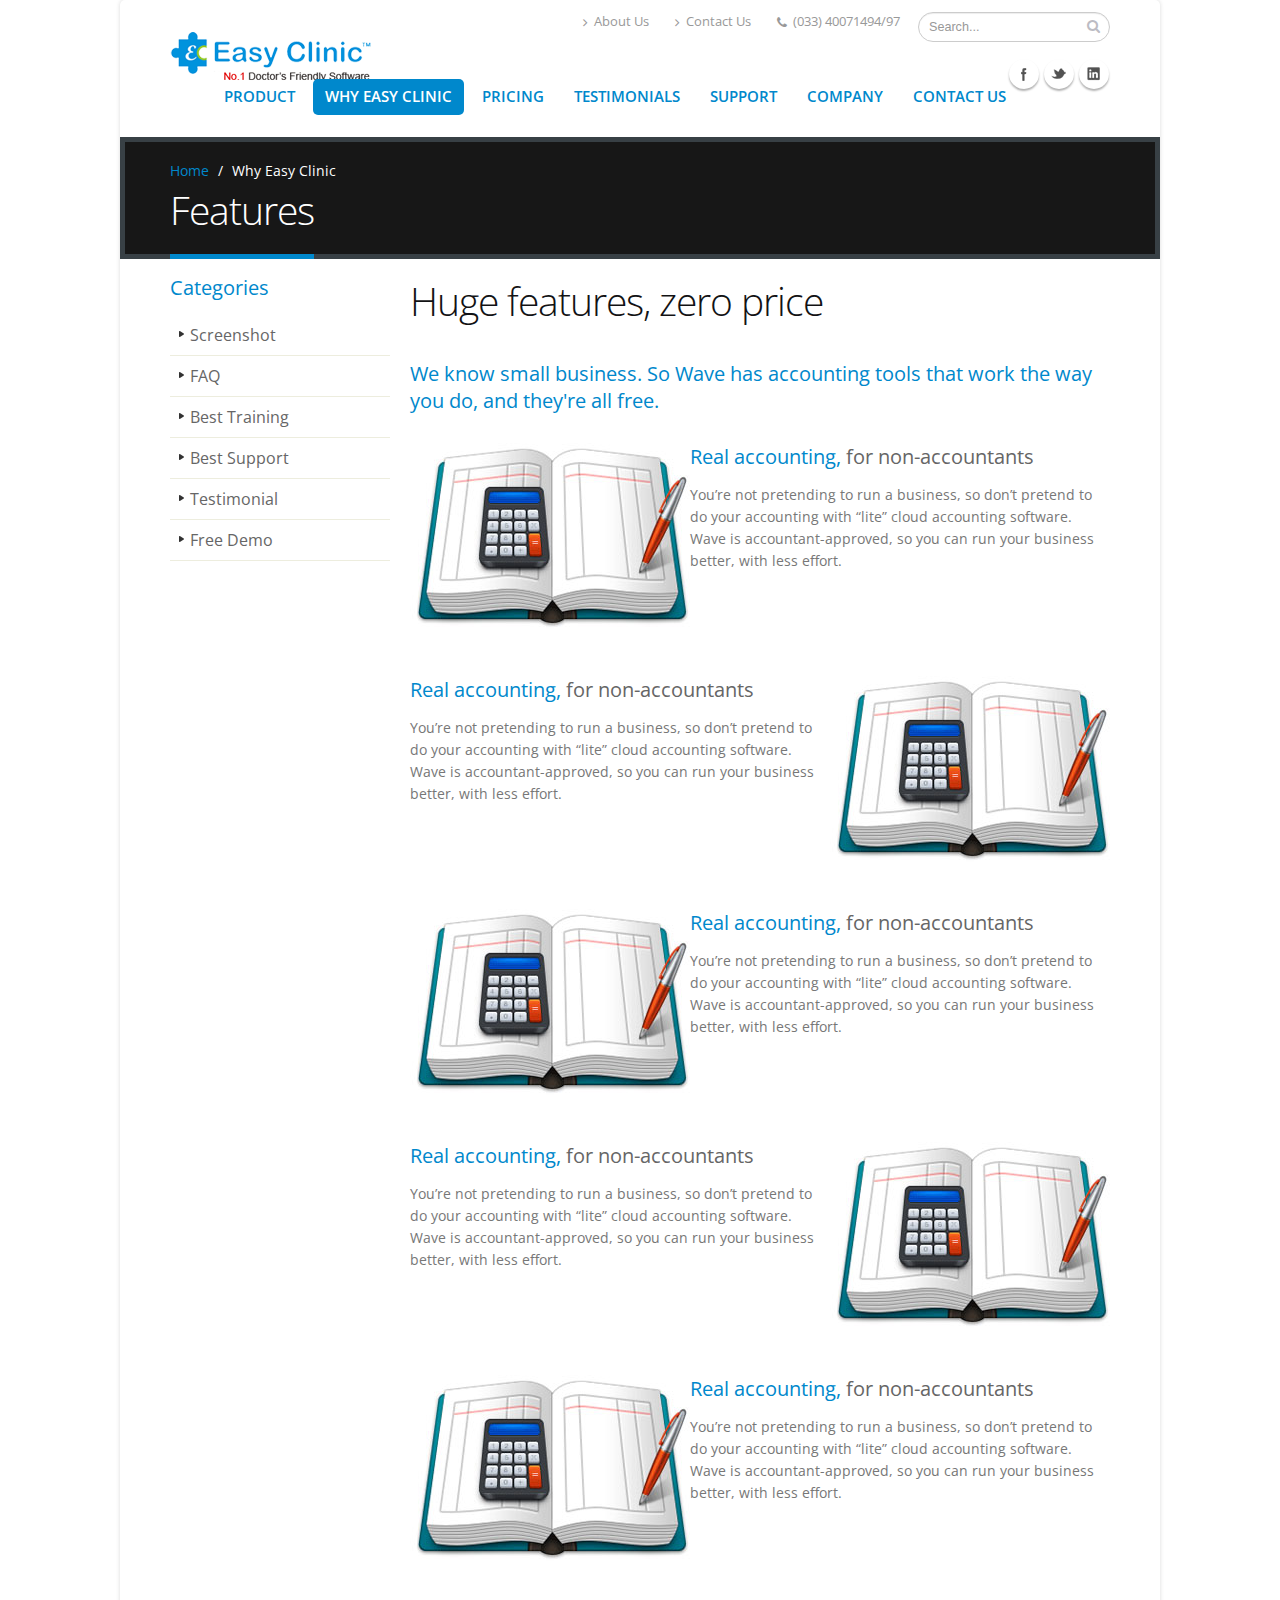
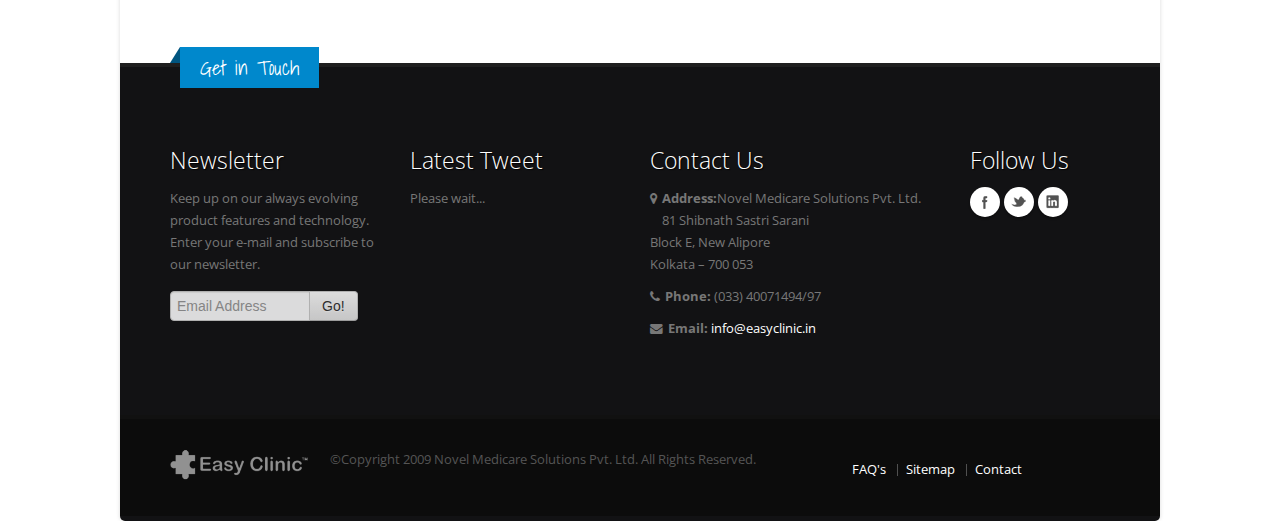
<file: features.html>
﻿<!DOCTYPE html>
<!--[if IE 8]>			<html class="ie ie8"> <![endif]-->
<!--[if IE 9]>			<html class="ie ie9"> <![endif]-->
<!--[if gt IE 9]><!-->	<html> <!--<![endif]-->
	<head>

		<!-- Basic -->
		<meta charset="utf-8">
		<title>Easy Clinic</title>
		<meta name="keywords" content="HTML5 Template" />
		<meta name="description" content="Porto - Responsive HTML5 Template">
		<meta name="author" content="Crivos.com">

		<!-- Mobile Metas -->
		<meta name="viewport" content="width=device-width, initial-scale=1.0">

		<!-- Web Fonts  -->
		<link href="http://fonts.googleapis.com/css?family=Open+Sans:300,400,600,700,800|Shadows+Into+Light" rel="stylesheet" type="text/css">

		<!-- Libs CSS -->
		<link rel="stylesheet" href="css/bootstrap.css">
		<link rel="stylesheet" href="css/fonts/font-awesome/css/font-awesome.css">
		<link rel="stylesheet" href="vendor/flexslider/flexslider.css" media="screen" />
		<link rel="stylesheet" href="vendor/fancybox/jquery.fancybox.css" media="screen" />

		<!-- Theme CSS -->
		<link rel="stylesheet" href="css/theme.css">
		<link rel="stylesheet" href="css/theme-elements.css">

		<!-- Custom CSS -->
		<link rel="stylesheet" href="css/custom.css">

		<!-- Skin -->
		<link rel="stylesheet" href="css/skins/blue.css">

		<!-- Responsive CSS -->
        <link rel="stylesheet" href="css/bootstrap-responsive-boxed.css" />
		<!--<link rel="stylesheet" href="css/bootstrap-responsive.css" />-->
		<link rel="stylesheet" href="css/theme-responsive.css" />

		<!-- Favicons -->
		<link rel="shortcut icon" href="img/favicon.ico">
		<link rel="apple-touch-icon" href="img/apple-touch-icon.png">
		<link rel="apple-touch-icon" sizes="72x72" href="img/apple-touch-icon-72x72.png">
		<link rel="apple-touch-icon" sizes="114x114" href="img/apple-touch-icon-114x114.png">
		<link rel="apple-touch-icon" sizes="144x144" href="img/apple-touch-icon-144x144.png">

		<!-- Head Libs -->
		<script src="vendor/modernizr.js"></script>

		<!--[if IE]>
			<link rel="stylesheet" href="css/ie.css">
		<![endif]-->

		<!--[if lte IE 8]>
			<script src="vendor/respond.js"></script>
		<![endif]-->

		<!-- Facebook OpenGraph Tags - Go to http://developers.facebook.com/ for more information.
		<meta property="og:title" content="Porto Website Template."/>
		<meta property="og:type" content="website"/>
		<meta property="og:url" content="http://www.crivos.com/themes/porto"/>
		<meta property="og:image" content="http://www.crivos.com/themes/porto/"/>
		<meta property="og:site_name" content="Porto"/>
		<meta property="fb:app_id" content=""/>
		<meta property="og:description" content="Porto - Responsive HTML5 Template"/>
		-->

	</head>
	<body class="boxed">

		<div class="body">
			<header>
				<div class="container">
					<h1 class="logo">
						<a href="index.html">
							<img id="eclogo" alt="Porto" src="img/logo.png">
						</a>
					</h1>
					<div class="search">
						<form class="form-search" id="searchForm" action="page-search-results.html" method="get">
							<div class="control-group">
								<input type="text" class="input-medium search-query" name="q" id="q" placeholder="Search...">
								<button class="search" type="submit"><i class="icon-search"></i></button>
							</div>
						</form>
					</div>
					<nav>
						<ul class="nav nav-pills nav-top">
							<li>
								<a href="about-us.html"><i class="icon-angle-right"></i>About Us</a>
							</li>
							<li>
								<a href="contact-us.html"><i class="icon-angle-right"></i>Contact Us</a>
							</li>
							<li class="phone">
								<span><i class="icon-phone"></i>(033) 40071494/97</span>
							</li>
						</ul>
					</nav>
					<div class="social-icons">
						<ul class="social-icons">
							<li class="facebook"><a href="http://www.facebook.com/" target="_blank" title="Facebook">Facebook</a></li>
							<li class="twitter"><a href="http://www.twitter.com/" target="_blank" title="Twitter">Twitter</a></li>
							<li class="linkedin"><a href="http://www.linkedin.com/" target="_blank" title="Linkedin">Linkedin</a></li>
						</ul>
					</div>
					<nav>
						<ul class="nav nav-pills nav-main" id="mainMenu">
							<li><a href="index.html">Product</a></li>
							<li class="active"><a href="features.html">Why Easy Clinic</a></li>
                            <li><a href="pricing.html">Pricing</a></li>
                            <li><a href="about-us.html">Testimonials</a></li>
                            <li><a href="about-us.html">Support</a></li>
                            <li><a href="about-us.html">Company</a></li>
							<li><a href="contact.html">Contact Us</a></li>
						</ul>
					</nav>
				</div>
			</header>

			<div role="main" class="main">

				<section class="page-top">
					<div class="container">
						<div class="row">
							<div class="span12">
								<ul class="breadcrumb">
									<li><a href="index.html">Home</a> <span class="divider">/</span></li>
									<li class="active">Why Easy Clinic</li>
								</ul>
							</div>
						</div>
						<div class="row">
							<div class="span12">
								<h2>Features</h2>
							</div>
						</div>
					</div>
				</section>

				<div class="container">

					<div class="row">
						<div class="span3">
							<aside class="sidebar">

								<h4>Categories</h4>
								<ul class="nav nav-list primary pull-bottom">
									<li><a href="#" style="font-size:16px;">Screenshot</a></li>
									<li><a href="#" style="font-size:16px;">FAQ</a></li>
									<li><a href="#" style="font-size:16px;">Best Training</a></li>
									<li><a href="#" style="font-size:16px;">Best Support</a></li>
									<li><a href="#" style="font-size:16px;">Testimonial</a></li>
                                    <li><a href="#" style="font-size:16px;">Free Demo</a></li>
								</ul>

								<!--<div class="tabs">
									<ul class="nav nav-tabs">
										<li class="active"><a href="#popularPosts" data-toggle="tab"><i class="icon-star"></i> Popular</a></li>
										<li><a href="#recentPosts" data-toggle="tab">Recent</a></li>
									</ul>
									<div class="tab-content">
										<div class="tab-pane active" id="popularPosts">
											<ul class="simple-post-list">
												<li>
													<div class="post-image">
														<div class="thumbnail">
															<a href="blog-single.html">
																<img src="img/blog/blog-thumb-1.jpg" alt="">
															</a>
														</div>
													</div>
													<div class="post-info">
														<a href="blog-single.html">Nullam Vitae Nibh Un Odiosters</a>
														<div class="post-meta">
															 Jan 10, 2013
														</div>
													</div>
												</li>
												<li>
													<div class="post-image">
														<div class="thumbnail">
															<a href="blog-single.html">
																<img src="img/blog/blog-thumb-2.jpg" alt="">
															</a>
														</div>
													</div>
													<div class="post-info">
														<a href="blog-single.html">Vitae Nibh Un Odiosters</a>
														<div class="post-meta">
															 Jan 10, 2013
														</div>
													</div>
												</li>
												<li>
													<div class="post-image">
														<div class="thumbnail">
															<a href="blog-single.html">
																<img src="img/blog/blog-thumb-3.jpg" alt="">
															</a>
														</div>
													</div>
													<div class="post-info">
														<a href="blog-single.html">Odiosters Nullam Vitae</a>
														<div class="post-meta">
															 Jan 10, 2013
														</div>
													</div>
												</li>
											</ul>
										</div>
										<div class="tab-pane" id="recentPosts">
											<ul class="simple-post-list">
												<li>
													<div class="post-image">
														<div class="thumbnail">
															<a href="blog-single.html">
																<img src="img/blog/blog-thumb-2.jpg" alt="">
															</a>
														</div>
													</div>
													<div class="post-info">
														<a href="blog-single.html">Vitae Nibh Un Odiosters</a>
														<div class="post-meta">
															 Jan 10, 2013
														</div>
													</div>
												</li>
												<li>
													<div class="post-image">
														<div class="thumbnail">
															<a href="blog-single.html">
																<img src="img/blog/blog-thumb-3.jpg" alt="">
															</a>
														</div>
													</div>
													<div class="post-info">
														<a href="blog-single.html">Odiosters Nullam Vitae</a>
														<div class="post-meta">
															 Jan 10, 2013
														</div>
													</div>
												</li>
												<li>
													<div class="post-image">
														<div class="thumbnail">
															<a href="blog-single.html">
																<img src="img/blog/blog-thumb-1.jpg" alt="">
															</a>
														</div>
													</div>
													<div class="post-info">
														<a href="blog-single.html">Nullam Vitae Nibh Un Odiosters</a>
														<div class="post-meta">
															 Jan 10, 2013
														</div>
													</div>
												</li>
											</ul>
										</div>
									</div>
								</div>-->

								
							</aside>
						</div>
						<div class="span9">
							<div class="row">
								<div class="span9">
                                	<h2>Huge features, zero price</h2>
                                    <h4>We know small business. So Wave has accounting tools that work the way you do, and they're all free.</h4>
                                    <div class="feature_row">
									<img class="responsive pull-left" src="img/feature01.jpg">
                                    <h4>Real accounting, <span>for non-accountants</span></h4>
									<p>You’re not pretending to run a business, so don’t pretend to do your accounting with “lite” cloud accounting software. Wave is accountant-approved, so you can run your business better, with less effort.</p>	
                                    </div>
                                    <div class="feature_row">
									<img class="responsive pull-right" src="img/feature01.jpg">
                                    <h4>Real accounting, <span>for non-accountants</span></h4>
									<p>You’re not pretending to run a business, so don’t pretend to do your accounting with “lite” cloud accounting software. Wave is accountant-approved, so you can run your business better, with less effort.</p>	
                                    </div>
                                    <div class="feature_row">
									<img class="responsive pull-left" src="img/feature01.jpg">
                                    <h4>Real accounting, <span>for non-accountants</span></h4>
									<p>You’re not pretending to run a business, so don’t pretend to do your accounting with “lite” cloud accounting software. Wave is accountant-approved, so you can run your business better, with less effort.</p>	
                                    </div>
                                    <div class="feature_row">
									<img class="responsive pull-right" src="img/feature01.jpg">
                                    <h4>Real accounting, <span>for non-accountants</span></h4>
									<p>You’re not pretending to run a business, so don’t pretend to do your accounting with “lite” cloud accounting software. Wave is accountant-approved, so you can run your business better, with less effort.</p>	
                                    </div>
                                    <div class="feature_row">
									<img class="responsive pull-left" src="img/feature01.jpg">
                                    <h4>Real accounting, <span>for non-accountants</span></h4>
									<p>You’re not pretending to run a business, so don’t pretend to do your accounting with “lite” cloud accounting software. Wave is accountant-approved, so you can run your business better, with less effort.</p>	
                                    </div>
                                    
									
									
									
								</div>
							</div>

						</div>

					</div>

				</div>

			</div>

			<footer>
				<div class="container">
					<div class="row">
						<div class="footer-ribon">
							<span>Get in Touch</span>
						</div>
						<div class="span3">
							<h4>Newsletter</h4>
							<p>Keep up on our always evolving product features and technology. Enter your e-mail and subscribe to our newsletter.</p>

							<div class="alert alert-success hidden" id="newsletterSuccess">
								<strong>Success!</strong> You've been added to our email list.
							</div>

							<div class="alert alert-error hidden" id="newsletterError"></div>

							<form class="form-inline" id="newsletterForm" action="php/newsletter-subscribe.php" method="POST">
								<div class="control-group">
									<div class="input-append">
										<input class="span2" placeholder="Email Address" name="email" id="email" type="text">
										<button class="btn" type="submit">Go!</button>
									</div>
								</div>
							</form>
						</div>
						<div class="span3">
							<h4>Latest Tweet</h4>
							<div id="tweet" class="twitter" data-account-id="crivosthemes">
								<p>Please wait...</p>
							</div>
						</div>
						<div class="span4">
							<div class="contact-details">
								<h4>Contact Us</h4>
								<ul class="contact">
									<li><p><i class="icon-map-marker"></i> <strong>Address:</strong>Novel Medicare Solutions Pvt. Ltd.<br>
                                        81 Shibnath Sastri Sarani<br>
                                        Block E, New Alipore<br>
                                        Kolkata – 700 053</p></li>
									<li><p><i class="icon-phone"></i> <strong>Phone:</strong> (033) 40071494/97</p></li>
									<li><p><i class="icon-envelope"></i> <strong>Email:</strong> <a href="mailto:info@easyclinic.in">info@easyclinic.in</a></p></li>
								</ul>
							</div>
						</div>
						<div class="span2">
							<h4>Follow Us</h4>
							<div class="social-icons">
								<ul class="social-icons">
									<li class="facebook"><a href="http://www.facebook.com/" target="_blank" data-placement="bottom" rel="tooltip" title="Facebook">Facebook</a></li>
									<li class="twitter"><a href="http://www.twitter.com/" target="_blank" data-placement="bottom" rel="tooltip" title="Twitter">Twitter</a></li>
									<li class="linkedin"><a href="http://www.linkedin.com/" target="_blank" data-placement="bottom" rel="tooltip" title="Linkedin">Linkedin</a></li>
								</ul>
							</div>
						</div>
					</div>
				</div>
				<div class="footer-copyright">
					<div class="container">
						<div class="row">
							<div class="span2">
								<a href="index.html" class="logo">
									<img alt="Porto Website Template" src="img/logo-footer.png">
								</a>
							</div>
							<div class="span6">
								<p>©Copyright 2009 Novel Medicare Solutions Pvt. Ltd. All Rights Reserved.</p>
							</div>
							<div class="span3">
								<nav id="sub-menu">
									<ul>
										<li><a href="page-faq.html">FAQ's</a></li>
										<li><a href="sitemap.html">Sitemap</a></li>
										<li><a href="contact-us.html">Contact</a></li>
									</ul>
								</nav>
							</div>
						</div>
					</div>
				</div>
			</footer>
		</div>

		<!-- Libs -->
		<script type="text/javascript" src="https://ajax.googleapis.com/ajax/libs/jquery/1.9.0/jquery.min.js"></script>
		<script>window.jQuery || document.write('<script src="vendor/jquery.js"><\/script>')</script>
		<script src="vendor/jquery.easing.js"></script>
		<script src="vendor/jquery.cookie.js"></script>
		<!-- <script src="master/style-switcher/style.switcher.js"></script> -->
		<script src="vendor/bootstrap.js"></script>
		<script src="vendor/selectnav.js"></script>
		<script src="vendor/twitterjs/twitter.js"></script>
		<script src="vendor/flexslider/jquery.flexslider.js"></script>
		<script src="vendor/jflickrfeed/jflickrfeed.js"></script>
		<script src="vendor/fancybox/jquery.fancybox.js"></script>
		<script src="vendor/jquery.validate.js"></script>

		<script src="js/plugins.js"></script>

		<!-- Page Scripts -->

		<!-- Theme Initializer -->
		<script src="js/theme.js"></script>

		<!-- Custom JS -->
		<script src="js/custom.js"></script>

		<!-- Google Analytics: Change UA-XXXXX-X to be your site's ID. Go to http://www.google.com/analytics/ for more information. -->
		<!--
		<script>
			var _gaq = _gaq || [];
			_gaq.push(['_setAccount', 'UA-XXXXX-X']);
			_gaq.push(['_trackPageview']);

			(function() {
				var ga = document.createElement('script'); ga.type = 'text/javascript'; ga.async = true;
				ga.src = ('https:' == document.location.protocol ? 'https://ssl' : 'http://www') + '.google-analytics.com/ga.js';
				var s = document.getElementsByTagName('script')[0]; s.parentNode.insertBefore(ga, s);
			})();
		</script>
		-->
	</body>
</html>
</file>
<file: css/theme.css>
html,
body {
	height: 100%;
}

body {
	background-color: #FFF;
	color: #777;
	font-family: "Open Sans", Arial, sans-serif;
	font-size: 14px;
	line-height: 22px;
	margin: 0;
}

/* Header */
/*header {
	clear: both;
	border-top: 5px solid #EDEDED;
	background: #f6f6f6;
	background: -moz-linear-gradient(top,  #f6f6f6 0%, #ffffff 100%);
	background: -webkit-gradient(linear, left top, left bottom, color-stop(0%,#f6f6f6), color-stop(100%,#ffffff));
	background: -webkit-linear-gradient(top,  #f6f6f6 0%,#ffffff 100%);
	background: -o-linear-gradient(top,  #f6f6f6 0%,#ffffff 100%);
	background: -ms-linear-gradient(top,  #f6f6f6 0%,#ffffff 100%);
	background: linear-gradient(to bottom,  #f6f6f6 0%,#ffffff 100%);
}*/

/* Social Icons */
header div.social-icons {
	clear: right;
	float: right;
	margin-top: -2px;
}

header div.container {
	position: relative;
	
}

/* Search */
header div.search {
	float: right;
	margin: 10px 0 0;
	min-width: 206px;
}

header div.search button {
	background: none;
	border: 0;
	color: #BCBCC4;
	margin: 0;
	padding: 0;
	position: absolute;
	right: 10px;
	top: 6px;
}

header div.search button:hover {
	color: #000;
}

header div.search div.control-group {
	position: relative;
	text-align: right;
}

header div.search input.search-query {
	-moz-transition-duration: 0.2s;
	-moz-transition-property: all;
	-moz-transition-timing-function: ease-in;
	-o-transition-duration: 0.2s;
	-o-transition-property: all;
	-o-transition-timing-function: ease-in;
	-webkit-transition-duration: 0.2s;
	-webkit-transition-property: all;
	-webkit-transition-timing-function: ease-in;
	font-size: 0.9em;
	margin: 2px 0 0 10px;
	padding-right: 30px;
	padding-left: 10px;
	transition-duration: 0.2s;
	transition-property: all;
	transition-timing-function: ease-in;
	width: 150px;
}

header div.search input:focus {
	width: 180px;
}

/* Logo */
header h1.logo {
	float: left;
	margin: 30px 0px 0px 0px;
	padding: 0;
}

/* Navigation */
header nav {
	float: right;
}

header nav select.selectnav {
	display: none;
}

header nav ul.nav-main {
	margin: -5px -12px 20px 0
}

header nav ul.nav-main li.dropdown.open a.dropdown-toggle {
	-moz-border-radius: 5px 5px 0px 0px;
	-webkit-border-radius: 5px 5px 0px 0px;
	border-radius: 5px 5px 0px 0px;
}

header nav ul.nav-main ul.dropdown-menu,
header nav ul.nav-main li.dropdown.open a.dropdown-toggle,
header nav ul.nav-main li.active a {
	background-color: #CCC;
}

header nav ul.nav-main ul.dropdown-menu {
	-moz-border-radius: 0 6px 6px 6px;
	-moz-box-shadow: 0px 5px 4px 0px rgba(0, 0, 0, 0.3);
	-webkit-border-radius: 0 6px 6px 6px;
	-webkit-box-shadow: 0px 5px 4px 0px rgba(0, 0, 0, 0.3);
	border: 0;
	border-radius: 0 6px 6px 6px;
	box-shadow: 0px 5px 4px 0px rgba(0, 0, 0, 0.3);
	margin: 1px 0 0 3px;
	padding: 5px;
}

header nav ul.nav-main ul.dropdown-menu ul.dropdown-menu {
	-moz-border-radius: 6px;
	-webkit-border-radius: 6px;
	border-radius: 6px;
	margin-left: 0;
	margin-top: -5px;
}

header nav ul.nav-main ul.dropdown-menu li:hover > a {
	filter: none;
	background: #999;
}

header nav ul.nav-main ul.dropdown-menu li > a {
	color: #FFF;
	font-weight: 400;
	padding-bottom: 4px;
	padding-top: 4px;
	text-transform: none;
	position: relative;
}

header nav ul.nav-main ul.dropdown-menu li > a {
	padding: 8px 10px 8px 5px;
	border-bottom: 1px solid rgba(255,255,255,0.2);
}

header nav ul.nav-main ul.dropdown-menu li:last-child > a {
	border-bottom: 0;
}

header nav ul.nav-main li a {
	font-size: 1.1em;
	font-style: normal;
	font-weight: 600;
	line-height: 20px;
	margin-left: 3px;
	margin-right: 3px;
	text-transform: uppercase;
}

header nav ul.nav-main li.dropdown:hover > a {
	padding-bottom:11px;
	margin-bottom:-1px;
}

header nav ul.nav-main li.dropdown:hover a.dropdown-toggle {
	-moz-border-radius: 5px 5px 0px 0px;
	-webkit-border-radius: 5px 5px 0px 0px;
	border-radius: 5px 5px 0px 0px;
}

header nav ul.nav-main li.dropdown:hover > ul {
	display: block;
}

header nav ul.nav-top {
	margin: 5px 0 10px;
	min-height: 30px;
}

header nav ul.nav-top li span {
	display: block;
	line-height: 14px;
	margin-bottom: 2px;
	margin-right: 2px;
	margin-top: 2px;
	padding: 8px 2px 8px 12px;
}

header nav ul.nav-top li a,
header nav ul.nav-top li span {
	color: #999;
	font-size: 0.9em;
}

header nav ul.nav-top li i {
	margin-right: 6px;
	position: relative;
	top: 1px;
}

/* Sticky Menu */
body.sticky-menu-active {
	padding-top: 55px;
}

body.sticky-menu-active header {
	-moz-box-shadow: 0 0 3px rgba(0, 0, 0, 0.10);
	-webkit-box-shadow: 0 0 3px rgba(0, 0, 0, 0.10);
	background: #FFF;
	border-bottom: 1px solid #E9E9E9;
	position: fixed;
	top: -38px;
	width: 100%;
	z-index: 1001;
	box-shadow: 0 0 3px rgba(0, 0, 0, 0.10);
	filter: none;
}

body.sticky-menu-active header h1.logo {
	position: absolute;
	/*bottom: -5px;*/
	top:10px;
}

body.sticky-menu-active header nav ul.nav-main {
	margin-bottom: 12px;
}

body.sticky-menu-active div.main {
	margin-top: 65px;
}

/* Map */
div.map-section {
	background: transparent url(../img/map-top.png) center 0 no-repeat;
	padding-top: 220px;
	margin-top: 40px;
}

/* Section Featured */
section.featured {
	background: #F0F0ED;
	border-top: 5px solid #ECECE8;
	margin: 35px 0;
	padding: 50px 0;
}

section.featured.footer {
	margin: 30px 0 -70px;
}

section.featured.map {
	background-image: url(../img/map-bottom.png);
	background-position: center 0;
	background-repeat: no-repeat;
	margin-top: 0;
	border-top: 0;
}

/* Section Highlight */
section.highlight {
	background: #CCC;
	boder-left: 0;
	boder-right: 0;
	border: 3px solid #CCC;
	margin: 35px 0 45px;
	padding: 40px 0;
}

section.highlight div.thumbnail {
	background-color: #FFF;
}

section.highlight,
section.highlight p,
section.highlight h1,
section.highlight h2,
section.highlight h3,
section.highlight h4,
section.highlight h5 {
	color: #FFF;
}

section.highlight.footer {
	margin: 45px 0 -70px;
}

/* Sidebar */
aside ul.nav-list > li > a {
	color: #666;
	font-size: 0.9em;
}

/* Home Slider - Revolution Slider */
div.slider-container {
	background: #666;
	max-height: 485px;
	overflow: hidden;
	padding: 0;
	position: relative;
	border-top:1px solid #dddddd;
	max-width:1180px; margin:0 auto;
}

div.slider-container ul {
	list-style: none;
	margin: 0;
	padding: 0;
}

div.slider {
	max-height: 425px;
	position: relative;
	margin:0px 0px 0px 0px;
}

div.slider div.tp-bannertimer {
	display: none;
}

div.slider-container {
	background: #FFFFFF;
}

div.slider-container div.caption {
	filter: alpha(opacity=0);
	opacity: 0;
	
}

div.slider-container div.top-label {
	color: #FFF;
	font-size: 36px;
	font-weight: 600;
	
}

div.slider-container div.main-label {
	color: #FFFFFF;
	font-size: 36px;
	font-weight: 600;
	line-height:40px;
	/*text-shadow: 2px 2px 4px rgba(0, 0, 0, 0.35);*/
}

div.slider-container div.bottom-label {
	color: #000;
	font-size: 20px;
	font-weight: 300;
	
}

div.slider-container div.caption a,
div.slider-container div.caption a:hover {
	color: #FFF;
}

/* Home Slider - Nivo Slider */
div.nivo-slider  {
	position: relative;
}

div.nivo-slider .theme-default .nivoSlider {
	-moz-border-radius: 10px 10px 0px 0px;
	-webkit-border-radius: 10px 10px 0px 0px;
	border-radius: 10px 10px 0px 0px;
	-moz-box-shadow: none;
	-webkit-box-shadow: none;
	box-shadow: none;
	margin-top: 10px;
}

div.nivo-slider .theme-default .nivoSlider img {
	-moz-border-radius: 10px 10px 0px 0px;
	-webkit-border-radius: 10px 10px 0px 0px;
	border-radius: 10px 10px 0px 0px;
}

div.nivo-slider .theme-default .nivo-controlNav {
	margin-top: -72px;
	position: absolute;
	z-index: 100;
	right: 5px;
	bottom: -17px;
}

div.nivo-slider .theme-default .nivo-caption {
	padding-left: 20px;
}

/* Home Intro */
div.home-intro {
	background-color: #171717;
	overflow: hidden;
	padding: 20px 30px 10px 30px;
	position: relative;
	text-align: left;
	max-width:1120px; margin:0 auto 25px;
}

div.home-intro div.get-started {
	margin-top: 15px;
	margin-bottom: 15px;
	position: relative;
	text-align: right;
}

div.home-intro div.get-started a.btn {
	position: relative;
	z-index: 1;
}

div.home-intro div.get-started a.btn i {
	font-size: 1.1em;
	font-weight: normal;
	margin-left: 5px;
}

div.home-intro div.get-started a {
	color: #FFF;
}

div.home-intro div.learn-more {
	margin-left: 15px;
}

div.home-intro p {
	color: #FFF;
	display: inline-block;
	font-size: 1.4em;
	font-weight: 300;
	max-width: 800px;
	padding-top: 5px;
}

div.home-intro p span {
	color: #999;
	display: block;
	font-size: 0.8em;
	padding-top: 5px;
}

div.home-intro p em {
	font-family: "Shadows Into Light", cursive;
	font-size: 1.6em;
}

div.home-intro-compact {
	-moz-border-radius: 0 0 10px 10px;
	-webkit-border-radius: 0 0 10px 10px;
	border-radius: 0 0 10px 10px;
	margin-top: -10px;
}

div.home-intro-compact p {
	padding-left: 20px;
}

div.home-intro-compact div.get-started {
	padding-right: 20px;
}

/* Home Concept */
div.home-concept {
	background: transparent url(../img/home-concept.png) no-repeat center 0;
	width: 100%;
	overflow: hidden;
}

div.home-concept div.row {
	position: relative;
}

div.home-concept div.process-image {
	-moz-transition: all 0.3s ease-out 0.3s;
	-o-transition: all 0.3s ease-out 0.3s;
	-webkit-transition: all 0.3s ease-out 0.3s;
	transition: all 0.3s ease-out 0.3s;
	background: transparent url(../img/home-concept-item.png) no-repeat 0 0;
	width: 160px;
	height: 175px;
	margin: 135px 0 0 0;
	padding-bottom: 50px;
	position: relative;
	z-index: 1;
}

div.home-concept div.process-image img {
	-moz-border-radius: 150px;
	-webkit-border-radius: 150px;
	border-radius: 150px;
	margin: 7px 8px;
}

div.home-concept strong {
	display: block;
	font-family: "Shadows Into Light", cursive;
	font-size: 1.8em;
	font-weight: normal;
	position: relative;
	margin-top: 25px;
}

div.home-concept strong.our-work {
	margin-top: 48px;
}

div.home-concept div.project-image {
	background: transparent url(../img/home-concept-item.png) no-repeat 100% 0;
	width: 350px;
	height: 376px;
	margin: 15px 0 0 -30px;
	padding-bottom: 45px;
	position: relative;
	z-index: 1;
}

div.home-concept span.sun {
	background: transparent url(../img/home-concept-icons.png) no-repeat 0 0;
	width: 60px;
	height: 56px;
	display: block;
	position: absolute;
	left: 10%;
	top: 35px;
}

div.home-concept span.cloud {
	background: transparent url(../img/home-concept-icons.png) no-repeat 100% 0;
	width: 116px;
	height: 56px;
	display: block;
	position: absolute;
	left: 57%;
	top: 35px;
}

/* Page Top */
section.page-top {
	background-color: #171717;
	border-bottom: 5px solid #384045;
	border-top: 5px solid #384045;
	border-left: 5px solid #384045;
	border-right: 5px solid #384045;
	margin: 0px auto 15px;
	min-height: 50px;
	padding: 20px 30px 10px;
	padding: 20px;
	position: relative;
	text-align: left;
	max-width:1120px;
}

section.page-top ul.breadcrumb {
	background: none;
	margin: -3px 0 0;
	padding: 0;
}

section.page-top ul.breadcrumb > li {
	text-shadow: none;
}

section.page-top h2 {
	border-bottom: 5px solid #CCC;
	color: #FFF;
	display: inline-block;
	font-weight: 200;
	margin: 0 0 -25px;
	min-height: 37px;
	padding: 0 0 17px;
	position: relative;
}

/* Page Top Custom - Create your Own */
section.page-top.custom-product {
	background: #999;
	border-top: 5px solid #888;
}

section.page-top.custom-product div.row {
	position: relative;
}

section.page-top.custom-product p.lead {
	color: #CCC;
}

section.page-top.custom-product img {
	bottom: -20px;
	position: absolute;
	right: 0;
}

section.page-top.custom-product h1 {
	color: #FFF;
	margin-bottom: 10px;
	margin-top: 30px;
}

/* Page 404 */
section.page-not-found {
	margin: 50px 0;
}

section.page-not-found h2 {
	font-size: 140px;
	font-weight: 600;
	letter-spacing: -10px;
	line-height: 140px;
}

section.page-not-found h4 {
	color: #777;
}

section.page-not-found p {
	font-size: 1.4em;
	line-height: 36px;
}

div.page-not-found-main {
	margin-top: 25px;
	text-align: center;
}

/* Footer */
footer {
	background: #121214;
	border-top: 4px solid #1F1F1F;
	font-size: 0.9em;
	margin-top: 70px;
	padding: 80px 0 0;
	position: relative;
}

footer div.footer-ribon {
	background: #999;
	position: absolute;
	margin: -100px 0 0 30px;
	padding: 10px 20px 6px 20px;
}

footer div.footer-ribon::before {
	border-right: 10px solid #646464;
	border-top: 16px solid transparent;
	content: "";
	display: block;
	height: 0;
	left: -17px;
	position: absolute;
	top: 0;
	width: 7px;
}

footer div.footer-ribon span {
	color: #FFF;
	font-family: "Shadows Into Light", cursive;
	font-size: 1.6em;
}

footer div.container div.row > div {
	margin-bottom: 25px;
}

footer div.container input:focus {
	-moz-box-shadow: none;
	-webkit-box-shadow: none;
	box-shadow: none;
}

footer div.social-icons li:hover {
	background-color: transparent;
}

footer div.twitter a.time {
	color: #999;
	display: block;
	font-size: 0.9em;
	padding-top: 3px;
}

footer div.twitter ul {
	list-style: none;
	margin: 0;
	padding: 0;
}

footer ul.contact {
	list-style: none;
	margin: 0;
	padding: 0;
}

footer ul.contact i {
	float: left;
	margin: 4px 5px 10px 0;
}

footer ul.contact p {
	margin-bottom: 10px;
}

footer a.logo {
	display: block;
}

footer form {
	filter: alpha(opacity=85);
	opacity: 0.85;
}

footer h1,
footer h2,
footer h3,
footer h4,
footer h5,
footer a {
	color: #FFF !important;
}

footer a:hover {
	color: #CCC;
}

footer h4 {
	font-size: 1.8em;
	font-weight: 200;
	text-shadow: 1px 1px 1px #000;
}

div.footer-copyright {
	background: #0C0C0C;
	border-top: 4px solid #111;
	margin-top: 40px;
	padding: 30px 0 10px;
}

div.footer-copyright nav {
	float: right;
	margin:10px 0px 0px 0px;
}

div.footer-copyright nav ul {
	list-style: none;
	margin: 0;
	padding: 0;
}

div.footer-copyright nav ul li {
	border-left: 1px solid #505050;
	display: inline-block;
	line-height: 12px;
	margin: 0;
	padding: 0 8px;
}

div.footer-copyright nav ul li:first-child {
	border: medium none;
	padding-left: 0;
}

div.footer-copyright p {
	color: #555;
	margin: 0;
	padding: 0;
}

footer div.alert a {
	color: #222 !important;
}

footer div.alert a:hover {
	color: #666 !important;
}

/* Boxed Layout */
body.boxed {
	background-color: transparent;
	background-position: 0 0;
	background-repeat: repeat;
}

body.boxed div.body {
	-moz-border-radius: 5px;
	-moz-box-shadow: 0 0 4px rgba(0, 0, 0, 0.15);
	-webkit-border-radius: 5px;
	-webkit-box-shadow: 0 0 4px rgba(0, 0, 0, 0.15);
	background-color: #FFFFFF;
	border-bottom: 5px solid #121214;
	border-radius: 5px;
	/*border-top: 5px solid #CCC;*/
	box-shadow: 0 0 4px rgba(0, 0, 0, 0.15);
	margin: 0 auto;
	max-width: 100%;
	width: 1040px;
}

body.boxed header {
	padding: 0px;
	
}










/* Scroll to Top*/
a.scroll-to-top {
	-moz-border-radius: 50px 50px 0 0;
	-moz-transition: all 0.3s;
	-o-transition: all 0.3s;
	-webkit-border-radius: 50px 50px 0 0;
	-webkit-transition: all 0.3s;
	background: #404040;
	border-radius: 50px 50px 0 0;
	bottom: 0px;
	color: #FFF;
	display: block;
	height: 9px;
	opacity: 0;
	padding: 13px 0 27px;
	position: fixed;
	right: 10px;
	text-align: center;
	text-decoration: none;
	transition: all 0.3s;
	width: 49px;
	z-index: 9999;
}

a.scroll-to-top:hover {
	filter: alpha(opacity=100);
	opacity: 1;
}

a.scroll-to-top.visible {
	filter: alpha(opacity=75);
	opacity: 0.75;
}
</file>
<file: css/theme-elements.css>
/* Headings */
h1,
h2,
h3,
h4,
h5,
h6 {
	color: #121214;
	font-weight: 200;
	letter-spacing: -1px;
	margin: 0;
}

h1 {
	font-size: 3.2em;
	line-height: 44px;
	margin: 0 0 44px 0;
}

h2 {
	font-size: 2.8em;
	font-weight: 300;
	line-height: 54px;
	margin: 0 0 32px 0;
}

h3 {
	color: #CCC;
	font-size: 1.8em;
	font-weight: 400;
	letter-spacing: normal;
	line-height: 24px;
	margin-bottom: 33px;
	text-transform: uppercase;
}

h4 {
	color: #CCC;
	font-size: 1.4em;
	font-weight: 400;
	letter-spacing: normal;
	line-height: 27px;
	margin: 0 0 14px 0;
}

h5 {
	color: #CCC;
	font-size: 1em;
	font-weight: bold;
	letter-spacing: normal;
	line-height: 18px;
	margin: 0 0 14px 0;
}

h6 {
	color: #333;
	font-size: 1em;
	font-weight: 400;
	letter-spacing: normal;
	line-height: 18px;
	margin: 0 0 14px 0;
}

h1.short,
h2.short {
	margin-bottom: 15px;
}

h3.short,
h4.short,
h5.short,
h6.short {
	margin-bottom: 9px;
}

h1.shorter,
h2.shorter,
h3.shorter,
h4.shorter,
h5.shorter,
h6.shorter {
	margin-bottom: 0;
}

h1.tall,
h2.tall,
h3.tall,
h4.tall,
h5.tall,
h6.tall {
	margin-bottom: 33px;
}

h1.taller,
h2.taller,
h3.taller,
h4.taller,
h5.taller,
h6.taller {
	margin-bottom: 44px;
}

h1.spaced,
h2.spaced,
h3.spaced,
h4.spaced,
h5.spaced,
h6.spaced {
	margin-top: 22px;
}

h1.more-spaced,
h2.more-spaced,
h3.more-spaced,
h4.more-spaced,
h5.more-spaced,
h6.more-spaced {
	margin-top: 44px;
}

div.modal-header h3 {
	color: #333;
	text-transform: none;
}

/* Paragraphs */
p {
	color: #777;
	line-height: 22px;
	margin: 0 0 15px;
}

p .alternative-font {
	display: inline-block;
	margin-top: -15px;
	position: relative;
	top: 3px;
}

p.featured {
	font-size: 1.6em;
	line-height: 1.5em;
}

p.short {
	margin-bottom: 0;
}

p.tall {
	margin-bottom: 12px;
}

p.taller {
	margin-bottom: 40px;
}

/* Divider Line */
hr {
	background: transparent url(../img/divider.png) no-repeat center 0;
	border: 0;
	margin: 22px 0 22px 0;
	height: 6px;
}

hr.short {
	margin: 11px 0 11px 0;
}

hr.tall {
	margin: 44px 0 44px 0;
}

hr.taller {
	margin: 66px 0 66px 0;
}

hr.light {
	border-bottom: none;
	border-top: 1px dotted rgba(255, 255, 255, 0.2);
}

/* Miscellaneous */
div.center {
	text-align: center;
}

body a {
	outline: none !important;
}

.pull-bottom {
	margin-bottom: 35px;
}

.pull-top {
	margin-top: 35px;
}

div.show-grid [class*="span"] {
	-moz-border-radius: 3px 3px 3px 3px;
	-webkit-border-radius: 3px 3px 3px 3px;
	background-color: #EEEEEE;
	border-radius: 3px 3px 3px 3px;
	line-height: 40px;
	min-height: 40px;
	text-align: center;
}

li {
	line-height: 24px;
}

.inverted {
	color: #FFF;
	display: inline-block;
	padding-left: 10px;
	padding-right: 10px;
}

/* Forms */
textarea {
	resize: vertical;
}

/* Alternative Font Style */
.alternative-font {
	color: #CCC;
	font-family: "Shadows Into Light", cursive;
	font-size: 1.6em;
}

/* Thumbnails */
.thumbnail {
	-moz-border-radius: 8px;
	-webkit-border-radius: 8px;
	border-radius: 8px;
	position: relative;
}

.thumbnail span.zoom {
	-moz-border-radius: 50px;
	-webkit-border-radius: 50px;
	background: #CCC;
	border-radius: 50px;
	bottom: 8px;
	color: #FFF;
	display: block;
	height: 15px;
	padding: 6px;
	position: absolute;
	right: 8px;
	text-align: center;
	width: 15px;
}

.thumbnail span.zoom i {
	font-size: 14px;
	left: -1px;
	position: relative;
	top: -3px;
}

.thumbnail-small {
	-moz-border-radius: 4px;
	-webkit-border-radius: 4px;
	border-radius: 4px;
}

ul.thumbnails-small {
	list-style: none;
	margin: 10px 0;
	padding: 0;
}

ul.thumbnails-small li {
	display: inline-block;
	float: none;
	margin: 10px 10px 0 0;
	padding: 0;
}

/* Thumb Info */
a.thumb-info {
	display: block;
	overflow: hidden;
	position: relative;
	text-decoration: none;
}

a.thumb-info:hover span.thumb-info-action-icon {
	right: 0;
	top: 0;
}

a.thumb-info:hover span.thumb-info-action {
	filter: alpha(opacity=100);
	opacity: 1;
}

a.thumb-info span.thumb-info-action-icon {
	-moz-border-radius: 0 0 0 25px;
	-moz-transition: all 0.3s;
	-o-transition: all 0.3s;
	-webkit-border-radius: 0 0 0 25px;
	-webkit-transition: all 0.3s;
	background: #CCC;
	border-radius: 0 0 0 25px;
	display: inline-block;
	font-size: 25px;
	height: 50px;
	line-height: 50px;
	position: absolute;
	right: -100px;
	text-align: center;
	top: -100px;
	transition: all 0.3s;
	width: 50px;
}

a.thumb-info span.thumb-info-action-icon i {
	font-size: 24px;
	left: 3px;
	position: relative;
	top: -4px;
}

a.thumb-info:hover span.thumb-info-title {
	background: #000;
}

a.thumb-info span.thumb-info-action {
	-moz-transition: all 0.3s;
	-o-transition: all 0.3s;
	-webkit-transition: all 0.3s;
	background: rgba(36,27,28, .9);
	bottom: 0;
	color: #FFF;
	filter: alpha(opacity=0);
	height: 100%;
	left: 0;
	opacity: 0.0;
	position: absolute;
	right: 0;
	top: 0;
	transition: all 0.3s;
	width: 100%;
}

a.thumb-info span.thumb-info-inner {
	-moz-transition: all 0.3s;
	-o-transition: all 0.3s;
	-webkit-transition: all 0.3s;
	display: block;
	transition: all 0.3s;
	white-space: nowrap;
}

a.thumb-info span.thumb-info-title {
	-moz-transition: all 0.3s;
	-o-transition: all 0.3s;
	-webkit-transition: all 0.3s;
	background: rgba(36,27,28, .9);
	bottom: 10%;
	color: #FFF;
	font-size: 18px;
	font-weight: 700;
	left: 0;
	letter-spacing: -1px;
	padding: 9px 11px 9px;
	position: absolute;
	text-shadow: 1px 1px 1px rgba(0,0,0,.2);
	text-transform: uppercase;
	transition: all 0.3s;
	z-index: 1;
}

a.thumb-info span.thumb-info-type {
	-moz-border-radius: 2px;
	-webkit-border-radius: 2px;
	background-color: #CCC;
	border-radius: 2px;
	display: inline-block;
	float: left;
	font-size: 12px;
	font-weight: 400;
	letter-spacing: 0;
	margin: 8px -2px -15px -2px;
	padding: 2px 9px;
	text-transform: none;
}

a.thumb-info:hover img {
	-moz-transform: scale(1.1,1.1);
	-ms-transform: scale(1.1,1.1);
	-o-transform: scale(1.1,1.1);
	-webkit-transform: scale(1.1,1.1);
	transform: scale(1.1,1.1);
}

a.thumb-info img {
	-moz-border-radius: 3px;
	-moz-transition: all 0.2s linear;
	-o-transition: all 0.2s linear;
	-webkit-border-radius: 3px;
	-webkit-transition: all 0.2s linear;
	border-radius: 3px;
	position: relative;
	transition: all 0.2s linear;
}

a.thumb-info.team {
	cursor: default;
}

span.thumb-info-caption {
	padding: 10px 0;
}

span.thumb-info-caption p {
	font-size: 0.9em;
	line-height: 20px;
	margin: 0 0 8px;
	padding: 10px;
}

div.thumb-info-social-icons {
	border-top: 1px dotted #DDD;
	margin: 0 10px;
	padding: 15px 0;
}

div.thumb-info-social-icons a {
	-moz-border-radius: 25px;
	-webkit-border-radius: 25px;
	background: #CCC;
	border-radius: 25px;
	display: inline-block;
	height: 30px;
	line-height: 30px;
	text-align: center;
	width: 30px;
}

div.thumb-info-social-icons a:hover {
	text-decoration: none;
}

div.thumb-info-social-icons a span {
	display: none;
}

div.thumb-info-social-icons a i {
	color: #FFF;
	font-size: 0.9em;
	font-weight: normal;
}

/* Images */
img.responsive {
	display: block;
	margin: 0 auto;
	max-width: 100%;
	text-align: center;
}

/* Forms */
label.valid {
	display: inline-block;
	text-indent: -9999px;
}

label.error {
	color: #C10000;
	font-size: 0.9em;
	margin-top: -5px;
	padding: 0;
}

/* Navs */
ul.nav-list.primary > li {
	margin: 0;
	padding: 0;
}

ul.nav-list.primary > li a {
	-moz-transition: all 0.3s;
	-o-transition: all 0.3s;
	-webkit-transition: all 0.3s;
	background-image: url(../img/list-primary.png);
	background-position: 9px 16px;
	background-repeat: no-repeat;
	border-bottom: 1px solid #EDEDDE;
	padding: 8px 20px;
	transition: all 0.3s;
}

/* Tabs */
div.tabs {
	-moz-border-radius: 4px;
	-webkit-border-radius: 4px;
	border-radius: 4px;
	margin-bottom: 35px;
}

div.tabs div.tab-content {
	-moz-border-radius: 0 0 4px 4px;
	-moz-box-shadow: 0 1px 5px 0 rgba(0, 0, 0, 0.04);
	-webkit-border-radius: 0 0 4px 4px;
	-webkit-box-shadow: 0 1px 5px 0 rgba(0, 0, 0, 0.04);
	background-color: #FFF;
	border: 1px solid #EEE;
	border-radius: 0 0 4px 4px;
	border-top: 0;
	box-shadow: 0 1px 5px 0 rgba(0, 0, 0, 0.04);
	padding: 15px;
}

div.tabs ul.nav-tabs {
	margin: 0;
}

div.tabs ul.nav-tabs li.active a {
	background: #FFF;
	border-top: 3px solid #CCC;
	color: #CCC;
}

div.tabs ul.nav-tabs a {
	-moz-border-radius: 8px 8px 0 0;
	-webkit-border-radius: 8px 8px 0 0;
	background: #F4F4F4;
	border: 1px solid #EEE;
	border-bottom: 0;
	border-radius: 8px 8px 0 0;
	color: #666;
	margin-right: 1px;
}

div.tabs ul.nav-tabs a:hover {
	border-top: 2px solid #CCC;
}

div.tabs ul.nav-tabs a:active,
div.tabs ul.nav-tabs a:focus {
	border-bottom: 0;
}

div.tabs ul.nav-tabs a,
div.tabs ul.nav-tabs a:hover {
	border: 1px solid #EEE;
	border-bottom: 0;
	border-top: 2px solid #DDD;
	color: #CCC;
	font-size: 0.9em;
}

/* Read More */
a.read-more,
a.learn-more {
	display: inline-block;
	white-space: nowrap;
}

/* Featured Box */
div.featured-box {
	-moz-border-radius: 8px;
	-moz-box-shadow: 0 1px 5px 0 rgba(0, 0, 0, 0.04);
	-moz-box-sizing: border-box;
	-webkit-border-radius: 8px;
	-webkit-box-shadow: 0 1px 5px 0 rgba(0, 0, 0, 0.04);
	background: #FFFfff;
	background: -webkit-gradient(linear,left top,left bottom,color-stop(#FFFfff,0.01),color-stop(#f9f9f9,0.98));
	background: -webkit-linear-gradient(top,  #FFFfff 1%, #f9f9f9 98%);
	background: -moz-linear-gradient(top,  #FFFfff 1%, #f9f9f9 98%);
	background: -o-linear-gradient(top,  #FFFfff 1%, #f9f9f9 98%);
	background: linear-gradient(top,  #FFFfff 1%, #f9f9f9 98%);
	background: -webkit-gradient(linear, left top, left bottom, color-stop(1%,#FFFfff), color-stop(98%,#f9f9f9));
	background: -webkit-linear-gradient(top,  #FFFfff 1%,#f9f9f9 98%);
	background: -moz-linear-gradient(top,  #FFFfff 1%,#f9f9f9 98%);
	background: -o-linear-gradient(top,  #FFFfff 1%,#f9f9f9 98%);
	background: linear-gradient(top,  #FFFfff 1%,#f9f9f9 98%);
	background: -webkit-linear-gradient(to bottom,  #FFFfff 1%,#f9f9f9 98%);
	background: -moz-linear-gradient(to bottom,  #FFFfff 1%,#f9f9f9 98%);
	background: -o-linear-gradient(to bottom,  #FFFfff 1%,#f9f9f9 98%);
	background: linear-gradient(to bottom,  #FFFfff 1%,#f9f9f9 98%);
	border-bottom: 1px solid #DFDFDF;
	border-left: 1px solid #ECECEC;
	border-radius: 8px;
	border-right: 1px solid #ECECEC;
	box-shadow: 0 1px 5px 0 rgba(0, 0, 0, 0.04);
	filter: progid:DXImageTransform.Microsoft.gradient( startColorstr='#FFFfff', endColorstr='#f9f9f9',GradientType=0 );
	margin-bottom: 20px;
	margin-left: auto;
	margin-right: auto;
	margin-top: 20px;
	min-height: 100px;
	position: relative;
	text-align: center;
	z-index: 1;
}

div.featured-box div.box-content {
	-moz-border-radius: 8px;
	-webkit-border-radius: 8px;
	border-radius: 8px;
	border-top: 3px solid #33B8FF;
	border-top-width: 4px;
	padding: 30px 30px 10px 30px;
}

div.featured-box p a.learn-more {
	display: block;
	margin-top: 10px;
}

div.featured-box i.icon,
div.featured-box i.image-icon {
	-moz-border-radius: 50px;
	-webkit-border-radius: 50px;
	background-color: #33B8FF;
	border-radius: 100%;
	color: #FFF;
	font-size: 40px;
	line-height: 110px;
	margin: 25px 0;
	padding: 25px;
}

div.featured-box i.image-icon {
	background-position: center center;
	margin: 10px 0 6px 0;
	padding: 21px;
}

div.featured-box h4 {
	font-size: 1.3em;
	font-weight: 400;
	letter-spacing: -0.7px;
	margin-top: 5px;
	text-transform: uppercase;
}

div.read-more,
div.read-more a,
div.learn-more,
div.learn-more a {
	display: inline-block;
	white-space: nowrap;
}

div.featured-boxes div.featured-box {
	margin-bottom: 30px;
	margin-top: 45px;
	max-width: 350px;
}

/* Primary */
div.featured-box-primary i.icon,
div.featured-box-primary i.image-icon {
	background-color: #E05048;
}

div.featured-box-primary h4 {
	color: #E05048;
}

div.featured-box-primary div.box-content {
	border-top-color: #E05048;
}

/* Secundary */
div.featured-box-secundary i.icon,
div.featured-box-secundary i.image-icon {
	background-color: #0088CC;
}

div.featured-box-secundary h4 {
	color: #0088CC;
}

div.featured-box-secundary div.box-content {
	border-top-color: #0088CC;
}

/* Tertiary */
div.featured-box-tertiary i.icon,
div.featured-box-tertiary i.image-icon {
	background-color: #4EB25C;
}

div.featured-box-tertiary h4 {
	color: #4EB25C;
}

div.featured-box-tertiary div.box-content {
	border-top-color: #4EB25C;
}

/* Quaternary */
div.featured-box-quaternary i.icon,
div.featured-box-quaternary i.image-icon {
	background-color: #734BA9;
}

div.featured-box-quaternary h4 {
	color: #734BA9;
}

div.featured-box-quaternary div.box-content {
	border-top-color: #734BA9;
}

/* Feature Box */
div.feature-box {
	clear: both;
	margin:0px 0px 30px 0px;
}

div.feature-box div.feature-box-icon {
	-moz-border-radius: 35px;
	-webkit-border-radius: 35px;
	background: #CCC;
	border-radius: 35px;
	color: #FFF;
	display: inline-block;
	float: left;
	height: 65px;
	line-height: 65px;
	margin-right: 10px;
	margin-bottom:70px;
	position: relative;
	text-align: center;
	top: 5px;
	width: 65px;
}

div.feature-box div.feature-box-info {
	padding-left: 50px;
}

div.feature-box div.feature-box-icon i.image-icon {
	position: relative;
	top: 5px;
	bottom:20px;
}

div.feature-box div.feature-box-icon i.image-icon.small {
	top: 2px;
}

/* Flex Slider */
div.flexslider-simple {
	-moz-border-radius: 8px;
	-moz-box-shadow: 0 0px 3px 0px rgba(0, 0, 0, 0.2);
	-webkit-border-radius: 8px;
	-webkit-box-shadow: 0 0px 3px 0px rgba(0, 0, 0, 0.2);
	border-radius: 8px;
	box-shadow: 0 0px 3px 0px rgba(0, 0, 0, 0.2);
	overflow: hidden;
}

div.flexslider-simple ul.flex-direction-nav a.flex-prev {
	display: block;
	filter: alpha(opacity=100);
	left: 5px;
	opacity: 1;
}

div.flexslider-simple ul.flex-direction-nav a.flex-next {
	display: block;
	filter: alpha(opacity=100);
	opacity: 1;
	right: 5px;
}

div.flexslider-top-title ul.flex-direction-nav {
	display: block;
	position: absolute;
	right: 2px;
	top: -27px;
}

div.flexslider-top-title ul.flex-direction-nav a.flex-prev {
	-moz-border-radius: 15px 0px 0px 15px;
	-webkit-border-radius: 15px 0px 0px 15px;
	border-radius: 15px 0px 0px 15px;
	display: block;
	left: auto;
	right: 25px;
}

div.flexslider-top-title ul.flex-direction-nav a.flex-next {
	-moz-border-radius: 0 15px 15px 0;
	-webkit-border-radius: 0 15px 15px 0;
	border-radius: 0 15px 15px 0;
	right: 0;
}

div.flexslider-top-title ul.flex-direction-nav a {
	filter: alpha(opacity=80);
	opacity: 0.8;
	text-decoration: none;
}

div.flexslider-top-title ul.slides div.thumbnail {
	max-width: 380px;
}

div.flexslider.unstyled {
	-moz-border-radius: 0;
	-moz-box-shadow: none;
	-webkit-border-radius: 0;
	-webkit-box-shadow: none;
	background: transparent;
	border: 0;
	border-radius: 0;
	box-shadow: none;
	margin: 0;
}

div.flexslider.flexslider-control-nav {
	margin-bottom: 45px;
}

div.flexslider-no-margin-bottom {
	margin-bottom: 20px;
}

/* Testimonials */
blockquote.testimonial {
	-moz-border-radius: 10px;
	-webkit-border-radius: 10px;
	background: #CCC;
	border-radius: 10px;
	border: 0;
	color: #666;
	font-family: Georgia, serif;
	font-style: italic;
	margin: 0;
	padding: 10px 50px;
	position: relative;
}

blockquote.testimonial p {
	color: #FFF;
	font-family: Georgia, serif;
	font-style: italic;
	font-size: 1.2em;
	line-height: 1.3;
}

blockquote.testimonial:before {
	left: 10px;
	top: 0;
}

blockquote.testimonial:before,
blockquote.testimonial:after {
	color: #FFF;
	content: "\201C";
	font-size: 80px;
	font-style: normal;
	line-height: 1;
	position: absolute;
}

blockquote.testimonial:after {
	bottom: -0.5em;
	content: "\201D";
	right: 10px;
}

div.testimonial-arrow-down {
	border-left: 15px solid transparent;
	border-right: 15px solid transparent;
	border-top: 15px solid #CCC;
	height: 0;
	margin: 0 0 0 25px;
	width: 0;
}

div.testimonial-author {
	margin: 8px 0 0 8px;
}

div.testimonial-author div.thumbnail {
	float: left;
	margin-right: 10px;
}

div.testimonial-author strong {
	color: #111;
	display: block;
	padding-top: 7px;
}

div.testimonial-author span {
	color: #666;
	display: block;
	font-size: 12px;
}

div.testimonial-author p {
	color: #999;
	margin: 0 0 0 25px;
	text-align: left;
}

/* Icons */
span.featured-icon {
	-moz-border-radius: 35px;
	-webkit-border-radius: 35px;
	background: #CCC;
	border-radius: 35px;
	color: #FFF;
	display: inline-block;
	height: 35px;
	line-height: 35px;
	margin-right: 10px;
	position: relative;
	text-align: center;
	top: 5px;
	width: 35px;
}

span.featured-icon i {
	color: #FFF;
	font-size: 0.9em;
	font-weight: normal;
}

/* Flickr Feed */
ul.flickr-feed {
	list-style: none;
	margin: 10px 0;
	padding: 0;
}

ul.flickr-feed li {
	display: inline-block;
	margin: 10px 10px 0 0;
	padding: 0;
}

/* Diagram */
div.diagram {
	float: left;
	height: 520px;
	margin: -50px 0;
	width: 500px;
}

div.diagram-get {
	display: none;
}

/* List */
ul.list li {
	margin-bottom: 13px;
}

ul.list.icons li i {
	color: #CCC;
}

ul.list.pull-left li {
	text-align: left;
}

/* Sitemap */
ul.sitemap > li > a {
	font-weight: bold;
}

ul.sitemap.list li {
	margin: 0 0 3px 0;
}

ul.sitemap.list ul {
	margin-bottom: 5px;
	margin-top: 5px;
}

/* Sitemap */
ul.icons {
	list-style: none;
}

ul.icons [class^="icon-"] {
	margin-right: 5px;
}

/* Blog Recent Posts */
div.recent-posts h4 {
	margin-bottom: 2px;
}

div.recent-posts div.date {
	float: left;
	margin-right: 10px;
	margin-top: 8px;
	text-align: center;
}

div.recent-posts div.date span.month {
	-moz-border-radius: 0 0 2px 2px;
	-moz-box-shadow: 0 -1px 0 0 rgba(0, 0, 0, 0.07) inset;
	-webkit-border-radius: 0 0 2px 2px;
	-webkit-box-shadow: 0 -1px 0 0 rgba(0, 0, 0, 0.07) inset;
	background: #CCC;
	border-radius: 0 0 2px 2px;
	box-shadow: 0 -1px 0 0 rgba(0, 0, 0, 0.07) inset;
	color: #FFFFFF;
	font-size: 0.9em;
	padding: 0 10px 2px;
}

div.recent-posts div.date span.day {
	background: #FFF;
	color: #CCC;
	display: block;
	font-size: 18px;
	font-weight: 500;
	font-weight: bold;
	padding: 8px;
}

div.recent-posts article.recent-post h4 {
	margin: 0 0 3px 0;
}

div.recent-posts article.recent-post h4 a {
	display: block;
}

/* Simple Post List */
ul.simple-post-list {
	list-style: none;
	margin: 0;
	padding: 0;
}

ul.simple-post-list div.post-image {
	float: left;
	margin-right: 12px;
}

ul.simple-post-list div.post-meta {
	color: #888;
	font-size: 0.8em;
}

ul.simple-post-list li {
	border-bottom: 1px dotted #E2E2E2;
	min-height: 62px;
	padding: 15px 0;
}

ul.simple-post-list li:last-child {
	border-bottom: 0;
}

/* Pricing Tables */
div.pricing-table {
	margin: 25px 0 0 -15px;
	padding-left: 0;
	text-align: center;
}

div.pricing-table div.most-popular {
	-moz-box-shadow: 11px 0 10px -10px rgba(0, 0, 0, 0.1), -11px 0 10px -10px rgba(0, 0, 0, 0.1);
	-webkit-box-shadow: 11px 0 10px -10px rgba(0, 0, 0, 0.1), -11px 0 10px -10px rgba(0, 0, 0, 0.1);
	border: 3px solid #CCC;
	box-shadow: 11px 0 10px -10px rgba(0, 0, 0, 0.1), -11px 0 10px -10px rgba(0, 0, 0, 0.1);
	padding: 30px 20px;
	top: -10px;
	z-index: 2;
}

div.pricing-table div.most-popular h3 {
	background-color: #666;
	color: #FFF;
	padding-top: 30px;
	text-shadow: 0 1px #555;
}

div.pricing-table div.plan {
	-moz-border-radius: 5px;
	-webkit-border-radius: 5px;
	background: #FFF;
	border: 1px solid #ddd;
	border-radius: 5px;
	color: #333;
	margin-bottom: 35px;
	margin-right: -31px;
	padding: 20px;
	position: relative;
	text-shadow: 0 1px rgba(255,255,255,.8);
}

div.pricing-table a.btn {
	margin-top: 5px;
}

div.pricing-table ul {
	list-style: none;
	margin: 20px 0 0 0;
	padding: 0;
}

div.pricing-table h3 {
	-moz-border-radius: 2px 2px 0 0;
	-webkit-border-radius: 2px 2px 0 0;
	background-color: #eee;
	background-image: -moz-linear-gradient(#FAFAFA,#eee);
	background-image: -webkit-gradient(linear, left top, left bottom, from(#FAFAFA), to(#eee));
	background-image: -webkit-linear-gradient(#FAFAFA, #eee);
	background-image: -o-linear-gradient(#FAFAFA, #eee);
	background-image: -ms-linear-gradient(#FAFAFA, #eee);
	background-image: linear-gradient(#FAFAFA, #eee);
	border-radius: 2px 2px 0 0;
	font-size: 20px;
	font-weight: normal;
	margin: -20px -20px 50px -20px;
	padding: 20px;
}

div.pricing-table h3 span {
	-moz-border-radius: 100px;
	-moz-box-shadow: 0 5px 20px #ddd inset, 0 3px 0 #999 inset;
	-webkit-border-radius: 100px;
	-webkit-box-shadow: 0 5px 20px #ddd inset, 0 3px 0 #999 inset;
	background: #FFF;
	border: 5px solid #FFF;
	border-radius: 100px;
	box-shadow: 0 5px 20px #ddd inset, 0 3px 0 #999 inset;
	color: #777;
	display: block;
	font: bold 25px/100px Georgia, Serif;
	height: 100px;
	margin: 20px auto -65px;
	width: 100px;
}

div.pricing-table li {
	border-top: 1px solid #ddd;
	padding: 10px 0;
}

div.plan-ribbon-wrapper {
	height: 88px;
	overflow: hidden;
	position: absolute;
	right: -5px;
	top: -5px;
	width: 85px;
}

div.plan-ribbon {
	-moz-box-shadow: 0px 0px 3px rgba(0,0,0,0.3);
	-moz-transform: rotate(45deg);
	-ms-transform: rotate(45deg);
	-o-transform: rotate(45deg);
	-webkit-box-shadow: 0px 0px 3px rgba(0,0,0,0.3);
	-webkit-transform: rotate(45deg);
	background-color: #BFDC7A;
	background-image: -webkit-gradient(linear, left top, left bottom, from(#BFDC7A), to(#8EBF45));
	background-image: -webkit-linear-gradient(top, #BFDC7A, #8EBF45);
	background-image: -moz-linear-gradient(top, #BFDC7A, #8EBF45);
	background-image: -ms-linear-gradient(top, #BFDC7A, #8EBF45);
	background-image: -o-linear-gradient(top, #BFDC7A, #8EBF45);
	box-shadow: 0px 0px 3px rgba(0,0,0,0.3);
	color: #333;
	font-size: 14px;
	left: -5px;
	padding: 7px 0;
	position: relative;
	text-align: center;
	text-shadow: rgba(255,255,255,0.5) 0px 1px 0px;
	top: 15px;
	transform: rotate(45deg);
	width: 120px;
}

div.plan-ribbon:before {
	left: 0;
}

div.plan-ribbon:before,
div.plan-ribbon:after {
	border-left: 3px solid transparent;
	border-right: 3px solid transparent;
	bottom: -3px;
	content: "";
	position: absolute;
}

div.plan-ribbon:after {
	right: 0;
}

/* Accordion */
.accordion-group {
	-moz-box-shadow: 0 0 10px 0 rgba(0, 0, 0, 0.1);
	-webkit-box-shadow: 0 0 10px 0 rgba(0, 0, 0, 0.1);
	box-shadow: 0 0 10px 0 rgba(0, 0, 0, 0.1);
}

/* Portfolio List */
ul.portfolio-list {
	list-style: none;
	margin: 0;
	padding: 0;
}

ul.portfolio-list div.portfolio-item {
	margin-bottom: 35px
}

/* Team List */
ul.team-list {
	list-style: none;
	margin: 0;
	padding: 0;
}

ul.team-list div.team-item {
	margin-bottom: 35px;
}

/* Toggle */
section.toggle {
	margin: 25px 0;
	position: relative;
}

section.toggle input[type=checkbox]:checked~label {
	background: #E5F7FC;
	border-color: #CCC;
}

section.toggle input[type=checkbox]:checked~label i.icon-minus {
	display: inline;
}

section.toggle input[type=checkbox]:checked~label i.icon-plus {
	display: none;
}

section.toggle input[type=checkbox]:checked~label::before {
	border: 6px solid transparent;
	border-top-color: inherit;
	margin-top: -3px;
	right: 10px;
}

section.toggle input[type=checkbox]:checked~p {
	display: block;
	font-size: 1em;
	overflow: visible;
	padding-left: 30px;
	text-overflow: clip;
	white-space: normal;
	max-height: none;
}

section.toggle.active p {
	display: block;
	font-size: 1em;
	overflow: visible;
	padding-left: 30px;
	text-overflow: clip;
	white-space: normal;
}

section.toggle input {
	cursor: pointer;
	filter: alpha(opacity=0);
	height: 45px;
	margin: 0;
	opacity: 0;
	position: absolute;
	width: 100%;
	z-index: 2;
}

section.toggle label {
	-moz-border-radius: 8px;
	-moz-transition: all .15s ease-out;
	-o-transition: all .15s ease-out;
	-webkit-border-radius: 8px;
	-webkit-transition: all .15s ease-out;
	background: #F4F4F4;
	border: 1px solid #F4F4F4;
	border-left: 3px solid #CCC;
	border-radius: 8px;
	color: #CCC;
	display: block;
	font-size: 1.1em;
	min-height: 20px;
	padding: 12px 20px 12px 10px;
	position: relative;
	transition: all .15s ease-out;
}

section.toggle label::-moz-selection {
	background: none;
}

section.toggle label i.icon-minus {
	display: none;
}

section.toggle label i.icon-plus {
	display: inline;
}

section.toggle label::selection {
	background: none;
}

section.toggle label::before {
	border: 6px solid transparent;
	border-left-color: inherit;
	content: '';
	margin-top: -6px;
	position: absolute;
	right: 4px;
	top: 50%;
}

section.toggle label:hover {
	background: #f5f5f5;
}

section.toggle label + p {
	-moz-transition: all .15s ease-out;
	-o-transition: all .15s ease-out;
	-webkit-transition: all .15s ease-out;
	color: #999;
	display: block;
	overflow: hidden;
	padding-left: 30px;
	text-overflow: ellipsis;
	transition: all .15s ease-out;
	white-space: nowrap;
	max-height: 20px;
}

section.toggle.active label + p {
	max-height: none;
}

section.toggle label i {
	font-size: 0.7em;
	margin-right: 8px;
	position: relative;
	top: -1px;
}

section.toggle p {
	display: none;
}

/* Timeline */
ul.timeline {
	margin: 0 0 25px;
	padding: 0;
	list-style: none;
}

ul.timeline li {
	margin: 25px 0;
	padding: 0;
	clear: both;
}

ul.timeline li h4 {
	margin: 0 0 -27px 0;
	padding: 0;
}

ul.timeline li p {
	margin-left: 53px;
}

ul.timeline li div.thumb {
	background: transparent url(../img/history-thumb.png) no-repeat 0 0;
	width: 227px;
	height: 160px;
	margin: 0 0 30px;
	padding: 0;
	float: left;
}

ul.timeline li div.thumb img {
	-moz-border-radius: 150px;
	-webkit-border-radius: 150px;
	border-radius: 150px;
	margin: 7px 8px;
	width: 145px;
	height: 145px;
}

ul.timeline li div.featured-box {
	text-align: left;
	margin-left: 225px;
	margin-bottom: 50px;
	min-height: 115px;
}

ul.timeline li div.featured-box div.box-content {
	border-top-color: #CCC;
}

/* Arrows */
span.arrow {
	background: transparent url(../img/arrows.png) no-repeat 0 0;
	width: 47px;
	height: 120px;
	display: inline-block;
	position: relative;
}

span.arrow.hl {
	background-position: -209px 0px;
	width: 120px;
	height: 47px;
	-webkit-transform: rotate(-190deg);

-moz-transform: rotate(-190deg);

filter: progid:DXImageTransform.Microsoft.BasicImage(rotation=3);
color:#FFF;
}

span.arrow.hlb {
	background-position: -209px -101px;
	width: 120px;
	height: 47px;
	
}

/* Google Maps */
div.google-map {
	background: #E5E3DF;
	height: 400px;
	margin: -35px 0 30px 0;
	width: 100%;
}

div.google-map img {
	max-width: 9999px;
}

/* Search Results */
div.search-results {
	min-height: 300px;
}

/* Image Icons */
i.image-icon {
	background-repeat: no-repeat;
	display: inline-block;
	text-indent: -9999px;
	width: 24px;
	height: 24px;
	overflow: hidden;
}

i.image-icon.small {
	width: 16px;
	height: 16px;
}

i.image-icon.big {
	width: 48px;
	height: 48px;
}

/* Image Icon Example */
i.image-icon.user {
	background-image: url(../img/icons/icon-user-24.png);
}

i.image-icon.user.small {
	background-image: url(../img/icons/icon-user-16.png);
}

i.image-icon.user.big {
	background-image: url(../img/icons/icon-user-48.png);
}

/* Social Icons */
ul.social-icons {
	margin: 0;
	padding: 0;
	width: auto;
}

ul.social-icons li {
	background-image: url(../img/social-sprites.png);
	background-repeat: no-repeat;
	background-color: #FFF;
	display: inline-block;
	margin: -1px 1px 5px 0;
	padding: 0;
	border-radius: 100%;
	overflow: visible;
	transition: all 0.3s ease;
	box-shadow: 0 2px 2px 0 rgba(0, 0, 0, 0.3);
	-moz-border-radius: 100%;
	-moz-transition: all 0.3s ease;
	-ms-transition: all 0.3s ease;
	-o-transition: all 0.3s ease;
	-webkit-border-radius: 100%;
	-webkit-transition: all 0.3s ease;
}

ul.social-icons li a {
	display: block;
	height: 30px;
	text-indent: -9999px;
	width: 30px;
}

ul.social-icons li a:active {
	box-shadow: inset 0 0 10px rgba(0,0,0,0.3), inset 0 0 10px rgba(0,0,0,0.3);
	-moz-box-shadow: inset 0 0 10px rgba(0,0,0,0.3), inset 0 0 10px rgba(0,0,0,0.3);
	-webkit-box-shadow: inset 0 0 10px rgba(0,0,0,0.3), inset 0 0 10px rgba(0,0,0,0.3);
}

ul.social-icons li:active,
ul.social-icons li a:active {
	border-radius: 100%;
	-moz-border-radius: 100%;
	-webkit-border-radius: 100%;
}

ul.social-icons li.digg {
	background-position: 0 0;
}

ul.social-icons li.digg:hover {
	background-position: 0 -30px;
}

ul.social-icons li.dribbble {
	background-position: 0 -60px;
}

ul.social-icons li.dribbble:hover {
	background-position: 0 -90px;
}

ul.social-icons li.facebook {
	background-position: 0 -120px;
}

ul.social-icons li.facebook:hover {
	background-position: 0 -150px;
}

ul.social-icons li.flickr {
	background-position: 0 -180px;
}

ul.social-icons li.flickr:hover {
	background-position: 0 -210px;
}

ul.social-icons li.forrst {
	background-position: 0 -240px;
}

ul.social-icons li.forrst:hover {
	background-position: 0 -270px;
}

ul.social-icons li.googleplus {
	background-position: 0 -300px;
}

ul.social-icons li.googleplus:hover {
	background-position: 0 -330px;
}

ul.social-icons li.html5 {
	background-position: 0 -360px;
}

ul.social-icons li.html5:hover {
	background-position: 0 -390px;
}

ul.social-icons li.icloud {
	background-position: 0 -420px;
}

ul.social-icons li.icloud:hover {
	background-position: 0 -450px;
}

ul.social-icons li.lastfm {
	background-position: 0 -480px;
}

ul.social-icons li.lastfm:hover {
	background-position: 0 -510px;
}

ul.social-icons li.linkedin {
	background-position: 0 -540px;
}

ul.social-icons li.linkedin:hover {
	background-position: 0 -570px;
}

ul.social-icons li.myspace {
	background-position: 0 -600px;
}

ul.social-icons li.myspace:hover {
	background-position: 0 -630px;
}

ul.social-icons li.paypal {
	background-position: 0 -660px;
}

ul.social-icons li.paypal:hover {
	background-position: 0 -690px;
}

ul.social-icons li.picasa {
	background-position: 0 -720px;
}

ul.social-icons li.picasa:hover {
	background-position: 0 -750px;
}

ul.social-icons li.pinterest {
	background-position: 0 -780px;
}

ul.social-icons li.pinterest:hover {
	background-position: 0 -810px;
}

ul.social-icons li.reddit {
	background-position: 0 -840px;
}

ul.social-icons li.reddit:hover {
	background-position: 0 -870px;
}

ul.social-icons li.rss {
	background-position: 0 -900px;
}

ul.social-icons li.rss:hover {
	background-position: 0 -930px;
}

ul.social-icons li.skype {
	background-position: 0 -960px;
}

ul.social-icons li.skype:hover {
	background-position: 0 -990px;
}

ul.social-icons li.stumbleupon {
	background-position: 0 -1020px;
}

ul.social-icons li.stumbleupon:hover {
	background-position: 0 -1050px;
}

ul.social-icons li.tumblr {
	background-position: 0 -1080px;
}

ul.social-icons li.tumblr:hover {
	background-position: 0 -1110px;
}

ul.social-icons li.twitter {
	background-position: 0 -1140px;
}

ul.social-icons li.twitter:hover {
	background-position: 0 -1170px;
}

ul.social-icons li.vimeo {
	background-position: 0 -1200px;
}

ul.social-icons li.vimeo:hover {
	background-position: 0 -1230px;
}

ul.social-icons li.wordpress {
	background-position: 0 -1260px;
}

ul.social-icons li.wordpress:hover {
	background-position: 0 -1290px;
}

ul.social-icons li.yahoo {
	background-position: 0 -1320px;
}

ul.social-icons li.yahoo:hover {
	background-position: 0 -1350px;
}

ul.social-icons li.youtube {
	background-position: 0 -1380px;
}

ul.social-icons li.youtube:hover {
	background-position: 0 -1410px;
}

ul.social-icons li.github {
	background-position: 0 -1440px;
}

ul.social-icons li.github:hover {
	background-position: 0 -1470px;
}

ul.social-icons li.behance {
	background-position: 0 -1500px;
}

ul.social-icons li.behance:hover {
	background-position: 0 -1530px;
}

ul.social-icons li.yelp {
	background-position: 0 -1560px;
}

ul.social-icons li.yelp:hover {
	background-position: 0 -1590px;
}

ul.social-icons li.mail {
	background-position: 0 -1620px;
}

ul.social-icons li.mail:hover {
	background-position: 0 -1650px;
}

ul.social-icons li.instagram {
	background-position: 0 -1680px;
}

ul.social-icons li.instagram:hover {
	background-position: 0 -1710px;
}

ul.social-icons li.foursquare {
	background-position: 0 -1740px;
}

ul.social-icons li.foursquare:hover {
	background-position: 0 -1770px;
}

ul.social-icons li.zerply {
	background-position: 0 -1800px;
}

ul.social-icons li.zerply:hover {
	background-position: 0 -1830px;
}
</file>
<file: vendor/revolution-slider/css/settings.css>
/*-----------------------------------------------------------------------------

	-	Revolution Slider 1.5.3 -

		Screen Stylesheet

version:   	2.1
date:      	09/18/11
last update: 06.12.2012
author:		themepunch
email:     	info@themepunch.com
website:   	http://www.themepunch.com
-----------------------------------------------------------------------------*/


/*-----------------------------------------------------------------------------

	-	Revolution Slider 2.0 Captions -

		Screen Stylesheet

version:   	1.4.5
date:      	09/18/11
last update: 06.12.2012
author:		themepunch
email:     	info@themepunch.com
website:   	http://www.themepunch.com
-----------------------------------------------------------------------------*/



/*************************
	-	CAPTIONS	-
**************************/

.tp-hide-revslider,.tp-caption.tp-hidden-caption	{	visibility:hidden !important; display:none !important;}

.tp-caption { z-index:1;}
.tp-caption.big_white{
			position: absolute;
			color: #fff;
			text-shadow: none;
			font-weight: 800;
			font-size: 20px;
			line-height: 20px;
			font-family: 'Open Sans', sans;
			padding: 3px 4px;
			padding-top: 1px;
			margin: 0px;
			border-width: 0px;
			border-style: none;
			background-color:#000;
			letter-spacing: 0px;
		}

.tp-caption.big_orange{
			position: absolute;
			color: #fff;
			text-shadow: none;
			font-weight: 700;
			font-size: 36px;
			line-height: 36px;
			font-family: Arial;
			padding: 0px 4px;
			margin: 0px;
			border-width: 0px;
			border-style: none;
			background-color:#fb7354;
			letter-spacing: -1.5px;
		}

.tp-caption.big_black{
			position: absolute;
			color: #000;
			text-shadow: none;
			font-weight: 800;
			font-size: 36px;
			line-height: 36px;
			font-family: 'Open Sans', sans;
			padding: 0px 4px;
			margin: 0px;
			border-width: 0px;
			border-style: none;
			background-color:#fff;
			letter-spacing: -1.5px;
		}

.tp-caption.medium_grey{
			position: absolute;
			color: #fff;
			text-shadow: none;
			font-weight: 700;
			font-size: 20px;
			line-height: 20px;
			font-family: Arial;
			padding: 2px 4px;
			margin: 0px;
			border-width: 0px;
			border-style: none;
			background-color:#888;
			white-space:nowrap;
			text-shadow: 0px 2px 5px rgba(0, 0, 0, 0.5);
		}

.tp-caption.small_text{
			position: absolute;
			color: #fff;
			text-shadow: none;
			font-weight: 700;
			font-size: 14px;
			line-height: 20px;
			font-family: Arial;
			margin: 0px;
			border-width: 0px;
			border-style: none;
			white-space:nowrap;
			text-shadow: 0px 2px 5px rgba(0, 0, 0, 0.5);
		}

.tp-caption.medium_text{
			position: absolute;
			color: #fff;
			text-shadow: none;
			font-weight: 300;
			font-size: 20px;
			line-height: 20px;
			font-family: 'Open Sans', sans;
			margin: 0px;
			border-width: 0px;
			border-style: none;
			white-space:nowrap;
			text-shadow: 0px 2px 5px rgba(0, 0, 0, 0.5);
		}

.tp-caption.large_text{
			position: absolute;
			color: #fff;
			text-shadow: none;
			font-weight: 800;
			font-size: 36px;
			line-height: 36px;
			font-family: 'Open Sans', sans;
			margin: 0px;
			border-width: 0px;
			border-style: none;
			white-space:nowrap;
			text-shadow: 0px 2px 5px rgba(0, 0, 0, 0.5);
		}
.tp-caption.large_black_text{
			position: absolute;
			color: #000;
			text-shadow: none;
			font-weight: 300;
			font-size: 42px;
			line-height: 42px;
			font-family: 'Open Sans', sans;
			margin: 0px;
			border-width: 0px;
			border-style: none;
			white-space:nowrap;
		}

.tp-caption.very_large_text{
			position: absolute;
			color: #fff;
			text-shadow: none;
			font-weight: 800;
			font-size: 60px;
			line-height: 60px;
			font-family: 'Open Sans', sans;
			margin: 0px;
			border-width: 0px;
			border-style: none;
			white-space:nowrap;
			text-shadow: 0px 2px 5px rgba(0, 0, 0, 0.5);
			letter-spacing: 0px;
		}
.tp-caption.very_large_black_text{
			position: absolute;
			color: #000;
			text-shadow: none;
			font-weight: 800;
			font-size: 72px;
			line-height: 72px;
			font-family: 'Open Sans', sans;
			margin: 0px;
			border-width: 0px;
			border-style: none;
			white-space:nowrap;
		}
.tp-caption.bold_red_text{
			position: absolute;
			color: #d31e00;
			text-shadow: none;
			font-weight: 800;
			font-size: 20px;
			line-height: 20px;
			font-family: 'Open Sans', sans;
			margin: 0px;
			border-width: 0px;
			border-style: none;
			white-space:nowrap;
		}
.tp-caption.bold_brown_text{
			position: absolute;
			color: #a04606;
			text-shadow: none;
			font-weight: 800;
			font-size: 20px;
			line-height: 20px;
			font-family: 'Open Sans', sans;
			margin: 0px;
			border-width: 0px;
			border-style: none;
			white-space:nowrap;
		}
    .tp-caption.bold_green_text{
			position: absolute;
			color: #5b9830;
			text-shadow: none;
			font-weight: 800;
			font-size: 20px;
			line-height: 20px;
			font-family: 'Open Sans', sans;
			margin: 0px;
			border-width: 0px;
			border-style: none;
			white-space:nowrap;
		}

.tp-caption.very_big_white{
			position: absolute;
			color: #fff;
			text-shadow: none;
			font-weight: 800;
			font-size: 36px;
			line-height: 36px;
			font-family: 'Open Sans', sans;
			margin: 0px;
			border-width: 0px;
			border-style: none;
			white-space:nowrap;
			padding: 3px 4px;
			padding-top: 1px;
			background-color:#7e8e96;
					}

.tp-caption.very_big_black{
			position: absolute;
			color: #000;
			text-shadow: none;
			font-weight: 700;
			font-size: 60px;
			line-height: 60px;
			font-family: Arial;
			margin: 0px;
			border-width: 0px;
			border-style: none;
			white-space:nowrap;
			padding: 0px 4px;
			padding-top: 1px;
			background-color:#fff;
					}
					
					
.tp-caption.modern_medium_fat{
			position: absolute; 
			color: #000; 
			text-shadow: none; 
			font-weight: 800; 
			font-size: 24px; 
			line-height: 20px; 
			font-family: 'Open Sans', sans-serif; 
			margin: 0px; 
			border-width: 0px; 
			border-style: none; 
			white-space:nowrap;		
		}
.tp-caption.modern_medium_fat_white{
			position: absolute; 
			color: #fff; 
			text-shadow: none; 
			font-weight: 800; 
			font-size: 24px; 
			line-height: 20px; 
			font-family: 'Open Sans', sans-serif; 
			margin: 0px; 
			border-width: 0px; 
			border-style: none; 
			white-space:nowrap;		
		}
.tp-caption.modern_medium_light{
			position: absolute; 
			color: #000; 
			text-shadow: none; 
			font-weight: 300; 
			font-size: 24px; 
			line-height: 20px; 
			font-family: 'Open Sans', sans-serif; 
			margin: 0px; 
			border-width: 0px; 
			border-style: none; 
			white-space:nowrap;		
		}
.tp-caption.modern_big_bluebg{
			position: absolute; 
			color: #fff; 
			text-shadow: none; 
			font-weight: 800; 
			font-size: 30px; 
			line-height: 36px; 
			font-family: 'Open Sans', sans-serif; 
			padding: 3px 10px; 
			margin: 0px; 
			border-width: 0px; 
			border-style: none; 
			background-color:#4e5b6c;	
			letter-spacing: 0;										
		}
.tp-caption.modern_big_redbg{
			position: absolute; 
			color: #fff; 
			text-shadow: none; 
			font-weight: 300; 
			font-size: 30px; 
			line-height: 36px; 
			font-family: 'Open Sans', sans-serif; 
			padding: 3px 10px; 
  			padding-top: 1px;
			margin: 0px; 
			border-width: 0px; 
			border-style: none; 
			background-color:#de543e;	
			letter-spacing: 0;										
		}
.tp-caption.modern_small_text_dark{
			position: absolute; 
			color: #555; 
			text-shadow: none; 
			font-size: 14px; 
			line-height: 22px; 
			font-family: Arial; 
			margin: 0px; 
			border-width: 0px; 
			border-style: none; 
			white-space:nowrap;		
		}

					
					
					

.tp-caption.boxshadow{
		-moz-box-shadow: 0px 0px 20px rgba(0, 0, 0, 0.5);
		-webkit-box-shadow: 0px 0px 20px rgba(0, 0, 0, 0.5);
		box-shadow: 0px 0px 20px rgba(0, 0, 0, 0.5);
	}

.tp-caption.black{
		color: #000;
		text-shadow: none;
  font-weight: 300;
			font-size: 19px;
			line-height: 19px;
			font-family: 'Open Sans', sans;
	}

.tp-caption.noshadow {
		text-shadow: none;
	}

.tp-caption a {
	color: #ff7302; text-shadow: none;	-webkit-transition: all 0.2s ease-out; -moz-transition: all 0.2s ease-out; -o-transition: all 0.2s ease-out; -ms-transition: all 0.2s ease-out;
}

.tp-caption a:hover {
	color: #ffa902;
}


.tp_inner_padding	{	box-sizing:border-box;
						-webkit-box-sizing:border-box;
						-moz-box-sizing:border-box;
						max-height:none !important;	}


.tp-caption .frontcorner		{
										width: 0;
										height: 0;
										border-left: 40px solid transparent;
										border-right: 0px solid transparent;
										border-top: 40px solid #00A8FF;
										position: absolute;left:-40px;top:0px;
									}

.tp-caption .backcorner		{
										width: 0;
										height: 0;
										border-left: 0px solid transparent;
										border-right: 40px solid transparent;
										border-bottom: 40px solid #00A8FF;
										position: absolute;right:0px;top:0px;
									}

.tp-caption .frontcornertop		{
										width: 0;
										height: 0;
										border-left: 40px solid transparent;
										border-right: 0px solid transparent;
										border-bottom: 40px solid #00A8FF;
										position: absolute;left:-40px;top:0px;
									}

.tp-caption .backcornertop		{
										width: 0;
										height: 0;
										border-left: 0px solid transparent;
										border-right: 40px solid transparent;
										border-top: 40px solid #00A8FF;
										position: absolute;right:0px;top:0px;
									}


/******************************
	-	BUTTONS	-
*******************************/

.button				{	padding:6px 13px 5px; border-radius: 3px; -moz-border-radius: 3px; -webkit-border-radius: 3px; height:30px;
						cursor:pointer;
						color:#fff !important; text-shadow:0px 1px 1px rgba(0, 0, 0, 0.6) !important; font-size:15px; line-height:45px !important;
						background:url(../images/gradient/g30.png) repeat-x top; font-family: arial, sans-serif; font-weight: bold; letter-spacing: -1px;
					}

.button.big			{	color:#fff; text-shadow:0px 1px 1px rgba(0, 0, 0, 0.6); font-weight:bold; padding:9px 20px; font-size:19px;  line-height:57px !important; background:url(../images/gradient/g40.png) repeat-x top;}


.purchase:hover,
.button:hover,
.button.big:hover		{	background-position:bottom, 15px 11px;}



	@media only screen and (min-width: 768px) and (max-width: 959px) {

	 }



	@media only screen and (min-width: 480px) and (max-width: 767px) {
		.button	{	padding:4px 8px 3px; line-height:25px !important; font-size:11px !important;font-weight:normal;	}
		a.button { -webkit-transition: none; -moz-transition: none; -o-transition: none; -ms-transition: none;	 }


	}

    @media only screen and (min-width: 0px) and (max-width: 479px) {
		.button	{	padding:2px 5px 2px; line-height:20px !important; font-size:10px !important;}
		a.button { -webkit-transition: none; -moz-transition: none; -o-transition: none; -ms-transition: none;	 }
	}





/*	BUTTON COLORS	*/



.button.green, .button:hover.green,
.purchase.green, .purchase:hover.green			{ background-color:#21a117; -webkit-box-shadow:  0px 3px 0px 0px #104d0b;        -moz-box-shadow:   0px 3px 0px 0px #104d0b;        box-shadow:   0px 3px 0px 0px #104d0b;  }


.button.blue, .button:hover.blue,
.purchase.blue, .purchase:hover.blue			{ background-color:#1d78cb; -webkit-box-shadow:  0px 3px 0px 0px #0f3e68;        -moz-box-shadow:   0px 3px 0px 0px #0f3e68;        box-shadow:   0px 3px 0px 0px #0f3e68;}


.button.red, .button:hover.red,
.purchase.red, .purchase:hover.red				{ background-color:#cb1d1d; -webkit-box-shadow:  0px 3px 0px 0px #7c1212;        -moz-box-shadow:   0px 3px 0px 0px #7c1212;        box-shadow:   0px 3px 0px 0px #7c1212;}

.button.orange, .button:hover.orange,
.purchase.orange, .purchase:hover.orange		{ background-color:#ff7700; -webkit-box-shadow:  0px 3px 0px 0px #a34c00;        -moz-box-shadow:   0px 3px 0px 0px #a34c00;        box-shadow:   0px 3px 0px 0px #a34c00;}

.button.darkgrey,.button.grey,
.button:hover.darkgrey,.button:hover.grey,
.purchase.darkgrey, .purchase:hover.darkgrey	{ background-color:#555; -webkit-box-shadow:  0px 3px 0px 0px #222;        -moz-box-shadow:   0px 3px 0px 0px #222;        box-shadow:   0px 3px 0px 0px #222;}

.button.lightgrey, .button:hover.lightgrey,
.purchase.lightgrey, .purchase:hover.lightgrey	{ background-color:#888; -webkit-box-shadow:  0px 3px 0px 0px #555;        -moz-box-shadow:   0px 3px 0px 0px #555;        box-shadow:   0px 3px 0px 0px #555;}



/****************************************************************

	-	SET THE ANIMATION EVEN MORE SMOOTHER ON ANDROID   -

******************************************************************/

.tp-simpleresponsive .slotholder *,
.tp-simpleresponsive img			{ -webkit-transform: translateZ(0);
										  -webkit-backface-visibility: hidden;
										  -webkit-perspective: 1000;
									}


/************************************************
	  - SOME CAPTION MODIFICATION AT START  -
*************************************************/
.tp-simpleresponsive .caption,
.tp-simpleresponsive .tp-caption {
	-ms-filter: "progid:DXImageTransform.Microsoft.Alpha(Opacity=0)";	-moz-opacity: 0;	-khtml-opacity: 0;	opacity: 0; position:absolute; visibility: hidden;

}

.tp-simpleresponsive img	{	max-width:none;}



/******************************
	-	IE8 HACKS	-
*******************************/
.noFilterClass {
	filter:none !important;
}


/******************************
	-	SHADOWS		-
******************************/
.tp-bannershadow  {
		position:absolute;

		margin-left:auto;
		margin-right:auto;
		-moz-user-select: none;
        -khtml-user-select: none;
        -webkit-user-select: none;
        -o-user-select: none;
	}

.tp-bannershadow.tp-shadow1 {	background:url(../assets/shadow1.png) no-repeat; background-size:100%; width:890px; height:60px; bottom:-60px;}
.tp-bannershadow.tp-shadow2 {	background:url(../assets/shadow2.png) no-repeat; background-size:100%; width:890px; height:60px;bottom:-60px;}
.tp-bannershadow.tp-shadow3 {	background:url(../assets/shadow3.png) no-repeat; background-size:100%; width:890px; height:60px;bottom:-60px;}


/********************************
	-	FULLSCREEN VIDEO	-
*********************************/
.caption.fullscreenvideo {	left:0px; top:0px; position:absolute;width:100%;height:100%;}
.caption.fullscreenvideo iframe	{ width:100% !important; height:100% !important;}

.tp-caption.fullscreenvideo {	left:0px; top:0px; position:absolute;width:100%;height:100%;}
.tp-caption.fullscreenvideo iframe	{ width:100% !important; height:100% !important;}

/************************
	-	NAVIGATION	-
*************************/

/** BULLETS **/

.tpclear		{	clear:both;}


.tp-bullets								{	z-index:1000; position:absolute;
												-ms-filter: "progid:DXImageTransform.Microsoft.Alpha(Opacity=100)";
												-moz-opacity: 1;
												-khtml-opacity: 1;
												opacity: 1;
												-webkit-transition: opacity 0.2s ease-out; -moz-transition: opacity 0.2s ease-out; -o-transition: opacity 0.2s ease-out; -ms-transition: opacity 0.2s ease-out;
											}
.tp-bullets.hidebullets					{
												-ms-filter: "progid:DXImageTransform.Microsoft.Alpha(Opacity=0)";
												-moz-opacity: 0;
												-khtml-opacity: 0;
												opacity: 0;
											}


.tp-bullets.simplebullets.navbar						{ 	border:1px solid #666; border-bottom:1px solid #444; background:url(../assets/boxed_bgtile.png); height:40px; padding:0px 10px; -webkit-border-radius: 5px; -moz-border-radius: 5px; border-radius: 5px ;}

.tp-bullets.simplebullets.navbar-old					{ 	 background:url(../assets/navigdots_bgtile.png); height:35px; padding:0px 10px; -webkit-border-radius: 5px; -moz-border-radius: 5px; border-radius: 5px ;}


.tp-bullets.simplebullets.round .bullet					{	cursor:pointer; position:relative;	background:url(../assets/bullet.png) no-Repeat top left;	width:20px;	height:20px;  margin-right:0px; float:left; margin-top:-10px; margin-left:3px;}
.tp-bullets.simplebullets.round .bullet.last			{	margin-right:3px;}

.tp-bullets.simplebullets.round-old .bullet				{	cursor:pointer; position:relative;	background:url(../assets/bullets.png) no-Repeat bottom left;	width:23px;	height:23px;  margin-right:0px; float:left; margin-top:-12px;}
.tp-bullets.simplebullets.round-old .bullet.last		{	margin-right:0px;}


/**	SQUARE BULLETS **/
.tp-bullets.simplebullets.square .bullet				{	cursor:pointer; position:relative;	background:url(../assets/bullets2.png) no-Repeat bottom left;	width:19px;	height:19px;  margin-right:0px; float:left; margin-top:-10px;}
.tp-bullets.simplebullets.square .bullet.last			{	margin-right:0px;}


/**	SQUARE BULLETS **/
.tp-bullets.simplebullets.square-old .bullet			{	cursor:pointer; position:relative;	background:url(../assets/bullets2.png) no-Repeat bottom left;	width:19px;	height:19px;  margin-right:0px; float:left; margin-top:-10px;}
.tp-bullets.simplebullets.square-old .bullet.last		{	margin-right:0px;}


/** navbar NAVIGATION VERSION **/
.tp-bullets.simplebullets.navbar .bullet			{	cursor:pointer; position:relative;	background:url(../assets/bullet_boxed.png) no-Repeat top left;	width:18px;	height:19px;   margin-right:5px; float:left; margin-top:10px;}

.tp-bullets.simplebullets.navbar .bullet.first		{	margin-left:0px !important;}
.tp-bullets.simplebullets.navbar .bullet.last		{	margin-right:0px !important;}



/** navbar NAVIGATION VERSION **/
.tp-bullets.simplebullets.navbar-old .bullet			{	cursor:pointer; position:relative;	background:url(../assets/navigdots.png) no-Repeat bottom left;	width:15px;	height:15px;  margin-left:5px !important; margin-right:5px !important;float:left; margin-top:10px;}
.tp-bullets.simplebullets.navbar-old .bullet.first		{	margin-left:0px !important;}
.tp-bullets.simplebullets.navbar-old .bullet.last		{	margin-right:0px !important;}


.tp-bullets.simplebullets .bullet:hover,
.tp-bullets.simplebullets .bullet.selected				{	background-position:top left; }

.tp-bullets.simplebullets.round .bullet:hover,
.tp-bullets.simplebullets.round .bullet.selected,
.tp-bullets.simplebullets.navbar .bullet:hover,
.tp-bullets.simplebullets.navbar .bullet.selected		{	background-position:bottom left; }



/*************************************
	-	TP ARROWS 	-
**************************************/
.tparrows												{	-ms-filter: "progid:DXImageTransform.Microsoft.Alpha(Opacity=100)";
															-moz-opacity: 1;
															-khtml-opacity: 1;
															opacity: 1;
															-webkit-transition: opacity 0.2s ease-out; -moz-transition: opacity 0.2s ease-out; -o-transition: opacity 0.2s ease-out; -ms-transition: opacity 0.2s ease-out;

														}
.tparrows.hidearrows									{
															-ms-filter: "progid:DXImageTransform.Microsoft.Alpha(Opacity=0)";
															-moz-opacity: 0;
															-khtml-opacity: 0;
															opacity: 0;
														}
.tp-leftarrow											{	z-index:100;cursor:pointer; position:relative;	background:url(../assets/large_left.png) no-Repeat top left;	width:40px;	height:40px;   }
.tp-rightarrow											{	z-index:100;cursor:pointer; position:relative;	background:url(../assets/large_right.png) no-Repeat top left;	width:40px;	height:40px;   }


.tp-leftarrow.round										{	z-index:100;cursor:pointer; position:relative;	background:url(../assets/small_left.png) no-Repeat top left;	width:19px;	height:14px;  margin-right:0px; float:left; margin-top:-7px;	}
.tp-rightarrow.round									{	z-index:100;cursor:pointer; position:relative;	background:url(../assets/small_right.png) no-Repeat top left;	width:19px;	height:14px;  margin-right:0px; float:left;	margin-top:-7px;}


.tp-leftarrow.round-old									{	z-index:100;cursor:pointer; position:relative;	background:url(../assets/arrow_left.png) no-Repeat top left;	width:26px;	height:26px;  margin-right:0px; float:left; margin-top:-13px;	}
.tp-rightarrow.round-old								{	z-index:100;cursor:pointer; position:relative;	background:url(../assets/arrow_right.png) no-Repeat top left;	width:26px;	height:26px;  margin-right:0px; float:left;	margin-top:-13px;}


.tp-leftarrow.navbar									{	z-index:100;cursor:pointer; position:relative;	background:url(../assets/small_left_boxed.png) no-Repeat top left;	width:20px;	height:15px;   float:left;	margin-right:6px; margin-top:12px;}
.tp-rightarrow.navbar									{	z-index:100;cursor:pointer; position:relative;	background:url(../assets/small_right_boxed.png) no-Repeat top left;	width:20px;	height:15px;   float:left;	margin-left:6px; margin-top:12px;}


.tp-leftarrow.navbar-old								{	z-index:100;cursor:pointer; position:relative;	background:url(../assets/arrowleft.png) no-Repeat top left;		width:9px;	height:16px;   float:left;	margin-right:6px; margin-top:10px;}
.tp-rightarrow.navbar-old								{	z-index:100;cursor:pointer; position:relative;	background:url(../assets/arrowright.png) no-Repeat top left;	width:9px;	height:16px;   float:left;	margin-left:6px; margin-top:10px;}

.tp-leftarrow.navbar-old.thumbswitharrow				{	margin-right:10px; }
.tp-rightarrow.navbar-old.thumbswitharrow				{	margin-left:0px; }

.tp-leftarrow.square									{	z-index:100;cursor:pointer; position:relative;	background:url(../assets/arrow_left2.png) no-Repeat top left;	width:12px;	height:17px;   float:left;	margin-right:0px; margin-top:-9px;}
.tp-rightarrow.square									{	z-index:100;cursor:pointer; position:relative;	background:url(../assets/arrow_right2.png) no-Repeat top left;	width:12px;	height:17px;   float:left;	margin-left:0px; margin-top:-9px;}


.tp-leftarrow.square-old								{	z-index:100;cursor:pointer; position:relative;	background:url(../assets/arrow_left2.png) no-Repeat top left;	width:12px;	height:17px;   float:left;	margin-right:0px; margin-top:-9px;}
.tp-rightarrow.square-old								{	z-index:100;cursor:pointer; position:relative;	background:url(../assets/arrow_right2.png) no-Repeat top left;	width:12px;	height:17px;   float:left;	margin-left:0px; margin-top:-9px;}


.tp-leftarrow.default									{	z-index:100;cursor:pointer; position:relative;	background:url(../assets/large_left.png) no-Repeat 0 0;	width:40px;	height:40px;

														}
.tp-rightarrow.default									{	z-index:100;cursor:pointer; position:relative;	background:url(../assets/large_right.png) no-Repeat 0 0;	width:40px;	height:40px;

														}




.tp-leftarrow:hover,
.tp-rightarrow:hover 									{	background-position:bottom left; }






/****************************************************************************************************
	-	TP THUMBS 	-
*****************************************************************************************************

 - tp-thumbs & tp-mask Width is the width of the basic Thumb Container (500px basic settings)

 - .bullet width & height is the dimension of a simple Thumbnail (basic 100px x 50px)

 *****************************************************************************************************/


.tp-bullets.tp-thumbs						{	z-index:1000; position:absolute; padding:3px;background-color:#fff;
												width:500px;height:50px; 			/* THE DIMENSIONS OF THE THUMB CONTAINER */
												margin-top:-50px;
											}


.fullwidthbanner-container .tp-thumbs		{  padding:3px;}

.tp-bullets.tp-thumbs .tp-mask				{	width:500px; height:50px;  			/* THE DIMENSIONS OF THE THUMB CONTAINER */
												overflow:hidden; position:relative;}


.tp-bullets.tp-thumbs .tp-mask .tp-thumbcontainer	{	width:5000px; position:absolute;}

.tp-bullets.tp-thumbs .bullet				{   width:100px; height:50px; 			/* THE DIMENSION OF A SINGLE THUMB */
												cursor:pointer; overflow:hidden;background:none;margin:0;float:left;
												-ms-filter: "progid:DXImageTransform.Microsoft.Alpha(Opacity=50)";
												/*filter: alpha(opacity=50);	*/
												-moz-opacity: 0.5;
												-khtml-opacity: 0.5;
												opacity: 0.5;

												-webkit-transition: all 0.2s ease-out; -moz-transition: all 0.2s ease-out; -o-transition: all 0.2s ease-out; -ms-transition: all 0.2s ease-out;
											}


.tp-bullets.tp-thumbs .bullet:hover,
.tp-bullets.tp-thumbs .bullet.selected		{ 	-ms-filter: "progid:DXImageTransform.Microsoft.Alpha(Opacity=100)";

												-moz-opacity: 1;
												-khtml-opacity: 1;
												opacity: 1;
											}
.tp-thumbs img								{	width:100%; }


/************************************
		-	TP BANNER TIMER		-
*************************************/
.tp-bannertimer								{	width:100%; height:10px; background:url(../assets/timer.png);position:absolute; z-index:200;top:0px;}
.tp-bannertimer.tp-bottom					{	bottom:0px;height:5px; top:auto;}




/***************************************
	-	RESPONSIVE SETTINGS 	-
****************************************/


	@media only screen and (min-width: 768px) and (max-width: 959px) {

	 }



	@media only screen and (min-width: 480px) and (max-width: 767px) {
			.responsive .tp-bullets.tp-thumbs				{	width:300px !important; height:30px !important;}
			.responsive .tp-bullets.tp-thumbs .tp-mask		{	width:300px !important; height:30px !important;}
			.responsive .tp-bullets.tp-thumbs .bullet		{	width:60px !important;height:30px !important;}

	}

    @media only screen and (min-width: 0px) and (max-width: 479px) {
				.responsive .tp-bullets	{	display:none}
				.responsive .tparrows	{	display:none;}
	}





/*********************************************

	-	BASIC SETTINGS FOR THE BANNER	-

***********************************************/

 .tp-simpleresponsive img {
		-moz-user-select: none;
        -khtml-user-select: none;
        -webkit-user-select: none;
        -o-user-select: none;
}



.tp-simpleresponsive a{	text-decoration:none;}

.tp-simpleresponsive ul {
	list-style:none;
	padding:0;
	margin:0;
}

.tp-simpleresponsive >ul >li{
	list-stye:none;
	position:absolute;
	visibility:hidden;
}
/*  CAPTION SLIDELINK   **/
.caption.slidelink a div,
.tp-caption.slidelink a div {	width:3000px; height:1500px;  background:url(../assets/coloredbg.png) repeat;}

.tp-loader 	{	background:url(../assets/loader.gif) no-repeat 10px 10px; background-color:#fff;  margin:-22px -22px; top:50%; left:50%; z-index:10000; position:absolute;width:44px;height:44px;
				border-radius: 3px;
				-moz-border-radius: 3px;
				-webkit-border-radius: 3px;
			}


.tp-transparentimg {	content:"url(../assets/transparent.png)"}
.tp-3d				{	-webkit-transform-style: preserve-3d;
						 -webkit-transform-origin: 50% 50%;
					}
</file>
<file: vendor/revolution-slider/css/captions.css>
/*-----------------------------------------------------------------------------

	-	Revolution Slider 2.0 Captions -

		Screen Stylesheet

version:   	1.4.5
date:      	09/18/11
last update: 13.10.2012
author:		themepunch
email:     	info@themepunch.com
website:   	http://www.themepunch.com
-----------------------------------------------------------------------------*/



/*************************
	-	CAPTIONS	-
**************************/
.tp-caption.big_white{
			position: absolute; 
			color: #fff; 
			text-shadow: none; 
			font-weight: 800; 
			font-size: 20px; 
			line-height: 20px; 
			font-family: 'Open Sans', sans;
			padding: 3px 4px; 
			padding-top: 1px;
			margin: 0px; 
			border-width: 0px; 
			border-style: none; 
			background-color:#000;	
			letter-spacing: 0px;										
		}

.tp-caption.big_orange{
			position: absolute; 
			color: #fff; 
			text-shadow: none; 
			font-weight: 700; 
			font-size: 36px; 
			line-height: 36px; 
			font-family: Arial; 
			padding: 0px 4px; 
			margin: 0px; 
			border-width: 0px; 
			border-style: none; 
			background-color:#fb7354;	
			letter-spacing: -1.5px;															
		}	
					
.tp-caption.big_black{
			position: absolute; 
			color: #000; 
			text-shadow: none; 
			font-weight: 800; 
			font-size: 36px; 
			line-height: 36px; 
			font-family: 'Open Sans', sans; 
			padding: 0px 4px; 
			margin: 0px; 
			border-width: 0px; 
			border-style: none; 
			background-color:#fff;	
			letter-spacing: -1.5px;															
		}		

.tp-caption.medium_grey{
			position: absolute; 
			color: #fff; 
			text-shadow: none; 
			font-weight: 700; 
			font-size: 20px; 
			line-height: 20px; 
			font-family: Arial; 
			padding: 2px 4px; 
			margin: 0px; 
			border-width: 0px; 
			border-style: none; 
			background-color:#888;		
			white-space:nowrap;	
			text-shadow: 0px 2px 5px rgba(0, 0, 0, 0.5);		
		}	
					
.tp-caption.small_text{
			position: absolute; 
			color: #fff; 
			text-shadow: none; 
			font-weight: 700; 
			font-size: 14px; 
			line-height: 20px; 
			font-family: Arial; 
			margin: 0px; 
			border-width: 0px; 
			border-style: none; 
			white-space:nowrap;	
			text-shadow: 0px 2px 5px rgba(0, 0, 0, 0.5);		
		}
					
.tp-caption.medium_text{
			position: absolute; 
			color: #fff; 
			text-shadow: none; 
			font-weight: 300; 
			font-size: 20px; 
			line-height: 20px; 
			font-family: 'Open Sans', sans;
			margin: 0px; 
			border-width: 0px; 
			border-style: none; 
			white-space:nowrap;	
			text-shadow: 0px 2px 5px rgba(0, 0, 0, 0.5);		
		}
					
.tp-caption.large_text{
			position: absolute; 
			color: #fff; 
			text-shadow: none; 
			font-weight: 800; 
			font-size: 36px; 
			line-height: 36px; 
			font-family: 'Open Sans', sans; 
			margin: 0px; 
			border-width: 0px; 
			border-style: none; 
			white-space:nowrap;	
			text-shadow: 0px 2px 5px rgba(0, 0, 0, 0.5);		
		}
.tp-caption.large_black_text{
			position: absolute; 
			color: #000; 
			text-shadow: none; 
			font-weight: 300; 
			font-size: 42px; 
			line-height: 42px; 
			font-family: 'Open Sans', sans; 
			margin: 0px; 
			border-width: 0px; 
			border-style: none; 
			white-space:nowrap;		
		}
					
.tp-caption.very_large_text{
			position: absolute; 
			color: #fff; 
			text-shadow: none; 
			font-weight: 800; 
			font-size: 60px; 
			line-height: 60px; 
			font-family: 'Open Sans', sans; 
			margin: 0px; 
			border-width: 0px; 
			border-style: none; 
			white-space:nowrap;	
			text-shadow: 0px 2px 5px rgba(0, 0, 0, 0.5);
			letter-spacing: 0px;		
		}
.tp-caption.very_large_black_text{
			position: absolute; 
			color: #000; 
			text-shadow: none; 
			font-weight: 800; 
			font-size: 72px; 
			line-height: 72px; 
			font-family: 'Open Sans', sans; 
			margin: 0px; 
			border-width: 0px; 
			border-style: none; 
			white-space:nowrap;		
		}
.tp-caption.bold_red_text{
			position: absolute; 
			color: #d31e00; 
			text-shadow: none; 
			font-weight: 800; 
			font-size: 20px; 
			line-height: 20px; 
			font-family: 'Open Sans', sans; 
			margin: 0px; 
			border-width: 0px; 
			border-style: none; 
			white-space:nowrap;		
		}
.tp-caption.bold_brown_text{
			position: absolute; 
			color: #a04606; 
			text-shadow: none; 
			font-weight: 800; 
			font-size: 20px; 
			line-height: 20px; 
			font-family: 'Open Sans', sans; 
			margin: 0px; 
			border-width: 0px; 
			border-style: none; 
			white-space:nowrap;		
		}
    .tp-caption.bold_green_text{
			position: absolute; 
			color: #5b9830; 
			text-shadow: none; 
			font-weight: 800; 
			font-size: 20px; 
			line-height: 20px; 
			font-family: 'Open Sans', sans; 
			margin: 0px; 
			border-width: 0px; 
			border-style: none; 
			white-space:nowrap;		
		}
					
.tp-caption.very_big_white{
			position: absolute; 
			color: #fff; 
			text-shadow: none; 
			font-weight: 800; 
			font-size: 36px; 
			line-height: 36px; 
			font-family: 'Open Sans', sans; 
			margin: 0px; 
			border-width: 0px; 
			border-style: none; 
			white-space:nowrap;	
			padding: 3px 4px; 
			padding-top: 1px;
			background-color:#7e8e96;		
					}	
					
.tp-caption.very_big_black{
			position: absolute; 
			color: #000; 
			text-shadow: none; 
			font-weight: 700; 
			font-size: 60px; 
			line-height: 60px; 
			font-family: Arial; 
			margin: 0px; 
			border-width: 0px; 
			border-style: none; 
			white-space:nowrap;	
			padding: 0px 4px; 
			padding-top: 1px;
			background-color:#fff;		
					}
					
.tp-caption.boxshadow{
		-moz-box-shadow: 0px 0px 20px rgba(0, 0, 0, 0.5);
		-webkit-box-shadow: 0px 0px 20px rgba(0, 0, 0, 0.5);
		box-shadow: 0px 0px 20px rgba(0, 0, 0, 0.5);
	}
											
.tp-caption.black{
		color: #000; 
		text-shadow: none;	
  font-weight: 300; 
			font-size: 19px; 
			line-height: 19px; 
			font-family: 'Open Sans', sans; 
	}	
					
.tp-caption.noshadow {
		text-shadow: none;		
	}	
					
.tp-caption a { 
	color: #ff7302; text-shadow: none;	-webkit-transition: all 0.2s ease-out; -moz-transition: all 0.2s ease-out; -o-transition: all 0.2s ease-out; -ms-transition: all 0.2s ease-out;	 
}			
	
.tp-caption a:hover { 
	color: #ffa902; 
}

/******************************
	-	BUTTONS	-
*******************************/

.button				{	padding:6px 13px 5px; border-radius: 3px; -moz-border-radius: 3px; -webkit-border-radius: 3px; height:30px;
						cursor:pointer;
						color:#fff !important; text-shadow:0px 1px 1px rgba(0, 0, 0, 0.6) !important; font-size:15px; line-height:45px !important;
						background:url(../images/gradient/g30.png) repeat-x top; font-family: arial, sans-serif; font-weight: bold; letter-spacing: -1px;
					}

.button.big			{	color:#fff; text-shadow:0px 1px 1px rgba(0, 0, 0, 0.6); font-weight:bold; padding:9px 20px; font-size:19px;  line-height:57px !important; background:url(../images/gradient/g40.png) repeat-x top;}


.purchase:hover,
.button:hover,
.button.big:hover		{	background-position:bottom, 15px 11px;}



	@media only screen and (min-width: 768px) and (max-width: 959px) {

	 }



	@media only screen and (min-width: 480px) and (max-width: 767px) {
		.button	{	padding:4px 8px 3px; line-height:25px !important; font-size:11px !important;font-weight:normal;	}
		a.button { -webkit-transition: none; -moz-transition: none; -o-transition: none; -ms-transition: none;	 }


	}

    @media only screen and (min-width: 0px) and (max-width: 479px) {
		.button	{	padding:2px 5px 2px; line-height:20px !important; font-size:10px !important;}
		a.button { -webkit-transition: none; -moz-transition: none; -o-transition: none; -ms-transition: none;	 }
	}





/*	BUTTON COLORS	*/



.button.green, .button:hover.green,
.purchase.green, .purchase:hover.green			{ background-color:#21a117; -webkit-box-shadow:  0px 3px 0px 0px #104d0b;        -moz-box-shadow:   0px 3px 0px 0px #104d0b;        box-shadow:   0px 3px 0px 0px #104d0b;  }


.button.blue, .button:hover.blue,
.purchase.blue, .purchase:hover.blue			{ background-color:#1d78cb; -webkit-box-shadow:  0px 3px 0px 0px #0f3e68;        -moz-box-shadow:   0px 3px 0px 0px #0f3e68;        box-shadow:   0px 3px 0px 0px #0f3e68;}


.button.red, .button:hover.red,
.purchase.red, .purchase:hover.red				{ background-color:#cb1d1d; -webkit-box-shadow:  0px 3px 0px 0px #7c1212;        -moz-box-shadow:   0px 3px 0px 0px #7c1212;        box-shadow:   0px 3px 0px 0px #7c1212;}

.button.orange, .button:hover.orange,
.purchase.orange, .purchase:hover.orange		{ background-color:#ff7700; -webkit-box-shadow:  0px 3px 0px 0px #a34c00;        -moz-box-shadow:   0px 3px 0px 0px #a34c00;        box-shadow:   0px 3px 0px 0px #a34c00;}

.button.darkgrey,.button.grey,
.button:hover.darkgrey,.button:hover.grey,
.purchase.darkgrey, .purchase:hover.darkgrey	{ background-color:#555; -webkit-box-shadow:  0px 3px 0px 0px #222;        -moz-box-shadow:   0px 3px 0px 0px #222;        box-shadow:   0px 3px 0px 0px #222;}

.button.lightgrey, .button:hover.lightgrey,
.purchase.lightgrey, .purchase:hover.lightgrey	{ background-color:#888; -webkit-box-shadow:  0px 3px 0px 0px #555;        -moz-box-shadow:   0px 3px 0px 0px #555;        box-shadow:   0px 3px 0px 0px #555;}
</file>
<file: vendor/circle-flip-slideshow/css/component.css>
.fc-slideshow {
	position: relative;
	width: 338px;
	height: 338px;
	border-radius: 50%;
	margin: 0 auto;
	-webkit-perspective: 1200px;
	-moz-perspective: 1200px;
	perspective: 1200px;
	top: 6px;
}

.fc-slideshow nav {
	top: 0;
	height: 100%;
	width: 100%;
	position: absolute;
	z-index: 10000;
	display: none;
}

.fc-slideshow nav > div {
	position: absolute;
	height: 100%;
	top: 0;
	width: 50%;
}

.fc-slideshow nav .fc-left {
	left: 0;
}

.fc-slideshow nav .fc-right {
	right: 0;
}

.fc-slideshow nav > div span {
	height: 33%;
	width: 100%;
	position: absolute;
	left: 0;
}

.fc-slideshow nav > div span:first-child {
	top: 0;
}

.fc-slideshow nav > div span:nth-child(2) {
	top: 33%;
}

.fc-slideshow nav > div span:nth-child(3) {
	top: 66%;
}

.fc-slideshow nav i,
.no-csstransforms3d .fc-slideshow nav > div span {
	position: absolute;
	width: 100%;
	height: 40px;
	top: 50%;
	margin-top: -20px;
	pointer-events: none;
	opacity: 0;
	-webkit-backface-visibility: hidden;
	-webkit-transition: all 0.2s ease;
	-moz-backface-visibility: hidden;
	-moz-transition: all 0.2s ease;
	backface-visibility: hidden;
	transition: all 0.2s ease;
}

/* Some fallbacks */
.no-csstransforms3d .fc-slideshow nav > div span {
	z-index: 1000;
	width: 40px;
	background: rgba(0,0,0,0);
}

.no-csstransforms3d .fc-slideshow nav .fc-left span {
	left: -80px;
}

.no-csstransforms3d .fc-slideshow nav .fc-right span {
	right: -80px;
	left: auto;
}

.no-csstransforms3d .fc-slideshow nav i {
	width: 40px;
	cursor: pointer;
}

.fc-slideshow nav .fc-left i {
	-webkit-transform-origin: 100% 50%;
	-moz-transform-origin: 100% 50%;
	transform-origin: 100% 50%;
	text-align: left;
}

.fc-slideshow nav .fc-right i {
	-webkit-transform-origin: 0% 50%;
	-moz-transform-origin: 0% 50%;
	transform-origin: 0% 50%;
	text-align: right;
}

.csstransforms3d .fc-slideshow nav > div span:hover ~ i,
.no-csstransforms3d .fc-slideshow nav i,
.no-csstransforms3d .fc-slideshow nav > div span {
	opacity: 1;
}

.csstransforms3d .fc-slideshow nav > div span:nth-child(2):hover ~ i{
	-webkit-transform: rotate(0deg);
	-moz-transform: rotate(0deg);
	transform: rotate(0deg);
}

.csstransforms3d .fc-slideshow nav > .fc-left span:first-child:hover ~ i,
.csstransforms3d .fc-slideshow nav > .fc-right span:nth-child(3):hover ~ i {
	-webkit-transform: rotate(45deg);
	-moz-transform: rotate(45deg);
	transform: rotate(45deg);
}

.csstransforms3d .fc-slideshow nav > .fc-right span:first-child:hover ~ i,
.csstransforms3d .fc-slideshow nav > .fc-left span:nth-child(3):hover ~ i {
	-webkit-transform: rotate(-45deg);
	-moz-transform: rotate(-45deg);
	transform: rotate(-45deg);
}

ul.fc-slides {
	list-style: none;
	margin: 0;
	padding: 0;
}

ul.fc-slides li {
	display: none;
}

.no-js ul.fc-slides li {
	display: block;
}

.fc-flip {
	width: 100%;
	height: 100%;
	border-radius: 50%;
	-webkit-transform-style: preserve-3d;
	-moz-transform-style: preserve-3d;
	transform-style: preserve-3d;
}

.fc-flip div {
	width: 100%;
	height: 100%;
	position: absolute;
	border-radius: 50%;
	top: 0;
	left: 0;
	-webkit-transform-style: preserve-3d;
	-moz-transform-style: preserve-3d;
	transform-style: preserve-3d;
	-webkit-backface-visibility: hidden;
	-moz-backface-visibility: hidden;
	backface-visibility: hidden;
}

.fc-flip .fc-back {
	-webkit-transform: rotateY(-180deg);
	-moz-transform: rotateY(-180deg);
	transform: rotateY(-180deg);
}

.fc-slideshow img {
	border-radius: 50%;
}

.fc-slideshow h3 {
	position: absolute;
	color: #fff;
	top: 50%;
	margin-top: 30px;
	line-height: 50px;
	height: 50px;
	left: 80px;
	right: 80px;
	background: #ff514c;
	font-size: 22px;
	text-transform: uppercase;
	letter-spacing: 2px;
	text-align: center;
	border-radius: 20% 10% 50% 5% / 25% 10% 30% 75%;
}

.fc-overlay-light,
.fc-overlay-dark {
	opacity: 0;
}

.fc-overlay-light {
	background: rgba(255,255,255,1);
}

.fc-overlay-dark {
	background: rgba(0,0,0,1);
}

/* No JS fallback */

.no-js .fc-slideshow {
	height: auto;
	box-shadow: none;
}

.no-js .fc-slideshow h3 {
	position: relative;
	width: auto;
	height: auto;
	left: auto;
	right: auto;
	top: auto;
	margin: 5px;
}
</file>
<file: css/custom.css>
/* Add here all your CSS customizations */
.feature-box-icon2{float:left; margin:0px 15px 15px 0px;}
.feature_row{width:100%; float:left; margin:15px 0px 25px 0px;}
.feature_row h4 span{color:#666;}
.feature-box-info h4{font-size:120%;}
.caption fade tp-caption start{margin:-20px 0px 0px 0px;}
.demo_btn{margin:10% 0px 0px 18%; float:left;}
.demo_btn2{margin:55% 0px 0px 28%; float:left;}
.demo_btn3{margin:26% 0px 0px 19%; float:left;}
.clear{clear:both; line-height:1px;}
.left{float:left;}


.btn-demo {
	color: #ffffff;
	background-color: #eb7900;
	background-image: -moz-linear-gradient(top, #fc8200, #c36400);
	background-image: -webkit-gradient(linear, 0 0, 0 100%, from(#fc8200), to(#c36400));
	background-image: -webkit-linear-gradient(top, #fc8200, #c36400);
	background-image: -o-linear-gradient(top, #fc8200, #c36400);
	background-image: linear-gradient(to bottom, #fc8200, #c36400);
	background-repeat: repeat-x;
	filter: progid:DXImageTransform.Microsoft.gradient(startColorstr='#fffc8200', endColorstr='#ffc36400', GradientType=0);
	border-color: #7a3d00 #7a3d00 #7a3d00;
	border-color: rgba(0, 0, 0, 0.1) rgba(0, 0, 0, 0.1) rgba(0, 0, 0, 0.25);
	filter: progid:DXImageTransform.Microsoft.gradient(enabled = false);
	text-shadow:0px 2px 1px #000;
	box-shadow:0px 0px 0px #b25c00;
}

.btn-demo:hover,
.btn-demo:focus,
.btn-demo:active,
.btn-demo.active,
.btn-demo.disabled,
.btn-demo[disabled] {
	color: #ffffff;
	background-color: #c36400;
}

.btn-demo:active,
.btn-demo.active {
	background-color: #c36400 \9;
}





.btn-testimonials {
	color: #ffffff;
	text-shadow: 0 -1px 0 rgba(0, 0, 0, 0.25);
	background-color: #0088cc;
	background-image: -moz-linear-gradient(top, #00a3f4, #0175af);
	background-image: -webkit-gradient(linear, 0 0, 0 100%, from(#00a3f4), to(#0175af));
	background-image: -webkit-linear-gradient(top, #00a3f4, #0175af);
	background-image: -o-linear-gradient(top, #00a3f4, #0175af);
	background-image: linear-gradient(to bottom, #00a3f4, #0175af);
	background-repeat: repeat-x;
	filter: progid:DXImageTransform.Microsoft.gradient(startColorstr='#ff0088cc', endColorstr='#ff0044cc', GradientType=0);
	border-color: #0044cc #0044cc #002a80;
	border-color: rgba(0, 0, 0, 0.1) rgba(0, 0, 0, 0.1) rgba(0, 0, 0, 0.25);
	filter: progid:DXImageTransform.Microsoft.gradient(enabled = false);
	
}

.btn-testimonials:hover,
.btn-testimonials:focus,
.btn-testimonials:active,
.btn-testimonials.active,
.btn-testimonials.disabled,
.btn-testimonials[disabled] {
	color: #ffffff;
	background-color: #0175af;
}

.btn-testimonials:active,
.btn-testimonials.active {
	background-color: #0175af \9;
}
	
	
.btn_wrapper{width:75%; margin:0 auto;}	
.btn_wrapper p{font-family:Shadows Into Light; font-size:30px !important; text-align:center; margin:0px; padding:0px;}
@media screen and (max-width: 1199px) {
.btn_wrapper{width:100%; margin:0 auto;} 
}	
@media screen and (max-width: 979px) {
.btn_wrapper{width:115%; margin:0px 0px 0px -7%;} 
}	
@media screen and (max-width: 840px) {
.btn_wrapper{width:90%; margin:0 auto;} 
}		
@media screen and (max-width: 516px) {
.btn_wrapper p{font-size:26px !important; text-align:center !important;} 
}	
@media screen and (max-width: 478px) {
.btn_wrapper{width:100%; margin:0 auto;}
.btn_wrapper p{font-size:24px !important; text-align:center !important;}
.arrow hl{display:none !important;} 
}
@media screen and (max-width: 434px) {
.btn_wrapper{width:88%; margin:0 auto;}
.btn_wrapper p{font-size:24px !important; text-align:center !important;}
.arrow hl{display:none !important;} 
}
</file>
<file: css/skins/blue.css>
h3,
h4,
h5 {
	color: #0088cc;
}

a {
	color: #0088cc;
}

a:hover {
	color: #0099e6;
}

a:active {
	color: #0077b3;
}

.alternative-font {
	color: #0088cc;
}

.nav-pills > .active > a,
.nav-pills > .active > a:hover,
.nav-pills > .active > a:focus {
	background-color: #0088cc;
}

.btn-primary {
	color: #ffffff;
	text-shadow: 0 -1px 0 rgba(0, 0, 0, 0.25);
	background-color: #006dcc;
	background-image: -moz-linear-gradient(top, #0088cc, #0044cc);
	background-image: -webkit-gradient(linear, 0 0, 0 100%, from(#0088cc), to(#0044cc));
	background-image: -webkit-linear-gradient(top, #0088cc, #0044cc);
	background-image: -o-linear-gradient(top, #0088cc, #0044cc);
	background-image: linear-gradient(to bottom, #0088cc, #0044cc);
	background-repeat: repeat-x;
	filter: progid:DXImageTransform.Microsoft.gradient(startColorstr='#ff0088cc', endColorstr='#ff0044cc', GradientType=0);
	border-color: #0044cc #0044cc #002a80;
	border-color: rgba(0, 0, 0, 0.1) rgba(0, 0, 0, 0.1) rgba(0, 0, 0, 0.25);
	filter: progid:DXImageTransform.Microsoft.gradient(enabled = false);
	
}

.btn-primary:hover,
.btn-primary:focus,
.btn-primary:active,
.btn-primary.active,
.btn-primary.disabled,
.btn-primary[disabled] {
	color: #ffffff;
	background-color: #0044cc;
}

.btn-primary:active,
.btn-primary.active {
	background-color: #003399 \9;
}

body.boxed div.body {
	border-top-color: #0088cc;
}

section.highlight {
	background-color: #0088cc;
	border-color: #0077b3;
}

section.page-top h2 {
	border-bottom-color: #0088cc;
}

section.toggle label {
	color: #0088cc;
	border-left-color: #0088cc;
}

section.toggle input[type="checkbox"]:checked ~ label {
	background-color: #b3e5ff;
	border-color: #0088cc;
}

section.page-top.custom-product {
	background-color: #0077b3;
	border-top-color: #0088cc;
}

div.feature-box div.feature-box-icon {
	background-color: #0088cc;
}

ul.timeline li div.featured-box div.box-content {
	border-top-color: #0088cc;
}

a.thumb-info span.thumb-info-type {
	background-color: #0088cc;
}

a.thumb-info span.thumb-info-action-icon {
	background-color: #0088cc;
	
}

.thumbnail span.zoom {
	background-color: #0088cc;
}

div.thumb-info-social-icons a {
	background-color: #0088cc;
}

.inverted {
	background-color: #0088cc;
}

div.tabs ul.nav-tabs a,
div.tabs ul.nav-tabs a:hover {
	color: #0088cc;
}

div.tabs ul.nav-tabs a:hover {
	border-top-color: #0088cc;
}

div.tabs ul.nav-tabs li.active a {
	border-top-color: #0088cc;
	color: #0088cc;
}

ul.list.icons li i {
	color: #0088cc;
	width:40px; height:40px;
}

textarea,
input[type="text"],
input[type="password"],
input[type="datetime"],
input[type="datetime-local"],
input[type="date"],
input[type="month"],
input[type="time"],
input[type="week"],
input[type="number"],
input[type="email"],
input[type="url"],
input[type="search"],
input[type="tel"],
input[type="color"],
.uneditable-input {
	-webkit-box-shadow: inset 0 1px 1px rgba(0, 0, 0, 0.075);
	-moz-box-shadow: inset 0 1px 1px rgba(0, 0, 0, 0.075);
	box-shadow: inset 0 1px 1px rgba(0, 0, 0, 0.075);
}

textarea:focus,
input[type="text"]:focus,
input[type="password"]:focus,
input[type="datetime"]:focus,
input[type="datetime-local"]:focus,
input[type="date"]:focus,
input[type="month"]:focus,
input[type="time"]:focus,
input[type="week"]:focus,
input[type="number"]:focus,
input[type="email"]:focus,
input[type="url"]:focus,
input[type="search"]:focus,
input[type="tel"]:focus,
input[type="color"]:focus,
.uneditable-input:focus {
	border-color: #AAA;
	-webkit-box-shadow: 0 0 8px 2px #ebebeb;
	-moz-box-shadow: 0 0 8px 2px #ebebeb;
	box-shadow: 0 0 8px 2px #ebebeb;
}

header nav ul.nav-main ul.dropdown-menu,
header nav ul.nav-main li.dropdown.open a.dropdown-toggle,
header nav ul.nav-main li.active a,
header nav ul.nav-main li.dropdown:hover a {
	color: #FFF;
	background-color: #0088cc !important;
}

header nav ul.nav-main ul.dropdown-menu li:hover > a {
	background-color: #00aaff !important;
}

header nav ul.nav-main ul.dropdown-menu {
	color: #ffffff;
	text-shadow: 0 -1px 0 rgba(0, 0, 0, 0.25);
	background-color: #006dcc;
	background-image: -moz-linear-gradient(top, #0088cc, #0044cc);
	background-image: -webkit-gradient(linear, 0 0, 0 100%, from(#0088cc), to(#0044cc));
	background-image: -webkit-linear-gradient(top, #0088cc, #0044cc);
	background-image: -o-linear-gradient(top, #0088cc, #0044cc);
	background-image: linear-gradient(to bottom, #0088cc, #0044cc);
	background-repeat: repeat-x;
	filter: progid:DXImageTransform.Microsoft.gradient(startColorstr='#ff0088cc', endColorstr='#ff0044cc', GradientType=0);
	border-color: #0044cc #0044cc #002a80;
	border-color: rgba(0, 0, 0, 0.1) rgba(0, 0, 0, 0.1) rgba(0, 0, 0, 0.25);
	filter: progid:DXImageTransform.Microsoft.gradient(enabled = false);
}

header nav ul.nav-main ul.dropdown-menu:hover,
header nav ul.nav-main ul.dropdown-menu:focus,
header nav ul.nav-main ul.dropdown-menu:active,
header nav ul.nav-main ul.dropdown-menu.active,
header nav ul.nav-main ul.dropdown-menu.disabled,
header nav ul.nav-main ul.dropdown-menu[disabled] {
	color: #ffffff;
	background-color: #0044cc;
}

header nav ul.nav-main ul.dropdown-menu:active,
header nav ul.nav-main ul.dropdown-menu.active {
	background-color: #003399 \9;
}

header nav ul.nav-main li.dropdown:hover ul.dropdown-menu li > a {
	background: none !important;
}

header nav ul.nav-main li.dropdown:hover ul.dropdown-menu li > a:hover {
	background: #0099e6 !important;
}

div.slider div.tp-bannertimer {
	background-color: #0088cc;
}

div.home-intro p em {
	color: #00aaff;
}

div.home-concept strong {
	color: #0088cc;
}

blockquote.testimonial {
	background: #0099e6;
}

div.testimonial-arrow-down {
	border-top-color: #0099e6;
}

div.recent-posts div.date span.month,
article.post div.post-date span.month {
	background-color: #0088cc;
}

div.recent-posts div.date span.day,
article.post div.post-date span.day {
	color: #0088cc;
}

div.pricing-table div.most-popular {
	border-color: #0088cc;
}

div.pricing-table div.most-popular h3 {
	background-color: #0074ad;
	background-image: -moz-linear-gradient(top, #0088cc, #005580);
	background-image: -webkit-gradient(linear, 0 0, 0 100%, from(#0088cc), to(#005580));
	background-image: -webkit-linear-gradient(top, #0088cc, #005580);
	background-image: -o-linear-gradient(top, #0088cc, #005580);
	background-image: linear-gradient(to bottom, #0088cc, #005580);
	background-repeat: repeat-x;
	filter: progid:DXImageTransform.Microsoft.gradient(startColorstr='#ff0088cc', endColorstr='#ff005580', GradientType=0);
}

footer div.footer-ribon {
	background: #0088cc;
}

footer div.footer-ribon::before {
	border-right-color: #005580;
}
</file>
<file: css/theme-responsive.css>
@media (min-width: 768px) and (max-width: 979px) { 

	/* Base */
	header div.social-icons {
		display: none;
	}

	header nav ul.nav-main {
		margin-right: -10px;
	}

	/* Thumb Info */
	a.thumb-info span.thumb-info-title {
		font-size: 14px;
	}

	a.thumb-info span.thumb-info-more {
		font-size: 11px;
	}

	/* Hexagon */
	div.hexagon.pull-left-tablet {
		margin-left: -91px;
	}

}

@media (max-width: 767px) { 

	/* Base */
	body.boxed {
		background: none !important;
	}

	header,
	div.slider-container,
	div.slider-container div.slider,
	div.slider-container > div.slider > div.tp-bannertimer,
	div.home-intro,
	div.home-concept,
	section.highlight,
	section.featured,
	section.featured.footer,
	section.page-top,
	footer,
	div.footer-copyright,
	div.google-map,
	div.map-section {
		margin-left: -20px;
		margin-right: -20px;
		padding-left: 20px;
		padding-right: 20px;
	}

	div.slider > ul > li > div.caption {
		margin-left: 20px !important;
	}

	div.home-intro-compact {
		margin-left: 0;
		margin-right: 0;
		padding-left: 0;
		padding-right: 0;
	}

	body.boxed div.body {
		border: 0;
		border-bottom: 0;
		border-top: 0;
		box-shadow: none;
		margin: 0;
		width: auto;
	}

	body.boxed header {
		padding: 0;
	}

	header div.search {
		display: block;
		float: none;
		position: absolute;
		right: 0;
		margin-top: 0;
	}

	header div.search input {
		float: right;
		width: 45% !important;
	}

	header nav {
		width: 55%;
	}

	header nav select.selectnav {
		display: block;
		margin-top: 58px;
		width: 100%;
	}

	header nav ul.nav-main,
	header div.social-icons {
		display: none;
	}

	header nav ul.nav-top {
		right:0;
		position: absolute;
	}

	header h1.logo {
		margin-right: 10%;
		width: 30%;
	}

	header nav ul.nav-top li.phone {
		display: block;
	}

	header nav ul.nav-top li {
		display: none;
	}

	a.scroll-to-top.visible {
		display: none;
	}

	.sort-destination,
	.isotope-item,
	.mobile-max-width {
		margin-left: auto !important;
		margin-right: auto !important;
		max-width: 380px;
	}

	.mobile-max-width.small {
		max-width: 200px;
	}

	/* Miscellaneous */
	.pull-bottom-phone {
		margin-bottom: 35px;
	}

	.pull-top-phone {
		margin-bottom: 35px;
	}

	/* Flexslider */
	div.flexslider-center-mobile div.flex-viewport {
		margin-left: auto;
		margin-right: auto;
		max-width: 390px;
	}

	div.flexslider-center-mobile.flexslider-simple {
		margin-left: auto;
		margin-right: auto;
		max-width: 390px;
	}

	/* Pricing Tables */
	div.pricing-table {
		margin-left: 0px;
	}

	div.pricing-table div.plan {
		margin-right: 0;
	}

}

@media (max-width: 480px) { 

	/* Base */
	body {
		font-size: 13px;
	}

	h2 {
		font-size: 2.3em;
		line-height: 33px;
	}

	header nav ul {
		display: none;
	}

	header div.search {
		display: none;
	}

	header nav select.selectnav {
		margin-top: 35px;
	}

	header h1.logo img {
		width: 100%;
	}

	/* Blog */
	ul.comments li {
		border-left: 8px solid #DDDDDD;
		clear: both;
		padding: 0 0 0 10px;
	}

	ul.comments li div.thumbnail,
	ul.comments div.comment-arrow {
		display: none;
	}

	article.post-large-image div.post-image,
	article.post-large-image div.post-date,
	article.post-large-image {
		margin-left: 0;
	}

	/* Page 404 */
	section.page-not-found {
		margin: 0;
	}

	section.page-not-found h2 {
		font-size: 100px;
		letter-spacing: 0;
		line-height: 100px;
	}


	/* Timeline */
	ul.timeline li div.thumb {
		display: none;
	}

	ul.timeline li div.featured-box {
		margin-left: 0;
	}

}

/* Home Concept */
@media (max-width: 1180px) { 

	div.home-concept div.project-image,
	div.home-concept div.process-image {
		margin-left: -50%;
	}

}

@media (max-width: 767px) { 

	div.home-concept {
		background: none;
	}

	div.home-concept span.shadow {
		display: none;
	}

	div.home-concept div.process-image,
	div.home-concept div.project-image {
		margin: 0 auto;
	}

}

@media (max-width: 380px) { 

	div.home-concept div.project-image {
		margin-left: -13%;
	}

}
</file>
<file: css/ie.css>
/* Header */
html.ie header {
	background: #fff;
	filter: none;
}

/* Social Icons */
html.ie8 header ul.social-icons {
	margin-top: 2px;
}

html.ie8 header ul.social-icons li {
	background-color: #F1F1F1;
}

/* Home */
html.ie8 div.home-concept div.process-image img {
	behavior: url(css/htc/PIE.htc);
}

html.ie8 div.home-concept div.project-image img {
	behavior: url(css/htc/PIE.htc);
}

/* Timeline */
html.ie8 ul.timeline li div.thumb {
	background: none;
}

html.ie8 ul.timeline li div.thumb img {
	behavior: url(css/htc/PIE.htc);
}

/* Testimonials */
html.ie8 div.testimonial-author div.thumbnail {
	height: 60px;
	width: 60px;
}

html.ie8 div.testimonial-author div.thumbnail img {
	float: left;
}

/* Pricing Plans */
html.ie8 div.plan-ribbon-wrapper {
	top: -30px;
}

html.ie8 div.plan-ribbon-wrapper div.plan-ribbon {
	text-align: left;
	padding-left: 20px;
}
</file>
<file: css/theme-blog.css>
/* Posts */
div.blog-posts article {
	border-bottom: 1px solid #DDD;
	margin-bottom: 50px;
	padding-bottom: 10px;
}

div.blog-posts div.pagination {
	margin: -10px 0 20px;
}

div.single-post article {
	border-bottom: 0;
	margin-bottom: 0;
}

/* Post */
article.post h2 a {
	text-decoration: none;
}

article.post div.post-meta {
	font-size: 0.9em;
	margin-bottom: 7px;
}

article.post div.post-meta > span {
	display: inline-block;
	padding-right: 8px;
}

article.post div.post-meta i {
	margin-right: 3px;
}

/* Post Date */
article.post div.post-date {
	-moz-box-shadow: 0 1px 2px 0 rgba(0, 0, 0, 0.1);
	-webkit-box-shadow: 0 1px 2px 0 rgba(0, 0, 0, 0.1);
	box-shadow: 0 1px 2px 0 rgba(0, 0, 0, 0.1);
	float: left;
	margin-right: 10px;
	text-align: center;
}

article.post div.post-date span.month {
	-moz-border-radius: 0 0 2px 2px;
	-moz-box-shadow: 0 -1px 0 0 rgba(0, 0, 0, 0.07) inset;
	-webkit-border-radius: 0 0 2px 2px;
	-webkit-box-shadow: 0 -1px 0 0 rgba(0, 0, 0, 0.07) inset;
	background: #CCC;
	border-radius: 0 0 2px 2px;
	box-shadow: 0 -1px 0 0 rgba(0, 0, 0, 0.07) inset;
	color: #FFFFFF;
	font-size: 0.9em;
	padding: 0 10px 2px;
}

article.post div.post-date span.day {
	-moz-border-radius: 2px 2px 0 0;
	-webkit-border-radius: 2px 2px 0 0;
	background: #F4F4F4;
	border-radius: 2px 2px 0 0;
	color: #CCC;
	display: block;
	font-size: 16px;
	font-weight: 500;
	font-weight: bold;
	padding: 10px;
}

/* Post Large Image */
article.post-large-image {
	margin-left: 60px;
}

article.post-large-image div.post-image,
article.post-large-image div.post-date {
	margin-left: -60px;
}

article.post-large-image div.post-image {
	margin-bottom: -30px;
}

article.post-large-image h2 {
	margin-bottom: 5px;
}

/* Post Medium Image */
article.post-medium-image div.flexslider {
	margin-bottom: 20px;
}

/* Single Post */
article.blog-single-post div.post-meta {
	margin-bottom: 20px;
}

/* Block */
div.post-block {
	border-top: 1px solid #DDD;
	margin: 15px 0 0 0;
	padding: 20px 0 15px 0;
}

div.post-block h3 {
	font-size: 1.8em;
	font-weight: 200;
	margin: 0 0 20px;
	text-transform: none;
}

div.post-block h3 i {
	margin-right: 7px;
}

/* Author */
div.post-author {
	margin: 15px 0 0 0;
}

div.post-author div.thumbnail {
	display: inline-block;
	float: left;
	margin-right: 20px;
}

div.post-author img {
	max-height: 80px;
	max-width: 80px;
}

div.post-author p {
	font-size: 0.9em;
	line-height: 22px;
	margin: 0;
	padding: 0;
}

div.post-author p strong.name {
	font-size: 1.1em;
}

/* Share */
div.post-share {
	margin: 55px 0 0 0;
	padding-bottom: 0;
}

/* Comments */
div.post-comments {
	margin-top: 45px;
}

ul.comments {
	list-style: none;
	margin: 0;
	padding: 0;
}

ul.comments div.comment-arrow {
	border-bottom: 15px solid transparent;
	border-right: 15px solid #F4F4F4;
	border-top: 15px solid transparent;
	height: 0;
	left: -15px;
	position: absolute;
	top: 28px;
	width: 0;
}

ul.comments div.comment-block {
	-moz-border-radius: 5px;
	-webkit-border-radius: 5px;
	background: #F4F4F4;
	border-radius: 5px;
	padding: 20px 20px 30px;
	position: relative;
}

ul.comments div.comment-block span.comment-by {
	display: block;
	font-size: 1em;
	line-height: 21px;
	margin: 0;
	padding: 0 0 5px 0;
}

ul.comments div.comment-block span.date {
	color: #999;
	font-size: 0.9em;
}

ul.comments div.comment-block p {
	font-size: 0.9em;
	line-height: 21px;
	margin: 0;
	padding: 0;
}

ul.comments li {
	clear: both;
	padding: 10px 0 0 115px;
}

ul.comments li div.thumbnail {
	margin-left: -115px;
	position: absolute;
}

ul.comments li div.comment {
	margin-bottom: 10px;
}

ul.comments li img.avatar {
	height: 80px;
	width: 80px;
}

ul.comments li ul.reply {
	margin: 0;
}

ul.comments li a {
	text-decoration: none;
}

/* Leave a Comment */
div.post-leave-comment {
	margin-top: 25px;
	padding-top: 45px;
}

div.post-leave-comment h3 {
	margin: 0 0 40px;
}
</file>
